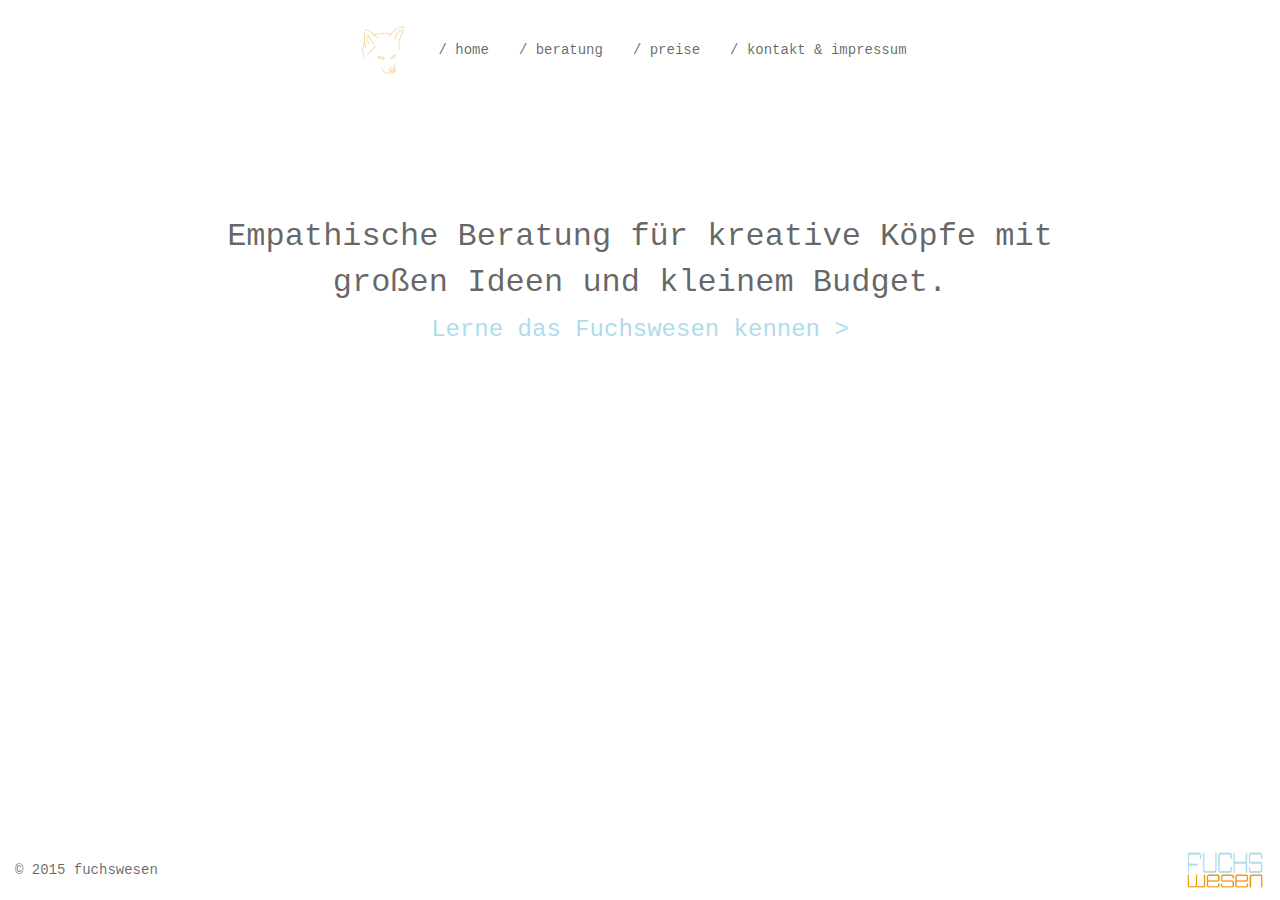
<file: index.html>
<!DOCTYPE html>
<html lang="en"><head><meta http-equiv="Content-Type" content="text/html; charset=UTF-8">
    <meta charset="utf-8">
    <meta http-equiv="X-UA-Compatible" content="IE=edge">
    <meta name="viewport" content="width=device-width, initial-scale=1">
    <meta name="description" content="">
    <meta name="author" content="">

    <title>fuchswesen</title>

    <!-- Bootstrap core CSS -->
    <link href="bootstrap/css/bootstrap.min.css" rel="stylesheet">
    <link href="bootstrap/css/custom.css" rel="stylesheet">

    <!-- Custom styles for this template -->
    <link href="fuchswesen/sticky-footer-navbar.css" rel="stylesheet">

    <!-- HTML5 shim and Respond.js for IE8 support of HTML5 elements and media queries -->
    <!--[if lt IE 9]>
      <script src="https://oss.maxcdn.com/html5shiv/3.7.2/html5shiv.min.js"></script>
      <script src="https://oss.maxcdn.com/respond/1.4.2/respond.min.js"></script>
    <![endif]-->


  </head>

  <body cz-shortcut-listen="true"><!-- Fixed navbar -->
    <figure class="background"></figure>
      <!-- Fixed navbar -->
    <nav class="navbar navbar-default navbar-fixed-top">
    </nav>
<!-- Begin page content -->
<div class="container"><div class="index-content"><p class="index-content-heading">Empathische Beratung für kreative Köpfe mit großen Ideen und kleinem Budget.<br></span><a href="consulting.html" class="index-link">Lerne das Fuchswesen kennen ></a></div></div>
<!-- /container -->
<footer class="footer"></footer>
<!-- Bootstrap core JavaScript
    ================================================== --><!-- Placed at the end of the document so the pages load faster -->
<script type="text/javascript" src="fuchswesen/jquery.min.js"></script>
<script type="text/javascript" src="bootstrap/js/bootstrap.min.js"></script>
<!-- IE10 viewport hack for Surface/desktop Windows 8 bug -->
<script type="text/javascript" src="fuchswesen/ie10-viewport-bug-workaround.js"></script>
<script type="text/javascript">// <![CDATA[
 
		$(function(){ 
  			$("footer").load("footer.html");
            $("nav").load("nav.html");
		});
	
// ]]></script></body></html>
</file>
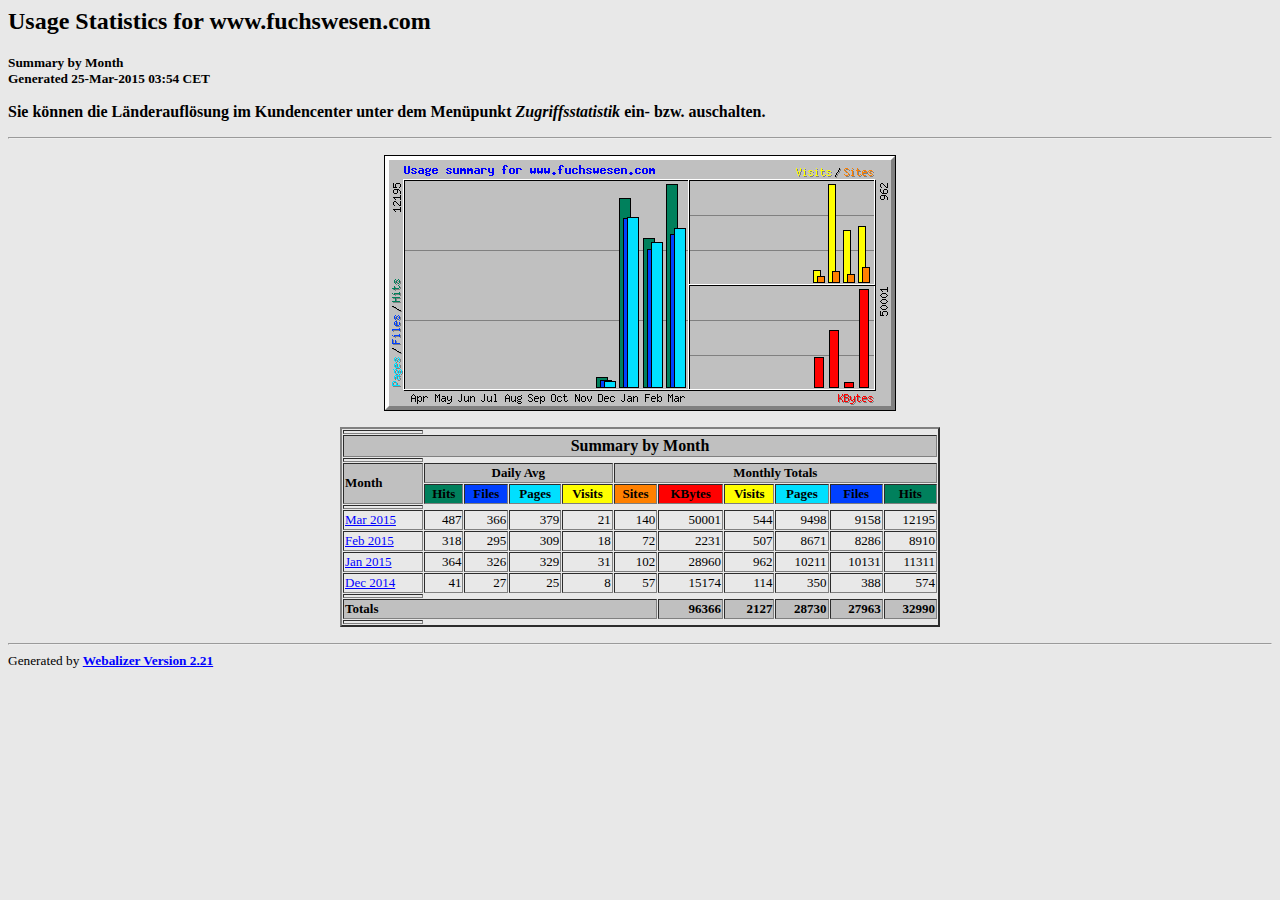
<file: stats/index.html>
<!DOCTYPE HTML PUBLIC "-//W3C//DTD HTML 4.0 Transitional//EN">

<!-- Generated by The Webalizer  Ver. 2.21-02 -->
<!--                                          -->
<!-- Copyright 1997-2009  Bradford L. Barrett -->
<!--                                          -->
<!-- Distributed under the GNU GPL  Version 2 -->
<!--        Full text may be found at:        -->
<!--         http://www.webalizer.org         -->
<!--                                          -->
<!--  Give the power back to the programmers  -->
<!--   Support the Free Software Foundation   -->
<!--           (http://www.fsf.org)           -->
<!--                                          -->
<!-- *** Generated: 25-Mar-2015 03:54 CET *** -->

<HTML lang="en">
<HEAD>
 <TITLE>Usage Statistics for www.fuchswesen.com - Summary by Month</TITLE>
</HEAD>

<BODY BGCOLOR="#E8E8E8" TEXT="#000000" LINK="#0000FF" VLINK="#FF0000">
<H2>Usage Statistics for www.fuchswesen.com</H2>
<SMALL><STRONG>
Summary by Month<BR>
Generated 25-Mar-2015 03:54 CET<BR>
</STRONG></SMALL>
<p><b>Sie k&ouml;nnen die L&auml;nderaufl&ouml;sung
im Kundencenter unter dem Men&uuml;punkt
<i>Zugriffsstatistik</i> ein- bzw. auschalten.</b></p>
<CENTER>
<HR>
<P>
<IMG SRC="usage.png" ALT="Usage summary for www.fuchswesen.com" HEIGHT=256 WIDTH=512><P>
<TABLE WIDTH=600 BORDER=2 CELLSPACING=1 CELLPADDING=1>
<TR><TH HEIGHT=4></TH></TR>
<TR><TH COLSPAN=11 BGCOLOR="#C0C0C0" ALIGN=center>Summary by Month</TH></TR>
<TR><TH HEIGHT=4></TH></TR>
<TR><TH ALIGN=left ROWSPAN=2 BGCOLOR="#C0C0C0"><FONT SIZE="-1">Month</FONT></TH>
<TH ALIGN=center COLSPAN=4 BGCOLOR="#C0C0C0"><FONT SIZE="-1">Daily Avg</FONT></TH>
<TH ALIGN=center COLSPAN=6 BGCOLOR="#C0C0C0"><FONT SIZE="-1">Monthly Totals</FONT></TH></TR>
<TR><TH ALIGN=center BGCOLOR="#00805c"><FONT SIZE="-1">Hits</FONT></TH>
<TH ALIGN=center BGCOLOR="#0040ff"><FONT SIZE="-1">Files</FONT></TH>
<TH ALIGN=center BGCOLOR="#00e0ff"><FONT SIZE="-1">Pages</FONT></TH>
<TH ALIGN=center BGCOLOR="#ffff00"><FONT SIZE="-1">Visits</FONT></TH>
<TH ALIGN=center BGCOLOR="#ff8000"><FONT SIZE="-1">Sites</FONT></TH>
<TH ALIGN=center BGCOLOR="#ff0000"><FONT SIZE="-1">KBytes</FONT></TH>
<TH ALIGN=center BGCOLOR="#ffff00"><FONT SIZE="-1">Visits</FONT></TH>
<TH ALIGN=center BGCOLOR="#00e0ff"><FONT SIZE="-1">Pages</FONT></TH>
<TH ALIGN=center BGCOLOR="#0040ff"><FONT SIZE="-1">Files</FONT></TH>
<TH ALIGN=center BGCOLOR="#00805c"><FONT SIZE="-1">Hits</FONT></TH></TR>
<TR><TH HEIGHT=4></TH></TR>
<TR><TD NOWRAP><A HREF="usage_201503.html"><FONT SIZE="-1">Mar 2015</FONT></A></TD>
<TD ALIGN=right><FONT SIZE="-1">487</FONT></TD>
<TD ALIGN=right><FONT SIZE="-1">366</FONT></TD>
<TD ALIGN=right><FONT SIZE="-1">379</FONT></TD>
<TD ALIGN=right><FONT SIZE="-1">21</FONT></TD>
<TD ALIGN=right><FONT SIZE="-1">140</FONT></TD>
<TD ALIGN=right><FONT SIZE="-1">50001</FONT></TD>
<TD ALIGN=right><FONT SIZE="-1">544</FONT></TD>
<TD ALIGN=right><FONT SIZE="-1">9498</FONT></TD>
<TD ALIGN=right><FONT SIZE="-1">9158</FONT></TD>
<TD ALIGN=right><FONT SIZE="-1">12195</FONT></TD></TR>
<TR><TD NOWRAP><A HREF="usage_201502.html"><FONT SIZE="-1">Feb 2015</FONT></A></TD>
<TD ALIGN=right><FONT SIZE="-1">318</FONT></TD>
<TD ALIGN=right><FONT SIZE="-1">295</FONT></TD>
<TD ALIGN=right><FONT SIZE="-1">309</FONT></TD>
<TD ALIGN=right><FONT SIZE="-1">18</FONT></TD>
<TD ALIGN=right><FONT SIZE="-1">72</FONT></TD>
<TD ALIGN=right><FONT SIZE="-1">2231</FONT></TD>
<TD ALIGN=right><FONT SIZE="-1">507</FONT></TD>
<TD ALIGN=right><FONT SIZE="-1">8671</FONT></TD>
<TD ALIGN=right><FONT SIZE="-1">8286</FONT></TD>
<TD ALIGN=right><FONT SIZE="-1">8910</FONT></TD></TR>
<TR><TD NOWRAP><A HREF="usage_201501.html"><FONT SIZE="-1">Jan 2015</FONT></A></TD>
<TD ALIGN=right><FONT SIZE="-1">364</FONT></TD>
<TD ALIGN=right><FONT SIZE="-1">326</FONT></TD>
<TD ALIGN=right><FONT SIZE="-1">329</FONT></TD>
<TD ALIGN=right><FONT SIZE="-1">31</FONT></TD>
<TD ALIGN=right><FONT SIZE="-1">102</FONT></TD>
<TD ALIGN=right><FONT SIZE="-1">28960</FONT></TD>
<TD ALIGN=right><FONT SIZE="-1">962</FONT></TD>
<TD ALIGN=right><FONT SIZE="-1">10211</FONT></TD>
<TD ALIGN=right><FONT SIZE="-1">10131</FONT></TD>
<TD ALIGN=right><FONT SIZE="-1">11311</FONT></TD></TR>
<TR><TD NOWRAP><A HREF="usage_201412.html"><FONT SIZE="-1">Dec 2014</FONT></A></TD>
<TD ALIGN=right><FONT SIZE="-1">41</FONT></TD>
<TD ALIGN=right><FONT SIZE="-1">27</FONT></TD>
<TD ALIGN=right><FONT SIZE="-1">25</FONT></TD>
<TD ALIGN=right><FONT SIZE="-1">8</FONT></TD>
<TD ALIGN=right><FONT SIZE="-1">57</FONT></TD>
<TD ALIGN=right><FONT SIZE="-1">15174</FONT></TD>
<TD ALIGN=right><FONT SIZE="-1">114</FONT></TD>
<TD ALIGN=right><FONT SIZE="-1">350</FONT></TD>
<TD ALIGN=right><FONT SIZE="-1">388</FONT></TD>
<TD ALIGN=right><FONT SIZE="-1">574</FONT></TD></TR>
<TR><TH HEIGHT=4></TH></TR>
<TR><TH BGCOLOR="#C0C0C0" COLSPAN=6 ALIGN=left><FONT SIZE="-1">Totals</FONT></TH>
<TH BGCOLOR="#C0C0C0" ALIGN=right><FONT SIZE="-1">96366</FONT></TH>
<TH BGCOLOR="#C0C0C0" ALIGN=right><FONT SIZE="-1">2127</FONT></TH>
<TH BGCOLOR="#C0C0C0" ALIGN=right><FONT SIZE="-1">28730</FONT></TH>
<TH BGCOLOR="#C0C0C0" ALIGN=right><FONT SIZE="-1">27963</FONT></TH>
<TH BGCOLOR="#C0C0C0" ALIGN=right><FONT SIZE="-1">32990</FONT></TH></TR>
<TR><TH HEIGHT=4></TH></TR>
</TABLE>
</CENTER>
<P>
<HR>
<TABLE WIDTH="100%" CELLPADDING=0 CELLSPACING=0 BORDER=0>
<TR>
<TD ALIGN=left VALIGN=top>
<SMALL>Generated by
<A HREF="http://www.webalizer.org/"><STRONG>Webalizer Version 2.21</STRONG></A>
</SMALL>
</TD>
</TR>
</TABLE>

<!-- Webalizer Version 2.21-02 (Mod: 13-Jan-2009) -->

</BODY>
</HTML>
</file>
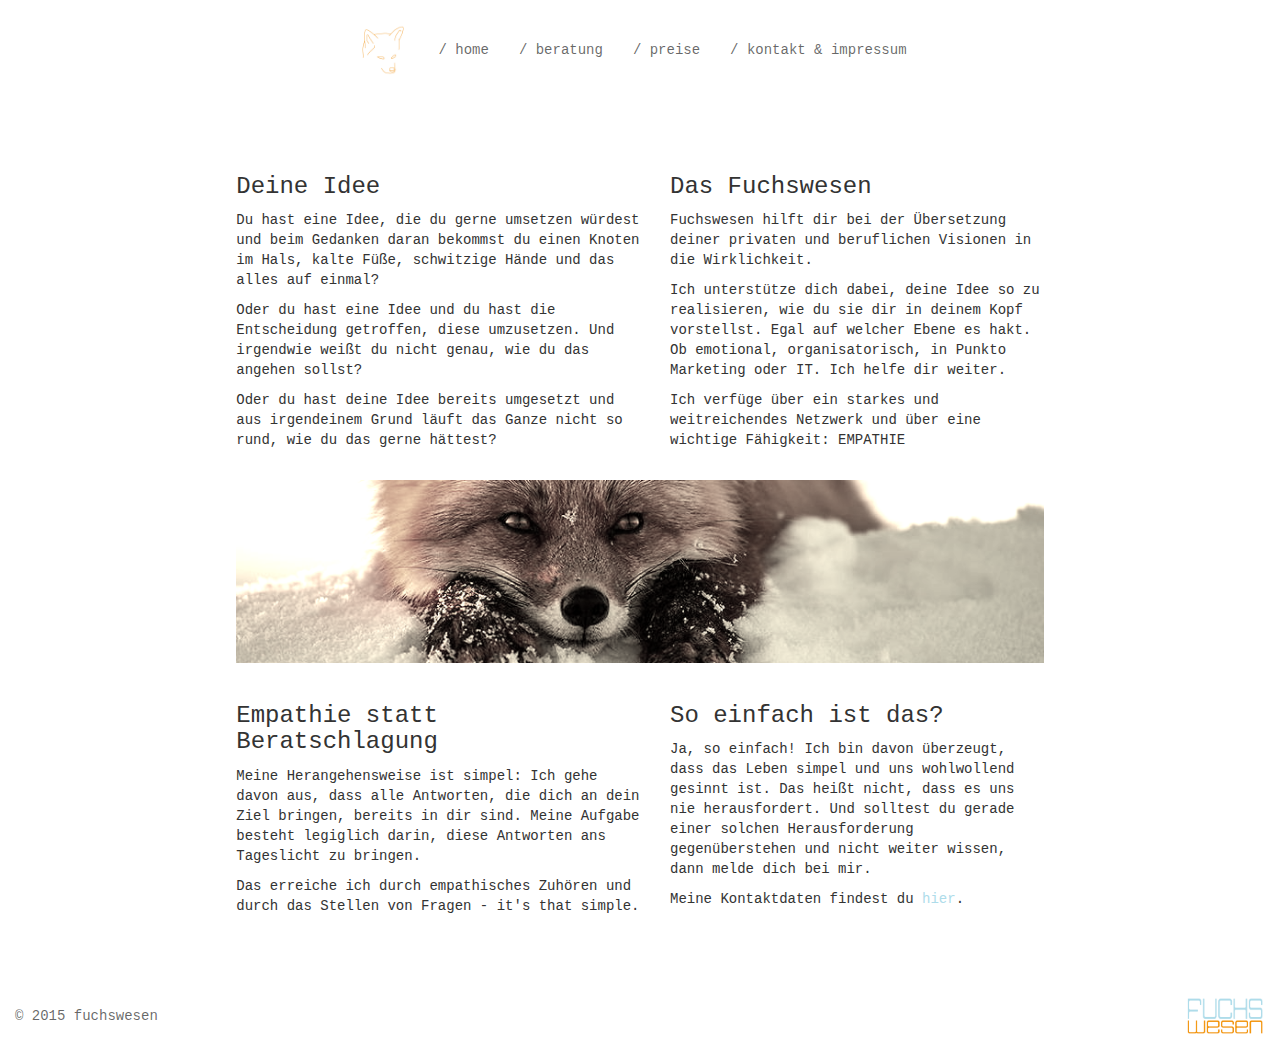
<file: consulting.html>
<!DOCTYPE html>
<html lang="en"><head><meta http-equiv="Content-Type" content="text/html; charset=UTF-8">
    <meta charset="utf-8">
    <meta http-equiv="X-UA-Compatible" content="IE=edge">
    <meta name="viewport" content="width=device-width, initial-scale=1">
    <meta name="description" content="">
    <meta name="author" content="">

    <title>fuchswesen</title>

    <!-- Bootstrap core CSS -->
    <link href="bootstrap/css/bootstrap.min.css" rel="stylesheet">
    <link href="bootstrap/css/custom.css" rel="stylesheet">

    <!-- Custom styles for this template -->
    <link href="fuchswesen/sticky-footer-navbar.css" rel="stylesheet">

 <link rel="stylesheet" href="//maxcdn.bootstrapcdn.com/font-awesome/4.3.0/css/font-awesome.min.css">
    <!-- HTML5 shim and Respond.js for IE8 support of HTML5 elements and media queries -->
    <!--[if lt IE 9]>
      <script src="https://oss.maxcdn.com/html5shiv/3.7.2/html5shiv.min.js"></script>
      <script src="https://oss.maxcdn.com/respond/1.4.2/respond.min.js"></script>
    <![endif]-->
  </head>

  <body cz-shortcut-listen="true"><!-- Fixed navbar -->
    <figure class="background"></figure>
      <!-- Fixed navbar -->
    <nav class="navbar navbar-default navbar-fixed-top">
    </nav>
<!-- Begin page content -->
<div class="container">
 <section class="section">
     <div class="section-content">
     <div class="column-content">
     <div class="column large-5 large-offset-1 medium-6 medium-offset-0 small-12">
         <h3>Deine Idee</h3>
         <p>Du hast eine Idee, die du gerne umsetzen würdest und beim Gedanken daran bekommst du einen Knoten im Hals, kalte Füße, schwitzige Hände und das alles auf einmal?</p>
         <p>Oder du hast eine Idee und du hast die Entscheidung getroffen, diese umzusetzen. Und irgendwie weißt du nicht genau, wie du das angehen sollst?</p>
         <p>Oder du hast deine Idee bereits umgesetzt und aus irgendeinem Grund läuft das Ganze nicht so rund, wie du das gerne hättest?</p>
     </div>
     <div class="column large-5 medium-6 medium-offset-0 small-12">
     <div class="copy-right">
         <h3>Das Fuchswesen</h3>
         <p>Fuchswesen hilft dir bei der Übersetzung deiner privaten und beruflichen Visionen in die Wirklichkeit.</p>
         <p>Ich unterstütze dich dabei, deine Idee so zu realisieren, wie du sie dir in deinem Kopf vorstellst. Egal auf welcher Ebene es hakt. Ob emotional, organisatorisch, in Punkto Marketing oder IT. Ich helfe dir weiter.</p>
         <p>Ich verfüge über ein starkes und weitreichendes Netzwerk und über eine wichtige Fähigkeit: EMPATHIE</p>
     </div>
     </div>
     </div>
     </div>
      </section>
      <section class="section">
      <div class="section-content">
     <div class="column-content">
     


         <img src="fuchswesen/fox_consulting.png" class="img-responsive fox-image-consulting">

     </div>
     </div>
 </section>
 <section class="section">
      <div class="section-content">
     <div class="column-content">
     
      <div class="column large-5 large-offset-1 medium-6 medium-offset-0 small-12">
      <h3>Empathie statt Beratschlagung</h3>
         <p>Meine Herangehensweise ist simpel: Ich gehe davon aus, dass alle Antworten, die dich an dein Ziel bringen, bereits in dir sind. Meine Aufgabe besteht legiglich darin, diese Antworten ans Tageslicht zu bringen.</p>
         <p>Das erreiche ich durch empathisches Zuhören und durch das Stellen von Fragen - it's that simple.</p>
        
     </div>
     <div class="column large-5 medium-6 medium-offset-0 small-12">
     <div class="copy-right">
<h3>So einfach ist das?</h3>
         <p>Ja, so einfach! Ich bin davon überzeugt, dass das Leben simpel und uns wohlwollend gesinnt ist. Das heißt nicht, dass es uns nie herausfordert. Und solltest du gerade einer solchen Herausforderung gegenüberstehen und nicht weiter wissen, dann melde dich bei mir.</p>
         <p>Meine Kontaktdaten findest du <a href="imprint.html">hier</a>.</p>
     </div>
     </div>
     </div>
     </div>
 </section>
</div>
<!-- /container -->
<footer class="footer"></footer>
<!-- Bootstrap core JavaScript
    ================================================== --><!-- Placed at the end of the document so the pages load faster -->
<script type="text/javascript" src="fuchswesen/jquery.min.js"></script>
<script type="text/javascript" src="bootstrap/js/bootstrap.min.js"></script>
<!-- IE10 viewport hack for Surface/desktop Windows 8 bug -->
<script type="text/javascript" src="fuchswesen/ie10-viewport-bug-workaround.js"></script>
<script type="text/javascript">// <![CDATA[
 
		$(function(){ 
  			$("footer").load("footer.html");
            $("nav").load("nav.html");
		});
	
// ]]></script></body></html>
</file>
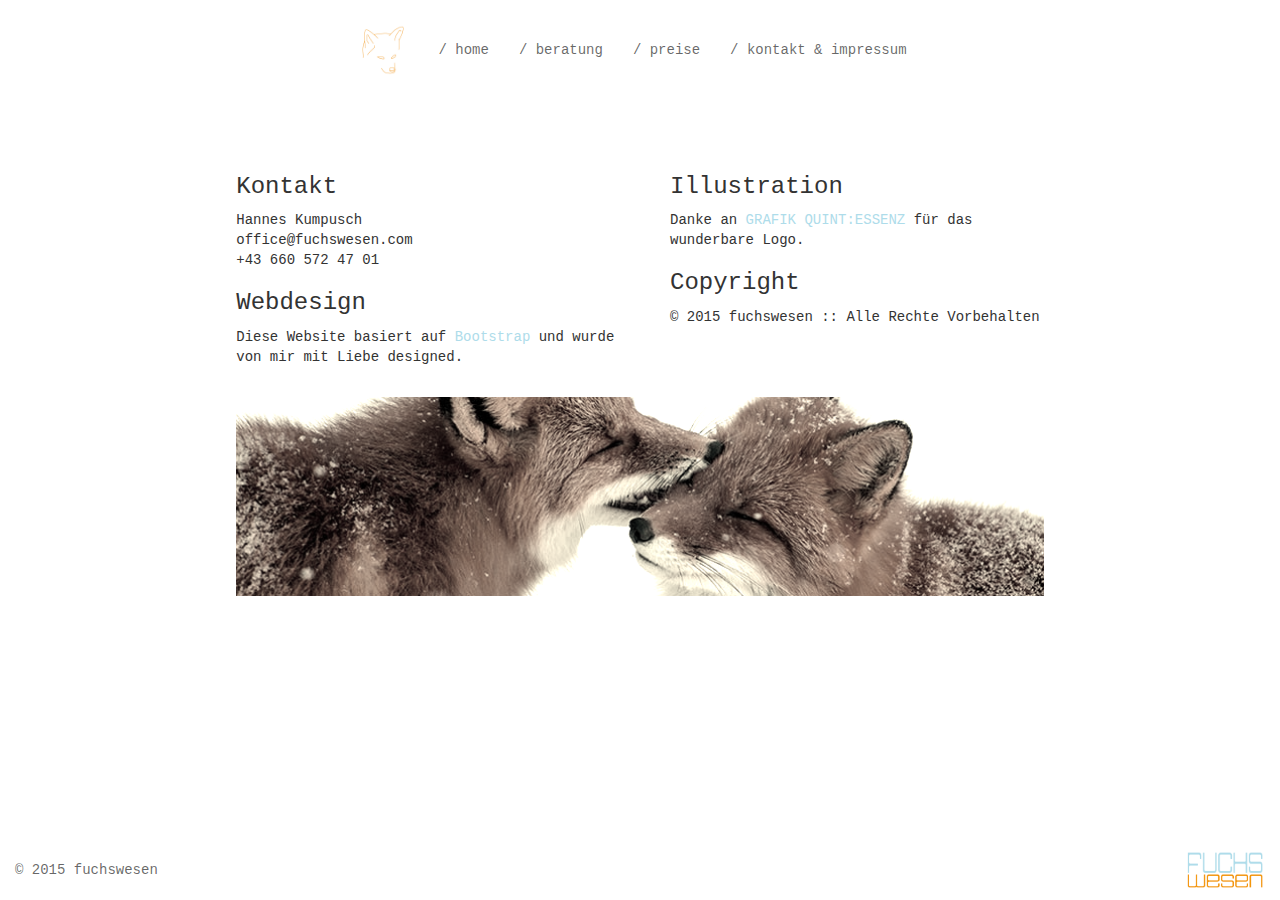
<file: imprint.html>
<!DOCTYPE html>
<html lang="en"><head><meta http-equiv="Content-Type" content="text/html; charset=UTF-8">
    <meta charset="utf-8">
    <meta http-equiv="X-UA-Compatible" content="IE=edge">
    <meta name="viewport" content="width=device-width, initial-scale=1">
    <meta name="description" content="">
    <meta name="author" content="">

    <title>fuchswesen</title>

    <!-- Bootstrap core CSS -->
    <link href="bootstrap/css/bootstrap.min.css" rel="stylesheet">
    <link href="bootstrap/css/custom.css" rel="stylesheet">

    <!-- Custom styles for this template -->
    <link href="fuchswesen/sticky-footer-navbar.css" rel="stylesheet">

    <!-- HTML5 shim and Respond.js for IE8 support of HTML5 elements and media queries -->
    <!--[if lt IE 9]>
      <script src="https://oss.maxcdn.com/html5shiv/3.7.2/html5shiv.min.js"></script>
      <script src="https://oss.maxcdn.com/respond/1.4.2/respond.min.js"></script>
    <![endif]-->
  </head>

  <body cz-shortcut-listen="true"><!-- Fixed navbar -->
    <figure class="background"></figure>
      <!-- Fixed navbar -->
    <nav class="navbar navbar-default navbar-fixed-top">
    </nav>
<!-- Begin page content -->
<div class="container">
 <section class="section">
     <div class="section-content">
     <div class="column-content">
        <div class="column large-5 large-offset-1 medium-6 medium-offset-0 small-12">
         <h3>Kontakt</h3>
        <p>Hannes Kumpusch<br>
        office@fuchswesen.com<br>
        +43 660 572 47 01</p>
        <h3>Webdesign</h3>
        <p>Diese Website basiert auf <a href="http://getbootstrap.com/">Bootstrap</a> und wurde von mir mit Liebe designed.</p>
     </div>
     <div class="column large-5 medium-6 medium-offset-0 small-12">
     <div class="copy-right">
         <h3>Illustration</h3>
        <p>Danke an <a href="http://www.grafik-quintessenz.at/">GRAFIK QUINT:ESSENZ</a> für das wunderbare Logo.</p>
        <h3>Copyright</h3>
        <p>© 2015 fuchswesen :: Alle Rechte Vorbehalten</p>
     </div>
     </div>
     </div>
     </div>
 </section>
 <section class="section">
      <div class="section-content">
     <div class="column-content">
     


         <img src="fuchswesen/fox_imprint.png" class="img-responsive fox-image-imprint">

     </div>
     </div>
 </section>

</div>
<!-- /container -->
<footer class="footer"></footer>
<!-- Bootstrap core JavaScript
    ================================================== --><!-- Placed at the end of the document so the pages load faster -->
<script type="text/javascript" src="fuchswesen/jquery.min.js"></script>
<script type="text/javascript" src="bootstrap/js/bootstrap.min.js"></script>
<!-- IE10 viewport hack for Surface/desktop Windows 8 bug -->
<script type="text/javascript" src="fuchswesen/ie10-viewport-bug-workaround.js"></script>
<script type="text/javascript">// <![CDATA[
 
		$(function(){ 
  			$("footer").load("footer.html");
            $("nav").load("nav.html");
		});
	
// ]]></script></body></html>
</file>
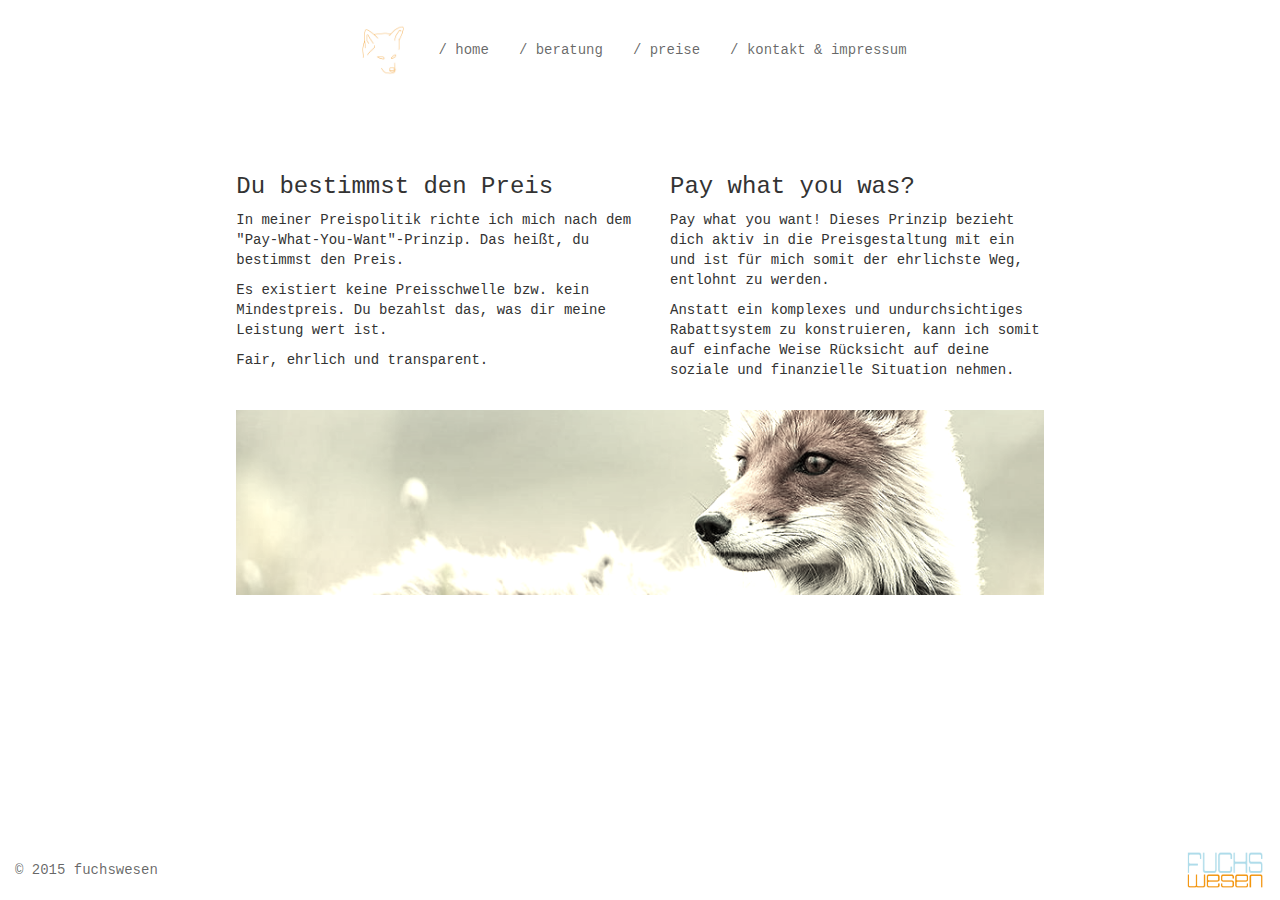
<file: pricelist.html>
<!DOCTYPE html>
<html lang="en"><head><meta http-equiv="Content-Type" content="text/html; charset=UTF-8">
    <meta charset="utf-8">
    <meta http-equiv="X-UA-Compatible" content="IE=edge">
    <meta name="viewport" content="width=device-width, initial-scale=1">
    <meta name="description" content="">
    <meta name="author" content="">

    <title>fuchswesen</title>

    <!-- Bootstrap core CSS -->
    <link href="bootstrap/css/bootstrap.min.css" rel="stylesheet">
    <link href="bootstrap/css/custom.css" rel="stylesheet">

    <!-- Custom styles for this template -->
    <link href="fuchswesen/sticky-footer-navbar.css" rel="stylesheet">

 <link rel="stylesheet" href="//maxcdn.bootstrapcdn.com/font-awesome/4.3.0/css/font-awesome.min.css">
    <!-- HTML5 shim and Respond.js for IE8 support of HTML5 elements and media queries -->
    <!--[if lt IE 9]>
      <script src="https://oss.maxcdn.com/html5shiv/3.7.2/html5shiv.min.js"></script>
      <script src="https://oss.maxcdn.com/respond/1.4.2/respond.min.js"></script>
    <![endif]-->
  </head>

  <body cz-shortcut-listen="true"><!-- Fixed navbar -->
    <figure class="background"></figure>
      <!-- Fixed navbar -->
    <nav class="navbar navbar-default navbar-fixed-top">
    </nav>
<!-- Begin page content -->
<div class="container">
 <section class="section">
     <div class="section-content">
     <div class="column-content">
     <div class="column large-5 large-offset-1 medium-6 medium-offset-0 small-12">
         <h3>Du bestimmst den Preis</h3>
         <p>In meiner Preispolitik richte ich mich nach dem "Pay-What-You-Want"-Prinzip. Das heißt, du bestimmst den Preis.</p>
         <p>Es existiert keine Preisschwelle bzw. kein Mindestpreis. Du bezahlst das, was dir meine Leistung wert ist.</p>
         <p>Fair, ehrlich und transparent.</p>
         
     </div>
     <div class="column large-5 medium-6 medium-offset-0 small-12">
     <div class="copy-right">
     
         <h3>Pay what you was?</h3>
         <p>Pay what you want! Dieses Prinzip bezieht dich aktiv in die Preisgestaltung mit ein und ist für mich somit der ehrlichste Weg, entlohnt zu werden.</p>
         <p>Anstatt ein komplexes und undurchsichtiges Rabattsystem zu konstruieren, kann ich somit auf einfache Weise Rücksicht auf deine soziale und finanzielle Situation nehmen.</p>
     </div>
     </div>
     </div>
     </div>
 </section>
 <section class="section">
      <div class="section-content">
     <div class="column-content">
     


         <img src="fuchswesen/fox_pricelist.png" class="img-responsive fox-image-pricelist">

     </div>
     </div>
 </section>
</div>
<!-- /container -->
<footer class="footer"></footer>
<!-- Bootstrap core JavaScript
    ================================================== --><!-- Placed at the end of the document so the pages load faster -->
<script type="text/javascript" src="fuchswesen/jquery.min.js"></script>
<script type="text/javascript" src="bootstrap/js/bootstrap.min.js"></script>
<!-- IE10 viewport hack for Surface/desktop Windows 8 bug -->
<script type="text/javascript" src="fuchswesen/ie10-viewport-bug-workaround.js"></script>
<script type="text/javascript">// <![CDATA[
 
		$(function(){ 
  			$("footer").load("footer.html");
            $("nav").load("nav.html");
		});
	
// ]]></script></body></html>
</file>
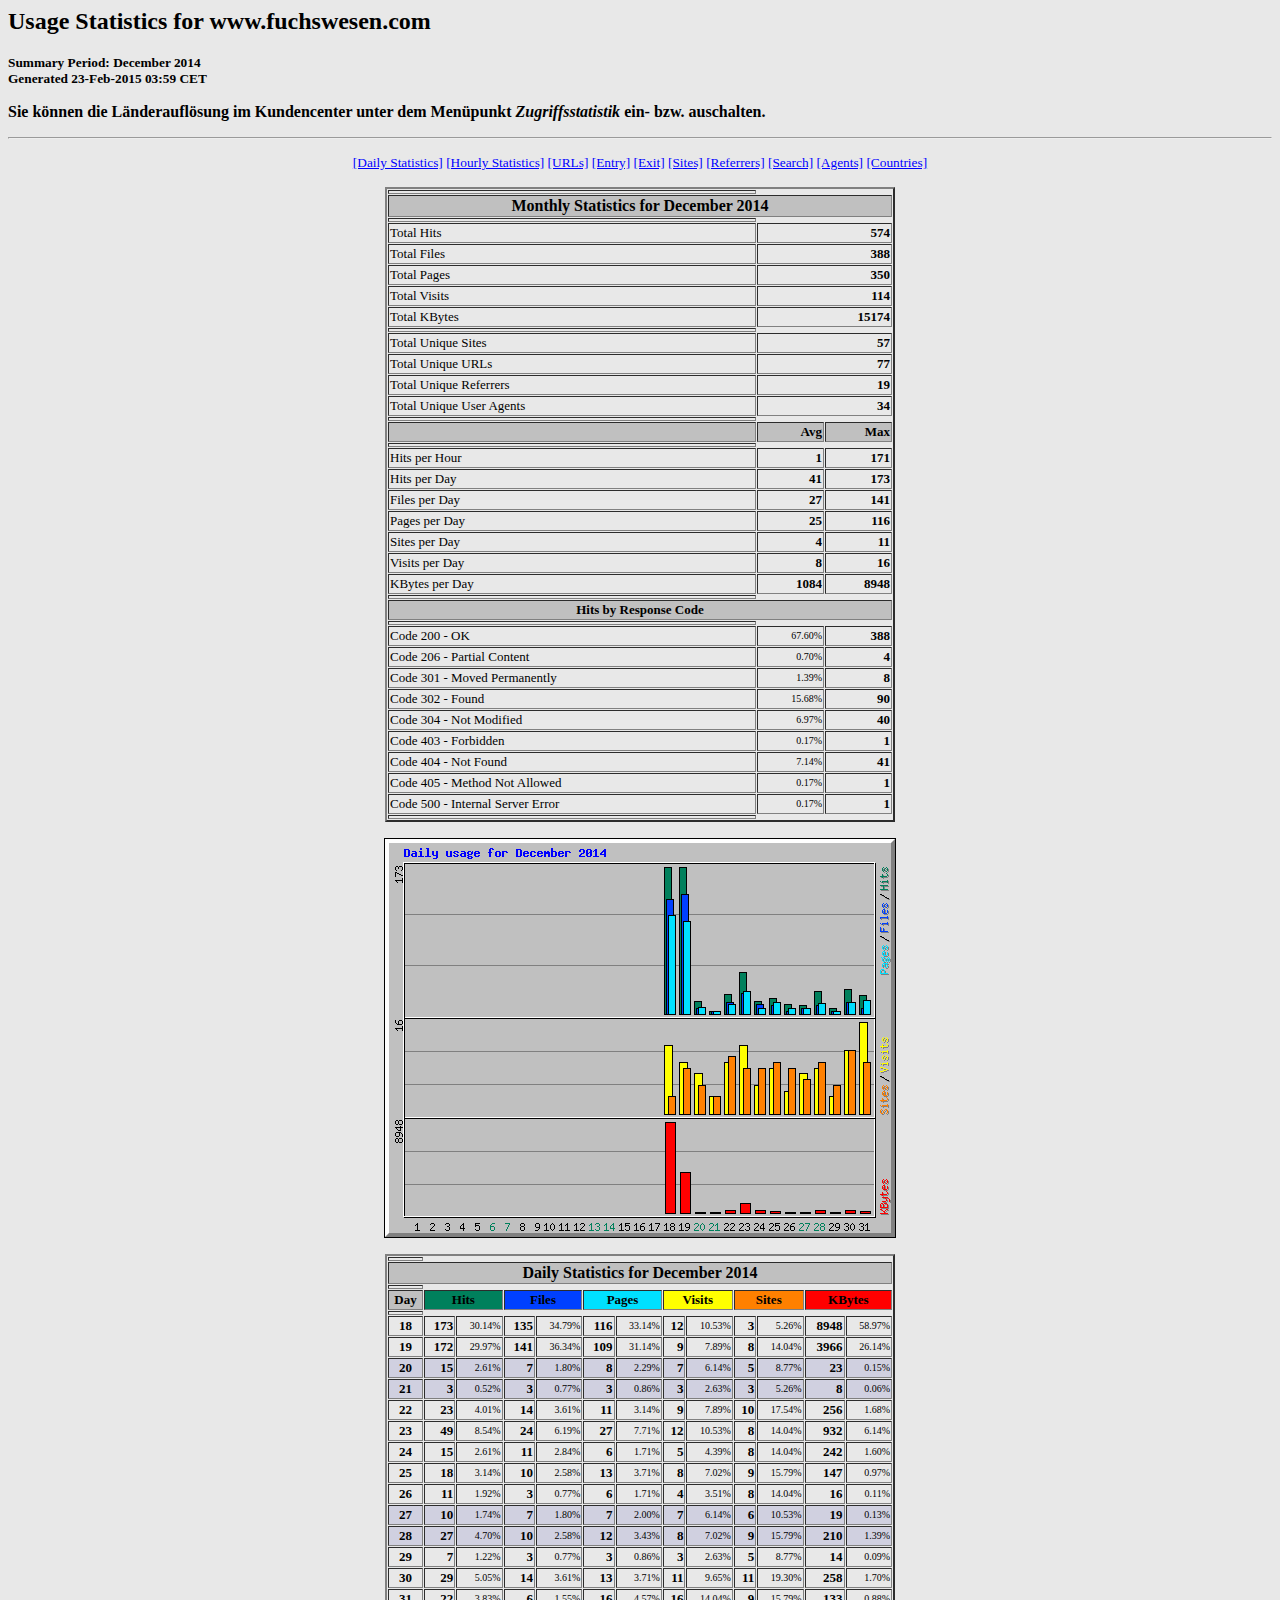
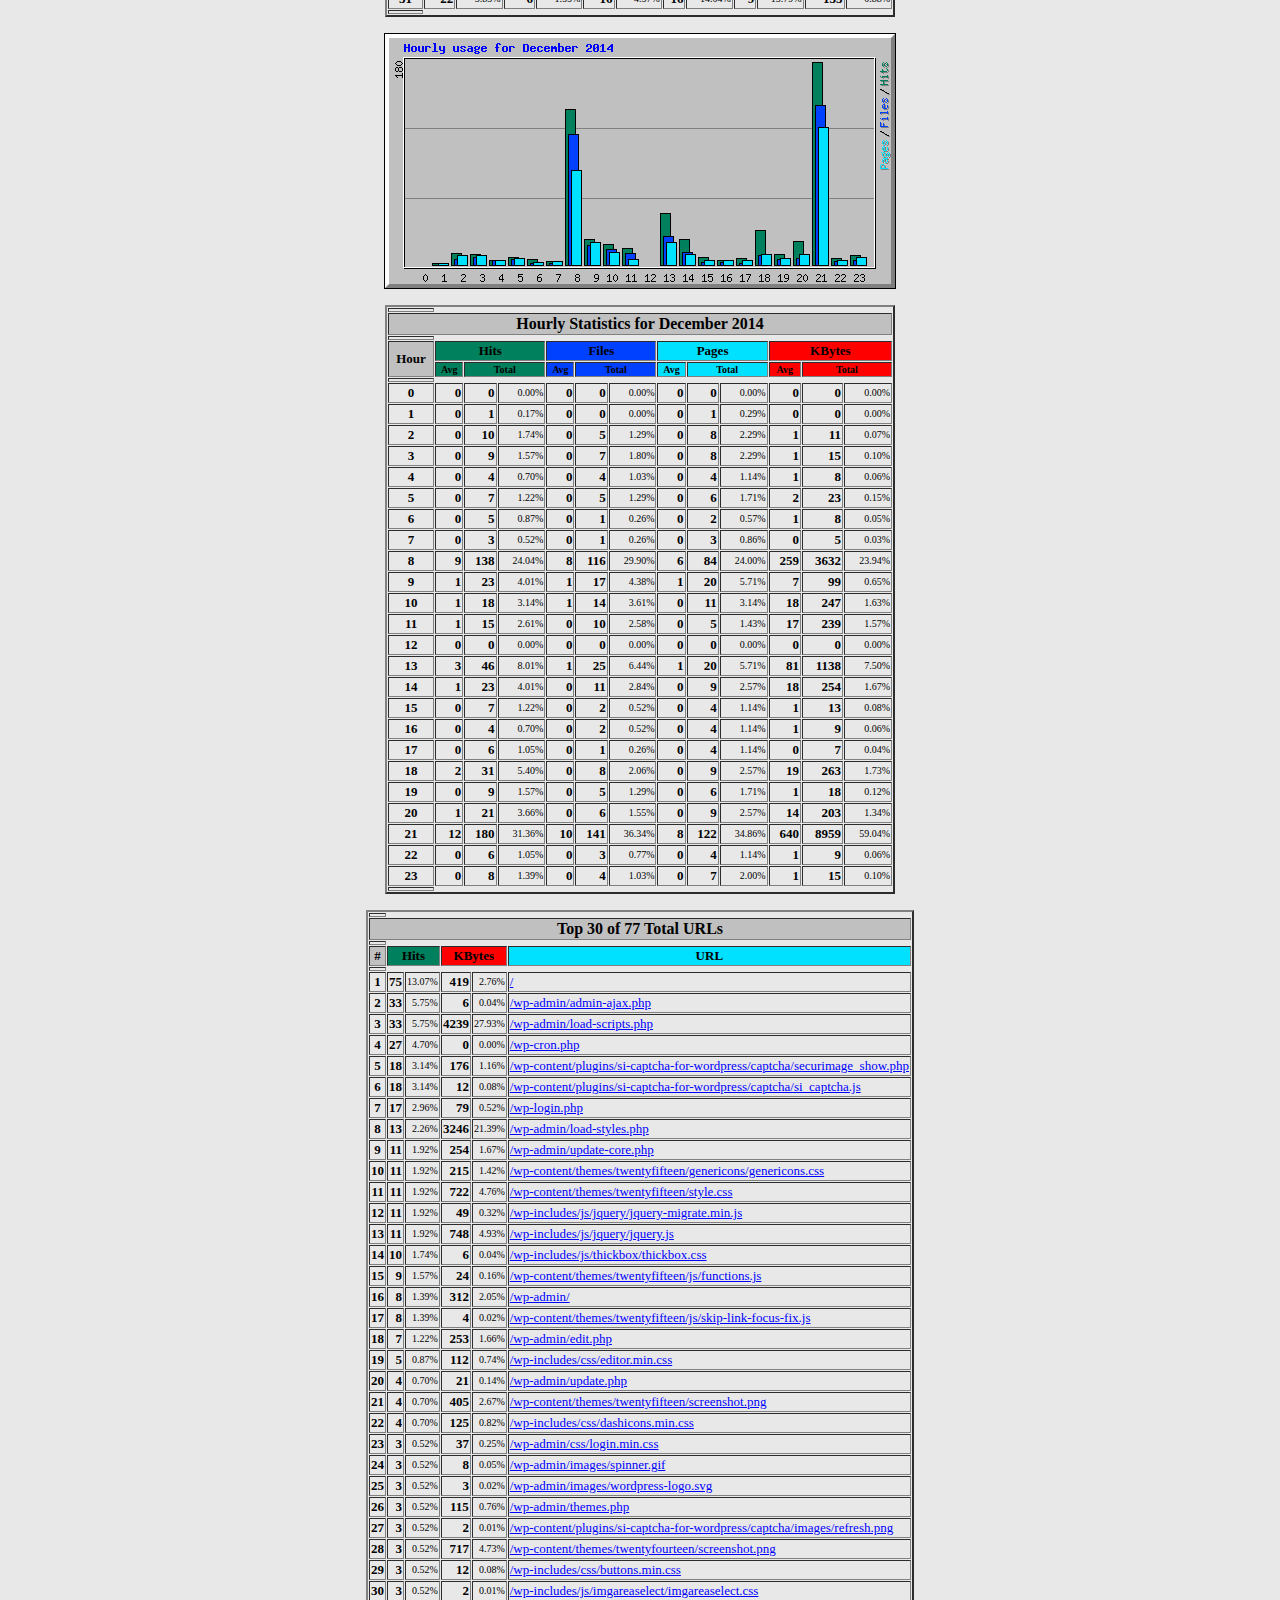
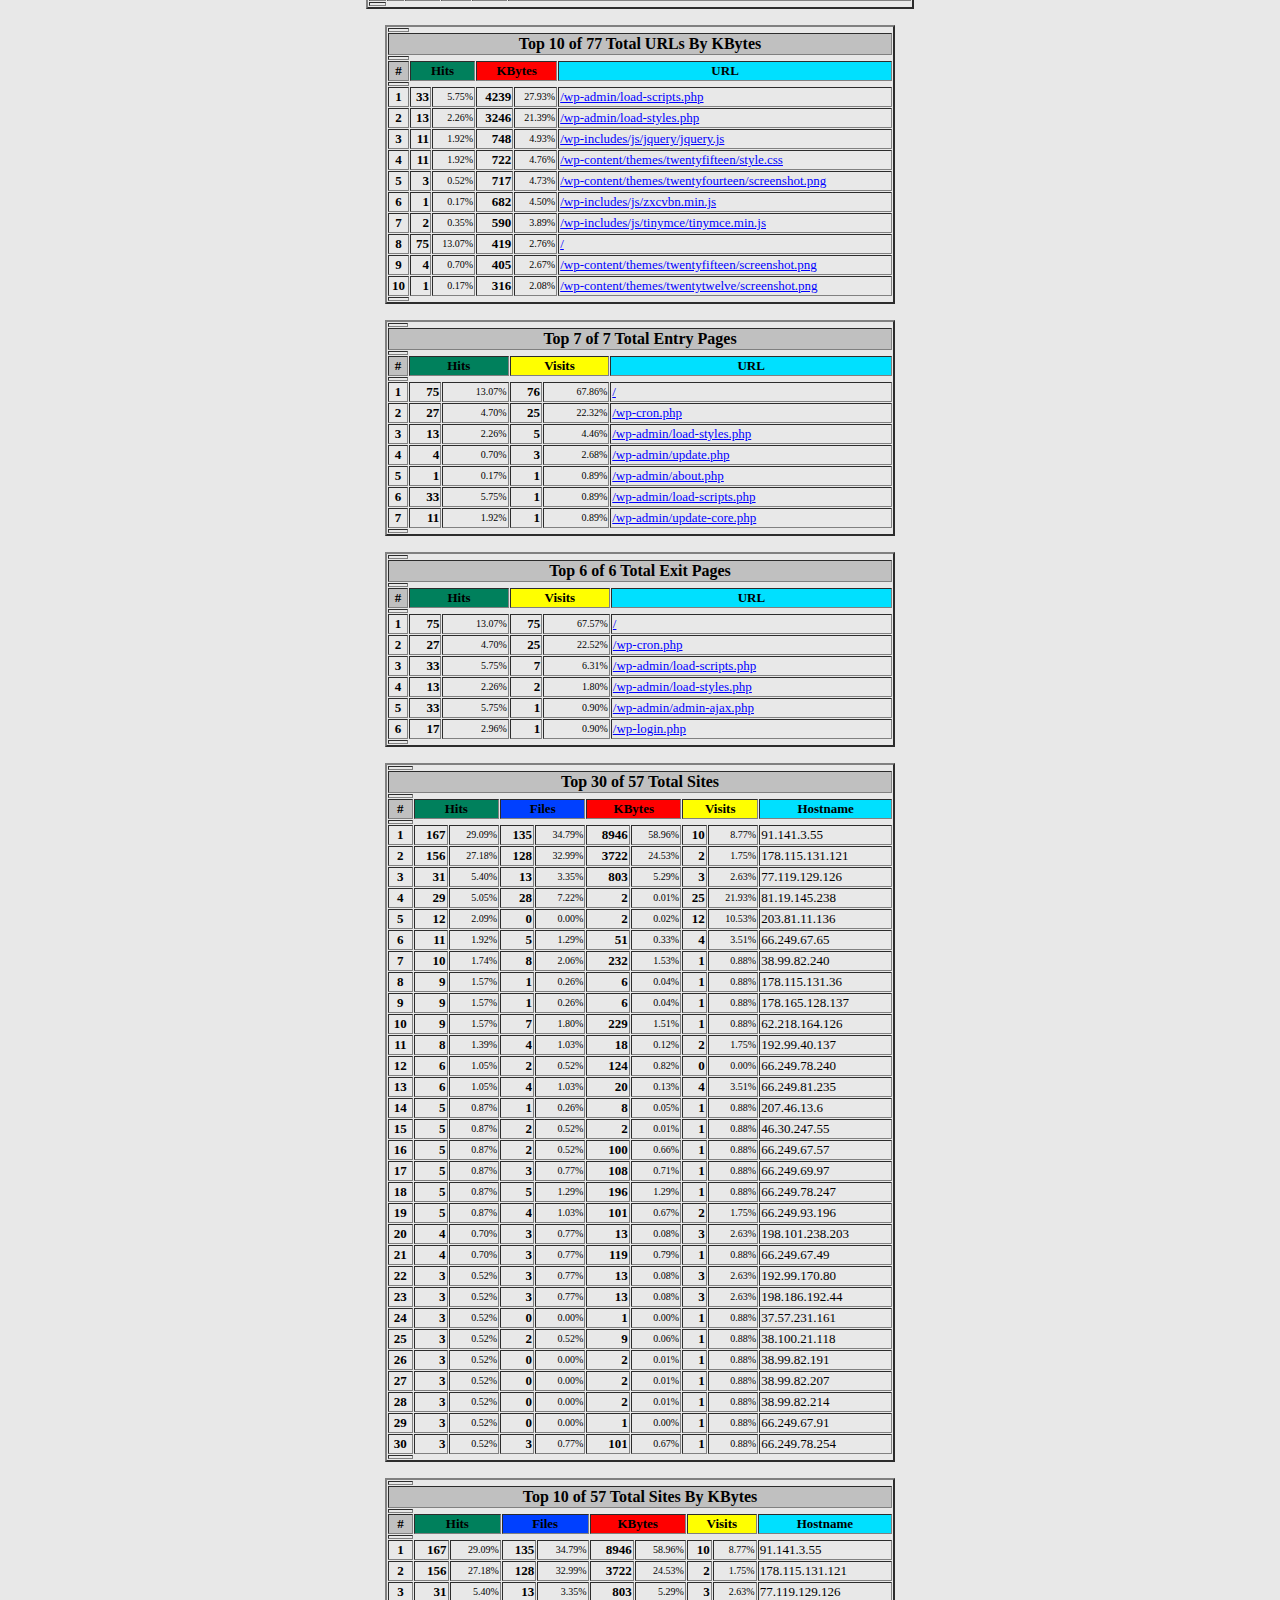
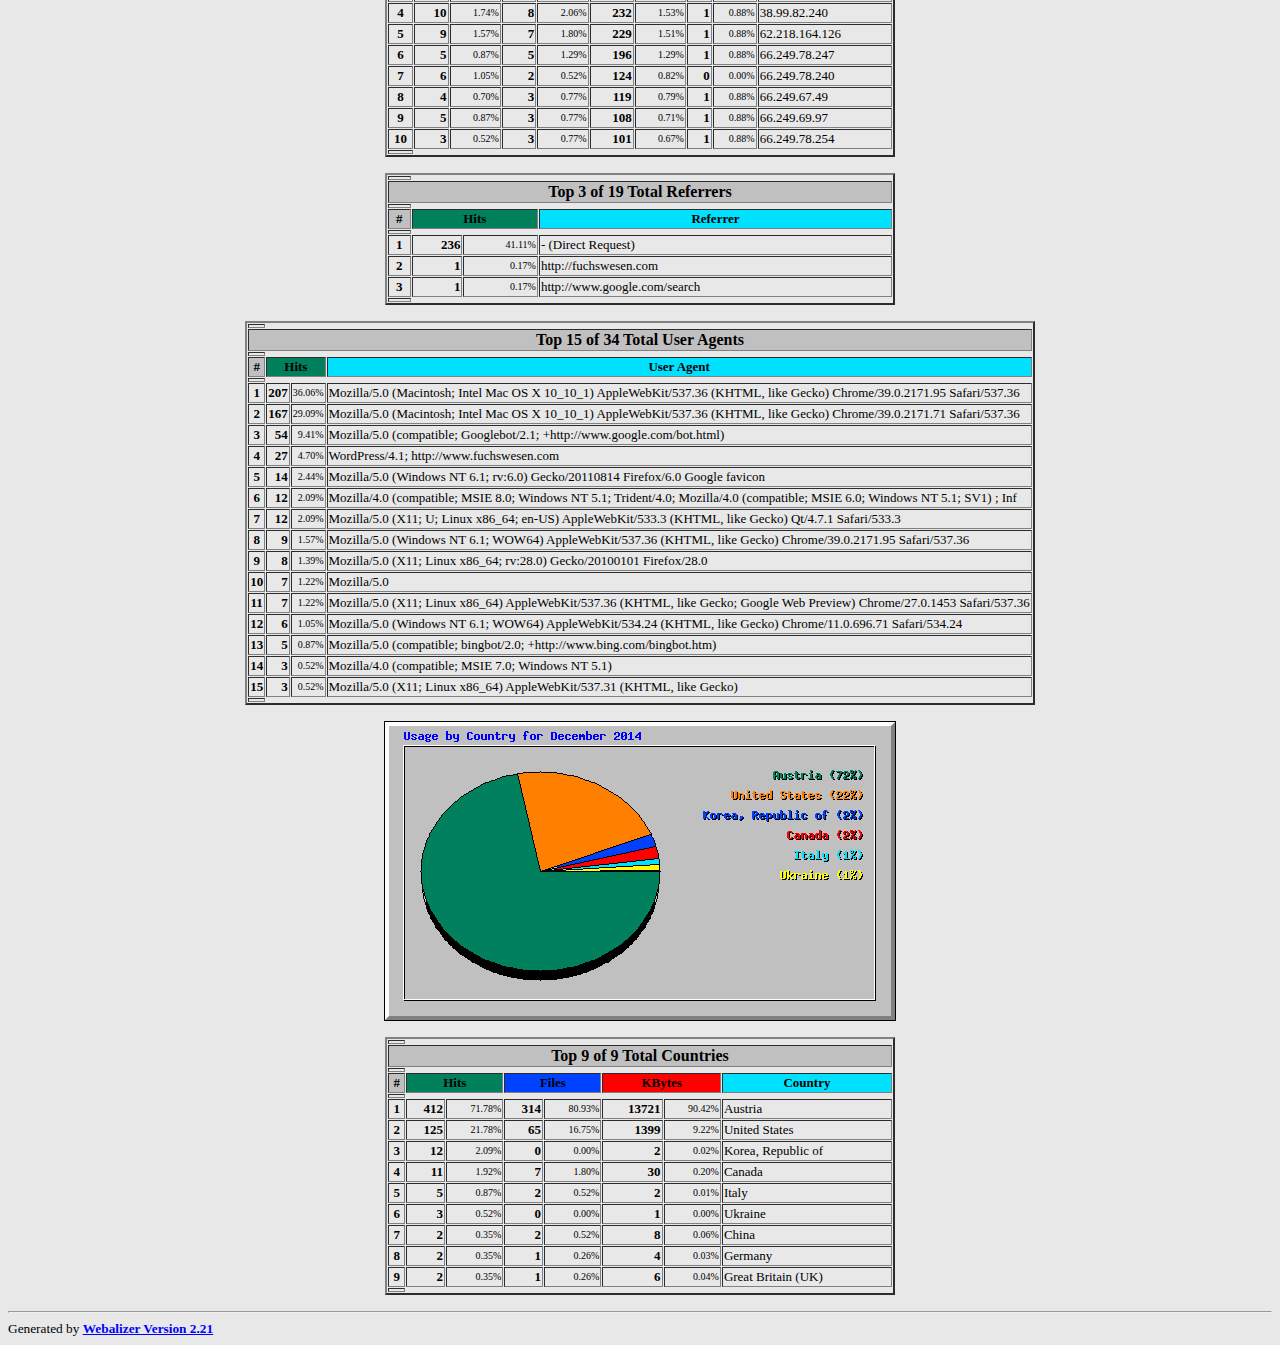
<file: stats/usage_201412.html>
<!DOCTYPE HTML PUBLIC "-//W3C//DTD HTML 4.0 Transitional//EN">

<!-- Generated by The Webalizer  Ver. 2.21-02 -->
<!--                                          -->
<!-- Copyright 1997-2009  Bradford L. Barrett -->
<!--                                          -->
<!-- Distributed under the GNU GPL  Version 2 -->
<!--        Full text may be found at:        -->
<!--         http://www.webalizer.org         -->
<!--                                          -->
<!--  Give the power back to the programmers  -->
<!--   Support the Free Software Foundation   -->
<!--           (http://www.fsf.org)           -->
<!--                                          -->
<!-- *** Generated: 23-Feb-2015 03:59 CET *** -->

<HTML lang="en">
<HEAD>
 <TITLE>Usage Statistics for www.fuchswesen.com - December 2014</TITLE>
</HEAD>

<BODY BGCOLOR="#E8E8E8" TEXT="#000000" LINK="#0000FF" VLINK="#FF0000">
<H2>Usage Statistics for www.fuchswesen.com</H2>
<SMALL><STRONG>
Summary Period: December 2014<BR>
Generated 23-Feb-2015 03:59 CET<BR>
</STRONG></SMALL>
<p><b>Sie k&ouml;nnen die L&auml;nderaufl&ouml;sung
im Kundencenter unter dem Men&uuml;punkt
<i>Zugriffsstatistik</i> ein- bzw. auschalten.</b></p>
<CENTER>
<HR>
<P>
<SMALL>
<A HREF="#DAYSTATS">[Daily Statistics]</A>
<A HREF="#HOURSTATS">[Hourly Statistics]</A>
<A HREF="#TOPURLS">[URLs]</A>
<A HREF="#TOPENTRY">[Entry]</A>
<A HREF="#TOPEXIT">[Exit]</A>
<A HREF="#TOPSITES">[Sites]</A>
<A HREF="#TOPREFS">[Referrers]</A>
<A HREF="#TOPSEARCH">[Search]</A>
<A HREF="#TOPAGENTS">[Agents]</A>
<A HREF="#TOPCTRYS">[Countries]</A>
</SMALL>
<P>
<TABLE WIDTH=510 BORDER=2 CELLSPACING=1 CELLPADDING=1>
<TR><TH HEIGHT=4></TH></TR>
<TR><TH COLSPAN=3 ALIGN=center BGCOLOR="#C0C0C0">Monthly Statistics for December 2014</TH></TR>
<TR><TH HEIGHT=4></TH></TR>
<TR><TD WIDTH=380><FONT SIZE="-1">Total Hits</FONT></TD>
<TD ALIGN=right COLSPAN=2><FONT SIZE="-1"><B>574</B></FONT></TD></TR>
<TR><TD WIDTH=380><FONT SIZE="-1">Total Files</FONT></TD>
<TD ALIGN=right COLSPAN=2><FONT SIZE="-1"><B>388</B></FONT></TD></TR>
<TR><TD WIDTH=380><FONT SIZE="-1">Total Pages</FONT></TD>
<TD ALIGN=right COLSPAN=2><FONT SIZE="-1"><B>350</B></FONT></TD></TR>
<TR><TD WIDTH=380><FONT SIZE="-1">Total Visits</FONT></TD>
<TD ALIGN=right COLSPAN=2><FONT SIZE="-1"><B>114</B></FONT></TD></TR>
<TR><TD WIDTH=380><FONT SIZE="-1">Total KBytes</FONT></TD>
<TD ALIGN=right COLSPAN=2><FONT SIZE="-1"><B>15174</B></FONT></TD></TR>
<TR><TH HEIGHT=4></TH></TR>
<TR><TD WIDTH=380><FONT SIZE="-1">Total Unique Sites</FONT></TD>
<TD ALIGN=right COLSPAN=2><FONT SIZE="-1"><B>57</B></FONT></TD></TR>
<TR><TD WIDTH=380><FONT SIZE="-1">Total Unique URLs</FONT></TD>
<TD ALIGN=right COLSPAN=2><FONT SIZE="-1"><B>77</B></FONT></TD></TR>
<TR><TD WIDTH=380><FONT SIZE="-1">Total Unique Referrers</FONT></TD>
<TD ALIGN=right COLSPAN=2><FONT SIZE="-1"><B>19</B></FONT></TD></TR>
<TR><TD WIDTH=380><FONT SIZE="-1">Total Unique User Agents</FONT></TD>
<TD ALIGN=right COLSPAN=2><FONT SIZE="-1"><B>34</B></FONT></TD></TR>
<TR><TH HEIGHT=4></TH></TR>
<TR><TH WIDTH=380 BGCOLOR="#C0C0C0"><FONT SIZE=-1 COLOR="#C0C0C0">.</FONT></TH>
<TH WIDTH=65 BGCOLOR="#C0C0C0" ALIGN=right><FONT SIZE=-1>Avg </FONT></TH>
<TH WIDTH=65 BGCOLOR="#C0C0C0" ALIGN=right><FONT SIZE=-1>Max </FONT></TH></TR>
<TR><TH HEIGHT=4></TH></TR>
<TR><TD><FONT SIZE="-1">Hits per Hour</FONT></TD>
<TD ALIGN=right WIDTH=65><FONT SIZE="-1"><B>1</B></FONT></TD>
<TD WIDTH=65 ALIGN=right><FONT SIZE=-1><B>171</B></FONT></TD></TR>
<TR><TD><FONT SIZE="-1">Hits per Day</FONT></TD>
<TD ALIGN=right WIDTH=65><FONT SIZE="-1"><B>41</B></FONT></TD>
<TD WIDTH=65 ALIGN=right><FONT SIZE=-1><B>173</B></FONT></TD></TR>
<TR><TD><FONT SIZE="-1">Files per Day</FONT></TD>
<TD ALIGN=right WIDTH=65><FONT SIZE="-1"><B>27</B></FONT></TD>
<TD WIDTH=65 ALIGN=right><FONT SIZE=-1><B>141</B></FONT></TD></TR>
<TR><TD><FONT SIZE="-1">Pages per Day</FONT></TD>
<TD ALIGN=right WIDTH=65><FONT SIZE="-1"><B>25</B></FONT></TD>
<TD WIDTH=65 ALIGN=right><FONT SIZE=-1><B>116</B></FONT></TD></TR>
<TR><TD><FONT SIZE="-1">Sites per Day</FONT></TD>
<TD ALIGN=right WIDTH=65><FONT SIZE="-1"><B>4</B></FONT></TD>
<TD WIDTH=65 ALIGN=right><FONT SIZE=-1><B>11</B></FONT></TD></TR>
<TR><TD><FONT SIZE="-1">Visits per Day</FONT></TD>
<TD ALIGN=right WIDTH=65><FONT SIZE="-1"><B>8</B></FONT></TD>
<TD WIDTH=65 ALIGN=right><FONT SIZE=-1><B>16</B></FONT></TD></TR>
<TR><TD><FONT SIZE="-1">KBytes per Day</FONT></TD>
<TD ALIGN=right WIDTH=65><FONT SIZE="-1"><B>1084</B></FONT></TD>
<TD WIDTH=65 ALIGN=right><FONT SIZE=-1><B>8948</B></FONT></TD></TR>
<TR><TH HEIGHT=4></TH></TR>
<TR><TH COLSPAN=3 ALIGN=center BGCOLOR="#C0C0C0">
<FONT SIZE="-1">Hits by Response Code</FONT></TH></TR>
<TR><TH HEIGHT=4></TH></TR>
<TR><TD><FONT SIZE="-1">Code 200 - OK</FONT></TD>
<TD ALIGN=right><FONT SIZE="-2">67.60%</FONT></TD>
<TD ALIGN=right><FONT SIZE="-1"><B>388</B></FONT></TD></TR>
<TR><TD><FONT SIZE="-1">Code 206 - Partial Content</FONT></TD>
<TD ALIGN=right><FONT SIZE="-2">0.70%</FONT></TD>
<TD ALIGN=right><FONT SIZE="-1"><B>4</B></FONT></TD></TR>
<TR><TD><FONT SIZE="-1">Code 301 - Moved Permanently</FONT></TD>
<TD ALIGN=right><FONT SIZE="-2">1.39%</FONT></TD>
<TD ALIGN=right><FONT SIZE="-1"><B>8</B></FONT></TD></TR>
<TR><TD><FONT SIZE="-1">Code 302 - Found</FONT></TD>
<TD ALIGN=right><FONT SIZE="-2">15.68%</FONT></TD>
<TD ALIGN=right><FONT SIZE="-1"><B>90</B></FONT></TD></TR>
<TR><TD><FONT SIZE="-1">Code 304 - Not Modified</FONT></TD>
<TD ALIGN=right><FONT SIZE="-2">6.97%</FONT></TD>
<TD ALIGN=right><FONT SIZE="-1"><B>40</B></FONT></TD></TR>
<TR><TD><FONT SIZE="-1">Code 403 - Forbidden</FONT></TD>
<TD ALIGN=right><FONT SIZE="-2">0.17%</FONT></TD>
<TD ALIGN=right><FONT SIZE="-1"><B>1</B></FONT></TD></TR>
<TR><TD><FONT SIZE="-1">Code 404 - Not Found</FONT></TD>
<TD ALIGN=right><FONT SIZE="-2">7.14%</FONT></TD>
<TD ALIGN=right><FONT SIZE="-1"><B>41</B></FONT></TD></TR>
<TR><TD><FONT SIZE="-1">Code 405 - Method Not Allowed</FONT></TD>
<TD ALIGN=right><FONT SIZE="-2">0.17%</FONT></TD>
<TD ALIGN=right><FONT SIZE="-1"><B>1</B></FONT></TD></TR>
<TR><TD><FONT SIZE="-1">Code 500 - Internal Server Error</FONT></TD>
<TD ALIGN=right><FONT SIZE="-2">0.17%</FONT></TD>
<TD ALIGN=right><FONT SIZE="-1"><B>1</B></FONT></TD></TR>
<TR><TH HEIGHT=4></TH></TR>
</TABLE>
<P>
<A NAME="DAYSTATS"></A>
<IMG SRC="daily_usage_201412.png" ALT="Daily usage for December 2014" HEIGHT=400 WIDTH=512><P>
<TABLE WIDTH=510 BORDER=2 CELLSPACING=1 CELLPADDING=1>
<TR><TH HEIGHT=4></TH></TR>
<TR><TH BGCOLOR="#C0C0C0" COLSPAN=13 ALIGN=center>Daily Statistics for December 2014</TH></TR>
<TR><TH HEIGHT=4></TH></TR>
<TR><TH ALIGN=center BGCOLOR="#C0C0C0"><FONT SIZE="-1">Day</FONT></TH>
<TH ALIGN=center BGCOLOR="#00805c" COLSPAN=2><FONT SIZE="-1">Hits</FONT></TH>
<TH ALIGN=center BGCOLOR="#0040ff" COLSPAN=2><FONT SIZE="-1">Files</FONT></TH>
<TH ALIGN=center BGCOLOR="#00e0ff" COLSPAN=2><FONT SIZE="-1">Pages</FONT></TH>
<TH ALIGN=center BGCOLOR="#ffff00" COLSPAN=2><FONT SIZE="-1">Visits</FONT></TH>
<TH ALIGN=center BGCOLOR="#ff8000" COLSPAN=2><FONT SIZE="-1">Sites</FONT></TH>
<TH ALIGN=center BGCOLOR="#ff0000" COLSPAN=2><FONT SIZE="-1">KBytes</FONT></TH></TR>
<TR><TH HEIGHT=4></TH></TR>
<TR><TD ALIGN=center><FONT SIZE="-1"><B>18</B></FONT></TD>
<TD ALIGN=right><FONT SIZE="-1"><B>173</B></FONT></TD>
<TD ALIGN=right><FONT SIZE="-2">30.14%</FONT></TD>
<TD ALIGN=right><FONT SIZE="-1"><B>135</B></FONT></TD>
<TD ALIGN=right><FONT SIZE="-2">34.79%</FONT></TD>
<TD ALIGN=right><FONT SIZE="-1"><B>116</B></FONT></TD>
<TD ALIGN=right><FONT SIZE="-2">33.14%</FONT></TD>
<TD ALIGN=right><FONT SIZE="-1"><B>12</B></FONT></TD>
<TD ALIGN=right><FONT SIZE="-2">10.53%</FONT></TD>
<TD ALIGN=right><FONT SIZE="-1"><B>3</B></FONT></TD>
<TD ALIGN=right><FONT SIZE="-2">5.26%</FONT></TD>
<TD ALIGN=right><FONT SIZE="-1"><B>8948</B></FONT></TD>
<TD ALIGN=right><FONT SIZE="-2">58.97%</FONT></TD></TR>
<TR><TD ALIGN=center><FONT SIZE="-1"><B>19</B></FONT></TD>
<TD ALIGN=right><FONT SIZE="-1"><B>172</B></FONT></TD>
<TD ALIGN=right><FONT SIZE="-2">29.97%</FONT></TD>
<TD ALIGN=right><FONT SIZE="-1"><B>141</B></FONT></TD>
<TD ALIGN=right><FONT SIZE="-2">36.34%</FONT></TD>
<TD ALIGN=right><FONT SIZE="-1"><B>109</B></FONT></TD>
<TD ALIGN=right><FONT SIZE="-2">31.14%</FONT></TD>
<TD ALIGN=right><FONT SIZE="-1"><B>9</B></FONT></TD>
<TD ALIGN=right><FONT SIZE="-2">7.89%</FONT></TD>
<TD ALIGN=right><FONT SIZE="-1"><B>8</B></FONT></TD>
<TD ALIGN=right><FONT SIZE="-2">14.04%</FONT></TD>
<TD ALIGN=right><FONT SIZE="-1"><B>3966</B></FONT></TD>
<TD ALIGN=right><FONT SIZE="-2">26.14%</FONT></TD></TR>
<TR BGCOLOR="#D0D0E0"><TD ALIGN=center><FONT SIZE="-1"><B>20</B></FONT></TD>
<TD ALIGN=right><FONT SIZE="-1"><B>15</B></FONT></TD>
<TD ALIGN=right><FONT SIZE="-2">2.61%</FONT></TD>
<TD ALIGN=right><FONT SIZE="-1"><B>7</B></FONT></TD>
<TD ALIGN=right><FONT SIZE="-2">1.80%</FONT></TD>
<TD ALIGN=right><FONT SIZE="-1"><B>8</B></FONT></TD>
<TD ALIGN=right><FONT SIZE="-2">2.29%</FONT></TD>
<TD ALIGN=right><FONT SIZE="-1"><B>7</B></FONT></TD>
<TD ALIGN=right><FONT SIZE="-2">6.14%</FONT></TD>
<TD ALIGN=right><FONT SIZE="-1"><B>5</B></FONT></TD>
<TD ALIGN=right><FONT SIZE="-2">8.77%</FONT></TD>
<TD ALIGN=right><FONT SIZE="-1"><B>23</B></FONT></TD>
<TD ALIGN=right><FONT SIZE="-2">0.15%</FONT></TD></TR>
<TR BGCOLOR="#D0D0E0"><TD ALIGN=center><FONT SIZE="-1"><B>21</B></FONT></TD>
<TD ALIGN=right><FONT SIZE="-1"><B>3</B></FONT></TD>
<TD ALIGN=right><FONT SIZE="-2">0.52%</FONT></TD>
<TD ALIGN=right><FONT SIZE="-1"><B>3</B></FONT></TD>
<TD ALIGN=right><FONT SIZE="-2">0.77%</FONT></TD>
<TD ALIGN=right><FONT SIZE="-1"><B>3</B></FONT></TD>
<TD ALIGN=right><FONT SIZE="-2">0.86%</FONT></TD>
<TD ALIGN=right><FONT SIZE="-1"><B>3</B></FONT></TD>
<TD ALIGN=right><FONT SIZE="-2">2.63%</FONT></TD>
<TD ALIGN=right><FONT SIZE="-1"><B>3</B></FONT></TD>
<TD ALIGN=right><FONT SIZE="-2">5.26%</FONT></TD>
<TD ALIGN=right><FONT SIZE="-1"><B>8</B></FONT></TD>
<TD ALIGN=right><FONT SIZE="-2">0.06%</FONT></TD></TR>
<TR><TD ALIGN=center><FONT SIZE="-1"><B>22</B></FONT></TD>
<TD ALIGN=right><FONT SIZE="-1"><B>23</B></FONT></TD>
<TD ALIGN=right><FONT SIZE="-2">4.01%</FONT></TD>
<TD ALIGN=right><FONT SIZE="-1"><B>14</B></FONT></TD>
<TD ALIGN=right><FONT SIZE="-2">3.61%</FONT></TD>
<TD ALIGN=right><FONT SIZE="-1"><B>11</B></FONT></TD>
<TD ALIGN=right><FONT SIZE="-2">3.14%</FONT></TD>
<TD ALIGN=right><FONT SIZE="-1"><B>9</B></FONT></TD>
<TD ALIGN=right><FONT SIZE="-2">7.89%</FONT></TD>
<TD ALIGN=right><FONT SIZE="-1"><B>10</B></FONT></TD>
<TD ALIGN=right><FONT SIZE="-2">17.54%</FONT></TD>
<TD ALIGN=right><FONT SIZE="-1"><B>256</B></FONT></TD>
<TD ALIGN=right><FONT SIZE="-2">1.68%</FONT></TD></TR>
<TR><TD ALIGN=center><FONT SIZE="-1"><B>23</B></FONT></TD>
<TD ALIGN=right><FONT SIZE="-1"><B>49</B></FONT></TD>
<TD ALIGN=right><FONT SIZE="-2">8.54%</FONT></TD>
<TD ALIGN=right><FONT SIZE="-1"><B>24</B></FONT></TD>
<TD ALIGN=right><FONT SIZE="-2">6.19%</FONT></TD>
<TD ALIGN=right><FONT SIZE="-1"><B>27</B></FONT></TD>
<TD ALIGN=right><FONT SIZE="-2">7.71%</FONT></TD>
<TD ALIGN=right><FONT SIZE="-1"><B>12</B></FONT></TD>
<TD ALIGN=right><FONT SIZE="-2">10.53%</FONT></TD>
<TD ALIGN=right><FONT SIZE="-1"><B>8</B></FONT></TD>
<TD ALIGN=right><FONT SIZE="-2">14.04%</FONT></TD>
<TD ALIGN=right><FONT SIZE="-1"><B>932</B></FONT></TD>
<TD ALIGN=right><FONT SIZE="-2">6.14%</FONT></TD></TR>
<TR><TD ALIGN=center><FONT SIZE="-1"><B>24</B></FONT></TD>
<TD ALIGN=right><FONT SIZE="-1"><B>15</B></FONT></TD>
<TD ALIGN=right><FONT SIZE="-2">2.61%</FONT></TD>
<TD ALIGN=right><FONT SIZE="-1"><B>11</B></FONT></TD>
<TD ALIGN=right><FONT SIZE="-2">2.84%</FONT></TD>
<TD ALIGN=right><FONT SIZE="-1"><B>6</B></FONT></TD>
<TD ALIGN=right><FONT SIZE="-2">1.71%</FONT></TD>
<TD ALIGN=right><FONT SIZE="-1"><B>5</B></FONT></TD>
<TD ALIGN=right><FONT SIZE="-2">4.39%</FONT></TD>
<TD ALIGN=right><FONT SIZE="-1"><B>8</B></FONT></TD>
<TD ALIGN=right><FONT SIZE="-2">14.04%</FONT></TD>
<TD ALIGN=right><FONT SIZE="-1"><B>242</B></FONT></TD>
<TD ALIGN=right><FONT SIZE="-2">1.60%</FONT></TD></TR>
<TR><TD ALIGN=center><FONT SIZE="-1"><B>25</B></FONT></TD>
<TD ALIGN=right><FONT SIZE="-1"><B>18</B></FONT></TD>
<TD ALIGN=right><FONT SIZE="-2">3.14%</FONT></TD>
<TD ALIGN=right><FONT SIZE="-1"><B>10</B></FONT></TD>
<TD ALIGN=right><FONT SIZE="-2">2.58%</FONT></TD>
<TD ALIGN=right><FONT SIZE="-1"><B>13</B></FONT></TD>
<TD ALIGN=right><FONT SIZE="-2">3.71%</FONT></TD>
<TD ALIGN=right><FONT SIZE="-1"><B>8</B></FONT></TD>
<TD ALIGN=right><FONT SIZE="-2">7.02%</FONT></TD>
<TD ALIGN=right><FONT SIZE="-1"><B>9</B></FONT></TD>
<TD ALIGN=right><FONT SIZE="-2">15.79%</FONT></TD>
<TD ALIGN=right><FONT SIZE="-1"><B>147</B></FONT></TD>
<TD ALIGN=right><FONT SIZE="-2">0.97%</FONT></TD></TR>
<TR><TD ALIGN=center><FONT SIZE="-1"><B>26</B></FONT></TD>
<TD ALIGN=right><FONT SIZE="-1"><B>11</B></FONT></TD>
<TD ALIGN=right><FONT SIZE="-2">1.92%</FONT></TD>
<TD ALIGN=right><FONT SIZE="-1"><B>3</B></FONT></TD>
<TD ALIGN=right><FONT SIZE="-2">0.77%</FONT></TD>
<TD ALIGN=right><FONT SIZE="-1"><B>6</B></FONT></TD>
<TD ALIGN=right><FONT SIZE="-2">1.71%</FONT></TD>
<TD ALIGN=right><FONT SIZE="-1"><B>4</B></FONT></TD>
<TD ALIGN=right><FONT SIZE="-2">3.51%</FONT></TD>
<TD ALIGN=right><FONT SIZE="-1"><B>8</B></FONT></TD>
<TD ALIGN=right><FONT SIZE="-2">14.04%</FONT></TD>
<TD ALIGN=right><FONT SIZE="-1"><B>16</B></FONT></TD>
<TD ALIGN=right><FONT SIZE="-2">0.11%</FONT></TD></TR>
<TR BGCOLOR="#D0D0E0"><TD ALIGN=center><FONT SIZE="-1"><B>27</B></FONT></TD>
<TD ALIGN=right><FONT SIZE="-1"><B>10</B></FONT></TD>
<TD ALIGN=right><FONT SIZE="-2">1.74%</FONT></TD>
<TD ALIGN=right><FONT SIZE="-1"><B>7</B></FONT></TD>
<TD ALIGN=right><FONT SIZE="-2">1.80%</FONT></TD>
<TD ALIGN=right><FONT SIZE="-1"><B>7</B></FONT></TD>
<TD ALIGN=right><FONT SIZE="-2">2.00%</FONT></TD>
<TD ALIGN=right><FONT SIZE="-1"><B>7</B></FONT></TD>
<TD ALIGN=right><FONT SIZE="-2">6.14%</FONT></TD>
<TD ALIGN=right><FONT SIZE="-1"><B>6</B></FONT></TD>
<TD ALIGN=right><FONT SIZE="-2">10.53%</FONT></TD>
<TD ALIGN=right><FONT SIZE="-1"><B>19</B></FONT></TD>
<TD ALIGN=right><FONT SIZE="-2">0.13%</FONT></TD></TR>
<TR BGCOLOR="#D0D0E0"><TD ALIGN=center><FONT SIZE="-1"><B>28</B></FONT></TD>
<TD ALIGN=right><FONT SIZE="-1"><B>27</B></FONT></TD>
<TD ALIGN=right><FONT SIZE="-2">4.70%</FONT></TD>
<TD ALIGN=right><FONT SIZE="-1"><B>10</B></FONT></TD>
<TD ALIGN=right><FONT SIZE="-2">2.58%</FONT></TD>
<TD ALIGN=right><FONT SIZE="-1"><B>12</B></FONT></TD>
<TD ALIGN=right><FONT SIZE="-2">3.43%</FONT></TD>
<TD ALIGN=right><FONT SIZE="-1"><B>8</B></FONT></TD>
<TD ALIGN=right><FONT SIZE="-2">7.02%</FONT></TD>
<TD ALIGN=right><FONT SIZE="-1"><B>9</B></FONT></TD>
<TD ALIGN=right><FONT SIZE="-2">15.79%</FONT></TD>
<TD ALIGN=right><FONT SIZE="-1"><B>210</B></FONT></TD>
<TD ALIGN=right><FONT SIZE="-2">1.39%</FONT></TD></TR>
<TR><TD ALIGN=center><FONT SIZE="-1"><B>29</B></FONT></TD>
<TD ALIGN=right><FONT SIZE="-1"><B>7</B></FONT></TD>
<TD ALIGN=right><FONT SIZE="-2">1.22%</FONT></TD>
<TD ALIGN=right><FONT SIZE="-1"><B>3</B></FONT></TD>
<TD ALIGN=right><FONT SIZE="-2">0.77%</FONT></TD>
<TD ALIGN=right><FONT SIZE="-1"><B>3</B></FONT></TD>
<TD ALIGN=right><FONT SIZE="-2">0.86%</FONT></TD>
<TD ALIGN=right><FONT SIZE="-1"><B>3</B></FONT></TD>
<TD ALIGN=right><FONT SIZE="-2">2.63%</FONT></TD>
<TD ALIGN=right><FONT SIZE="-1"><B>5</B></FONT></TD>
<TD ALIGN=right><FONT SIZE="-2">8.77%</FONT></TD>
<TD ALIGN=right><FONT SIZE="-1"><B>14</B></FONT></TD>
<TD ALIGN=right><FONT SIZE="-2">0.09%</FONT></TD></TR>
<TR><TD ALIGN=center><FONT SIZE="-1"><B>30</B></FONT></TD>
<TD ALIGN=right><FONT SIZE="-1"><B>29</B></FONT></TD>
<TD ALIGN=right><FONT SIZE="-2">5.05%</FONT></TD>
<TD ALIGN=right><FONT SIZE="-1"><B>14</B></FONT></TD>
<TD ALIGN=right><FONT SIZE="-2">3.61%</FONT></TD>
<TD ALIGN=right><FONT SIZE="-1"><B>13</B></FONT></TD>
<TD ALIGN=right><FONT SIZE="-2">3.71%</FONT></TD>
<TD ALIGN=right><FONT SIZE="-1"><B>11</B></FONT></TD>
<TD ALIGN=right><FONT SIZE="-2">9.65%</FONT></TD>
<TD ALIGN=right><FONT SIZE="-1"><B>11</B></FONT></TD>
<TD ALIGN=right><FONT SIZE="-2">19.30%</FONT></TD>
<TD ALIGN=right><FONT SIZE="-1"><B>258</B></FONT></TD>
<TD ALIGN=right><FONT SIZE="-2">1.70%</FONT></TD></TR>
<TR><TD ALIGN=center><FONT SIZE="-1"><B>31</B></FONT></TD>
<TD ALIGN=right><FONT SIZE="-1"><B>22</B></FONT></TD>
<TD ALIGN=right><FONT SIZE="-2">3.83%</FONT></TD>
<TD ALIGN=right><FONT SIZE="-1"><B>6</B></FONT></TD>
<TD ALIGN=right><FONT SIZE="-2">1.55%</FONT></TD>
<TD ALIGN=right><FONT SIZE="-1"><B>16</B></FONT></TD>
<TD ALIGN=right><FONT SIZE="-2">4.57%</FONT></TD>
<TD ALIGN=right><FONT SIZE="-1"><B>16</B></FONT></TD>
<TD ALIGN=right><FONT SIZE="-2">14.04%</FONT></TD>
<TD ALIGN=right><FONT SIZE="-1"><B>9</B></FONT></TD>
<TD ALIGN=right><FONT SIZE="-2">15.79%</FONT></TD>
<TD ALIGN=right><FONT SIZE="-1"><B>133</B></FONT></TD>
<TD ALIGN=right><FONT SIZE="-2">0.88%</FONT></TD></TR>
<TR><TH HEIGHT=4></TH></TR>
</TABLE>
<P>
<A NAME="HOURSTATS"></A>
<IMG SRC="hourly_usage_201412.png" ALT="Hourly usage for December 2014" HEIGHT=256 WIDTH=512><P>
<TABLE WIDTH=510 BORDER=2 CELLSPACING=1 CELLPADDING=1>
<TR><TH HEIGHT=4></TH></TR>
<TR><TH BGCOLOR="#C0C0C0" COLSPAN=13 ALIGN=center>Hourly Statistics for December 2014</TH></TR>
<TR><TH HEIGHT=4></TH></TR>
<TR><TH ALIGN=center ROWSPAN=2 BGCOLOR="#C0C0C0"><FONT SIZE="-1">Hour</FONT></TH>
<TH ALIGN=center BGCOLOR="#00805c" COLSPAN=3><FONT SIZE="-1">Hits</FONT></TH>
<TH ALIGN=center BGCOLOR="#0040ff" COLSPAN=3><FONT SIZE="-1">Files</FONT></TH>
<TH ALIGN=center BGCOLOR="#00e0ff" COLSPAN=3><FONT SIZE="-1">Pages</FONT></TH>
<TH ALIGN=center BGCOLOR="#ff0000" COLSPAN=3><FONT SIZE="-1">KBytes</FONT></TH></TR>
<TR><TH ALIGN=center BGCOLOR="#00805c"><FONT SIZE="-2">Avg</FONT></TH>
<TH ALIGN=center BGCOLOR="#00805c" COLSPAN=2><FONT SIZE="-2">Total</FONT></TH>
<TH ALIGN=center BGCOLOR="#0040ff"><FONT SIZE="-2">Avg</FONT></TH>
<TH ALIGN=center BGCOLOR="#0040ff" COLSPAN=2><FONT SIZE="-2">Total</FONT></TH>
<TH ALIGN=center BGCOLOR="#00e0ff"><FONT SIZE="-2">Avg</FONT></TH>
<TH ALIGN=center BGCOLOR="#00e0ff" COLSPAN=2><FONT SIZE="-2">Total</FONT></TH>
<TH ALIGN=center BGCOLOR="#ff0000"><FONT SIZE="-2">Avg</FONT></TH>
<TH ALIGN=center BGCOLOR="#ff0000" COLSPAN=2><FONT SIZE="-2">Total</FONT></TH></TR>
<TR><TH HEIGHT=4></TH></TR>
<TR><TD ALIGN=center><FONT SIZE="-1"><B>0</B></FONT></TD>
<TD ALIGN=right><FONT SIZE="-1"><B>0</B></FONT></TD>
<TD ALIGN=right><FONT SIZE="-1"><B>0</B></FONT></TD>
<TD ALIGN=right><FONT SIZE="-2">0.00%</FONT></TD>
<TD ALIGN=right><FONT SIZE="-1"><B>0</B></FONT></TD>
<TD ALIGN=right><FONT SIZE="-1"><B>0</B></FONT></TD>
<TD ALIGN=right><FONT SIZE="-2">0.00%</FONT></TD>
<TD ALIGN=right><FONT SIZE="-1"><B>0</B></FONT></TD>
<TD ALIGN=right><FONT SIZE="-1"><B>0</B></FONT></TD>
<TD ALIGN=right><FONT SIZE="-2">0.00%</FONT></TD>
<TD ALIGN=right><FONT SIZE="-1"><B>0</B></FONT></TD>
<TD ALIGN=right><FONT SIZE="-1"><B>0</B></FONT></TD>
<TD ALIGN=right><FONT SIZE="-2">0.00%</FONT></TD></TR>
<TR><TD ALIGN=center><FONT SIZE="-1"><B>1</B></FONT></TD>
<TD ALIGN=right><FONT SIZE="-1"><B>0</B></FONT></TD>
<TD ALIGN=right><FONT SIZE="-1"><B>1</B></FONT></TD>
<TD ALIGN=right><FONT SIZE="-2">0.17%</FONT></TD>
<TD ALIGN=right><FONT SIZE="-1"><B>0</B></FONT></TD>
<TD ALIGN=right><FONT SIZE="-1"><B>0</B></FONT></TD>
<TD ALIGN=right><FONT SIZE="-2">0.00%</FONT></TD>
<TD ALIGN=right><FONT SIZE="-1"><B>0</B></FONT></TD>
<TD ALIGN=right><FONT SIZE="-1"><B>1</B></FONT></TD>
<TD ALIGN=right><FONT SIZE="-2">0.29%</FONT></TD>
<TD ALIGN=right><FONT SIZE="-1"><B>0</B></FONT></TD>
<TD ALIGN=right><FONT SIZE="-1"><B>0</B></FONT></TD>
<TD ALIGN=right><FONT SIZE="-2">0.00%</FONT></TD></TR>
<TR><TD ALIGN=center><FONT SIZE="-1"><B>2</B></FONT></TD>
<TD ALIGN=right><FONT SIZE="-1"><B>0</B></FONT></TD>
<TD ALIGN=right><FONT SIZE="-1"><B>10</B></FONT></TD>
<TD ALIGN=right><FONT SIZE="-2">1.74%</FONT></TD>
<TD ALIGN=right><FONT SIZE="-1"><B>0</B></FONT></TD>
<TD ALIGN=right><FONT SIZE="-1"><B>5</B></FONT></TD>
<TD ALIGN=right><FONT SIZE="-2">1.29%</FONT></TD>
<TD ALIGN=right><FONT SIZE="-1"><B>0</B></FONT></TD>
<TD ALIGN=right><FONT SIZE="-1"><B>8</B></FONT></TD>
<TD ALIGN=right><FONT SIZE="-2">2.29%</FONT></TD>
<TD ALIGN=right><FONT SIZE="-1"><B>1</B></FONT></TD>
<TD ALIGN=right><FONT SIZE="-1"><B>11</B></FONT></TD>
<TD ALIGN=right><FONT SIZE="-2">0.07%</FONT></TD></TR>
<TR><TD ALIGN=center><FONT SIZE="-1"><B>3</B></FONT></TD>
<TD ALIGN=right><FONT SIZE="-1"><B>0</B></FONT></TD>
<TD ALIGN=right><FONT SIZE="-1"><B>9</B></FONT></TD>
<TD ALIGN=right><FONT SIZE="-2">1.57%</FONT></TD>
<TD ALIGN=right><FONT SIZE="-1"><B>0</B></FONT></TD>
<TD ALIGN=right><FONT SIZE="-1"><B>7</B></FONT></TD>
<TD ALIGN=right><FONT SIZE="-2">1.80%</FONT></TD>
<TD ALIGN=right><FONT SIZE="-1"><B>0</B></FONT></TD>
<TD ALIGN=right><FONT SIZE="-1"><B>8</B></FONT></TD>
<TD ALIGN=right><FONT SIZE="-2">2.29%</FONT></TD>
<TD ALIGN=right><FONT SIZE="-1"><B>1</B></FONT></TD>
<TD ALIGN=right><FONT SIZE="-1"><B>15</B></FONT></TD>
<TD ALIGN=right><FONT SIZE="-2">0.10%</FONT></TD></TR>
<TR><TD ALIGN=center><FONT SIZE="-1"><B>4</B></FONT></TD>
<TD ALIGN=right><FONT SIZE="-1"><B>0</B></FONT></TD>
<TD ALIGN=right><FONT SIZE="-1"><B>4</B></FONT></TD>
<TD ALIGN=right><FONT SIZE="-2">0.70%</FONT></TD>
<TD ALIGN=right><FONT SIZE="-1"><B>0</B></FONT></TD>
<TD ALIGN=right><FONT SIZE="-1"><B>4</B></FONT></TD>
<TD ALIGN=right><FONT SIZE="-2">1.03%</FONT></TD>
<TD ALIGN=right><FONT SIZE="-1"><B>0</B></FONT></TD>
<TD ALIGN=right><FONT SIZE="-1"><B>4</B></FONT></TD>
<TD ALIGN=right><FONT SIZE="-2">1.14%</FONT></TD>
<TD ALIGN=right><FONT SIZE="-1"><B>1</B></FONT></TD>
<TD ALIGN=right><FONT SIZE="-1"><B>8</B></FONT></TD>
<TD ALIGN=right><FONT SIZE="-2">0.06%</FONT></TD></TR>
<TR><TD ALIGN=center><FONT SIZE="-1"><B>5</B></FONT></TD>
<TD ALIGN=right><FONT SIZE="-1"><B>0</B></FONT></TD>
<TD ALIGN=right><FONT SIZE="-1"><B>7</B></FONT></TD>
<TD ALIGN=right><FONT SIZE="-2">1.22%</FONT></TD>
<TD ALIGN=right><FONT SIZE="-1"><B>0</B></FONT></TD>
<TD ALIGN=right><FONT SIZE="-1"><B>5</B></FONT></TD>
<TD ALIGN=right><FONT SIZE="-2">1.29%</FONT></TD>
<TD ALIGN=right><FONT SIZE="-1"><B>0</B></FONT></TD>
<TD ALIGN=right><FONT SIZE="-1"><B>6</B></FONT></TD>
<TD ALIGN=right><FONT SIZE="-2">1.71%</FONT></TD>
<TD ALIGN=right><FONT SIZE="-1"><B>2</B></FONT></TD>
<TD ALIGN=right><FONT SIZE="-1"><B>23</B></FONT></TD>
<TD ALIGN=right><FONT SIZE="-2">0.15%</FONT></TD></TR>
<TR><TD ALIGN=center><FONT SIZE="-1"><B>6</B></FONT></TD>
<TD ALIGN=right><FONT SIZE="-1"><B>0</B></FONT></TD>
<TD ALIGN=right><FONT SIZE="-1"><B>5</B></FONT></TD>
<TD ALIGN=right><FONT SIZE="-2">0.87%</FONT></TD>
<TD ALIGN=right><FONT SIZE="-1"><B>0</B></FONT></TD>
<TD ALIGN=right><FONT SIZE="-1"><B>1</B></FONT></TD>
<TD ALIGN=right><FONT SIZE="-2">0.26%</FONT></TD>
<TD ALIGN=right><FONT SIZE="-1"><B>0</B></FONT></TD>
<TD ALIGN=right><FONT SIZE="-1"><B>2</B></FONT></TD>
<TD ALIGN=right><FONT SIZE="-2">0.57%</FONT></TD>
<TD ALIGN=right><FONT SIZE="-1"><B>1</B></FONT></TD>
<TD ALIGN=right><FONT SIZE="-1"><B>8</B></FONT></TD>
<TD ALIGN=right><FONT SIZE="-2">0.05%</FONT></TD></TR>
<TR><TD ALIGN=center><FONT SIZE="-1"><B>7</B></FONT></TD>
<TD ALIGN=right><FONT SIZE="-1"><B>0</B></FONT></TD>
<TD ALIGN=right><FONT SIZE="-1"><B>3</B></FONT></TD>
<TD ALIGN=right><FONT SIZE="-2">0.52%</FONT></TD>
<TD ALIGN=right><FONT SIZE="-1"><B>0</B></FONT></TD>
<TD ALIGN=right><FONT SIZE="-1"><B>1</B></FONT></TD>
<TD ALIGN=right><FONT SIZE="-2">0.26%</FONT></TD>
<TD ALIGN=right><FONT SIZE="-1"><B>0</B></FONT></TD>
<TD ALIGN=right><FONT SIZE="-1"><B>3</B></FONT></TD>
<TD ALIGN=right><FONT SIZE="-2">0.86%</FONT></TD>
<TD ALIGN=right><FONT SIZE="-1"><B>0</B></FONT></TD>
<TD ALIGN=right><FONT SIZE="-1"><B>5</B></FONT></TD>
<TD ALIGN=right><FONT SIZE="-2">0.03%</FONT></TD></TR>
<TR><TD ALIGN=center><FONT SIZE="-1"><B>8</B></FONT></TD>
<TD ALIGN=right><FONT SIZE="-1"><B>9</B></FONT></TD>
<TD ALIGN=right><FONT SIZE="-1"><B>138</B></FONT></TD>
<TD ALIGN=right><FONT SIZE="-2">24.04%</FONT></TD>
<TD ALIGN=right><FONT SIZE="-1"><B>8</B></FONT></TD>
<TD ALIGN=right><FONT SIZE="-1"><B>116</B></FONT></TD>
<TD ALIGN=right><FONT SIZE="-2">29.90%</FONT></TD>
<TD ALIGN=right><FONT SIZE="-1"><B>6</B></FONT></TD>
<TD ALIGN=right><FONT SIZE="-1"><B>84</B></FONT></TD>
<TD ALIGN=right><FONT SIZE="-2">24.00%</FONT></TD>
<TD ALIGN=right><FONT SIZE="-1"><B>259</B></FONT></TD>
<TD ALIGN=right><FONT SIZE="-1"><B>3632</B></FONT></TD>
<TD ALIGN=right><FONT SIZE="-2">23.94%</FONT></TD></TR>
<TR><TD ALIGN=center><FONT SIZE="-1"><B>9</B></FONT></TD>
<TD ALIGN=right><FONT SIZE="-1"><B>1</B></FONT></TD>
<TD ALIGN=right><FONT SIZE="-1"><B>23</B></FONT></TD>
<TD ALIGN=right><FONT SIZE="-2">4.01%</FONT></TD>
<TD ALIGN=right><FONT SIZE="-1"><B>1</B></FONT></TD>
<TD ALIGN=right><FONT SIZE="-1"><B>17</B></FONT></TD>
<TD ALIGN=right><FONT SIZE="-2">4.38%</FONT></TD>
<TD ALIGN=right><FONT SIZE="-1"><B>1</B></FONT></TD>
<TD ALIGN=right><FONT SIZE="-1"><B>20</B></FONT></TD>
<TD ALIGN=right><FONT SIZE="-2">5.71%</FONT></TD>
<TD ALIGN=right><FONT SIZE="-1"><B>7</B></FONT></TD>
<TD ALIGN=right><FONT SIZE="-1"><B>99</B></FONT></TD>
<TD ALIGN=right><FONT SIZE="-2">0.65%</FONT></TD></TR>
<TR><TD ALIGN=center><FONT SIZE="-1"><B>10</B></FONT></TD>
<TD ALIGN=right><FONT SIZE="-1"><B>1</B></FONT></TD>
<TD ALIGN=right><FONT SIZE="-1"><B>18</B></FONT></TD>
<TD ALIGN=right><FONT SIZE="-2">3.14%</FONT></TD>
<TD ALIGN=right><FONT SIZE="-1"><B>1</B></FONT></TD>
<TD ALIGN=right><FONT SIZE="-1"><B>14</B></FONT></TD>
<TD ALIGN=right><FONT SIZE="-2">3.61%</FONT></TD>
<TD ALIGN=right><FONT SIZE="-1"><B>0</B></FONT></TD>
<TD ALIGN=right><FONT SIZE="-1"><B>11</B></FONT></TD>
<TD ALIGN=right><FONT SIZE="-2">3.14%</FONT></TD>
<TD ALIGN=right><FONT SIZE="-1"><B>18</B></FONT></TD>
<TD ALIGN=right><FONT SIZE="-1"><B>247</B></FONT></TD>
<TD ALIGN=right><FONT SIZE="-2">1.63%</FONT></TD></TR>
<TR><TD ALIGN=center><FONT SIZE="-1"><B>11</B></FONT></TD>
<TD ALIGN=right><FONT SIZE="-1"><B>1</B></FONT></TD>
<TD ALIGN=right><FONT SIZE="-1"><B>15</B></FONT></TD>
<TD ALIGN=right><FONT SIZE="-2">2.61%</FONT></TD>
<TD ALIGN=right><FONT SIZE="-1"><B>0</B></FONT></TD>
<TD ALIGN=right><FONT SIZE="-1"><B>10</B></FONT></TD>
<TD ALIGN=right><FONT SIZE="-2">2.58%</FONT></TD>
<TD ALIGN=right><FONT SIZE="-1"><B>0</B></FONT></TD>
<TD ALIGN=right><FONT SIZE="-1"><B>5</B></FONT></TD>
<TD ALIGN=right><FONT SIZE="-2">1.43%</FONT></TD>
<TD ALIGN=right><FONT SIZE="-1"><B>17</B></FONT></TD>
<TD ALIGN=right><FONT SIZE="-1"><B>239</B></FONT></TD>
<TD ALIGN=right><FONT SIZE="-2">1.57%</FONT></TD></TR>
<TR><TD ALIGN=center><FONT SIZE="-1"><B>12</B></FONT></TD>
<TD ALIGN=right><FONT SIZE="-1"><B>0</B></FONT></TD>
<TD ALIGN=right><FONT SIZE="-1"><B>0</B></FONT></TD>
<TD ALIGN=right><FONT SIZE="-2">0.00%</FONT></TD>
<TD ALIGN=right><FONT SIZE="-1"><B>0</B></FONT></TD>
<TD ALIGN=right><FONT SIZE="-1"><B>0</B></FONT></TD>
<TD ALIGN=right><FONT SIZE="-2">0.00%</FONT></TD>
<TD ALIGN=right><FONT SIZE="-1"><B>0</B></FONT></TD>
<TD ALIGN=right><FONT SIZE="-1"><B>0</B></FONT></TD>
<TD ALIGN=right><FONT SIZE="-2">0.00%</FONT></TD>
<TD ALIGN=right><FONT SIZE="-1"><B>0</B></FONT></TD>
<TD ALIGN=right><FONT SIZE="-1"><B>0</B></FONT></TD>
<TD ALIGN=right><FONT SIZE="-2">0.00%</FONT></TD></TR>
<TR><TD ALIGN=center><FONT SIZE="-1"><B>13</B></FONT></TD>
<TD ALIGN=right><FONT SIZE="-1"><B>3</B></FONT></TD>
<TD ALIGN=right><FONT SIZE="-1"><B>46</B></FONT></TD>
<TD ALIGN=right><FONT SIZE="-2">8.01%</FONT></TD>
<TD ALIGN=right><FONT SIZE="-1"><B>1</B></FONT></TD>
<TD ALIGN=right><FONT SIZE="-1"><B>25</B></FONT></TD>
<TD ALIGN=right><FONT SIZE="-2">6.44%</FONT></TD>
<TD ALIGN=right><FONT SIZE="-1"><B>1</B></FONT></TD>
<TD ALIGN=right><FONT SIZE="-1"><B>20</B></FONT></TD>
<TD ALIGN=right><FONT SIZE="-2">5.71%</FONT></TD>
<TD ALIGN=right><FONT SIZE="-1"><B>81</B></FONT></TD>
<TD ALIGN=right><FONT SIZE="-1"><B>1138</B></FONT></TD>
<TD ALIGN=right><FONT SIZE="-2">7.50%</FONT></TD></TR>
<TR><TD ALIGN=center><FONT SIZE="-1"><B>14</B></FONT></TD>
<TD ALIGN=right><FONT SIZE="-1"><B>1</B></FONT></TD>
<TD ALIGN=right><FONT SIZE="-1"><B>23</B></FONT></TD>
<TD ALIGN=right><FONT SIZE="-2">4.01%</FONT></TD>
<TD ALIGN=right><FONT SIZE="-1"><B>0</B></FONT></TD>
<TD ALIGN=right><FONT SIZE="-1"><B>11</B></FONT></TD>
<TD ALIGN=right><FONT SIZE="-2">2.84%</FONT></TD>
<TD ALIGN=right><FONT SIZE="-1"><B>0</B></FONT></TD>
<TD ALIGN=right><FONT SIZE="-1"><B>9</B></FONT></TD>
<TD ALIGN=right><FONT SIZE="-2">2.57%</FONT></TD>
<TD ALIGN=right><FONT SIZE="-1"><B>18</B></FONT></TD>
<TD ALIGN=right><FONT SIZE="-1"><B>254</B></FONT></TD>
<TD ALIGN=right><FONT SIZE="-2">1.67%</FONT></TD></TR>
<TR><TD ALIGN=center><FONT SIZE="-1"><B>15</B></FONT></TD>
<TD ALIGN=right><FONT SIZE="-1"><B>0</B></FONT></TD>
<TD ALIGN=right><FONT SIZE="-1"><B>7</B></FONT></TD>
<TD ALIGN=right><FONT SIZE="-2">1.22%</FONT></TD>
<TD ALIGN=right><FONT SIZE="-1"><B>0</B></FONT></TD>
<TD ALIGN=right><FONT SIZE="-1"><B>2</B></FONT></TD>
<TD ALIGN=right><FONT SIZE="-2">0.52%</FONT></TD>
<TD ALIGN=right><FONT SIZE="-1"><B>0</B></FONT></TD>
<TD ALIGN=right><FONT SIZE="-1"><B>4</B></FONT></TD>
<TD ALIGN=right><FONT SIZE="-2">1.14%</FONT></TD>
<TD ALIGN=right><FONT SIZE="-1"><B>1</B></FONT></TD>
<TD ALIGN=right><FONT SIZE="-1"><B>13</B></FONT></TD>
<TD ALIGN=right><FONT SIZE="-2">0.08%</FONT></TD></TR>
<TR><TD ALIGN=center><FONT SIZE="-1"><B>16</B></FONT></TD>
<TD ALIGN=right><FONT SIZE="-1"><B>0</B></FONT></TD>
<TD ALIGN=right><FONT SIZE="-1"><B>4</B></FONT></TD>
<TD ALIGN=right><FONT SIZE="-2">0.70%</FONT></TD>
<TD ALIGN=right><FONT SIZE="-1"><B>0</B></FONT></TD>
<TD ALIGN=right><FONT SIZE="-1"><B>2</B></FONT></TD>
<TD ALIGN=right><FONT SIZE="-2">0.52%</FONT></TD>
<TD ALIGN=right><FONT SIZE="-1"><B>0</B></FONT></TD>
<TD ALIGN=right><FONT SIZE="-1"><B>4</B></FONT></TD>
<TD ALIGN=right><FONT SIZE="-2">1.14%</FONT></TD>
<TD ALIGN=right><FONT SIZE="-1"><B>1</B></FONT></TD>
<TD ALIGN=right><FONT SIZE="-1"><B>9</B></FONT></TD>
<TD ALIGN=right><FONT SIZE="-2">0.06%</FONT></TD></TR>
<TR><TD ALIGN=center><FONT SIZE="-1"><B>17</B></FONT></TD>
<TD ALIGN=right><FONT SIZE="-1"><B>0</B></FONT></TD>
<TD ALIGN=right><FONT SIZE="-1"><B>6</B></FONT></TD>
<TD ALIGN=right><FONT SIZE="-2">1.05%</FONT></TD>
<TD ALIGN=right><FONT SIZE="-1"><B>0</B></FONT></TD>
<TD ALIGN=right><FONT SIZE="-1"><B>1</B></FONT></TD>
<TD ALIGN=right><FONT SIZE="-2">0.26%</FONT></TD>
<TD ALIGN=right><FONT SIZE="-1"><B>0</B></FONT></TD>
<TD ALIGN=right><FONT SIZE="-1"><B>4</B></FONT></TD>
<TD ALIGN=right><FONT SIZE="-2">1.14%</FONT></TD>
<TD ALIGN=right><FONT SIZE="-1"><B>0</B></FONT></TD>
<TD ALIGN=right><FONT SIZE="-1"><B>7</B></FONT></TD>
<TD ALIGN=right><FONT SIZE="-2">0.04%</FONT></TD></TR>
<TR><TD ALIGN=center><FONT SIZE="-1"><B>18</B></FONT></TD>
<TD ALIGN=right><FONT SIZE="-1"><B>2</B></FONT></TD>
<TD ALIGN=right><FONT SIZE="-1"><B>31</B></FONT></TD>
<TD ALIGN=right><FONT SIZE="-2">5.40%</FONT></TD>
<TD ALIGN=right><FONT SIZE="-1"><B>0</B></FONT></TD>
<TD ALIGN=right><FONT SIZE="-1"><B>8</B></FONT></TD>
<TD ALIGN=right><FONT SIZE="-2">2.06%</FONT></TD>
<TD ALIGN=right><FONT SIZE="-1"><B>0</B></FONT></TD>
<TD ALIGN=right><FONT SIZE="-1"><B>9</B></FONT></TD>
<TD ALIGN=right><FONT SIZE="-2">2.57%</FONT></TD>
<TD ALIGN=right><FONT SIZE="-1"><B>19</B></FONT></TD>
<TD ALIGN=right><FONT SIZE="-1"><B>263</B></FONT></TD>
<TD ALIGN=right><FONT SIZE="-2">1.73%</FONT></TD></TR>
<TR><TD ALIGN=center><FONT SIZE="-1"><B>19</B></FONT></TD>
<TD ALIGN=right><FONT SIZE="-1"><B>0</B></FONT></TD>
<TD ALIGN=right><FONT SIZE="-1"><B>9</B></FONT></TD>
<TD ALIGN=right><FONT SIZE="-2">1.57%</FONT></TD>
<TD ALIGN=right><FONT SIZE="-1"><B>0</B></FONT></TD>
<TD ALIGN=right><FONT SIZE="-1"><B>5</B></FONT></TD>
<TD ALIGN=right><FONT SIZE="-2">1.29%</FONT></TD>
<TD ALIGN=right><FONT SIZE="-1"><B>0</B></FONT></TD>
<TD ALIGN=right><FONT SIZE="-1"><B>6</B></FONT></TD>
<TD ALIGN=right><FONT SIZE="-2">1.71%</FONT></TD>
<TD ALIGN=right><FONT SIZE="-1"><B>1</B></FONT></TD>
<TD ALIGN=right><FONT SIZE="-1"><B>18</B></FONT></TD>
<TD ALIGN=right><FONT SIZE="-2">0.12%</FONT></TD></TR>
<TR><TD ALIGN=center><FONT SIZE="-1"><B>20</B></FONT></TD>
<TD ALIGN=right><FONT SIZE="-1"><B>1</B></FONT></TD>
<TD ALIGN=right><FONT SIZE="-1"><B>21</B></FONT></TD>
<TD ALIGN=right><FONT SIZE="-2">3.66%</FONT></TD>
<TD ALIGN=right><FONT SIZE="-1"><B>0</B></FONT></TD>
<TD ALIGN=right><FONT SIZE="-1"><B>6</B></FONT></TD>
<TD ALIGN=right><FONT SIZE="-2">1.55%</FONT></TD>
<TD ALIGN=right><FONT SIZE="-1"><B>0</B></FONT></TD>
<TD ALIGN=right><FONT SIZE="-1"><B>9</B></FONT></TD>
<TD ALIGN=right><FONT SIZE="-2">2.57%</FONT></TD>
<TD ALIGN=right><FONT SIZE="-1"><B>14</B></FONT></TD>
<TD ALIGN=right><FONT SIZE="-1"><B>203</B></FONT></TD>
<TD ALIGN=right><FONT SIZE="-2">1.34%</FONT></TD></TR>
<TR><TD ALIGN=center><FONT SIZE="-1"><B>21</B></FONT></TD>
<TD ALIGN=right><FONT SIZE="-1"><B>12</B></FONT></TD>
<TD ALIGN=right><FONT SIZE="-1"><B>180</B></FONT></TD>
<TD ALIGN=right><FONT SIZE="-2">31.36%</FONT></TD>
<TD ALIGN=right><FONT SIZE="-1"><B>10</B></FONT></TD>
<TD ALIGN=right><FONT SIZE="-1"><B>141</B></FONT></TD>
<TD ALIGN=right><FONT SIZE="-2">36.34%</FONT></TD>
<TD ALIGN=right><FONT SIZE="-1"><B>8</B></FONT></TD>
<TD ALIGN=right><FONT SIZE="-1"><B>122</B></FONT></TD>
<TD ALIGN=right><FONT SIZE="-2">34.86%</FONT></TD>
<TD ALIGN=right><FONT SIZE="-1"><B>640</B></FONT></TD>
<TD ALIGN=right><FONT SIZE="-1"><B>8959</B></FONT></TD>
<TD ALIGN=right><FONT SIZE="-2">59.04%</FONT></TD></TR>
<TR><TD ALIGN=center><FONT SIZE="-1"><B>22</B></FONT></TD>
<TD ALIGN=right><FONT SIZE="-1"><B>0</B></FONT></TD>
<TD ALIGN=right><FONT SIZE="-1"><B>6</B></FONT></TD>
<TD ALIGN=right><FONT SIZE="-2">1.05%</FONT></TD>
<TD ALIGN=right><FONT SIZE="-1"><B>0</B></FONT></TD>
<TD ALIGN=right><FONT SIZE="-1"><B>3</B></FONT></TD>
<TD ALIGN=right><FONT SIZE="-2">0.77%</FONT></TD>
<TD ALIGN=right><FONT SIZE="-1"><B>0</B></FONT></TD>
<TD ALIGN=right><FONT SIZE="-1"><B>4</B></FONT></TD>
<TD ALIGN=right><FONT SIZE="-2">1.14%</FONT></TD>
<TD ALIGN=right><FONT SIZE="-1"><B>1</B></FONT></TD>
<TD ALIGN=right><FONT SIZE="-1"><B>9</B></FONT></TD>
<TD ALIGN=right><FONT SIZE="-2">0.06%</FONT></TD></TR>
<TR><TD ALIGN=center><FONT SIZE="-1"><B>23</B></FONT></TD>
<TD ALIGN=right><FONT SIZE="-1"><B>0</B></FONT></TD>
<TD ALIGN=right><FONT SIZE="-1"><B>8</B></FONT></TD>
<TD ALIGN=right><FONT SIZE="-2">1.39%</FONT></TD>
<TD ALIGN=right><FONT SIZE="-1"><B>0</B></FONT></TD>
<TD ALIGN=right><FONT SIZE="-1"><B>4</B></FONT></TD>
<TD ALIGN=right><FONT SIZE="-2">1.03%</FONT></TD>
<TD ALIGN=right><FONT SIZE="-1"><B>0</B></FONT></TD>
<TD ALIGN=right><FONT SIZE="-1"><B>7</B></FONT></TD>
<TD ALIGN=right><FONT SIZE="-2">2.00%</FONT></TD>
<TD ALIGN=right><FONT SIZE="-1"><B>1</B></FONT></TD>
<TD ALIGN=right><FONT SIZE="-1"><B>15</B></FONT></TD>
<TD ALIGN=right><FONT SIZE="-2">0.10%</FONT></TD></TR>
<TR><TH HEIGHT=4></TH></TR>
</TABLE>
<P>
<A NAME="TOPURLS"></A>
<TABLE WIDTH=510 BORDER=2 CELLSPACING=1 CELLPADDING=1>
<TR><TH HEIGHT=4></TH></TR>
<TR><TH BGCOLOR="#C0C0C0" ALIGN=CENTER COLSPAN=6>Top 30 of 77 Total URLs</TH></TR>
<TR><TH HEIGHT=4></TH></TR>
<TR><TH BGCOLOR="#C0C0C0" ALIGN=center><FONT SIZE="-1">#</FONT></TH>
<TH BGCOLOR="#00805c" ALIGN=center COLSPAN=2><FONT SIZE="-1">Hits</FONT></TH>
<TH BGCOLOR="#ff0000" ALIGN=center COLSPAN=2><FONT SIZE="-1">KBytes</FONT></TH>
<TH BGCOLOR="#00e0ff" ALIGN=center><FONT SIZE="-1">URL</FONT></TH></TR>
<TR><TH HEIGHT=4></TH></TR>
<TR>
<TD ALIGN=center><FONT SIZE="-1"><B>1</B></FONT></TD>
<TD ALIGN=right><FONT SIZE="-1"><B>75</B></FONT></TD>
<TD ALIGN=right><FONT SIZE="-2">13.07%</FONT></TD>
<TD ALIGN=right><FONT SIZE="-1"><B>419</B></FONT></TD>
<TD ALIGN=right><FONT SIZE="-2">2.76%</FONT></TD>
<TD ALIGN=left NOWRAP><FONT SIZE="-1"><A HREF="http://www.fuchswesen.com/">/</A></FONT></TD></TR>
<TR>
<TD ALIGN=center><FONT SIZE="-1"><B>2</B></FONT></TD>
<TD ALIGN=right><FONT SIZE="-1"><B>33</B></FONT></TD>
<TD ALIGN=right><FONT SIZE="-2">5.75%</FONT></TD>
<TD ALIGN=right><FONT SIZE="-1"><B>6</B></FONT></TD>
<TD ALIGN=right><FONT SIZE="-2">0.04%</FONT></TD>
<TD ALIGN=left NOWRAP><FONT SIZE="-1"><A HREF="http://www.fuchswesen.com/wp-admin/admin-ajax.php">/wp-admin/admin-ajax.php</A></FONT></TD></TR>
<TR>
<TD ALIGN=center><FONT SIZE="-1"><B>3</B></FONT></TD>
<TD ALIGN=right><FONT SIZE="-1"><B>33</B></FONT></TD>
<TD ALIGN=right><FONT SIZE="-2">5.75%</FONT></TD>
<TD ALIGN=right><FONT SIZE="-1"><B>4239</B></FONT></TD>
<TD ALIGN=right><FONT SIZE="-2">27.93%</FONT></TD>
<TD ALIGN=left NOWRAP><FONT SIZE="-1"><A HREF="http://www.fuchswesen.com/wp-admin/load-scripts.php">/wp-admin/load-scripts.php</A></FONT></TD></TR>
<TR>
<TD ALIGN=center><FONT SIZE="-1"><B>4</B></FONT></TD>
<TD ALIGN=right><FONT SIZE="-1"><B>27</B></FONT></TD>
<TD ALIGN=right><FONT SIZE="-2">4.70%</FONT></TD>
<TD ALIGN=right><FONT SIZE="-1"><B>0</B></FONT></TD>
<TD ALIGN=right><FONT SIZE="-2">0.00%</FONT></TD>
<TD ALIGN=left NOWRAP><FONT SIZE="-1"><A HREF="http://www.fuchswesen.com/wp-cron.php">/wp-cron.php</A></FONT></TD></TR>
<TR>
<TD ALIGN=center><FONT SIZE="-1"><B>5</B></FONT></TD>
<TD ALIGN=right><FONT SIZE="-1"><B>18</B></FONT></TD>
<TD ALIGN=right><FONT SIZE="-2">3.14%</FONT></TD>
<TD ALIGN=right><FONT SIZE="-1"><B>176</B></FONT></TD>
<TD ALIGN=right><FONT SIZE="-2">1.16%</FONT></TD>
<TD ALIGN=left NOWRAP><FONT SIZE="-1"><A HREF="http://www.fuchswesen.com/wp-content/plugins/si-captcha-for-wordpress/captcha/securimage_show.php">/wp-content/plugins/si-captcha-for-wordpress/captcha/securimage_show.php</A></FONT></TD></TR>
<TR>
<TD ALIGN=center><FONT SIZE="-1"><B>6</B></FONT></TD>
<TD ALIGN=right><FONT SIZE="-1"><B>18</B></FONT></TD>
<TD ALIGN=right><FONT SIZE="-2">3.14%</FONT></TD>
<TD ALIGN=right><FONT SIZE="-1"><B>12</B></FONT></TD>
<TD ALIGN=right><FONT SIZE="-2">0.08%</FONT></TD>
<TD ALIGN=left NOWRAP><FONT SIZE="-1"><A HREF="http://www.fuchswesen.com/wp-content/plugins/si-captcha-for-wordpress/captcha/si_captcha.js">/wp-content/plugins/si-captcha-for-wordpress/captcha/si_captcha.js</A></FONT></TD></TR>
<TR>
<TD ALIGN=center><FONT SIZE="-1"><B>7</B></FONT></TD>
<TD ALIGN=right><FONT SIZE="-1"><B>17</B></FONT></TD>
<TD ALIGN=right><FONT SIZE="-2">2.96%</FONT></TD>
<TD ALIGN=right><FONT SIZE="-1"><B>79</B></FONT></TD>
<TD ALIGN=right><FONT SIZE="-2">0.52%</FONT></TD>
<TD ALIGN=left NOWRAP><FONT SIZE="-1"><A HREF="http://www.fuchswesen.com/wp-login.php">/wp-login.php</A></FONT></TD></TR>
<TR>
<TD ALIGN=center><FONT SIZE="-1"><B>8</B></FONT></TD>
<TD ALIGN=right><FONT SIZE="-1"><B>13</B></FONT></TD>
<TD ALIGN=right><FONT SIZE="-2">2.26%</FONT></TD>
<TD ALIGN=right><FONT SIZE="-1"><B>3246</B></FONT></TD>
<TD ALIGN=right><FONT SIZE="-2">21.39%</FONT></TD>
<TD ALIGN=left NOWRAP><FONT SIZE="-1"><A HREF="http://www.fuchswesen.com/wp-admin/load-styles.php">/wp-admin/load-styles.php</A></FONT></TD></TR>
<TR>
<TD ALIGN=center><FONT SIZE="-1"><B>9</B></FONT></TD>
<TD ALIGN=right><FONT SIZE="-1"><B>11</B></FONT></TD>
<TD ALIGN=right><FONT SIZE="-2">1.92%</FONT></TD>
<TD ALIGN=right><FONT SIZE="-1"><B>254</B></FONT></TD>
<TD ALIGN=right><FONT SIZE="-2">1.67%</FONT></TD>
<TD ALIGN=left NOWRAP><FONT SIZE="-1"><A HREF="http://www.fuchswesen.com/wp-admin/update-core.php">/wp-admin/update-core.php</A></FONT></TD></TR>
<TR>
<TD ALIGN=center><FONT SIZE="-1"><B>10</B></FONT></TD>
<TD ALIGN=right><FONT SIZE="-1"><B>11</B></FONT></TD>
<TD ALIGN=right><FONT SIZE="-2">1.92%</FONT></TD>
<TD ALIGN=right><FONT SIZE="-1"><B>215</B></FONT></TD>
<TD ALIGN=right><FONT SIZE="-2">1.42%</FONT></TD>
<TD ALIGN=left NOWRAP><FONT SIZE="-1"><A HREF="http://www.fuchswesen.com/wp-content/themes/twentyfifteen/genericons/genericons.css">/wp-content/themes/twentyfifteen/genericons/genericons.css</A></FONT></TD></TR>
<TR>
<TD ALIGN=center><FONT SIZE="-1"><B>11</B></FONT></TD>
<TD ALIGN=right><FONT SIZE="-1"><B>11</B></FONT></TD>
<TD ALIGN=right><FONT SIZE="-2">1.92%</FONT></TD>
<TD ALIGN=right><FONT SIZE="-1"><B>722</B></FONT></TD>
<TD ALIGN=right><FONT SIZE="-2">4.76%</FONT></TD>
<TD ALIGN=left NOWRAP><FONT SIZE="-1"><A HREF="http://www.fuchswesen.com/wp-content/themes/twentyfifteen/style.css">/wp-content/themes/twentyfifteen/style.css</A></FONT></TD></TR>
<TR>
<TD ALIGN=center><FONT SIZE="-1"><B>12</B></FONT></TD>
<TD ALIGN=right><FONT SIZE="-1"><B>11</B></FONT></TD>
<TD ALIGN=right><FONT SIZE="-2">1.92%</FONT></TD>
<TD ALIGN=right><FONT SIZE="-1"><B>49</B></FONT></TD>
<TD ALIGN=right><FONT SIZE="-2">0.32%</FONT></TD>
<TD ALIGN=left NOWRAP><FONT SIZE="-1"><A HREF="http://www.fuchswesen.com/wp-includes/js/jquery/jquery-migrate.min.js">/wp-includes/js/jquery/jquery-migrate.min.js</A></FONT></TD></TR>
<TR>
<TD ALIGN=center><FONT SIZE="-1"><B>13</B></FONT></TD>
<TD ALIGN=right><FONT SIZE="-1"><B>11</B></FONT></TD>
<TD ALIGN=right><FONT SIZE="-2">1.92%</FONT></TD>
<TD ALIGN=right><FONT SIZE="-1"><B>748</B></FONT></TD>
<TD ALIGN=right><FONT SIZE="-2">4.93%</FONT></TD>
<TD ALIGN=left NOWRAP><FONT SIZE="-1"><A HREF="http://www.fuchswesen.com/wp-includes/js/jquery/jquery.js">/wp-includes/js/jquery/jquery.js</A></FONT></TD></TR>
<TR>
<TD ALIGN=center><FONT SIZE="-1"><B>14</B></FONT></TD>
<TD ALIGN=right><FONT SIZE="-1"><B>10</B></FONT></TD>
<TD ALIGN=right><FONT SIZE="-2">1.74%</FONT></TD>
<TD ALIGN=right><FONT SIZE="-1"><B>6</B></FONT></TD>
<TD ALIGN=right><FONT SIZE="-2">0.04%</FONT></TD>
<TD ALIGN=left NOWRAP><FONT SIZE="-1"><A HREF="http://www.fuchswesen.com/wp-includes/js/thickbox/thickbox.css">/wp-includes/js/thickbox/thickbox.css</A></FONT></TD></TR>
<TR>
<TD ALIGN=center><FONT SIZE="-1"><B>15</B></FONT></TD>
<TD ALIGN=right><FONT SIZE="-1"><B>9</B></FONT></TD>
<TD ALIGN=right><FONT SIZE="-2">1.57%</FONT></TD>
<TD ALIGN=right><FONT SIZE="-1"><B>24</B></FONT></TD>
<TD ALIGN=right><FONT SIZE="-2">0.16%</FONT></TD>
<TD ALIGN=left NOWRAP><FONT SIZE="-1"><A HREF="http://www.fuchswesen.com/wp-content/themes/twentyfifteen/js/functions.js">/wp-content/themes/twentyfifteen/js/functions.js</A></FONT></TD></TR>
<TR>
<TD ALIGN=center><FONT SIZE="-1"><B>16</B></FONT></TD>
<TD ALIGN=right><FONT SIZE="-1"><B>8</B></FONT></TD>
<TD ALIGN=right><FONT SIZE="-2">1.39%</FONT></TD>
<TD ALIGN=right><FONT SIZE="-1"><B>312</B></FONT></TD>
<TD ALIGN=right><FONT SIZE="-2">2.05%</FONT></TD>
<TD ALIGN=left NOWRAP><FONT SIZE="-1"><A HREF="http://www.fuchswesen.com/wp-admin/">/wp-admin/</A></FONT></TD></TR>
<TR>
<TD ALIGN=center><FONT SIZE="-1"><B>17</B></FONT></TD>
<TD ALIGN=right><FONT SIZE="-1"><B>8</B></FONT></TD>
<TD ALIGN=right><FONT SIZE="-2">1.39%</FONT></TD>
<TD ALIGN=right><FONT SIZE="-1"><B>4</B></FONT></TD>
<TD ALIGN=right><FONT SIZE="-2">0.02%</FONT></TD>
<TD ALIGN=left NOWRAP><FONT SIZE="-1"><A HREF="http://www.fuchswesen.com/wp-content/themes/twentyfifteen/js/skip-link-focus-fix.js">/wp-content/themes/twentyfifteen/js/skip-link-focus-fix.js</A></FONT></TD></TR>
<TR>
<TD ALIGN=center><FONT SIZE="-1"><B>18</B></FONT></TD>
<TD ALIGN=right><FONT SIZE="-1"><B>7</B></FONT></TD>
<TD ALIGN=right><FONT SIZE="-2">1.22%</FONT></TD>
<TD ALIGN=right><FONT SIZE="-1"><B>253</B></FONT></TD>
<TD ALIGN=right><FONT SIZE="-2">1.66%</FONT></TD>
<TD ALIGN=left NOWRAP><FONT SIZE="-1"><A HREF="http://www.fuchswesen.com/wp-admin/edit.php">/wp-admin/edit.php</A></FONT></TD></TR>
<TR>
<TD ALIGN=center><FONT SIZE="-1"><B>19</B></FONT></TD>
<TD ALIGN=right><FONT SIZE="-1"><B>5</B></FONT></TD>
<TD ALIGN=right><FONT SIZE="-2">0.87%</FONT></TD>
<TD ALIGN=right><FONT SIZE="-1"><B>112</B></FONT></TD>
<TD ALIGN=right><FONT SIZE="-2">0.74%</FONT></TD>
<TD ALIGN=left NOWRAP><FONT SIZE="-1"><A HREF="http://www.fuchswesen.com/wp-includes/css/editor.min.css">/wp-includes/css/editor.min.css</A></FONT></TD></TR>
<TR>
<TD ALIGN=center><FONT SIZE="-1"><B>20</B></FONT></TD>
<TD ALIGN=right><FONT SIZE="-1"><B>4</B></FONT></TD>
<TD ALIGN=right><FONT SIZE="-2">0.70%</FONT></TD>
<TD ALIGN=right><FONT SIZE="-1"><B>21</B></FONT></TD>
<TD ALIGN=right><FONT SIZE="-2">0.14%</FONT></TD>
<TD ALIGN=left NOWRAP><FONT SIZE="-1"><A HREF="http://www.fuchswesen.com/wp-admin/update.php">/wp-admin/update.php</A></FONT></TD></TR>
<TR>
<TD ALIGN=center><FONT SIZE="-1"><B>21</B></FONT></TD>
<TD ALIGN=right><FONT SIZE="-1"><B>4</B></FONT></TD>
<TD ALIGN=right><FONT SIZE="-2">0.70%</FONT></TD>
<TD ALIGN=right><FONT SIZE="-1"><B>405</B></FONT></TD>
<TD ALIGN=right><FONT SIZE="-2">2.67%</FONT></TD>
<TD ALIGN=left NOWRAP><FONT SIZE="-1"><A HREF="http://www.fuchswesen.com/wp-content/themes/twentyfifteen/screenshot.png">/wp-content/themes/twentyfifteen/screenshot.png</A></FONT></TD></TR>
<TR>
<TD ALIGN=center><FONT SIZE="-1"><B>22</B></FONT></TD>
<TD ALIGN=right><FONT SIZE="-1"><B>4</B></FONT></TD>
<TD ALIGN=right><FONT SIZE="-2">0.70%</FONT></TD>
<TD ALIGN=right><FONT SIZE="-1"><B>125</B></FONT></TD>
<TD ALIGN=right><FONT SIZE="-2">0.82%</FONT></TD>
<TD ALIGN=left NOWRAP><FONT SIZE="-1"><A HREF="http://www.fuchswesen.com/wp-includes/css/dashicons.min.css">/wp-includes/css/dashicons.min.css</A></FONT></TD></TR>
<TR>
<TD ALIGN=center><FONT SIZE="-1"><B>23</B></FONT></TD>
<TD ALIGN=right><FONT SIZE="-1"><B>3</B></FONT></TD>
<TD ALIGN=right><FONT SIZE="-2">0.52%</FONT></TD>
<TD ALIGN=right><FONT SIZE="-1"><B>37</B></FONT></TD>
<TD ALIGN=right><FONT SIZE="-2">0.25%</FONT></TD>
<TD ALIGN=left NOWRAP><FONT SIZE="-1"><A HREF="http://www.fuchswesen.com/wp-admin/css/login.min.css">/wp-admin/css/login.min.css</A></FONT></TD></TR>
<TR>
<TD ALIGN=center><FONT SIZE="-1"><B>24</B></FONT></TD>
<TD ALIGN=right><FONT SIZE="-1"><B>3</B></FONT></TD>
<TD ALIGN=right><FONT SIZE="-2">0.52%</FONT></TD>
<TD ALIGN=right><FONT SIZE="-1"><B>8</B></FONT></TD>
<TD ALIGN=right><FONT SIZE="-2">0.05%</FONT></TD>
<TD ALIGN=left NOWRAP><FONT SIZE="-1"><A HREF="http://www.fuchswesen.com/wp-admin/images/spinner.gif">/wp-admin/images/spinner.gif</A></FONT></TD></TR>
<TR>
<TD ALIGN=center><FONT SIZE="-1"><B>25</B></FONT></TD>
<TD ALIGN=right><FONT SIZE="-1"><B>3</B></FONT></TD>
<TD ALIGN=right><FONT SIZE="-2">0.52%</FONT></TD>
<TD ALIGN=right><FONT SIZE="-1"><B>3</B></FONT></TD>
<TD ALIGN=right><FONT SIZE="-2">0.02%</FONT></TD>
<TD ALIGN=left NOWRAP><FONT SIZE="-1"><A HREF="http://www.fuchswesen.com/wp-admin/images/wordpress-logo.svg">/wp-admin/images/wordpress-logo.svg</A></FONT></TD></TR>
<TR>
<TD ALIGN=center><FONT SIZE="-1"><B>26</B></FONT></TD>
<TD ALIGN=right><FONT SIZE="-1"><B>3</B></FONT></TD>
<TD ALIGN=right><FONT SIZE="-2">0.52%</FONT></TD>
<TD ALIGN=right><FONT SIZE="-1"><B>115</B></FONT></TD>
<TD ALIGN=right><FONT SIZE="-2">0.76%</FONT></TD>
<TD ALIGN=left NOWRAP><FONT SIZE="-1"><A HREF="http://www.fuchswesen.com/wp-admin/themes.php">/wp-admin/themes.php</A></FONT></TD></TR>
<TR>
<TD ALIGN=center><FONT SIZE="-1"><B>27</B></FONT></TD>
<TD ALIGN=right><FONT SIZE="-1"><B>3</B></FONT></TD>
<TD ALIGN=right><FONT SIZE="-2">0.52%</FONT></TD>
<TD ALIGN=right><FONT SIZE="-1"><B>2</B></FONT></TD>
<TD ALIGN=right><FONT SIZE="-2">0.01%</FONT></TD>
<TD ALIGN=left NOWRAP><FONT SIZE="-1"><A HREF="http://www.fuchswesen.com/wp-content/plugins/si-captcha-for-wordpress/captcha/images/refresh.png">/wp-content/plugins/si-captcha-for-wordpress/captcha/images/refresh.png</A></FONT></TD></TR>
<TR>
<TD ALIGN=center><FONT SIZE="-1"><B>28</B></FONT></TD>
<TD ALIGN=right><FONT SIZE="-1"><B>3</B></FONT></TD>
<TD ALIGN=right><FONT SIZE="-2">0.52%</FONT></TD>
<TD ALIGN=right><FONT SIZE="-1"><B>717</B></FONT></TD>
<TD ALIGN=right><FONT SIZE="-2">4.73%</FONT></TD>
<TD ALIGN=left NOWRAP><FONT SIZE="-1"><A HREF="http://www.fuchswesen.com/wp-content/themes/twentyfourteen/screenshot.png">/wp-content/themes/twentyfourteen/screenshot.png</A></FONT></TD></TR>
<TR>
<TD ALIGN=center><FONT SIZE="-1"><B>29</B></FONT></TD>
<TD ALIGN=right><FONT SIZE="-1"><B>3</B></FONT></TD>
<TD ALIGN=right><FONT SIZE="-2">0.52%</FONT></TD>
<TD ALIGN=right><FONT SIZE="-1"><B>12</B></FONT></TD>
<TD ALIGN=right><FONT SIZE="-2">0.08%</FONT></TD>
<TD ALIGN=left NOWRAP><FONT SIZE="-1"><A HREF="http://www.fuchswesen.com/wp-includes/css/buttons.min.css">/wp-includes/css/buttons.min.css</A></FONT></TD></TR>
<TR>
<TD ALIGN=center><FONT SIZE="-1"><B>30</B></FONT></TD>
<TD ALIGN=right><FONT SIZE="-1"><B>3</B></FONT></TD>
<TD ALIGN=right><FONT SIZE="-2">0.52%</FONT></TD>
<TD ALIGN=right><FONT SIZE="-1"><B>2</B></FONT></TD>
<TD ALIGN=right><FONT SIZE="-2">0.01%</FONT></TD>
<TD ALIGN=left NOWRAP><FONT SIZE="-1"><A HREF="http://www.fuchswesen.com/wp-includes/js/imgareaselect/imgareaselect.css">/wp-includes/js/imgareaselect/imgareaselect.css</A></FONT></TD></TR>
<TR><TH HEIGHT=4></TH></TR>
</TABLE>
<P>
<TABLE WIDTH=510 BORDER=2 CELLSPACING=1 CELLPADDING=1>
<TR><TH HEIGHT=4></TH></TR>
<TR><TH BGCOLOR="#C0C0C0" ALIGN=CENTER COLSPAN=6>Top 10 of 77 Total URLs By KBytes</TH></TR>
<TR><TH HEIGHT=4></TH></TR>
<TR><TH BGCOLOR="#C0C0C0" ALIGN=center><FONT SIZE="-1">#</FONT></TH>
<TH BGCOLOR="#00805c" ALIGN=center COLSPAN=2><FONT SIZE="-1">Hits</FONT></TH>
<TH BGCOLOR="#ff0000" ALIGN=center COLSPAN=2><FONT SIZE="-1">KBytes</FONT></TH>
<TH BGCOLOR="#00e0ff" ALIGN=center><FONT SIZE="-1">URL</FONT></TH></TR>
<TR><TH HEIGHT=4></TH></TR>
<TR>
<TD ALIGN=center><FONT SIZE="-1"><B>1</B></FONT></TD>
<TD ALIGN=right><FONT SIZE="-1"><B>33</B></FONT></TD>
<TD ALIGN=right><FONT SIZE="-2">5.75%</FONT></TD>
<TD ALIGN=right><FONT SIZE="-1"><B>4239</B></FONT></TD>
<TD ALIGN=right><FONT SIZE="-2">27.93%</FONT></TD>
<TD ALIGN=left NOWRAP><FONT SIZE="-1"><A HREF="http://www.fuchswesen.com/wp-admin/load-scripts.php">/wp-admin/load-scripts.php</A></FONT></TD></TR>
<TR>
<TD ALIGN=center><FONT SIZE="-1"><B>2</B></FONT></TD>
<TD ALIGN=right><FONT SIZE="-1"><B>13</B></FONT></TD>
<TD ALIGN=right><FONT SIZE="-2">2.26%</FONT></TD>
<TD ALIGN=right><FONT SIZE="-1"><B>3246</B></FONT></TD>
<TD ALIGN=right><FONT SIZE="-2">21.39%</FONT></TD>
<TD ALIGN=left NOWRAP><FONT SIZE="-1"><A HREF="http://www.fuchswesen.com/wp-admin/load-styles.php">/wp-admin/load-styles.php</A></FONT></TD></TR>
<TR>
<TD ALIGN=center><FONT SIZE="-1"><B>3</B></FONT></TD>
<TD ALIGN=right><FONT SIZE="-1"><B>11</B></FONT></TD>
<TD ALIGN=right><FONT SIZE="-2">1.92%</FONT></TD>
<TD ALIGN=right><FONT SIZE="-1"><B>748</B></FONT></TD>
<TD ALIGN=right><FONT SIZE="-2">4.93%</FONT></TD>
<TD ALIGN=left NOWRAP><FONT SIZE="-1"><A HREF="http://www.fuchswesen.com/wp-includes/js/jquery/jquery.js">/wp-includes/js/jquery/jquery.js</A></FONT></TD></TR>
<TR>
<TD ALIGN=center><FONT SIZE="-1"><B>4</B></FONT></TD>
<TD ALIGN=right><FONT SIZE="-1"><B>11</B></FONT></TD>
<TD ALIGN=right><FONT SIZE="-2">1.92%</FONT></TD>
<TD ALIGN=right><FONT SIZE="-1"><B>722</B></FONT></TD>
<TD ALIGN=right><FONT SIZE="-2">4.76%</FONT></TD>
<TD ALIGN=left NOWRAP><FONT SIZE="-1"><A HREF="http://www.fuchswesen.com/wp-content/themes/twentyfifteen/style.css">/wp-content/themes/twentyfifteen/style.css</A></FONT></TD></TR>
<TR>
<TD ALIGN=center><FONT SIZE="-1"><B>5</B></FONT></TD>
<TD ALIGN=right><FONT SIZE="-1"><B>3</B></FONT></TD>
<TD ALIGN=right><FONT SIZE="-2">0.52%</FONT></TD>
<TD ALIGN=right><FONT SIZE="-1"><B>717</B></FONT></TD>
<TD ALIGN=right><FONT SIZE="-2">4.73%</FONT></TD>
<TD ALIGN=left NOWRAP><FONT SIZE="-1"><A HREF="http://www.fuchswesen.com/wp-content/themes/twentyfourteen/screenshot.png">/wp-content/themes/twentyfourteen/screenshot.png</A></FONT></TD></TR>
<TR>
<TD ALIGN=center><FONT SIZE="-1"><B>6</B></FONT></TD>
<TD ALIGN=right><FONT SIZE="-1"><B>1</B></FONT></TD>
<TD ALIGN=right><FONT SIZE="-2">0.17%</FONT></TD>
<TD ALIGN=right><FONT SIZE="-1"><B>682</B></FONT></TD>
<TD ALIGN=right><FONT SIZE="-2">4.50%</FONT></TD>
<TD ALIGN=left NOWRAP><FONT SIZE="-1"><A HREF="http://www.fuchswesen.com/wp-includes/js/zxcvbn.min.js">/wp-includes/js/zxcvbn.min.js</A></FONT></TD></TR>
<TR>
<TD ALIGN=center><FONT SIZE="-1"><B>7</B></FONT></TD>
<TD ALIGN=right><FONT SIZE="-1"><B>2</B></FONT></TD>
<TD ALIGN=right><FONT SIZE="-2">0.35%</FONT></TD>
<TD ALIGN=right><FONT SIZE="-1"><B>590</B></FONT></TD>
<TD ALIGN=right><FONT SIZE="-2">3.89%</FONT></TD>
<TD ALIGN=left NOWRAP><FONT SIZE="-1"><A HREF="http://www.fuchswesen.com/wp-includes/js/tinymce/tinymce.min.js">/wp-includes/js/tinymce/tinymce.min.js</A></FONT></TD></TR>
<TR>
<TD ALIGN=center><FONT SIZE="-1"><B>8</B></FONT></TD>
<TD ALIGN=right><FONT SIZE="-1"><B>75</B></FONT></TD>
<TD ALIGN=right><FONT SIZE="-2">13.07%</FONT></TD>
<TD ALIGN=right><FONT SIZE="-1"><B>419</B></FONT></TD>
<TD ALIGN=right><FONT SIZE="-2">2.76%</FONT></TD>
<TD ALIGN=left NOWRAP><FONT SIZE="-1"><A HREF="http://www.fuchswesen.com/">/</A></FONT></TD></TR>
<TR>
<TD ALIGN=center><FONT SIZE="-1"><B>9</B></FONT></TD>
<TD ALIGN=right><FONT SIZE="-1"><B>4</B></FONT></TD>
<TD ALIGN=right><FONT SIZE="-2">0.70%</FONT></TD>
<TD ALIGN=right><FONT SIZE="-1"><B>405</B></FONT></TD>
<TD ALIGN=right><FONT SIZE="-2">2.67%</FONT></TD>
<TD ALIGN=left NOWRAP><FONT SIZE="-1"><A HREF="http://www.fuchswesen.com/wp-content/themes/twentyfifteen/screenshot.png">/wp-content/themes/twentyfifteen/screenshot.png</A></FONT></TD></TR>
<TR>
<TD ALIGN=center><FONT SIZE="-1"><B>10</B></FONT></TD>
<TD ALIGN=right><FONT SIZE="-1"><B>1</B></FONT></TD>
<TD ALIGN=right><FONT SIZE="-2">0.17%</FONT></TD>
<TD ALIGN=right><FONT SIZE="-1"><B>316</B></FONT></TD>
<TD ALIGN=right><FONT SIZE="-2">2.08%</FONT></TD>
<TD ALIGN=left NOWRAP><FONT SIZE="-1"><A HREF="http://www.fuchswesen.com/wp-content/themes/twentytwelve/screenshot.png">/wp-content/themes/twentytwelve/screenshot.png</A></FONT></TD></TR>
<TR><TH HEIGHT=4></TH></TR>
</TABLE>
<P>
<A NAME="TOPENTRY"></A>
<TABLE WIDTH=510 BORDER=2 CELLSPACING=1 CELLPADDING=1>
<TR><TH HEIGHT=4></TH></TR>
<TR><TH BGCOLOR="#C0C0C0" ALIGN=CENTER COLSPAN=6>Top 7 of 7 Total Entry Pages</TH></TR>
<TR><TH HEIGHT=4></TH></TR>
<TR><TH BGCOLOR="#C0C0C0" ALIGN=center><FONT SIZE="-1">#</FONT></TH>
<TH BGCOLOR="#00805c" ALIGN=center COLSPAN=2><FONT SIZE="-1">Hits</FONT></TH>
<TH BGCOLOR="#ffff00" ALIGN=center COLSPAN=2><FONT SIZE="-1">Visits</FONT></TH>
<TH BGCOLOR="#00e0ff" ALIGN=center><FONT SIZE="-1">URL</FONT></TH></TR>
<TR><TH HEIGHT=4></TH></TR>
<TR>
<TD ALIGN=center><FONT SIZE="-1"><B>1</B></FONT></TD>
<TD ALIGN=right><FONT SIZE="-1"><B>75</B></FONT></TD>
<TD ALIGN=right><FONT SIZE="-2">13.07%</FONT></TD>
<TD ALIGN=right><FONT SIZE="-1"><B>76</B></FONT></TD>
<TD ALIGN=right><FONT SIZE="-2">67.86%</FONT></TD>
<TD ALIGN=left NOWRAP><FONT SIZE="-1"><A HREF="http://www.fuchswesen.com/">/</A></FONT></TD></TR>
<TR>
<TD ALIGN=center><FONT SIZE="-1"><B>2</B></FONT></TD>
<TD ALIGN=right><FONT SIZE="-1"><B>27</B></FONT></TD>
<TD ALIGN=right><FONT SIZE="-2">4.70%</FONT></TD>
<TD ALIGN=right><FONT SIZE="-1"><B>25</B></FONT></TD>
<TD ALIGN=right><FONT SIZE="-2">22.32%</FONT></TD>
<TD ALIGN=left NOWRAP><FONT SIZE="-1"><A HREF="http://www.fuchswesen.com/wp-cron.php">/wp-cron.php</A></FONT></TD></TR>
<TR>
<TD ALIGN=center><FONT SIZE="-1"><B>3</B></FONT></TD>
<TD ALIGN=right><FONT SIZE="-1"><B>13</B></FONT></TD>
<TD ALIGN=right><FONT SIZE="-2">2.26%</FONT></TD>
<TD ALIGN=right><FONT SIZE="-1"><B>5</B></FONT></TD>
<TD ALIGN=right><FONT SIZE="-2">4.46%</FONT></TD>
<TD ALIGN=left NOWRAP><FONT SIZE="-1"><A HREF="http://www.fuchswesen.com/wp-admin/load-styles.php">/wp-admin/load-styles.php</A></FONT></TD></TR>
<TR>
<TD ALIGN=center><FONT SIZE="-1"><B>4</B></FONT></TD>
<TD ALIGN=right><FONT SIZE="-1"><B>4</B></FONT></TD>
<TD ALIGN=right><FONT SIZE="-2">0.70%</FONT></TD>
<TD ALIGN=right><FONT SIZE="-1"><B>3</B></FONT></TD>
<TD ALIGN=right><FONT SIZE="-2">2.68%</FONT></TD>
<TD ALIGN=left NOWRAP><FONT SIZE="-1"><A HREF="http://www.fuchswesen.com/wp-admin/update.php">/wp-admin/update.php</A></FONT></TD></TR>
<TR>
<TD ALIGN=center><FONT SIZE="-1"><B>5</B></FONT></TD>
<TD ALIGN=right><FONT SIZE="-1"><B>1</B></FONT></TD>
<TD ALIGN=right><FONT SIZE="-2">0.17%</FONT></TD>
<TD ALIGN=right><FONT SIZE="-1"><B>1</B></FONT></TD>
<TD ALIGN=right><FONT SIZE="-2">0.89%</FONT></TD>
<TD ALIGN=left NOWRAP><FONT SIZE="-1"><A HREF="http://www.fuchswesen.com/wp-admin/about.php">/wp-admin/about.php</A></FONT></TD></TR>
<TR>
<TD ALIGN=center><FONT SIZE="-1"><B>6</B></FONT></TD>
<TD ALIGN=right><FONT SIZE="-1"><B>33</B></FONT></TD>
<TD ALIGN=right><FONT SIZE="-2">5.75%</FONT></TD>
<TD ALIGN=right><FONT SIZE="-1"><B>1</B></FONT></TD>
<TD ALIGN=right><FONT SIZE="-2">0.89%</FONT></TD>
<TD ALIGN=left NOWRAP><FONT SIZE="-1"><A HREF="http://www.fuchswesen.com/wp-admin/load-scripts.php">/wp-admin/load-scripts.php</A></FONT></TD></TR>
<TR>
<TD ALIGN=center><FONT SIZE="-1"><B>7</B></FONT></TD>
<TD ALIGN=right><FONT SIZE="-1"><B>11</B></FONT></TD>
<TD ALIGN=right><FONT SIZE="-2">1.92%</FONT></TD>
<TD ALIGN=right><FONT SIZE="-1"><B>1</B></FONT></TD>
<TD ALIGN=right><FONT SIZE="-2">0.89%</FONT></TD>
<TD ALIGN=left NOWRAP><FONT SIZE="-1"><A HREF="http://www.fuchswesen.com/wp-admin/update-core.php">/wp-admin/update-core.php</A></FONT></TD></TR>
<TR><TH HEIGHT=4></TH></TR>
</TABLE>
<P>
<A NAME="TOPEXIT"></A>
<TABLE WIDTH=510 BORDER=2 CELLSPACING=1 CELLPADDING=1>
<TR><TH HEIGHT=4></TH></TR>
<TR><TH BGCOLOR="#C0C0C0" ALIGN=CENTER COLSPAN=6>Top 6 of 6 Total Exit Pages</TH></TR>
<TR><TH HEIGHT=4></TH></TR>
<TR><TH BGCOLOR="#C0C0C0" ALIGN=center><FONT SIZE="-1">#</FONT></TH>
<TH BGCOLOR="#00805c" ALIGN=center COLSPAN=2><FONT SIZE="-1">Hits</FONT></TH>
<TH BGCOLOR="#ffff00" ALIGN=center COLSPAN=2><FONT SIZE="-1">Visits</FONT></TH>
<TH BGCOLOR="#00e0ff" ALIGN=center><FONT SIZE="-1">URL</FONT></TH></TR>
<TR><TH HEIGHT=4></TH></TR>
<TR>
<TD ALIGN=center><FONT SIZE="-1"><B>1</B></FONT></TD>
<TD ALIGN=right><FONT SIZE="-1"><B>75</B></FONT></TD>
<TD ALIGN=right><FONT SIZE="-2">13.07%</FONT></TD>
<TD ALIGN=right><FONT SIZE="-1"><B>75</B></FONT></TD>
<TD ALIGN=right><FONT SIZE="-2">67.57%</FONT></TD>
<TD ALIGN=left NOWRAP><FONT SIZE="-1"><A HREF="http://www.fuchswesen.com/">/</A></FONT></TD></TR>
<TR>
<TD ALIGN=center><FONT SIZE="-1"><B>2</B></FONT></TD>
<TD ALIGN=right><FONT SIZE="-1"><B>27</B></FONT></TD>
<TD ALIGN=right><FONT SIZE="-2">4.70%</FONT></TD>
<TD ALIGN=right><FONT SIZE="-1"><B>25</B></FONT></TD>
<TD ALIGN=right><FONT SIZE="-2">22.52%</FONT></TD>
<TD ALIGN=left NOWRAP><FONT SIZE="-1"><A HREF="http://www.fuchswesen.com/wp-cron.php">/wp-cron.php</A></FONT></TD></TR>
<TR>
<TD ALIGN=center><FONT SIZE="-1"><B>3</B></FONT></TD>
<TD ALIGN=right><FONT SIZE="-1"><B>33</B></FONT></TD>
<TD ALIGN=right><FONT SIZE="-2">5.75%</FONT></TD>
<TD ALIGN=right><FONT SIZE="-1"><B>7</B></FONT></TD>
<TD ALIGN=right><FONT SIZE="-2">6.31%</FONT></TD>
<TD ALIGN=left NOWRAP><FONT SIZE="-1"><A HREF="http://www.fuchswesen.com/wp-admin/load-scripts.php">/wp-admin/load-scripts.php</A></FONT></TD></TR>
<TR>
<TD ALIGN=center><FONT SIZE="-1"><B>4</B></FONT></TD>
<TD ALIGN=right><FONT SIZE="-1"><B>13</B></FONT></TD>
<TD ALIGN=right><FONT SIZE="-2">2.26%</FONT></TD>
<TD ALIGN=right><FONT SIZE="-1"><B>2</B></FONT></TD>
<TD ALIGN=right><FONT SIZE="-2">1.80%</FONT></TD>
<TD ALIGN=left NOWRAP><FONT SIZE="-1"><A HREF="http://www.fuchswesen.com/wp-admin/load-styles.php">/wp-admin/load-styles.php</A></FONT></TD></TR>
<TR>
<TD ALIGN=center><FONT SIZE="-1"><B>5</B></FONT></TD>
<TD ALIGN=right><FONT SIZE="-1"><B>33</B></FONT></TD>
<TD ALIGN=right><FONT SIZE="-2">5.75%</FONT></TD>
<TD ALIGN=right><FONT SIZE="-1"><B>1</B></FONT></TD>
<TD ALIGN=right><FONT SIZE="-2">0.90%</FONT></TD>
<TD ALIGN=left NOWRAP><FONT SIZE="-1"><A HREF="http://www.fuchswesen.com/wp-admin/admin-ajax.php">/wp-admin/admin-ajax.php</A></FONT></TD></TR>
<TR>
<TD ALIGN=center><FONT SIZE="-1"><B>6</B></FONT></TD>
<TD ALIGN=right><FONT SIZE="-1"><B>17</B></FONT></TD>
<TD ALIGN=right><FONT SIZE="-2">2.96%</FONT></TD>
<TD ALIGN=right><FONT SIZE="-1"><B>1</B></FONT></TD>
<TD ALIGN=right><FONT SIZE="-2">0.90%</FONT></TD>
<TD ALIGN=left NOWRAP><FONT SIZE="-1"><A HREF="http://www.fuchswesen.com/wp-login.php">/wp-login.php</A></FONT></TD></TR>
<TR><TH HEIGHT=4></TH></TR>
</TABLE>
<P>
<A NAME="TOPSITES"></A>
<TABLE WIDTH=510 BORDER=2 CELLSPACING=1 CELLPADDING=1>
<TR><TH HEIGHT=4></TH></TR>
<TR><TH BGCOLOR="#C0C0C0" ALIGN=CENTER COLSPAN=10>Top 30 of 57 Total Sites</TH></TR>
<TR><TH HEIGHT=4></TH></TR>
<TR><TH BGCOLOR="#C0C0C0" ALIGN=center><FONT SIZE="-1">#</FONT></TH>
<TH BGCOLOR="#00805c" ALIGN=center COLSPAN=2><FONT SIZE="-1">Hits</FONT></TH>
<TH BGCOLOR="#0040ff" ALIGN=center COLSPAN=2><FONT SIZE="-1">Files</FONT></TH>
<TH BGCOLOR="#ff0000" ALIGN=center COLSPAN=2><FONT SIZE="-1">KBytes</FONT></TH>
<TH BGCOLOR="#ffff00" ALIGN=center COLSPAN=2><FONT SIZE="-1">Visits</FONT></TH>
<TH BGCOLOR="#00e0ff" ALIGN=center><FONT SIZE="-1">Hostname</FONT></TH></TR>
<TR><TH HEIGHT=4></TH></TR>
<TR>
<TD ALIGN=center><FONT SIZE="-1"><B>1</B></FONT></TD>
<TD ALIGN=right><FONT SIZE="-1"><B>167</B></FONT></TD>
<TD ALIGN=right><FONT SIZE="-2">29.09%</FONT></TD>
<TD ALIGN=right><FONT SIZE="-1"><B>135</B></FONT></TD>
<TD ALIGN=right><FONT SIZE="-2">34.79%</FONT></TD>
<TD ALIGN=right><FONT SIZE="-1"><B>8946</B></FONT></TD>
<TD ALIGN=right><FONT SIZE="-2">58.96%</FONT></TD>
<TD ALIGN=right><FONT SIZE="-1"><B>10</B></FONT></TD>
<TD ALIGN=right><FONT SIZE="-2">8.77%</FONT></TD>
<TD ALIGN=left NOWRAP><FONT SIZE="-1">91.141.3.55</FONT></TD></TR>
<TR>
<TD ALIGN=center><FONT SIZE="-1"><B>2</B></FONT></TD>
<TD ALIGN=right><FONT SIZE="-1"><B>156</B></FONT></TD>
<TD ALIGN=right><FONT SIZE="-2">27.18%</FONT></TD>
<TD ALIGN=right><FONT SIZE="-1"><B>128</B></FONT></TD>
<TD ALIGN=right><FONT SIZE="-2">32.99%</FONT></TD>
<TD ALIGN=right><FONT SIZE="-1"><B>3722</B></FONT></TD>
<TD ALIGN=right><FONT SIZE="-2">24.53%</FONT></TD>
<TD ALIGN=right><FONT SIZE="-1"><B>2</B></FONT></TD>
<TD ALIGN=right><FONT SIZE="-2">1.75%</FONT></TD>
<TD ALIGN=left NOWRAP><FONT SIZE="-1">178.115.131.121</FONT></TD></TR>
<TR>
<TD ALIGN=center><FONT SIZE="-1"><B>3</B></FONT></TD>
<TD ALIGN=right><FONT SIZE="-1"><B>31</B></FONT></TD>
<TD ALIGN=right><FONT SIZE="-2">5.40%</FONT></TD>
<TD ALIGN=right><FONT SIZE="-1"><B>13</B></FONT></TD>
<TD ALIGN=right><FONT SIZE="-2">3.35%</FONT></TD>
<TD ALIGN=right><FONT SIZE="-1"><B>803</B></FONT></TD>
<TD ALIGN=right><FONT SIZE="-2">5.29%</FONT></TD>
<TD ALIGN=right><FONT SIZE="-1"><B>3</B></FONT></TD>
<TD ALIGN=right><FONT SIZE="-2">2.63%</FONT></TD>
<TD ALIGN=left NOWRAP><FONT SIZE="-1">77.119.129.126</FONT></TD></TR>
<TR>
<TD ALIGN=center><FONT SIZE="-1"><B>4</B></FONT></TD>
<TD ALIGN=right><FONT SIZE="-1"><B>29</B></FONT></TD>
<TD ALIGN=right><FONT SIZE="-2">5.05%</FONT></TD>
<TD ALIGN=right><FONT SIZE="-1"><B>28</B></FONT></TD>
<TD ALIGN=right><FONT SIZE="-2">7.22%</FONT></TD>
<TD ALIGN=right><FONT SIZE="-1"><B>2</B></FONT></TD>
<TD ALIGN=right><FONT SIZE="-2">0.01%</FONT></TD>
<TD ALIGN=right><FONT SIZE="-1"><B>25</B></FONT></TD>
<TD ALIGN=right><FONT SIZE="-2">21.93%</FONT></TD>
<TD ALIGN=left NOWRAP><FONT SIZE="-1">81.19.145.238</FONT></TD></TR>
<TR>
<TD ALIGN=center><FONT SIZE="-1"><B>5</B></FONT></TD>
<TD ALIGN=right><FONT SIZE="-1"><B>12</B></FONT></TD>
<TD ALIGN=right><FONT SIZE="-2">2.09%</FONT></TD>
<TD ALIGN=right><FONT SIZE="-1"><B>0</B></FONT></TD>
<TD ALIGN=right><FONT SIZE="-2">0.00%</FONT></TD>
<TD ALIGN=right><FONT SIZE="-1"><B>2</B></FONT></TD>
<TD ALIGN=right><FONT SIZE="-2">0.02%</FONT></TD>
<TD ALIGN=right><FONT SIZE="-1"><B>12</B></FONT></TD>
<TD ALIGN=right><FONT SIZE="-2">10.53%</FONT></TD>
<TD ALIGN=left NOWRAP><FONT SIZE="-1">203.81.11.136</FONT></TD></TR>
<TR>
<TD ALIGN=center><FONT SIZE="-1"><B>6</B></FONT></TD>
<TD ALIGN=right><FONT SIZE="-1"><B>11</B></FONT></TD>
<TD ALIGN=right><FONT SIZE="-2">1.92%</FONT></TD>
<TD ALIGN=right><FONT SIZE="-1"><B>5</B></FONT></TD>
<TD ALIGN=right><FONT SIZE="-2">1.29%</FONT></TD>
<TD ALIGN=right><FONT SIZE="-1"><B>51</B></FONT></TD>
<TD ALIGN=right><FONT SIZE="-2">0.33%</FONT></TD>
<TD ALIGN=right><FONT SIZE="-1"><B>4</B></FONT></TD>
<TD ALIGN=right><FONT SIZE="-2">3.51%</FONT></TD>
<TD ALIGN=left NOWRAP><FONT SIZE="-1">66.249.67.65</FONT></TD></TR>
<TR>
<TD ALIGN=center><FONT SIZE="-1"><B>7</B></FONT></TD>
<TD ALIGN=right><FONT SIZE="-1"><B>10</B></FONT></TD>
<TD ALIGN=right><FONT SIZE="-2">1.74%</FONT></TD>
<TD ALIGN=right><FONT SIZE="-1"><B>8</B></FONT></TD>
<TD ALIGN=right><FONT SIZE="-2">2.06%</FONT></TD>
<TD ALIGN=right><FONT SIZE="-1"><B>232</B></FONT></TD>
<TD ALIGN=right><FONT SIZE="-2">1.53%</FONT></TD>
<TD ALIGN=right><FONT SIZE="-1"><B>1</B></FONT></TD>
<TD ALIGN=right><FONT SIZE="-2">0.88%</FONT></TD>
<TD ALIGN=left NOWRAP><FONT SIZE="-1">38.99.82.240</FONT></TD></TR>
<TR>
<TD ALIGN=center><FONT SIZE="-1"><B>8</B></FONT></TD>
<TD ALIGN=right><FONT SIZE="-1"><B>9</B></FONT></TD>
<TD ALIGN=right><FONT SIZE="-2">1.57%</FONT></TD>
<TD ALIGN=right><FONT SIZE="-1"><B>1</B></FONT></TD>
<TD ALIGN=right><FONT SIZE="-2">0.26%</FONT></TD>
<TD ALIGN=right><FONT SIZE="-1"><B>6</B></FONT></TD>
<TD ALIGN=right><FONT SIZE="-2">0.04%</FONT></TD>
<TD ALIGN=right><FONT SIZE="-1"><B>1</B></FONT></TD>
<TD ALIGN=right><FONT SIZE="-2">0.88%</FONT></TD>
<TD ALIGN=left NOWRAP><FONT SIZE="-1">178.115.131.36</FONT></TD></TR>
<TR>
<TD ALIGN=center><FONT SIZE="-1"><B>9</B></FONT></TD>
<TD ALIGN=right><FONT SIZE="-1"><B>9</B></FONT></TD>
<TD ALIGN=right><FONT SIZE="-2">1.57%</FONT></TD>
<TD ALIGN=right><FONT SIZE="-1"><B>1</B></FONT></TD>
<TD ALIGN=right><FONT SIZE="-2">0.26%</FONT></TD>
<TD ALIGN=right><FONT SIZE="-1"><B>6</B></FONT></TD>
<TD ALIGN=right><FONT SIZE="-2">0.04%</FONT></TD>
<TD ALIGN=right><FONT SIZE="-1"><B>1</B></FONT></TD>
<TD ALIGN=right><FONT SIZE="-2">0.88%</FONT></TD>
<TD ALIGN=left NOWRAP><FONT SIZE="-1">178.165.128.137</FONT></TD></TR>
<TR>
<TD ALIGN=center><FONT SIZE="-1"><B>10</B></FONT></TD>
<TD ALIGN=right><FONT SIZE="-1"><B>9</B></FONT></TD>
<TD ALIGN=right><FONT SIZE="-2">1.57%</FONT></TD>
<TD ALIGN=right><FONT SIZE="-1"><B>7</B></FONT></TD>
<TD ALIGN=right><FONT SIZE="-2">1.80%</FONT></TD>
<TD ALIGN=right><FONT SIZE="-1"><B>229</B></FONT></TD>
<TD ALIGN=right><FONT SIZE="-2">1.51%</FONT></TD>
<TD ALIGN=right><FONT SIZE="-1"><B>1</B></FONT></TD>
<TD ALIGN=right><FONT SIZE="-2">0.88%</FONT></TD>
<TD ALIGN=left NOWRAP><FONT SIZE="-1">62.218.164.126</FONT></TD></TR>
<TR>
<TD ALIGN=center><FONT SIZE="-1"><B>11</B></FONT></TD>
<TD ALIGN=right><FONT SIZE="-1"><B>8</B></FONT></TD>
<TD ALIGN=right><FONT SIZE="-2">1.39%</FONT></TD>
<TD ALIGN=right><FONT SIZE="-1"><B>4</B></FONT></TD>
<TD ALIGN=right><FONT SIZE="-2">1.03%</FONT></TD>
<TD ALIGN=right><FONT SIZE="-1"><B>18</B></FONT></TD>
<TD ALIGN=right><FONT SIZE="-2">0.12%</FONT></TD>
<TD ALIGN=right><FONT SIZE="-1"><B>2</B></FONT></TD>
<TD ALIGN=right><FONT SIZE="-2">1.75%</FONT></TD>
<TD ALIGN=left NOWRAP><FONT SIZE="-1">192.99.40.137</FONT></TD></TR>
<TR>
<TD ALIGN=center><FONT SIZE="-1"><B>12</B></FONT></TD>
<TD ALIGN=right><FONT SIZE="-1"><B>6</B></FONT></TD>
<TD ALIGN=right><FONT SIZE="-2">1.05%</FONT></TD>
<TD ALIGN=right><FONT SIZE="-1"><B>2</B></FONT></TD>
<TD ALIGN=right><FONT SIZE="-2">0.52%</FONT></TD>
<TD ALIGN=right><FONT SIZE="-1"><B>124</B></FONT></TD>
<TD ALIGN=right><FONT SIZE="-2">0.82%</FONT></TD>
<TD ALIGN=right><FONT SIZE="-1"><B>0</B></FONT></TD>
<TD ALIGN=right><FONT SIZE="-2">0.00%</FONT></TD>
<TD ALIGN=left NOWRAP><FONT SIZE="-1">66.249.78.240</FONT></TD></TR>
<TR>
<TD ALIGN=center><FONT SIZE="-1"><B>13</B></FONT></TD>
<TD ALIGN=right><FONT SIZE="-1"><B>6</B></FONT></TD>
<TD ALIGN=right><FONT SIZE="-2">1.05%</FONT></TD>
<TD ALIGN=right><FONT SIZE="-1"><B>4</B></FONT></TD>
<TD ALIGN=right><FONT SIZE="-2">1.03%</FONT></TD>
<TD ALIGN=right><FONT SIZE="-1"><B>20</B></FONT></TD>
<TD ALIGN=right><FONT SIZE="-2">0.13%</FONT></TD>
<TD ALIGN=right><FONT SIZE="-1"><B>4</B></FONT></TD>
<TD ALIGN=right><FONT SIZE="-2">3.51%</FONT></TD>
<TD ALIGN=left NOWRAP><FONT SIZE="-1">66.249.81.235</FONT></TD></TR>
<TR>
<TD ALIGN=center><FONT SIZE="-1"><B>14</B></FONT></TD>
<TD ALIGN=right><FONT SIZE="-1"><B>5</B></FONT></TD>
<TD ALIGN=right><FONT SIZE="-2">0.87%</FONT></TD>
<TD ALIGN=right><FONT SIZE="-1"><B>1</B></FONT></TD>
<TD ALIGN=right><FONT SIZE="-2">0.26%</FONT></TD>
<TD ALIGN=right><FONT SIZE="-1"><B>8</B></FONT></TD>
<TD ALIGN=right><FONT SIZE="-2">0.05%</FONT></TD>
<TD ALIGN=right><FONT SIZE="-1"><B>1</B></FONT></TD>
<TD ALIGN=right><FONT SIZE="-2">0.88%</FONT></TD>
<TD ALIGN=left NOWRAP><FONT SIZE="-1">207.46.13.6</FONT></TD></TR>
<TR>
<TD ALIGN=center><FONT SIZE="-1"><B>15</B></FONT></TD>
<TD ALIGN=right><FONT SIZE="-1"><B>5</B></FONT></TD>
<TD ALIGN=right><FONT SIZE="-2">0.87%</FONT></TD>
<TD ALIGN=right><FONT SIZE="-1"><B>2</B></FONT></TD>
<TD ALIGN=right><FONT SIZE="-2">0.52%</FONT></TD>
<TD ALIGN=right><FONT SIZE="-1"><B>2</B></FONT></TD>
<TD ALIGN=right><FONT SIZE="-2">0.01%</FONT></TD>
<TD ALIGN=right><FONT SIZE="-1"><B>1</B></FONT></TD>
<TD ALIGN=right><FONT SIZE="-2">0.88%</FONT></TD>
<TD ALIGN=left NOWRAP><FONT SIZE="-1">46.30.247.55</FONT></TD></TR>
<TR>
<TD ALIGN=center><FONT SIZE="-1"><B>16</B></FONT></TD>
<TD ALIGN=right><FONT SIZE="-1"><B>5</B></FONT></TD>
<TD ALIGN=right><FONT SIZE="-2">0.87%</FONT></TD>
<TD ALIGN=right><FONT SIZE="-1"><B>2</B></FONT></TD>
<TD ALIGN=right><FONT SIZE="-2">0.52%</FONT></TD>
<TD ALIGN=right><FONT SIZE="-1"><B>100</B></FONT></TD>
<TD ALIGN=right><FONT SIZE="-2">0.66%</FONT></TD>
<TD ALIGN=right><FONT SIZE="-1"><B>1</B></FONT></TD>
<TD ALIGN=right><FONT SIZE="-2">0.88%</FONT></TD>
<TD ALIGN=left NOWRAP><FONT SIZE="-1">66.249.67.57</FONT></TD></TR>
<TR>
<TD ALIGN=center><FONT SIZE="-1"><B>17</B></FONT></TD>
<TD ALIGN=right><FONT SIZE="-1"><B>5</B></FONT></TD>
<TD ALIGN=right><FONT SIZE="-2">0.87%</FONT></TD>
<TD ALIGN=right><FONT SIZE="-1"><B>3</B></FONT></TD>
<TD ALIGN=right><FONT SIZE="-2">0.77%</FONT></TD>
<TD ALIGN=right><FONT SIZE="-1"><B>108</B></FONT></TD>
<TD ALIGN=right><FONT SIZE="-2">0.71%</FONT></TD>
<TD ALIGN=right><FONT SIZE="-1"><B>1</B></FONT></TD>
<TD ALIGN=right><FONT SIZE="-2">0.88%</FONT></TD>
<TD ALIGN=left NOWRAP><FONT SIZE="-1">66.249.69.97</FONT></TD></TR>
<TR>
<TD ALIGN=center><FONT SIZE="-1"><B>18</B></FONT></TD>
<TD ALIGN=right><FONT SIZE="-1"><B>5</B></FONT></TD>
<TD ALIGN=right><FONT SIZE="-2">0.87%</FONT></TD>
<TD ALIGN=right><FONT SIZE="-1"><B>5</B></FONT></TD>
<TD ALIGN=right><FONT SIZE="-2">1.29%</FONT></TD>
<TD ALIGN=right><FONT SIZE="-1"><B>196</B></FONT></TD>
<TD ALIGN=right><FONT SIZE="-2">1.29%</FONT></TD>
<TD ALIGN=right><FONT SIZE="-1"><B>1</B></FONT></TD>
<TD ALIGN=right><FONT SIZE="-2">0.88%</FONT></TD>
<TD ALIGN=left NOWRAP><FONT SIZE="-1">66.249.78.247</FONT></TD></TR>
<TR>
<TD ALIGN=center><FONT SIZE="-1"><B>19</B></FONT></TD>
<TD ALIGN=right><FONT SIZE="-1"><B>5</B></FONT></TD>
<TD ALIGN=right><FONT SIZE="-2">0.87%</FONT></TD>
<TD ALIGN=right><FONT SIZE="-1"><B>4</B></FONT></TD>
<TD ALIGN=right><FONT SIZE="-2">1.03%</FONT></TD>
<TD ALIGN=right><FONT SIZE="-1"><B>101</B></FONT></TD>
<TD ALIGN=right><FONT SIZE="-2">0.67%</FONT></TD>
<TD ALIGN=right><FONT SIZE="-1"><B>2</B></FONT></TD>
<TD ALIGN=right><FONT SIZE="-2">1.75%</FONT></TD>
<TD ALIGN=left NOWRAP><FONT SIZE="-1">66.249.93.196</FONT></TD></TR>
<TR>
<TD ALIGN=center><FONT SIZE="-1"><B>20</B></FONT></TD>
<TD ALIGN=right><FONT SIZE="-1"><B>4</B></FONT></TD>
<TD ALIGN=right><FONT SIZE="-2">0.70%</FONT></TD>
<TD ALIGN=right><FONT SIZE="-1"><B>3</B></FONT></TD>
<TD ALIGN=right><FONT SIZE="-2">0.77%</FONT></TD>
<TD ALIGN=right><FONT SIZE="-1"><B>13</B></FONT></TD>
<TD ALIGN=right><FONT SIZE="-2">0.08%</FONT></TD>
<TD ALIGN=right><FONT SIZE="-1"><B>3</B></FONT></TD>
<TD ALIGN=right><FONT SIZE="-2">2.63%</FONT></TD>
<TD ALIGN=left NOWRAP><FONT SIZE="-1">198.101.238.203</FONT></TD></TR>
<TR>
<TD ALIGN=center><FONT SIZE="-1"><B>21</B></FONT></TD>
<TD ALIGN=right><FONT SIZE="-1"><B>4</B></FONT></TD>
<TD ALIGN=right><FONT SIZE="-2">0.70%</FONT></TD>
<TD ALIGN=right><FONT SIZE="-1"><B>3</B></FONT></TD>
<TD ALIGN=right><FONT SIZE="-2">0.77%</FONT></TD>
<TD ALIGN=right><FONT SIZE="-1"><B>119</B></FONT></TD>
<TD ALIGN=right><FONT SIZE="-2">0.79%</FONT></TD>
<TD ALIGN=right><FONT SIZE="-1"><B>1</B></FONT></TD>
<TD ALIGN=right><FONT SIZE="-2">0.88%</FONT></TD>
<TD ALIGN=left NOWRAP><FONT SIZE="-1">66.249.67.49</FONT></TD></TR>
<TR>
<TD ALIGN=center><FONT SIZE="-1"><B>22</B></FONT></TD>
<TD ALIGN=right><FONT SIZE="-1"><B>3</B></FONT></TD>
<TD ALIGN=right><FONT SIZE="-2">0.52%</FONT></TD>
<TD ALIGN=right><FONT SIZE="-1"><B>3</B></FONT></TD>
<TD ALIGN=right><FONT SIZE="-2">0.77%</FONT></TD>
<TD ALIGN=right><FONT SIZE="-1"><B>13</B></FONT></TD>
<TD ALIGN=right><FONT SIZE="-2">0.08%</FONT></TD>
<TD ALIGN=right><FONT SIZE="-1"><B>3</B></FONT></TD>
<TD ALIGN=right><FONT SIZE="-2">2.63%</FONT></TD>
<TD ALIGN=left NOWRAP><FONT SIZE="-1">192.99.170.80</FONT></TD></TR>
<TR>
<TD ALIGN=center><FONT SIZE="-1"><B>23</B></FONT></TD>
<TD ALIGN=right><FONT SIZE="-1"><B>3</B></FONT></TD>
<TD ALIGN=right><FONT SIZE="-2">0.52%</FONT></TD>
<TD ALIGN=right><FONT SIZE="-1"><B>3</B></FONT></TD>
<TD ALIGN=right><FONT SIZE="-2">0.77%</FONT></TD>
<TD ALIGN=right><FONT SIZE="-1"><B>13</B></FONT></TD>
<TD ALIGN=right><FONT SIZE="-2">0.08%</FONT></TD>
<TD ALIGN=right><FONT SIZE="-1"><B>3</B></FONT></TD>
<TD ALIGN=right><FONT SIZE="-2">2.63%</FONT></TD>
<TD ALIGN=left NOWRAP><FONT SIZE="-1">198.186.192.44</FONT></TD></TR>
<TR>
<TD ALIGN=center><FONT SIZE="-1"><B>24</B></FONT></TD>
<TD ALIGN=right><FONT SIZE="-1"><B>3</B></FONT></TD>
<TD ALIGN=right><FONT SIZE="-2">0.52%</FONT></TD>
<TD ALIGN=right><FONT SIZE="-1"><B>0</B></FONT></TD>
<TD ALIGN=right><FONT SIZE="-2">0.00%</FONT></TD>
<TD ALIGN=right><FONT SIZE="-1"><B>1</B></FONT></TD>
<TD ALIGN=right><FONT SIZE="-2">0.00%</FONT></TD>
<TD ALIGN=right><FONT SIZE="-1"><B>1</B></FONT></TD>
<TD ALIGN=right><FONT SIZE="-2">0.88%</FONT></TD>
<TD ALIGN=left NOWRAP><FONT SIZE="-1">37.57.231.161</FONT></TD></TR>
<TR>
<TD ALIGN=center><FONT SIZE="-1"><B>25</B></FONT></TD>
<TD ALIGN=right><FONT SIZE="-1"><B>3</B></FONT></TD>
<TD ALIGN=right><FONT SIZE="-2">0.52%</FONT></TD>
<TD ALIGN=right><FONT SIZE="-1"><B>2</B></FONT></TD>
<TD ALIGN=right><FONT SIZE="-2">0.52%</FONT></TD>
<TD ALIGN=right><FONT SIZE="-1"><B>9</B></FONT></TD>
<TD ALIGN=right><FONT SIZE="-2">0.06%</FONT></TD>
<TD ALIGN=right><FONT SIZE="-1"><B>1</B></FONT></TD>
<TD ALIGN=right><FONT SIZE="-2">0.88%</FONT></TD>
<TD ALIGN=left NOWRAP><FONT SIZE="-1">38.100.21.118</FONT></TD></TR>
<TR>
<TD ALIGN=center><FONT SIZE="-1"><B>26</B></FONT></TD>
<TD ALIGN=right><FONT SIZE="-1"><B>3</B></FONT></TD>
<TD ALIGN=right><FONT SIZE="-2">0.52%</FONT></TD>
<TD ALIGN=right><FONT SIZE="-1"><B>0</B></FONT></TD>
<TD ALIGN=right><FONT SIZE="-2">0.00%</FONT></TD>
<TD ALIGN=right><FONT SIZE="-1"><B>2</B></FONT></TD>
<TD ALIGN=right><FONT SIZE="-2">0.01%</FONT></TD>
<TD ALIGN=right><FONT SIZE="-1"><B>1</B></FONT></TD>
<TD ALIGN=right><FONT SIZE="-2">0.88%</FONT></TD>
<TD ALIGN=left NOWRAP><FONT SIZE="-1">38.99.82.191</FONT></TD></TR>
<TR>
<TD ALIGN=center><FONT SIZE="-1"><B>27</B></FONT></TD>
<TD ALIGN=right><FONT SIZE="-1"><B>3</B></FONT></TD>
<TD ALIGN=right><FONT SIZE="-2">0.52%</FONT></TD>
<TD ALIGN=right><FONT SIZE="-1"><B>0</B></FONT></TD>
<TD ALIGN=right><FONT SIZE="-2">0.00%</FONT></TD>
<TD ALIGN=right><FONT SIZE="-1"><B>2</B></FONT></TD>
<TD ALIGN=right><FONT SIZE="-2">0.01%</FONT></TD>
<TD ALIGN=right><FONT SIZE="-1"><B>1</B></FONT></TD>
<TD ALIGN=right><FONT SIZE="-2">0.88%</FONT></TD>
<TD ALIGN=left NOWRAP><FONT SIZE="-1">38.99.82.207</FONT></TD></TR>
<TR>
<TD ALIGN=center><FONT SIZE="-1"><B>28</B></FONT></TD>
<TD ALIGN=right><FONT SIZE="-1"><B>3</B></FONT></TD>
<TD ALIGN=right><FONT SIZE="-2">0.52%</FONT></TD>
<TD ALIGN=right><FONT SIZE="-1"><B>0</B></FONT></TD>
<TD ALIGN=right><FONT SIZE="-2">0.00%</FONT></TD>
<TD ALIGN=right><FONT SIZE="-1"><B>2</B></FONT></TD>
<TD ALIGN=right><FONT SIZE="-2">0.01%</FONT></TD>
<TD ALIGN=right><FONT SIZE="-1"><B>1</B></FONT></TD>
<TD ALIGN=right><FONT SIZE="-2">0.88%</FONT></TD>
<TD ALIGN=left NOWRAP><FONT SIZE="-1">38.99.82.214</FONT></TD></TR>
<TR>
<TD ALIGN=center><FONT SIZE="-1"><B>29</B></FONT></TD>
<TD ALIGN=right><FONT SIZE="-1"><B>3</B></FONT></TD>
<TD ALIGN=right><FONT SIZE="-2">0.52%</FONT></TD>
<TD ALIGN=right><FONT SIZE="-1"><B>0</B></FONT></TD>
<TD ALIGN=right><FONT SIZE="-2">0.00%</FONT></TD>
<TD ALIGN=right><FONT SIZE="-1"><B>1</B></FONT></TD>
<TD ALIGN=right><FONT SIZE="-2">0.00%</FONT></TD>
<TD ALIGN=right><FONT SIZE="-1"><B>1</B></FONT></TD>
<TD ALIGN=right><FONT SIZE="-2">0.88%</FONT></TD>
<TD ALIGN=left NOWRAP><FONT SIZE="-1">66.249.67.91</FONT></TD></TR>
<TR>
<TD ALIGN=center><FONT SIZE="-1"><B>30</B></FONT></TD>
<TD ALIGN=right><FONT SIZE="-1"><B>3</B></FONT></TD>
<TD ALIGN=right><FONT SIZE="-2">0.52%</FONT></TD>
<TD ALIGN=right><FONT SIZE="-1"><B>3</B></FONT></TD>
<TD ALIGN=right><FONT SIZE="-2">0.77%</FONT></TD>
<TD ALIGN=right><FONT SIZE="-1"><B>101</B></FONT></TD>
<TD ALIGN=right><FONT SIZE="-2">0.67%</FONT></TD>
<TD ALIGN=right><FONT SIZE="-1"><B>1</B></FONT></TD>
<TD ALIGN=right><FONT SIZE="-2">0.88%</FONT></TD>
<TD ALIGN=left NOWRAP><FONT SIZE="-1">66.249.78.254</FONT></TD></TR>
<TR><TH HEIGHT=4></TH></TR>
</TABLE>
<P>
<TABLE WIDTH=510 BORDER=2 CELLSPACING=1 CELLPADDING=1>
<TR><TH HEIGHT=4></TH></TR>
<TR><TH BGCOLOR="#C0C0C0" ALIGN=CENTER COLSPAN=10>Top 10 of 57 Total Sites By KBytes</TH></TR>
<TR><TH HEIGHT=4></TH></TR>
<TR><TH BGCOLOR="#C0C0C0" ALIGN=center><FONT SIZE="-1">#</FONT></TH>
<TH BGCOLOR="#00805c" ALIGN=center COLSPAN=2><FONT SIZE="-1">Hits</FONT></TH>
<TH BGCOLOR="#0040ff" ALIGN=center COLSPAN=2><FONT SIZE="-1">Files</FONT></TH>
<TH BGCOLOR="#ff0000" ALIGN=center COLSPAN=2><FONT SIZE="-1">KBytes</FONT></TH>
<TH BGCOLOR="#ffff00" ALIGN=center COLSPAN=2><FONT SIZE="-1">Visits</FONT></TH>
<TH BGCOLOR="#00e0ff" ALIGN=center><FONT SIZE="-1">Hostname</FONT></TH></TR>
<TR><TH HEIGHT=4></TH></TR>
<TR>
<TD ALIGN=center><FONT SIZE="-1"><B>1</B></FONT></TD>
<TD ALIGN=right><FONT SIZE="-1"><B>167</B></FONT></TD>
<TD ALIGN=right><FONT SIZE="-2">29.09%</FONT></TD>
<TD ALIGN=right><FONT SIZE="-1"><B>135</B></FONT></TD>
<TD ALIGN=right><FONT SIZE="-2">34.79%</FONT></TD>
<TD ALIGN=right><FONT SIZE="-1"><B>8946</B></FONT></TD>
<TD ALIGN=right><FONT SIZE="-2">58.96%</FONT></TD>
<TD ALIGN=right><FONT SIZE="-1"><B>10</B></FONT></TD>
<TD ALIGN=right><FONT SIZE="-2">8.77%</FONT></TD>
<TD ALIGN=left NOWRAP><FONT SIZE="-1">91.141.3.55</FONT></TD></TR>
<TR>
<TD ALIGN=center><FONT SIZE="-1"><B>2</B></FONT></TD>
<TD ALIGN=right><FONT SIZE="-1"><B>156</B></FONT></TD>
<TD ALIGN=right><FONT SIZE="-2">27.18%</FONT></TD>
<TD ALIGN=right><FONT SIZE="-1"><B>128</B></FONT></TD>
<TD ALIGN=right><FONT SIZE="-2">32.99%</FONT></TD>
<TD ALIGN=right><FONT SIZE="-1"><B>3722</B></FONT></TD>
<TD ALIGN=right><FONT SIZE="-2">24.53%</FONT></TD>
<TD ALIGN=right><FONT SIZE="-1"><B>2</B></FONT></TD>
<TD ALIGN=right><FONT SIZE="-2">1.75%</FONT></TD>
<TD ALIGN=left NOWRAP><FONT SIZE="-1">178.115.131.121</FONT></TD></TR>
<TR>
<TD ALIGN=center><FONT SIZE="-1"><B>3</B></FONT></TD>
<TD ALIGN=right><FONT SIZE="-1"><B>31</B></FONT></TD>
<TD ALIGN=right><FONT SIZE="-2">5.40%</FONT></TD>
<TD ALIGN=right><FONT SIZE="-1"><B>13</B></FONT></TD>
<TD ALIGN=right><FONT SIZE="-2">3.35%</FONT></TD>
<TD ALIGN=right><FONT SIZE="-1"><B>803</B></FONT></TD>
<TD ALIGN=right><FONT SIZE="-2">5.29%</FONT></TD>
<TD ALIGN=right><FONT SIZE="-1"><B>3</B></FONT></TD>
<TD ALIGN=right><FONT SIZE="-2">2.63%</FONT></TD>
<TD ALIGN=left NOWRAP><FONT SIZE="-1">77.119.129.126</FONT></TD></TR>
<TR>
<TD ALIGN=center><FONT SIZE="-1"><B>4</B></FONT></TD>
<TD ALIGN=right><FONT SIZE="-1"><B>10</B></FONT></TD>
<TD ALIGN=right><FONT SIZE="-2">1.74%</FONT></TD>
<TD ALIGN=right><FONT SIZE="-1"><B>8</B></FONT></TD>
<TD ALIGN=right><FONT SIZE="-2">2.06%</FONT></TD>
<TD ALIGN=right><FONT SIZE="-1"><B>232</B></FONT></TD>
<TD ALIGN=right><FONT SIZE="-2">1.53%</FONT></TD>
<TD ALIGN=right><FONT SIZE="-1"><B>1</B></FONT></TD>
<TD ALIGN=right><FONT SIZE="-2">0.88%</FONT></TD>
<TD ALIGN=left NOWRAP><FONT SIZE="-1">38.99.82.240</FONT></TD></TR>
<TR>
<TD ALIGN=center><FONT SIZE="-1"><B>5</B></FONT></TD>
<TD ALIGN=right><FONT SIZE="-1"><B>9</B></FONT></TD>
<TD ALIGN=right><FONT SIZE="-2">1.57%</FONT></TD>
<TD ALIGN=right><FONT SIZE="-1"><B>7</B></FONT></TD>
<TD ALIGN=right><FONT SIZE="-2">1.80%</FONT></TD>
<TD ALIGN=right><FONT SIZE="-1"><B>229</B></FONT></TD>
<TD ALIGN=right><FONT SIZE="-2">1.51%</FONT></TD>
<TD ALIGN=right><FONT SIZE="-1"><B>1</B></FONT></TD>
<TD ALIGN=right><FONT SIZE="-2">0.88%</FONT></TD>
<TD ALIGN=left NOWRAP><FONT SIZE="-1">62.218.164.126</FONT></TD></TR>
<TR>
<TD ALIGN=center><FONT SIZE="-1"><B>6</B></FONT></TD>
<TD ALIGN=right><FONT SIZE="-1"><B>5</B></FONT></TD>
<TD ALIGN=right><FONT SIZE="-2">0.87%</FONT></TD>
<TD ALIGN=right><FONT SIZE="-1"><B>5</B></FONT></TD>
<TD ALIGN=right><FONT SIZE="-2">1.29%</FONT></TD>
<TD ALIGN=right><FONT SIZE="-1"><B>196</B></FONT></TD>
<TD ALIGN=right><FONT SIZE="-2">1.29%</FONT></TD>
<TD ALIGN=right><FONT SIZE="-1"><B>1</B></FONT></TD>
<TD ALIGN=right><FONT SIZE="-2">0.88%</FONT></TD>
<TD ALIGN=left NOWRAP><FONT SIZE="-1">66.249.78.247</FONT></TD></TR>
<TR>
<TD ALIGN=center><FONT SIZE="-1"><B>7</B></FONT></TD>
<TD ALIGN=right><FONT SIZE="-1"><B>6</B></FONT></TD>
<TD ALIGN=right><FONT SIZE="-2">1.05%</FONT></TD>
<TD ALIGN=right><FONT SIZE="-1"><B>2</B></FONT></TD>
<TD ALIGN=right><FONT SIZE="-2">0.52%</FONT></TD>
<TD ALIGN=right><FONT SIZE="-1"><B>124</B></FONT></TD>
<TD ALIGN=right><FONT SIZE="-2">0.82%</FONT></TD>
<TD ALIGN=right><FONT SIZE="-1"><B>0</B></FONT></TD>
<TD ALIGN=right><FONT SIZE="-2">0.00%</FONT></TD>
<TD ALIGN=left NOWRAP><FONT SIZE="-1">66.249.78.240</FONT></TD></TR>
<TR>
<TD ALIGN=center><FONT SIZE="-1"><B>8</B></FONT></TD>
<TD ALIGN=right><FONT SIZE="-1"><B>4</B></FONT></TD>
<TD ALIGN=right><FONT SIZE="-2">0.70%</FONT></TD>
<TD ALIGN=right><FONT SIZE="-1"><B>3</B></FONT></TD>
<TD ALIGN=right><FONT SIZE="-2">0.77%</FONT></TD>
<TD ALIGN=right><FONT SIZE="-1"><B>119</B></FONT></TD>
<TD ALIGN=right><FONT SIZE="-2">0.79%</FONT></TD>
<TD ALIGN=right><FONT SIZE="-1"><B>1</B></FONT></TD>
<TD ALIGN=right><FONT SIZE="-2">0.88%</FONT></TD>
<TD ALIGN=left NOWRAP><FONT SIZE="-1">66.249.67.49</FONT></TD></TR>
<TR>
<TD ALIGN=center><FONT SIZE="-1"><B>9</B></FONT></TD>
<TD ALIGN=right><FONT SIZE="-1"><B>5</B></FONT></TD>
<TD ALIGN=right><FONT SIZE="-2">0.87%</FONT></TD>
<TD ALIGN=right><FONT SIZE="-1"><B>3</B></FONT></TD>
<TD ALIGN=right><FONT SIZE="-2">0.77%</FONT></TD>
<TD ALIGN=right><FONT SIZE="-1"><B>108</B></FONT></TD>
<TD ALIGN=right><FONT SIZE="-2">0.71%</FONT></TD>
<TD ALIGN=right><FONT SIZE="-1"><B>1</B></FONT></TD>
<TD ALIGN=right><FONT SIZE="-2">0.88%</FONT></TD>
<TD ALIGN=left NOWRAP><FONT SIZE="-1">66.249.69.97</FONT></TD></TR>
<TR>
<TD ALIGN=center><FONT SIZE="-1"><B>10</B></FONT></TD>
<TD ALIGN=right><FONT SIZE="-1"><B>3</B></FONT></TD>
<TD ALIGN=right><FONT SIZE="-2">0.52%</FONT></TD>
<TD ALIGN=right><FONT SIZE="-1"><B>3</B></FONT></TD>
<TD ALIGN=right><FONT SIZE="-2">0.77%</FONT></TD>
<TD ALIGN=right><FONT SIZE="-1"><B>101</B></FONT></TD>
<TD ALIGN=right><FONT SIZE="-2">0.67%</FONT></TD>
<TD ALIGN=right><FONT SIZE="-1"><B>1</B></FONT></TD>
<TD ALIGN=right><FONT SIZE="-2">0.88%</FONT></TD>
<TD ALIGN=left NOWRAP><FONT SIZE="-1">66.249.78.254</FONT></TD></TR>
<TR><TH HEIGHT=4></TH></TR>
</TABLE>
<P>
<A NAME="TOPREFS"></A>
<TABLE WIDTH=510 BORDER=2 CELLSPACING=1 CELLPADDING=1>
<TR><TH HEIGHT=4></TH></TR>
<TR><TH BGCOLOR="#C0C0C0" ALIGN=CENTER COLSPAN=4>Top 3 of 19 Total Referrers</TH></TR>
<TR><TH HEIGHT=4></TH></TR>
<TR><TH BGCOLOR="#C0C0C0" ALIGN=center><FONT SIZE="-1">#</FONT></TH>
<TH BGCOLOR="#00805c" ALIGN=center COLSPAN=2><FONT SIZE="-1">Hits</FONT></TH>
<TH BGCOLOR="#00e0ff" ALIGN=center><FONT SIZE="-1">Referrer</FONT></TH></TR>
<TR><TH HEIGHT=4></TH></TR>
<TR>
<TD ALIGN=center><FONT SIZE="-1"><B>1</B></FONT></TD>
<TD ALIGN=right><FONT SIZE="-1"><B>236</B></FONT></TD>
<TD ALIGN=right><FONT SIZE="-2">41.11%</FONT></TD>
<TD ALIGN=left NOWRAP><FONT SIZE="-1">- (Direct Request)</FONT></TD></TR>
<TR>
<TD ALIGN=center><FONT SIZE="-1"><B>2</B></FONT></TD>
<TD ALIGN=right><FONT SIZE="-1"><B>1</B></FONT></TD>
<TD ALIGN=right><FONT SIZE="-2">0.17%</FONT></TD>
<TD ALIGN=left NOWRAP><FONT SIZE="-1">http://fuchswesen.com</FONT></TD></TR>
<TR>
<TD ALIGN=center><FONT SIZE="-1"><B>3</B></FONT></TD>
<TD ALIGN=right><FONT SIZE="-1"><B>1</B></FONT></TD>
<TD ALIGN=right><FONT SIZE="-2">0.17%</FONT></TD>
<TD ALIGN=left NOWRAP><FONT SIZE="-1">http://www.google.com/search</FONT></TD></TR>
<TR><TH HEIGHT=4></TH></TR>
</TABLE>
<P>
<A NAME="TOPAGENTS"></A>
<TABLE WIDTH=510 BORDER=2 CELLSPACING=1 CELLPADDING=1>
<TR><TH HEIGHT=4></TH></TR>
<TR><TH BGCOLOR="#C0C0C0" ALIGN=CENTER COLSPAN=4>Top 15 of 34 Total User Agents</TH></TR>
<TR><TH HEIGHT=4></TH></TR>
<TR><TH BGCOLOR="#C0C0C0" ALIGN=center><FONT SIZE="-1">#</FONT></TH>
<TH BGCOLOR="#00805c" ALIGN=center COLSPAN=2><FONT SIZE="-1">Hits</FONT></TH>
<TH BGCOLOR="#00e0ff" ALIGN=center><FONT SIZE="-1">User Agent</FONT></TH></TR>
<TR><TH HEIGHT=4></TH></TR>
<TR>
<TD ALIGN=center><FONT SIZE="-1"><B>1</B></FONT></TD>
<TD ALIGN=right><FONT SIZE="-1"><B>207</B></FONT></TD>
<TD ALIGN=right><FONT SIZE="-2">36.06%</FONT></TD>
<TD ALIGN=left NOWRAP><FONT SIZE="-1">Mozilla/5.0 (Macintosh; Intel Mac OS X 10_10_1) AppleWebKit/537.36 (KHTML, like Gecko) Chrome/39.0.2171.95 Safari/537.36</FONT></TD></TR>
<TR>
<TD ALIGN=center><FONT SIZE="-1"><B>2</B></FONT></TD>
<TD ALIGN=right><FONT SIZE="-1"><B>167</B></FONT></TD>
<TD ALIGN=right><FONT SIZE="-2">29.09%</FONT></TD>
<TD ALIGN=left NOWRAP><FONT SIZE="-1">Mozilla/5.0 (Macintosh; Intel Mac OS X 10_10_1) AppleWebKit/537.36 (KHTML, like Gecko) Chrome/39.0.2171.71 Safari/537.36</FONT></TD></TR>
<TR>
<TD ALIGN=center><FONT SIZE="-1"><B>3</B></FONT></TD>
<TD ALIGN=right><FONT SIZE="-1"><B>54</B></FONT></TD>
<TD ALIGN=right><FONT SIZE="-2">9.41%</FONT></TD>
<TD ALIGN=left NOWRAP><FONT SIZE="-1">Mozilla/5.0 (compatible; Googlebot/2.1; +http://www.google.com/bot.html)</FONT></TD></TR>
<TR>
<TD ALIGN=center><FONT SIZE="-1"><B>4</B></FONT></TD>
<TD ALIGN=right><FONT SIZE="-1"><B>27</B></FONT></TD>
<TD ALIGN=right><FONT SIZE="-2">4.70%</FONT></TD>
<TD ALIGN=left NOWRAP><FONT SIZE="-1">WordPress/4.1; http://www.fuchswesen.com</FONT></TD></TR>
<TR>
<TD ALIGN=center><FONT SIZE="-1"><B>5</B></FONT></TD>
<TD ALIGN=right><FONT SIZE="-1"><B>14</B></FONT></TD>
<TD ALIGN=right><FONT SIZE="-2">2.44%</FONT></TD>
<TD ALIGN=left NOWRAP><FONT SIZE="-1">Mozilla/5.0 (Windows NT 6.1; rv:6.0) Gecko/20110814 Firefox/6.0 Google favicon</FONT></TD></TR>
<TR>
<TD ALIGN=center><FONT SIZE="-1"><B>6</B></FONT></TD>
<TD ALIGN=right><FONT SIZE="-1"><B>12</B></FONT></TD>
<TD ALIGN=right><FONT SIZE="-2">2.09%</FONT></TD>
<TD ALIGN=left NOWRAP><FONT SIZE="-1">Mozilla/4.0 (compatible; MSIE 8.0; Windows NT 5.1; Trident/4.0; Mozilla/4.0 (compatible; MSIE 6.0; Windows NT 5.1; SV1) ; Inf</FONT></TD></TR>
<TR>
<TD ALIGN=center><FONT SIZE="-1"><B>7</B></FONT></TD>
<TD ALIGN=right><FONT SIZE="-1"><B>12</B></FONT></TD>
<TD ALIGN=right><FONT SIZE="-2">2.09%</FONT></TD>
<TD ALIGN=left NOWRAP><FONT SIZE="-1">Mozilla/5.0 (X11; U; Linux x86_64; en-US) AppleWebKit/533.3 (KHTML, like Gecko) Qt/4.7.1 Safari/533.3</FONT></TD></TR>
<TR>
<TD ALIGN=center><FONT SIZE="-1"><B>8</B></FONT></TD>
<TD ALIGN=right><FONT SIZE="-1"><B>9</B></FONT></TD>
<TD ALIGN=right><FONT SIZE="-2">1.57%</FONT></TD>
<TD ALIGN=left NOWRAP><FONT SIZE="-1">Mozilla/5.0 (Windows NT 6.1; WOW64) AppleWebKit/537.36 (KHTML, like Gecko) Chrome/39.0.2171.95 Safari/537.36</FONT></TD></TR>
<TR>
<TD ALIGN=center><FONT SIZE="-1"><B>9</B></FONT></TD>
<TD ALIGN=right><FONT SIZE="-1"><B>8</B></FONT></TD>
<TD ALIGN=right><FONT SIZE="-2">1.39%</FONT></TD>
<TD ALIGN=left NOWRAP><FONT SIZE="-1">Mozilla/5.0 (X11; Linux x86_64; rv:28.0) Gecko/20100101 Firefox/28.0</FONT></TD></TR>
<TR>
<TD ALIGN=center><FONT SIZE="-1"><B>10</B></FONT></TD>
<TD ALIGN=right><FONT SIZE="-1"><B>7</B></FONT></TD>
<TD ALIGN=right><FONT SIZE="-2">1.22%</FONT></TD>
<TD ALIGN=left NOWRAP><FONT SIZE="-1">Mozilla/5.0</FONT></TD></TR>
<TR>
<TD ALIGN=center><FONT SIZE="-1"><B>11</B></FONT></TD>
<TD ALIGN=right><FONT SIZE="-1"><B>7</B></FONT></TD>
<TD ALIGN=right><FONT SIZE="-2">1.22%</FONT></TD>
<TD ALIGN=left NOWRAP><FONT SIZE="-1">Mozilla/5.0 (X11; Linux x86_64) AppleWebKit/537.36 (KHTML, like Gecko; Google Web Preview) Chrome/27.0.1453 Safari/537.36</FONT></TD></TR>
<TR>
<TD ALIGN=center><FONT SIZE="-1"><B>12</B></FONT></TD>
<TD ALIGN=right><FONT SIZE="-1"><B>6</B></FONT></TD>
<TD ALIGN=right><FONT SIZE="-2">1.05%</FONT></TD>
<TD ALIGN=left NOWRAP><FONT SIZE="-1">Mozilla/5.0 (Windows NT 6.1; WOW64) AppleWebKit/534.24 (KHTML, like Gecko) Chrome/11.0.696.71 Safari/534.24</FONT></TD></TR>
<TR>
<TD ALIGN=center><FONT SIZE="-1"><B>13</B></FONT></TD>
<TD ALIGN=right><FONT SIZE="-1"><B>5</B></FONT></TD>
<TD ALIGN=right><FONT SIZE="-2">0.87%</FONT></TD>
<TD ALIGN=left NOWRAP><FONT SIZE="-1">Mozilla/5.0 (compatible; bingbot/2.0; +http://www.bing.com/bingbot.htm)</FONT></TD></TR>
<TR>
<TD ALIGN=center><FONT SIZE="-1"><B>14</B></FONT></TD>
<TD ALIGN=right><FONT SIZE="-1"><B>3</B></FONT></TD>
<TD ALIGN=right><FONT SIZE="-2">0.52%</FONT></TD>
<TD ALIGN=left NOWRAP><FONT SIZE="-1">Mozilla/4.0 (compatible; MSIE 7.0; Windows NT 5.1)</FONT></TD></TR>
<TR>
<TD ALIGN=center><FONT SIZE="-1"><B>15</B></FONT></TD>
<TD ALIGN=right><FONT SIZE="-1"><B>3</B></FONT></TD>
<TD ALIGN=right><FONT SIZE="-2">0.52%</FONT></TD>
<TD ALIGN=left NOWRAP><FONT SIZE="-1">Mozilla/5.0 (X11; Linux x86_64) AppleWebKit/537.31 (KHTML, like Gecko)</FONT></TD></TR>
<TR><TH HEIGHT=4></TH></TR>
</TABLE>
<P>
<A NAME="TOPCTRYS"></A>
<IMG SRC="ctry_usage_201412.png" ALT="Usage by Country for December 2014" HEIGHT=300 WIDTH=512><P>
<TABLE WIDTH=510 BORDER=2 CELLSPACING=1 CELLPADDING=1>
<TR><TH HEIGHT=4></TH></TR>
<TR><TH BGCOLOR="#C0C0C0" ALIGN=CENTER COLSPAN=8>Top 9 of 9 Total Countries</TH></TR>
<TR><TH HEIGHT=4></TH></TR>
<TR><TH BGCOLOR="#C0C0C0" ALIGN=center><FONT SIZE="-1">#</FONT></TH>
<TH BGCOLOR="#00805c" ALIGN=center COLSPAN=2><FONT SIZE="-1">Hits</FONT></TH>
<TH BGCOLOR="#0040ff" ALIGN=center COLSPAN=2><FONT SIZE="-1">Files</FONT></TH>
<TH BGCOLOR="#ff0000" ALIGN=center COLSPAN=2><FONT SIZE="-1">KBytes</FONT></TH>
<TH BGCOLOR="#00e0ff" ALIGN=center><FONT SIZE="-1">Country</FONT></TH></TR>
<TR><TH HEIGHT=4></TH></TR>
<TR><TD ALIGN=center><FONT SIZE="-1"><B>1</B></FONT></TD>
<TD ALIGN=right><FONT SIZE="-1"><B>412</B></FONT></TD>
<TD ALIGN=right><FONT SIZE="-2">71.78%</FONT></TD>
<TD ALIGN=right><FONT SIZE="-1"><B>314</B></FONT></TD>
<TD ALIGN=right><FONT SIZE="-2">80.93%</FONT></TD>
<TD ALIGN=right><FONT SIZE="-1"><B>13721</B></FONT></TD>
<TD ALIGN=right><FONT SIZE="-2">90.42%</FONT></TD>
<TD ALIGN=left NOWRAP><FONT SIZE="-1">Austria</FONT></TD></TR>
<TR><TD ALIGN=center><FONT SIZE="-1"><B>2</B></FONT></TD>
<TD ALIGN=right><FONT SIZE="-1"><B>125</B></FONT></TD>
<TD ALIGN=right><FONT SIZE="-2">21.78%</FONT></TD>
<TD ALIGN=right><FONT SIZE="-1"><B>65</B></FONT></TD>
<TD ALIGN=right><FONT SIZE="-2">16.75%</FONT></TD>
<TD ALIGN=right><FONT SIZE="-1"><B>1399</B></FONT></TD>
<TD ALIGN=right><FONT SIZE="-2">9.22%</FONT></TD>
<TD ALIGN=left NOWRAP><FONT SIZE="-1">United States</FONT></TD></TR>
<TR><TD ALIGN=center><FONT SIZE="-1"><B>3</B></FONT></TD>
<TD ALIGN=right><FONT SIZE="-1"><B>12</B></FONT></TD>
<TD ALIGN=right><FONT SIZE="-2">2.09%</FONT></TD>
<TD ALIGN=right><FONT SIZE="-1"><B>0</B></FONT></TD>
<TD ALIGN=right><FONT SIZE="-2">0.00%</FONT></TD>
<TD ALIGN=right><FONT SIZE="-1"><B>2</B></FONT></TD>
<TD ALIGN=right><FONT SIZE="-2">0.02%</FONT></TD>
<TD ALIGN=left NOWRAP><FONT SIZE="-1">Korea, Republic of</FONT></TD></TR>
<TR><TD ALIGN=center><FONT SIZE="-1"><B>4</B></FONT></TD>
<TD ALIGN=right><FONT SIZE="-1"><B>11</B></FONT></TD>
<TD ALIGN=right><FONT SIZE="-2">1.92%</FONT></TD>
<TD ALIGN=right><FONT SIZE="-1"><B>7</B></FONT></TD>
<TD ALIGN=right><FONT SIZE="-2">1.80%</FONT></TD>
<TD ALIGN=right><FONT SIZE="-1"><B>30</B></FONT></TD>
<TD ALIGN=right><FONT SIZE="-2">0.20%</FONT></TD>
<TD ALIGN=left NOWRAP><FONT SIZE="-1">Canada</FONT></TD></TR>
<TR><TD ALIGN=center><FONT SIZE="-1"><B>5</B></FONT></TD>
<TD ALIGN=right><FONT SIZE="-1"><B>5</B></FONT></TD>
<TD ALIGN=right><FONT SIZE="-2">0.87%</FONT></TD>
<TD ALIGN=right><FONT SIZE="-1"><B>2</B></FONT></TD>
<TD ALIGN=right><FONT SIZE="-2">0.52%</FONT></TD>
<TD ALIGN=right><FONT SIZE="-1"><B>2</B></FONT></TD>
<TD ALIGN=right><FONT SIZE="-2">0.01%</FONT></TD>
<TD ALIGN=left NOWRAP><FONT SIZE="-1">Italy</FONT></TD></TR>
<TR><TD ALIGN=center><FONT SIZE="-1"><B>6</B></FONT></TD>
<TD ALIGN=right><FONT SIZE="-1"><B>3</B></FONT></TD>
<TD ALIGN=right><FONT SIZE="-2">0.52%</FONT></TD>
<TD ALIGN=right><FONT SIZE="-1"><B>0</B></FONT></TD>
<TD ALIGN=right><FONT SIZE="-2">0.00%</FONT></TD>
<TD ALIGN=right><FONT SIZE="-1"><B>1</B></FONT></TD>
<TD ALIGN=right><FONT SIZE="-2">0.00%</FONT></TD>
<TD ALIGN=left NOWRAP><FONT SIZE="-1">Ukraine</FONT></TD></TR>
<TR><TD ALIGN=center><FONT SIZE="-1"><B>7</B></FONT></TD>
<TD ALIGN=right><FONT SIZE="-1"><B>2</B></FONT></TD>
<TD ALIGN=right><FONT SIZE="-2">0.35%</FONT></TD>
<TD ALIGN=right><FONT SIZE="-1"><B>2</B></FONT></TD>
<TD ALIGN=right><FONT SIZE="-2">0.52%</FONT></TD>
<TD ALIGN=right><FONT SIZE="-1"><B>8</B></FONT></TD>
<TD ALIGN=right><FONT SIZE="-2">0.06%</FONT></TD>
<TD ALIGN=left NOWRAP><FONT SIZE="-1">China</FONT></TD></TR>
<TR><TD ALIGN=center><FONT SIZE="-1"><B>8</B></FONT></TD>
<TD ALIGN=right><FONT SIZE="-1"><B>2</B></FONT></TD>
<TD ALIGN=right><FONT SIZE="-2">0.35%</FONT></TD>
<TD ALIGN=right><FONT SIZE="-1"><B>1</B></FONT></TD>
<TD ALIGN=right><FONT SIZE="-2">0.26%</FONT></TD>
<TD ALIGN=right><FONT SIZE="-1"><B>4</B></FONT></TD>
<TD ALIGN=right><FONT SIZE="-2">0.03%</FONT></TD>
<TD ALIGN=left NOWRAP><FONT SIZE="-1">Germany</FONT></TD></TR>
<TR><TD ALIGN=center><FONT SIZE="-1"><B>9</B></FONT></TD>
<TD ALIGN=right><FONT SIZE="-1"><B>2</B></FONT></TD>
<TD ALIGN=right><FONT SIZE="-2">0.35%</FONT></TD>
<TD ALIGN=right><FONT SIZE="-1"><B>1</B></FONT></TD>
<TD ALIGN=right><FONT SIZE="-2">0.26%</FONT></TD>
<TD ALIGN=right><FONT SIZE="-1"><B>6</B></FONT></TD>
<TD ALIGN=right><FONT SIZE="-2">0.04%</FONT></TD>
<TD ALIGN=left NOWRAP><FONT SIZE="-1">Great Britain (UK)</FONT></TD></TR>
<TR><TH HEIGHT=4></TH></TR>
</TABLE>
<P>
</CENTER>
<P>
<HR>
<TABLE WIDTH="100%" CELLPADDING=0 CELLSPACING=0 BORDER=0>
<TR>
<TD ALIGN=left VALIGN=top>
<SMALL>Generated by
<A HREF="http://www.webalizer.org/"><STRONG>Webalizer Version 2.21</STRONG></A>
</SMALL>
</TD>
</TR>
</TABLE>

<!-- Webalizer Version 2.21-02 (Mod: 13-Jan-2009) -->

</BODY>
</HTML>
</file>
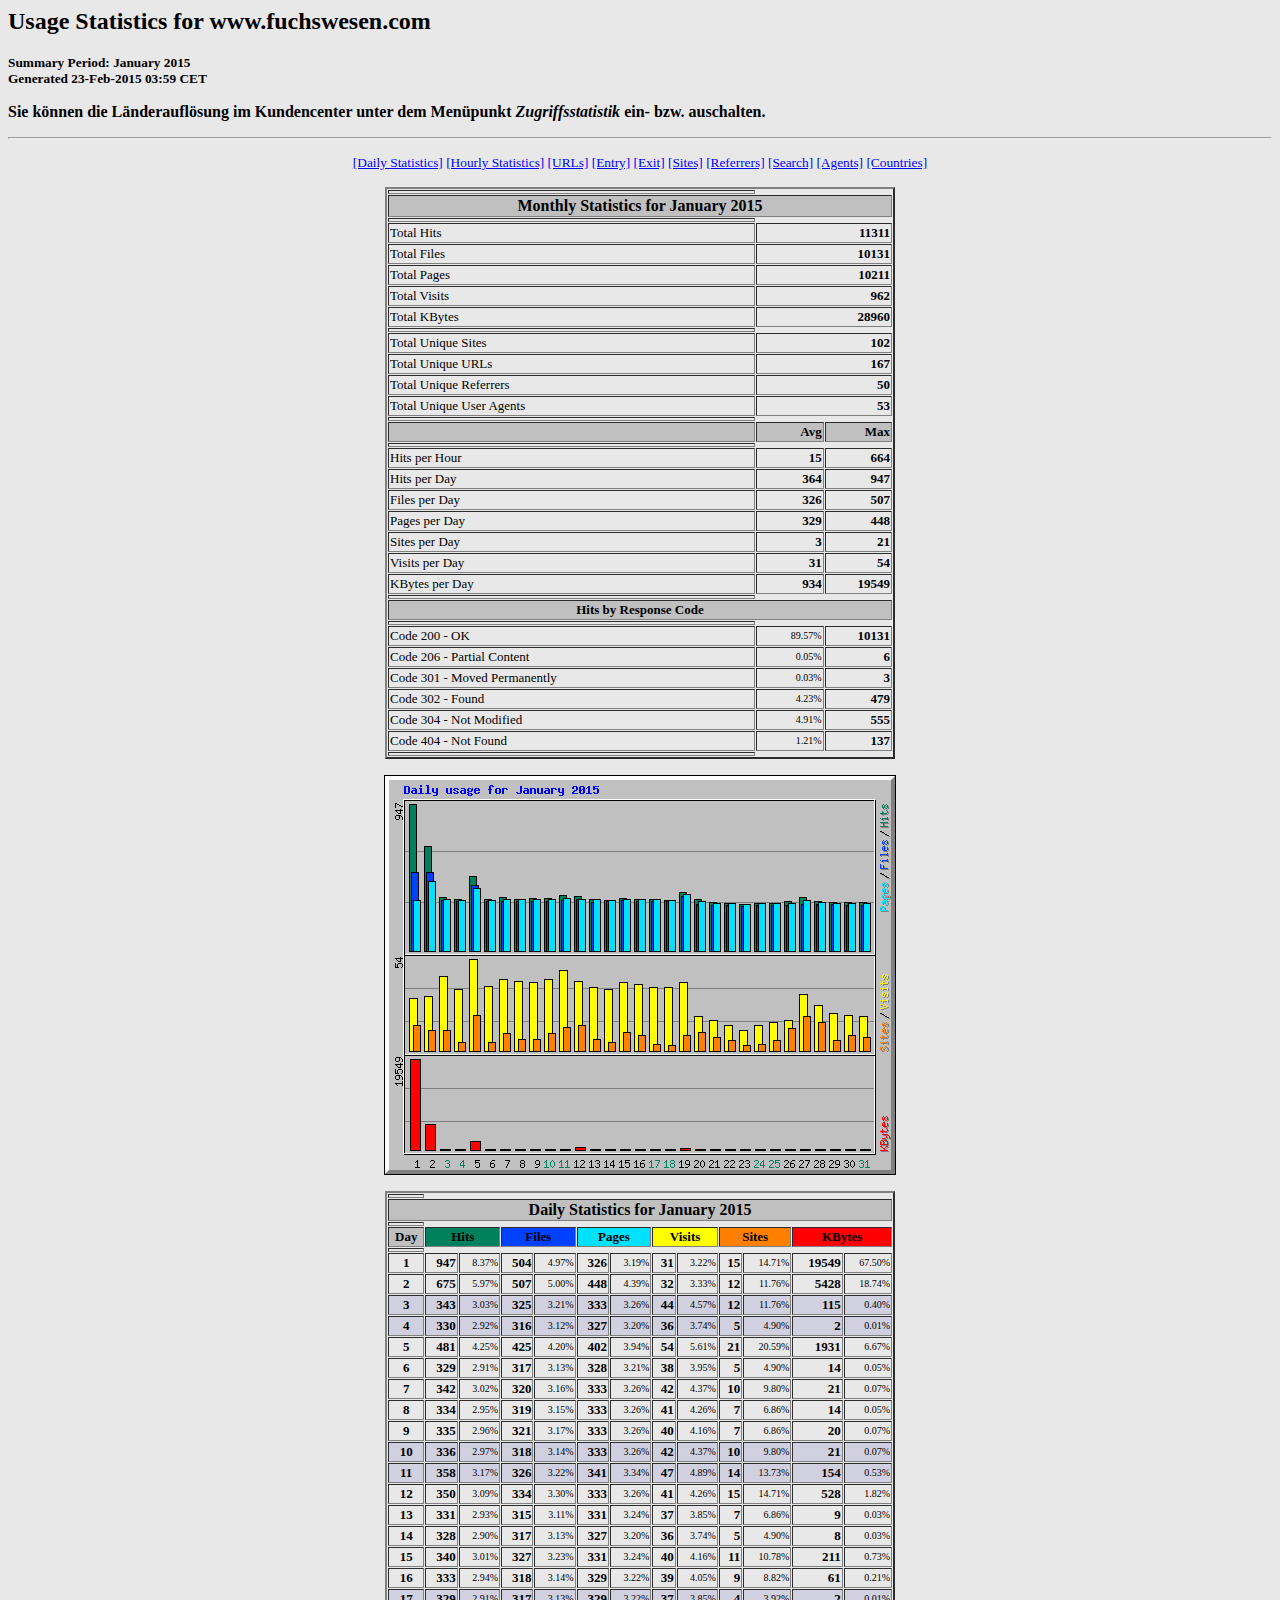
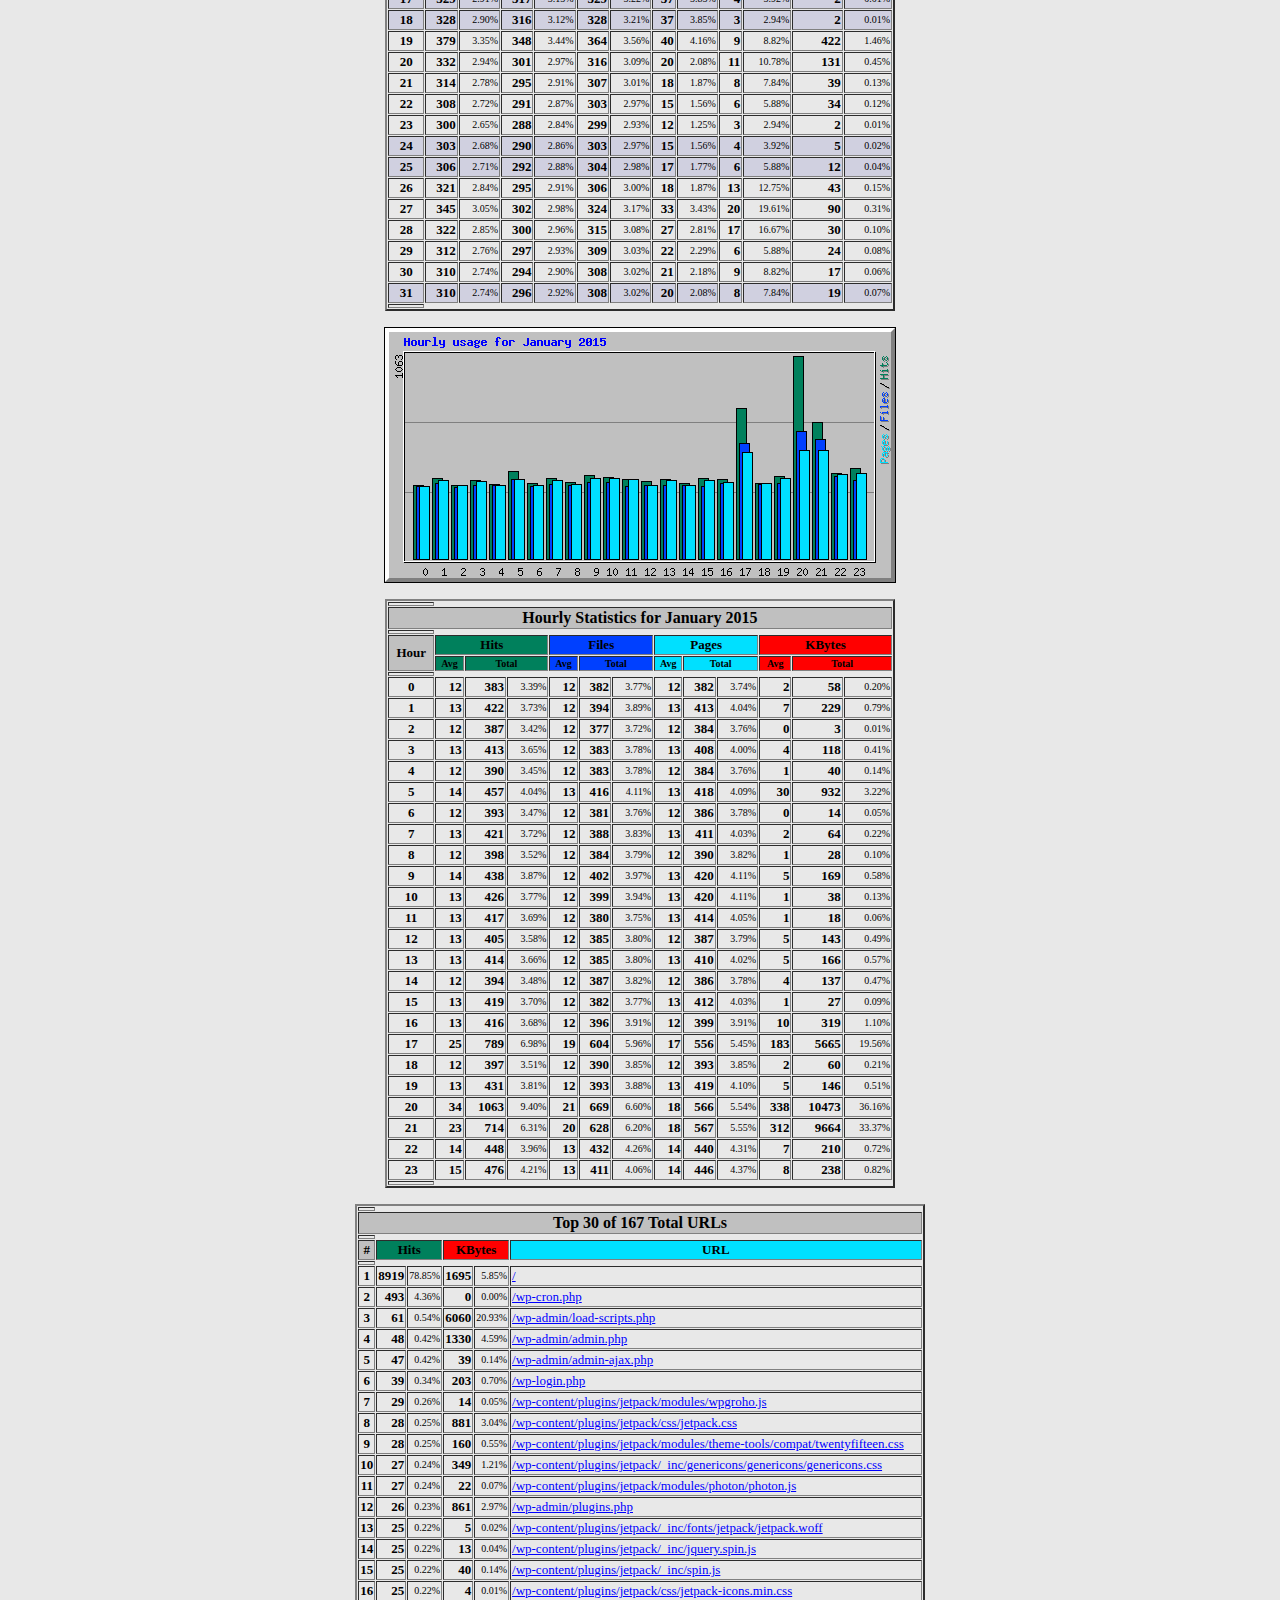
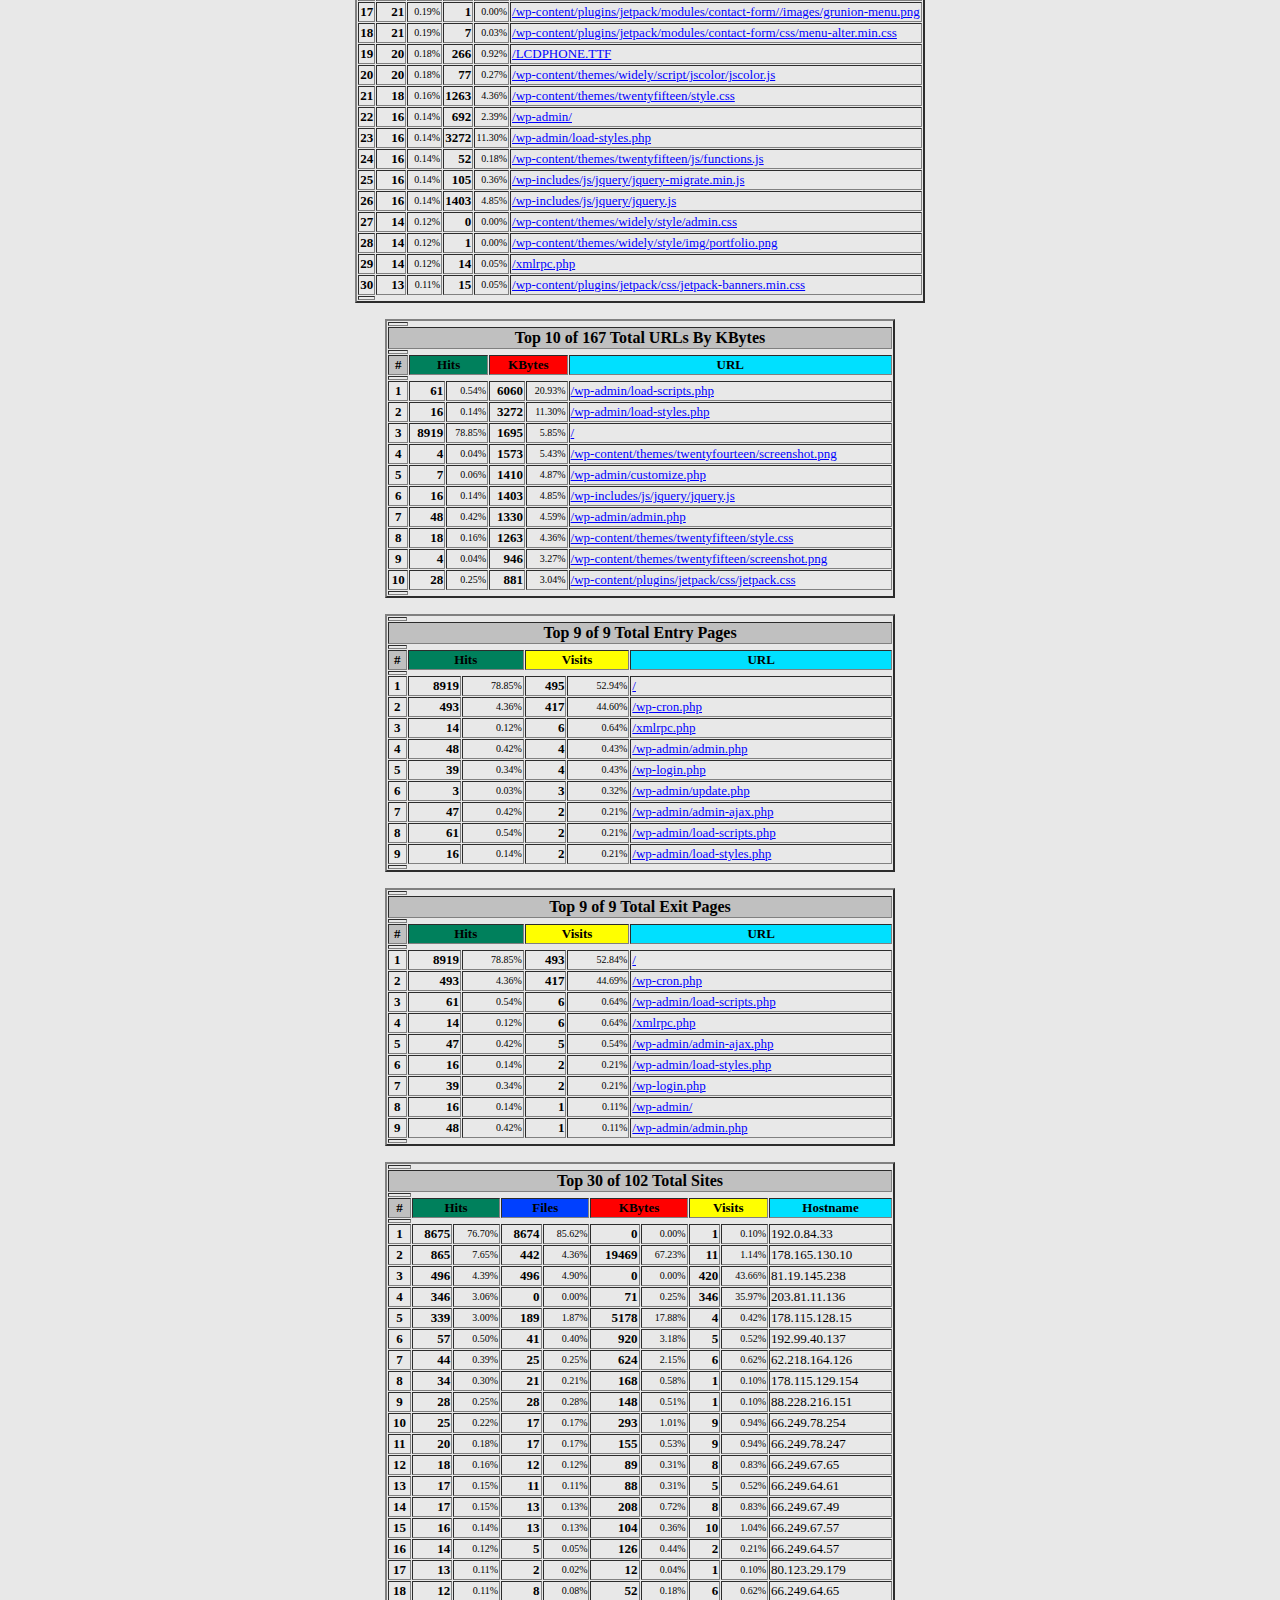
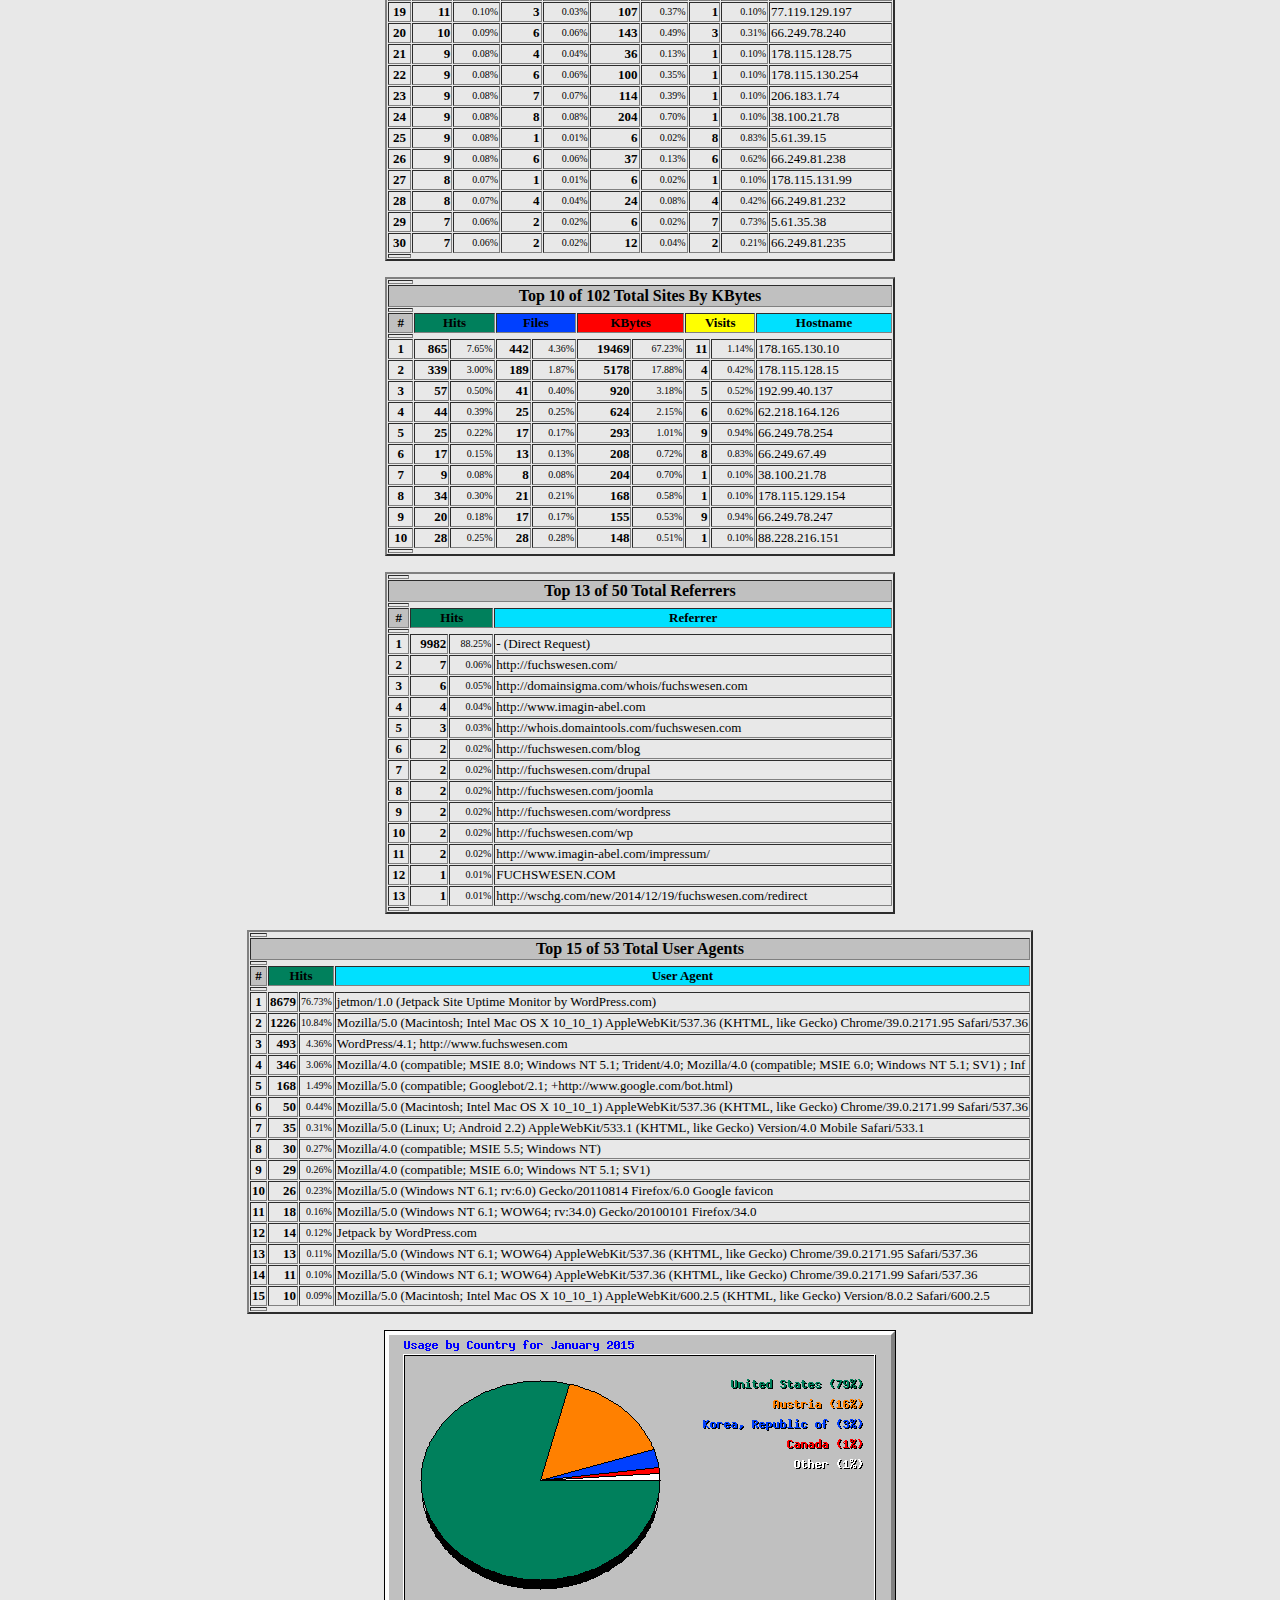
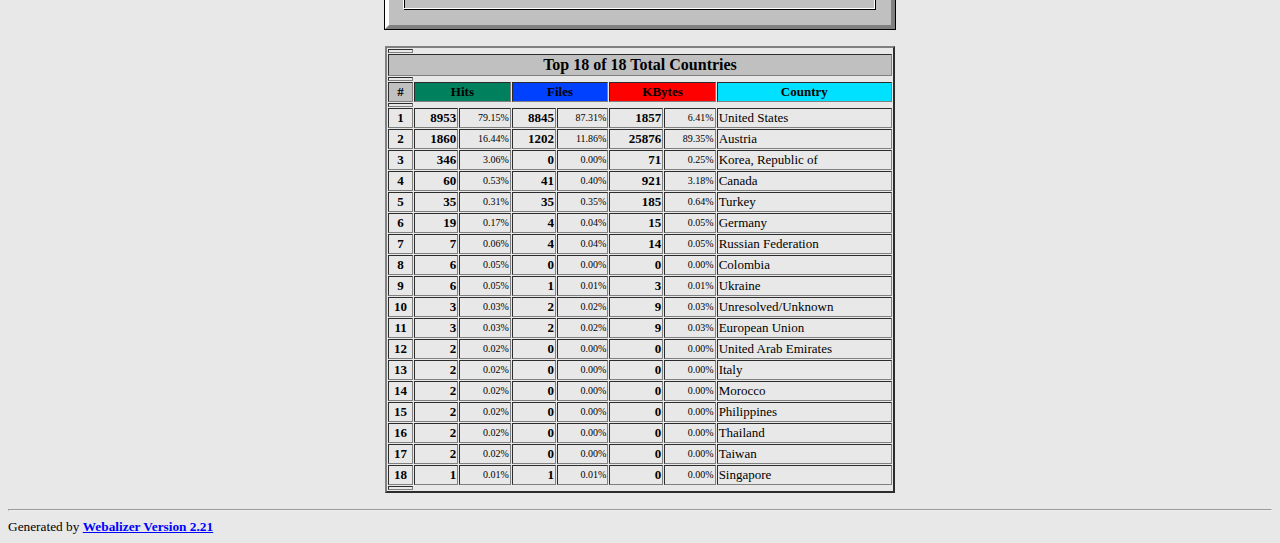
<file: stats/usage_201501.html>
<!DOCTYPE HTML PUBLIC "-//W3C//DTD HTML 4.0 Transitional//EN">

<!-- Generated by The Webalizer  Ver. 2.21-02 -->
<!--                                          -->
<!-- Copyright 1997-2009  Bradford L. Barrett -->
<!--                                          -->
<!-- Distributed under the GNU GPL  Version 2 -->
<!--        Full text may be found at:        -->
<!--         http://www.webalizer.org         -->
<!--                                          -->
<!--  Give the power back to the programmers  -->
<!--   Support the Free Software Foundation   -->
<!--           (http://www.fsf.org)           -->
<!--                                          -->
<!-- *** Generated: 23-Feb-2015 03:59 CET *** -->

<HTML lang="en">
<HEAD>
 <TITLE>Usage Statistics for www.fuchswesen.com - January 2015</TITLE>
</HEAD>

<BODY BGCOLOR="#E8E8E8" TEXT="#000000" LINK="#0000FF" VLINK="#FF0000">
<H2>Usage Statistics for www.fuchswesen.com</H2>
<SMALL><STRONG>
Summary Period: January 2015<BR>
Generated 23-Feb-2015 03:59 CET<BR>
</STRONG></SMALL>
<p><b>Sie k&ouml;nnen die L&auml;nderaufl&ouml;sung
im Kundencenter unter dem Men&uuml;punkt
<i>Zugriffsstatistik</i> ein- bzw. auschalten.</b></p>
<CENTER>
<HR>
<P>
<SMALL>
<A HREF="#DAYSTATS">[Daily Statistics]</A>
<A HREF="#HOURSTATS">[Hourly Statistics]</A>
<A HREF="#TOPURLS">[URLs]</A>
<A HREF="#TOPENTRY">[Entry]</A>
<A HREF="#TOPEXIT">[Exit]</A>
<A HREF="#TOPSITES">[Sites]</A>
<A HREF="#TOPREFS">[Referrers]</A>
<A HREF="#TOPSEARCH">[Search]</A>
<A HREF="#TOPAGENTS">[Agents]</A>
<A HREF="#TOPCTRYS">[Countries]</A>
</SMALL>
<P>
<TABLE WIDTH=510 BORDER=2 CELLSPACING=1 CELLPADDING=1>
<TR><TH HEIGHT=4></TH></TR>
<TR><TH COLSPAN=3 ALIGN=center BGCOLOR="#C0C0C0">Monthly Statistics for January 2015</TH></TR>
<TR><TH HEIGHT=4></TH></TR>
<TR><TD WIDTH=380><FONT SIZE="-1">Total Hits</FONT></TD>
<TD ALIGN=right COLSPAN=2><FONT SIZE="-1"><B>11311</B></FONT></TD></TR>
<TR><TD WIDTH=380><FONT SIZE="-1">Total Files</FONT></TD>
<TD ALIGN=right COLSPAN=2><FONT SIZE="-1"><B>10131</B></FONT></TD></TR>
<TR><TD WIDTH=380><FONT SIZE="-1">Total Pages</FONT></TD>
<TD ALIGN=right COLSPAN=2><FONT SIZE="-1"><B>10211</B></FONT></TD></TR>
<TR><TD WIDTH=380><FONT SIZE="-1">Total Visits</FONT></TD>
<TD ALIGN=right COLSPAN=2><FONT SIZE="-1"><B>962</B></FONT></TD></TR>
<TR><TD WIDTH=380><FONT SIZE="-1">Total KBytes</FONT></TD>
<TD ALIGN=right COLSPAN=2><FONT SIZE="-1"><B>28960</B></FONT></TD></TR>
<TR><TH HEIGHT=4></TH></TR>
<TR><TD WIDTH=380><FONT SIZE="-1">Total Unique Sites</FONT></TD>
<TD ALIGN=right COLSPAN=2><FONT SIZE="-1"><B>102</B></FONT></TD></TR>
<TR><TD WIDTH=380><FONT SIZE="-1">Total Unique URLs</FONT></TD>
<TD ALIGN=right COLSPAN=2><FONT SIZE="-1"><B>167</B></FONT></TD></TR>
<TR><TD WIDTH=380><FONT SIZE="-1">Total Unique Referrers</FONT></TD>
<TD ALIGN=right COLSPAN=2><FONT SIZE="-1"><B>50</B></FONT></TD></TR>
<TR><TD WIDTH=380><FONT SIZE="-1">Total Unique User Agents</FONT></TD>
<TD ALIGN=right COLSPAN=2><FONT SIZE="-1"><B>53</B></FONT></TD></TR>
<TR><TH HEIGHT=4></TH></TR>
<TR><TH WIDTH=380 BGCOLOR="#C0C0C0"><FONT SIZE=-1 COLOR="#C0C0C0">.</FONT></TH>
<TH WIDTH=65 BGCOLOR="#C0C0C0" ALIGN=right><FONT SIZE=-1>Avg </FONT></TH>
<TH WIDTH=65 BGCOLOR="#C0C0C0" ALIGN=right><FONT SIZE=-1>Max </FONT></TH></TR>
<TR><TH HEIGHT=4></TH></TR>
<TR><TD><FONT SIZE="-1">Hits per Hour</FONT></TD>
<TD ALIGN=right WIDTH=65><FONT SIZE="-1"><B>15</B></FONT></TD>
<TD WIDTH=65 ALIGN=right><FONT SIZE=-1><B>664</B></FONT></TD></TR>
<TR><TD><FONT SIZE="-1">Hits per Day</FONT></TD>
<TD ALIGN=right WIDTH=65><FONT SIZE="-1"><B>364</B></FONT></TD>
<TD WIDTH=65 ALIGN=right><FONT SIZE=-1><B>947</B></FONT></TD></TR>
<TR><TD><FONT SIZE="-1">Files per Day</FONT></TD>
<TD ALIGN=right WIDTH=65><FONT SIZE="-1"><B>326</B></FONT></TD>
<TD WIDTH=65 ALIGN=right><FONT SIZE=-1><B>507</B></FONT></TD></TR>
<TR><TD><FONT SIZE="-1">Pages per Day</FONT></TD>
<TD ALIGN=right WIDTH=65><FONT SIZE="-1"><B>329</B></FONT></TD>
<TD WIDTH=65 ALIGN=right><FONT SIZE=-1><B>448</B></FONT></TD></TR>
<TR><TD><FONT SIZE="-1">Sites per Day</FONT></TD>
<TD ALIGN=right WIDTH=65><FONT SIZE="-1"><B>3</B></FONT></TD>
<TD WIDTH=65 ALIGN=right><FONT SIZE=-1><B>21</B></FONT></TD></TR>
<TR><TD><FONT SIZE="-1">Visits per Day</FONT></TD>
<TD ALIGN=right WIDTH=65><FONT SIZE="-1"><B>31</B></FONT></TD>
<TD WIDTH=65 ALIGN=right><FONT SIZE=-1><B>54</B></FONT></TD></TR>
<TR><TD><FONT SIZE="-1">KBytes per Day</FONT></TD>
<TD ALIGN=right WIDTH=65><FONT SIZE="-1"><B>934</B></FONT></TD>
<TD WIDTH=65 ALIGN=right><FONT SIZE=-1><B>19549</B></FONT></TD></TR>
<TR><TH HEIGHT=4></TH></TR>
<TR><TH COLSPAN=3 ALIGN=center BGCOLOR="#C0C0C0">
<FONT SIZE="-1">Hits by Response Code</FONT></TH></TR>
<TR><TH HEIGHT=4></TH></TR>
<TR><TD><FONT SIZE="-1">Code 200 - OK</FONT></TD>
<TD ALIGN=right><FONT SIZE="-2">89.57%</FONT></TD>
<TD ALIGN=right><FONT SIZE="-1"><B>10131</B></FONT></TD></TR>
<TR><TD><FONT SIZE="-1">Code 206 - Partial Content</FONT></TD>
<TD ALIGN=right><FONT SIZE="-2">0.05%</FONT></TD>
<TD ALIGN=right><FONT SIZE="-1"><B>6</B></FONT></TD></TR>
<TR><TD><FONT SIZE="-1">Code 301 - Moved Permanently</FONT></TD>
<TD ALIGN=right><FONT SIZE="-2">0.03%</FONT></TD>
<TD ALIGN=right><FONT SIZE="-1"><B>3</B></FONT></TD></TR>
<TR><TD><FONT SIZE="-1">Code 302 - Found</FONT></TD>
<TD ALIGN=right><FONT SIZE="-2">4.23%</FONT></TD>
<TD ALIGN=right><FONT SIZE="-1"><B>479</B></FONT></TD></TR>
<TR><TD><FONT SIZE="-1">Code 304 - Not Modified</FONT></TD>
<TD ALIGN=right><FONT SIZE="-2">4.91%</FONT></TD>
<TD ALIGN=right><FONT SIZE="-1"><B>555</B></FONT></TD></TR>
<TR><TD><FONT SIZE="-1">Code 404 - Not Found</FONT></TD>
<TD ALIGN=right><FONT SIZE="-2">1.21%</FONT></TD>
<TD ALIGN=right><FONT SIZE="-1"><B>137</B></FONT></TD></TR>
<TR><TH HEIGHT=4></TH></TR>
</TABLE>
<P>
<A NAME="DAYSTATS"></A>
<IMG SRC="daily_usage_201501.png" ALT="Daily usage for January 2015" HEIGHT=400 WIDTH=512><P>
<TABLE WIDTH=510 BORDER=2 CELLSPACING=1 CELLPADDING=1>
<TR><TH HEIGHT=4></TH></TR>
<TR><TH BGCOLOR="#C0C0C0" COLSPAN=13 ALIGN=center>Daily Statistics for January 2015</TH></TR>
<TR><TH HEIGHT=4></TH></TR>
<TR><TH ALIGN=center BGCOLOR="#C0C0C0"><FONT SIZE="-1">Day</FONT></TH>
<TH ALIGN=center BGCOLOR="#00805c" COLSPAN=2><FONT SIZE="-1">Hits</FONT></TH>
<TH ALIGN=center BGCOLOR="#0040ff" COLSPAN=2><FONT SIZE="-1">Files</FONT></TH>
<TH ALIGN=center BGCOLOR="#00e0ff" COLSPAN=2><FONT SIZE="-1">Pages</FONT></TH>
<TH ALIGN=center BGCOLOR="#ffff00" COLSPAN=2><FONT SIZE="-1">Visits</FONT></TH>
<TH ALIGN=center BGCOLOR="#ff8000" COLSPAN=2><FONT SIZE="-1">Sites</FONT></TH>
<TH ALIGN=center BGCOLOR="#ff0000" COLSPAN=2><FONT SIZE="-1">KBytes</FONT></TH></TR>
<TR><TH HEIGHT=4></TH></TR>
<TR><TD ALIGN=center><FONT SIZE="-1"><B>1</B></FONT></TD>
<TD ALIGN=right><FONT SIZE="-1"><B>947</B></FONT></TD>
<TD ALIGN=right><FONT SIZE="-2">8.37%</FONT></TD>
<TD ALIGN=right><FONT SIZE="-1"><B>504</B></FONT></TD>
<TD ALIGN=right><FONT SIZE="-2">4.97%</FONT></TD>
<TD ALIGN=right><FONT SIZE="-1"><B>326</B></FONT></TD>
<TD ALIGN=right><FONT SIZE="-2">3.19%</FONT></TD>
<TD ALIGN=right><FONT SIZE="-1"><B>31</B></FONT></TD>
<TD ALIGN=right><FONT SIZE="-2">3.22%</FONT></TD>
<TD ALIGN=right><FONT SIZE="-1"><B>15</B></FONT></TD>
<TD ALIGN=right><FONT SIZE="-2">14.71%</FONT></TD>
<TD ALIGN=right><FONT SIZE="-1"><B>19549</B></FONT></TD>
<TD ALIGN=right><FONT SIZE="-2">67.50%</FONT></TD></TR>
<TR><TD ALIGN=center><FONT SIZE="-1"><B>2</B></FONT></TD>
<TD ALIGN=right><FONT SIZE="-1"><B>675</B></FONT></TD>
<TD ALIGN=right><FONT SIZE="-2">5.97%</FONT></TD>
<TD ALIGN=right><FONT SIZE="-1"><B>507</B></FONT></TD>
<TD ALIGN=right><FONT SIZE="-2">5.00%</FONT></TD>
<TD ALIGN=right><FONT SIZE="-1"><B>448</B></FONT></TD>
<TD ALIGN=right><FONT SIZE="-2">4.39%</FONT></TD>
<TD ALIGN=right><FONT SIZE="-1"><B>32</B></FONT></TD>
<TD ALIGN=right><FONT SIZE="-2">3.33%</FONT></TD>
<TD ALIGN=right><FONT SIZE="-1"><B>12</B></FONT></TD>
<TD ALIGN=right><FONT SIZE="-2">11.76%</FONT></TD>
<TD ALIGN=right><FONT SIZE="-1"><B>5428</B></FONT></TD>
<TD ALIGN=right><FONT SIZE="-2">18.74%</FONT></TD></TR>
<TR BGCOLOR="#D0D0E0"><TD ALIGN=center><FONT SIZE="-1"><B>3</B></FONT></TD>
<TD ALIGN=right><FONT SIZE="-1"><B>343</B></FONT></TD>
<TD ALIGN=right><FONT SIZE="-2">3.03%</FONT></TD>
<TD ALIGN=right><FONT SIZE="-1"><B>325</B></FONT></TD>
<TD ALIGN=right><FONT SIZE="-2">3.21%</FONT></TD>
<TD ALIGN=right><FONT SIZE="-1"><B>333</B></FONT></TD>
<TD ALIGN=right><FONT SIZE="-2">3.26%</FONT></TD>
<TD ALIGN=right><FONT SIZE="-1"><B>44</B></FONT></TD>
<TD ALIGN=right><FONT SIZE="-2">4.57%</FONT></TD>
<TD ALIGN=right><FONT SIZE="-1"><B>12</B></FONT></TD>
<TD ALIGN=right><FONT SIZE="-2">11.76%</FONT></TD>
<TD ALIGN=right><FONT SIZE="-1"><B>115</B></FONT></TD>
<TD ALIGN=right><FONT SIZE="-2">0.40%</FONT></TD></TR>
<TR BGCOLOR="#D0D0E0"><TD ALIGN=center><FONT SIZE="-1"><B>4</B></FONT></TD>
<TD ALIGN=right><FONT SIZE="-1"><B>330</B></FONT></TD>
<TD ALIGN=right><FONT SIZE="-2">2.92%</FONT></TD>
<TD ALIGN=right><FONT SIZE="-1"><B>316</B></FONT></TD>
<TD ALIGN=right><FONT SIZE="-2">3.12%</FONT></TD>
<TD ALIGN=right><FONT SIZE="-1"><B>327</B></FONT></TD>
<TD ALIGN=right><FONT SIZE="-2">3.20%</FONT></TD>
<TD ALIGN=right><FONT SIZE="-1"><B>36</B></FONT></TD>
<TD ALIGN=right><FONT SIZE="-2">3.74%</FONT></TD>
<TD ALIGN=right><FONT SIZE="-1"><B>5</B></FONT></TD>
<TD ALIGN=right><FONT SIZE="-2">4.90%</FONT></TD>
<TD ALIGN=right><FONT SIZE="-1"><B>2</B></FONT></TD>
<TD ALIGN=right><FONT SIZE="-2">0.01%</FONT></TD></TR>
<TR><TD ALIGN=center><FONT SIZE="-1"><B>5</B></FONT></TD>
<TD ALIGN=right><FONT SIZE="-1"><B>481</B></FONT></TD>
<TD ALIGN=right><FONT SIZE="-2">4.25%</FONT></TD>
<TD ALIGN=right><FONT SIZE="-1"><B>425</B></FONT></TD>
<TD ALIGN=right><FONT SIZE="-2">4.20%</FONT></TD>
<TD ALIGN=right><FONT SIZE="-1"><B>402</B></FONT></TD>
<TD ALIGN=right><FONT SIZE="-2">3.94%</FONT></TD>
<TD ALIGN=right><FONT SIZE="-1"><B>54</B></FONT></TD>
<TD ALIGN=right><FONT SIZE="-2">5.61%</FONT></TD>
<TD ALIGN=right><FONT SIZE="-1"><B>21</B></FONT></TD>
<TD ALIGN=right><FONT SIZE="-2">20.59%</FONT></TD>
<TD ALIGN=right><FONT SIZE="-1"><B>1931</B></FONT></TD>
<TD ALIGN=right><FONT SIZE="-2">6.67%</FONT></TD></TR>
<TR><TD ALIGN=center><FONT SIZE="-1"><B>6</B></FONT></TD>
<TD ALIGN=right><FONT SIZE="-1"><B>329</B></FONT></TD>
<TD ALIGN=right><FONT SIZE="-2">2.91%</FONT></TD>
<TD ALIGN=right><FONT SIZE="-1"><B>317</B></FONT></TD>
<TD ALIGN=right><FONT SIZE="-2">3.13%</FONT></TD>
<TD ALIGN=right><FONT SIZE="-1"><B>328</B></FONT></TD>
<TD ALIGN=right><FONT SIZE="-2">3.21%</FONT></TD>
<TD ALIGN=right><FONT SIZE="-1"><B>38</B></FONT></TD>
<TD ALIGN=right><FONT SIZE="-2">3.95%</FONT></TD>
<TD ALIGN=right><FONT SIZE="-1"><B>5</B></FONT></TD>
<TD ALIGN=right><FONT SIZE="-2">4.90%</FONT></TD>
<TD ALIGN=right><FONT SIZE="-1"><B>14</B></FONT></TD>
<TD ALIGN=right><FONT SIZE="-2">0.05%</FONT></TD></TR>
<TR><TD ALIGN=center><FONT SIZE="-1"><B>7</B></FONT></TD>
<TD ALIGN=right><FONT SIZE="-1"><B>342</B></FONT></TD>
<TD ALIGN=right><FONT SIZE="-2">3.02%</FONT></TD>
<TD ALIGN=right><FONT SIZE="-1"><B>320</B></FONT></TD>
<TD ALIGN=right><FONT SIZE="-2">3.16%</FONT></TD>
<TD ALIGN=right><FONT SIZE="-1"><B>333</B></FONT></TD>
<TD ALIGN=right><FONT SIZE="-2">3.26%</FONT></TD>
<TD ALIGN=right><FONT SIZE="-1"><B>42</B></FONT></TD>
<TD ALIGN=right><FONT SIZE="-2">4.37%</FONT></TD>
<TD ALIGN=right><FONT SIZE="-1"><B>10</B></FONT></TD>
<TD ALIGN=right><FONT SIZE="-2">9.80%</FONT></TD>
<TD ALIGN=right><FONT SIZE="-1"><B>21</B></FONT></TD>
<TD ALIGN=right><FONT SIZE="-2">0.07%</FONT></TD></TR>
<TR><TD ALIGN=center><FONT SIZE="-1"><B>8</B></FONT></TD>
<TD ALIGN=right><FONT SIZE="-1"><B>334</B></FONT></TD>
<TD ALIGN=right><FONT SIZE="-2">2.95%</FONT></TD>
<TD ALIGN=right><FONT SIZE="-1"><B>319</B></FONT></TD>
<TD ALIGN=right><FONT SIZE="-2">3.15%</FONT></TD>
<TD ALIGN=right><FONT SIZE="-1"><B>333</B></FONT></TD>
<TD ALIGN=right><FONT SIZE="-2">3.26%</FONT></TD>
<TD ALIGN=right><FONT SIZE="-1"><B>41</B></FONT></TD>
<TD ALIGN=right><FONT SIZE="-2">4.26%</FONT></TD>
<TD ALIGN=right><FONT SIZE="-1"><B>7</B></FONT></TD>
<TD ALIGN=right><FONT SIZE="-2">6.86%</FONT></TD>
<TD ALIGN=right><FONT SIZE="-1"><B>14</B></FONT></TD>
<TD ALIGN=right><FONT SIZE="-2">0.05%</FONT></TD></TR>
<TR><TD ALIGN=center><FONT SIZE="-1"><B>9</B></FONT></TD>
<TD ALIGN=right><FONT SIZE="-1"><B>335</B></FONT></TD>
<TD ALIGN=right><FONT SIZE="-2">2.96%</FONT></TD>
<TD ALIGN=right><FONT SIZE="-1"><B>321</B></FONT></TD>
<TD ALIGN=right><FONT SIZE="-2">3.17%</FONT></TD>
<TD ALIGN=right><FONT SIZE="-1"><B>333</B></FONT></TD>
<TD ALIGN=right><FONT SIZE="-2">3.26%</FONT></TD>
<TD ALIGN=right><FONT SIZE="-1"><B>40</B></FONT></TD>
<TD ALIGN=right><FONT SIZE="-2">4.16%</FONT></TD>
<TD ALIGN=right><FONT SIZE="-1"><B>7</B></FONT></TD>
<TD ALIGN=right><FONT SIZE="-2">6.86%</FONT></TD>
<TD ALIGN=right><FONT SIZE="-1"><B>20</B></FONT></TD>
<TD ALIGN=right><FONT SIZE="-2">0.07%</FONT></TD></TR>
<TR BGCOLOR="#D0D0E0"><TD ALIGN=center><FONT SIZE="-1"><B>10</B></FONT></TD>
<TD ALIGN=right><FONT SIZE="-1"><B>336</B></FONT></TD>
<TD ALIGN=right><FONT SIZE="-2">2.97%</FONT></TD>
<TD ALIGN=right><FONT SIZE="-1"><B>318</B></FONT></TD>
<TD ALIGN=right><FONT SIZE="-2">3.14%</FONT></TD>
<TD ALIGN=right><FONT SIZE="-1"><B>333</B></FONT></TD>
<TD ALIGN=right><FONT SIZE="-2">3.26%</FONT></TD>
<TD ALIGN=right><FONT SIZE="-1"><B>42</B></FONT></TD>
<TD ALIGN=right><FONT SIZE="-2">4.37%</FONT></TD>
<TD ALIGN=right><FONT SIZE="-1"><B>10</B></FONT></TD>
<TD ALIGN=right><FONT SIZE="-2">9.80%</FONT></TD>
<TD ALIGN=right><FONT SIZE="-1"><B>21</B></FONT></TD>
<TD ALIGN=right><FONT SIZE="-2">0.07%</FONT></TD></TR>
<TR BGCOLOR="#D0D0E0"><TD ALIGN=center><FONT SIZE="-1"><B>11</B></FONT></TD>
<TD ALIGN=right><FONT SIZE="-1"><B>358</B></FONT></TD>
<TD ALIGN=right><FONT SIZE="-2">3.17%</FONT></TD>
<TD ALIGN=right><FONT SIZE="-1"><B>326</B></FONT></TD>
<TD ALIGN=right><FONT SIZE="-2">3.22%</FONT></TD>
<TD ALIGN=right><FONT SIZE="-1"><B>341</B></FONT></TD>
<TD ALIGN=right><FONT SIZE="-2">3.34%</FONT></TD>
<TD ALIGN=right><FONT SIZE="-1"><B>47</B></FONT></TD>
<TD ALIGN=right><FONT SIZE="-2">4.89%</FONT></TD>
<TD ALIGN=right><FONT SIZE="-1"><B>14</B></FONT></TD>
<TD ALIGN=right><FONT SIZE="-2">13.73%</FONT></TD>
<TD ALIGN=right><FONT SIZE="-1"><B>154</B></FONT></TD>
<TD ALIGN=right><FONT SIZE="-2">0.53%</FONT></TD></TR>
<TR><TD ALIGN=center><FONT SIZE="-1"><B>12</B></FONT></TD>
<TD ALIGN=right><FONT SIZE="-1"><B>350</B></FONT></TD>
<TD ALIGN=right><FONT SIZE="-2">3.09%</FONT></TD>
<TD ALIGN=right><FONT SIZE="-1"><B>334</B></FONT></TD>
<TD ALIGN=right><FONT SIZE="-2">3.30%</FONT></TD>
<TD ALIGN=right><FONT SIZE="-1"><B>333</B></FONT></TD>
<TD ALIGN=right><FONT SIZE="-2">3.26%</FONT></TD>
<TD ALIGN=right><FONT SIZE="-1"><B>41</B></FONT></TD>
<TD ALIGN=right><FONT SIZE="-2">4.26%</FONT></TD>
<TD ALIGN=right><FONT SIZE="-1"><B>15</B></FONT></TD>
<TD ALIGN=right><FONT SIZE="-2">14.71%</FONT></TD>
<TD ALIGN=right><FONT SIZE="-1"><B>528</B></FONT></TD>
<TD ALIGN=right><FONT SIZE="-2">1.82%</FONT></TD></TR>
<TR><TD ALIGN=center><FONT SIZE="-1"><B>13</B></FONT></TD>
<TD ALIGN=right><FONT SIZE="-1"><B>331</B></FONT></TD>
<TD ALIGN=right><FONT SIZE="-2">2.93%</FONT></TD>
<TD ALIGN=right><FONT SIZE="-1"><B>315</B></FONT></TD>
<TD ALIGN=right><FONT SIZE="-2">3.11%</FONT></TD>
<TD ALIGN=right><FONT SIZE="-1"><B>331</B></FONT></TD>
<TD ALIGN=right><FONT SIZE="-2">3.24%</FONT></TD>
<TD ALIGN=right><FONT SIZE="-1"><B>37</B></FONT></TD>
<TD ALIGN=right><FONT SIZE="-2">3.85%</FONT></TD>
<TD ALIGN=right><FONT SIZE="-1"><B>7</B></FONT></TD>
<TD ALIGN=right><FONT SIZE="-2">6.86%</FONT></TD>
<TD ALIGN=right><FONT SIZE="-1"><B>9</B></FONT></TD>
<TD ALIGN=right><FONT SIZE="-2">0.03%</FONT></TD></TR>
<TR><TD ALIGN=center><FONT SIZE="-1"><B>14</B></FONT></TD>
<TD ALIGN=right><FONT SIZE="-1"><B>328</B></FONT></TD>
<TD ALIGN=right><FONT SIZE="-2">2.90%</FONT></TD>
<TD ALIGN=right><FONT SIZE="-1"><B>317</B></FONT></TD>
<TD ALIGN=right><FONT SIZE="-2">3.13%</FONT></TD>
<TD ALIGN=right><FONT SIZE="-1"><B>327</B></FONT></TD>
<TD ALIGN=right><FONT SIZE="-2">3.20%</FONT></TD>
<TD ALIGN=right><FONT SIZE="-1"><B>36</B></FONT></TD>
<TD ALIGN=right><FONT SIZE="-2">3.74%</FONT></TD>
<TD ALIGN=right><FONT SIZE="-1"><B>5</B></FONT></TD>
<TD ALIGN=right><FONT SIZE="-2">4.90%</FONT></TD>
<TD ALIGN=right><FONT SIZE="-1"><B>8</B></FONT></TD>
<TD ALIGN=right><FONT SIZE="-2">0.03%</FONT></TD></TR>
<TR><TD ALIGN=center><FONT SIZE="-1"><B>15</B></FONT></TD>
<TD ALIGN=right><FONT SIZE="-1"><B>340</B></FONT></TD>
<TD ALIGN=right><FONT SIZE="-2">3.01%</FONT></TD>
<TD ALIGN=right><FONT SIZE="-1"><B>327</B></FONT></TD>
<TD ALIGN=right><FONT SIZE="-2">3.23%</FONT></TD>
<TD ALIGN=right><FONT SIZE="-1"><B>331</B></FONT></TD>
<TD ALIGN=right><FONT SIZE="-2">3.24%</FONT></TD>
<TD ALIGN=right><FONT SIZE="-1"><B>40</B></FONT></TD>
<TD ALIGN=right><FONT SIZE="-2">4.16%</FONT></TD>
<TD ALIGN=right><FONT SIZE="-1"><B>11</B></FONT></TD>
<TD ALIGN=right><FONT SIZE="-2">10.78%</FONT></TD>
<TD ALIGN=right><FONT SIZE="-1"><B>211</B></FONT></TD>
<TD ALIGN=right><FONT SIZE="-2">0.73%</FONT></TD></TR>
<TR><TD ALIGN=center><FONT SIZE="-1"><B>16</B></FONT></TD>
<TD ALIGN=right><FONT SIZE="-1"><B>333</B></FONT></TD>
<TD ALIGN=right><FONT SIZE="-2">2.94%</FONT></TD>
<TD ALIGN=right><FONT SIZE="-1"><B>318</B></FONT></TD>
<TD ALIGN=right><FONT SIZE="-2">3.14%</FONT></TD>
<TD ALIGN=right><FONT SIZE="-1"><B>329</B></FONT></TD>
<TD ALIGN=right><FONT SIZE="-2">3.22%</FONT></TD>
<TD ALIGN=right><FONT SIZE="-1"><B>39</B></FONT></TD>
<TD ALIGN=right><FONT SIZE="-2">4.05%</FONT></TD>
<TD ALIGN=right><FONT SIZE="-1"><B>9</B></FONT></TD>
<TD ALIGN=right><FONT SIZE="-2">8.82%</FONT></TD>
<TD ALIGN=right><FONT SIZE="-1"><B>61</B></FONT></TD>
<TD ALIGN=right><FONT SIZE="-2">0.21%</FONT></TD></TR>
<TR BGCOLOR="#D0D0E0"><TD ALIGN=center><FONT SIZE="-1"><B>17</B></FONT></TD>
<TD ALIGN=right><FONT SIZE="-1"><B>329</B></FONT></TD>
<TD ALIGN=right><FONT SIZE="-2">2.91%</FONT></TD>
<TD ALIGN=right><FONT SIZE="-1"><B>317</B></FONT></TD>
<TD ALIGN=right><FONT SIZE="-2">3.13%</FONT></TD>
<TD ALIGN=right><FONT SIZE="-1"><B>329</B></FONT></TD>
<TD ALIGN=right><FONT SIZE="-2">3.22%</FONT></TD>
<TD ALIGN=right><FONT SIZE="-1"><B>37</B></FONT></TD>
<TD ALIGN=right><FONT SIZE="-2">3.85%</FONT></TD>
<TD ALIGN=right><FONT SIZE="-1"><B>4</B></FONT></TD>
<TD ALIGN=right><FONT SIZE="-2">3.92%</FONT></TD>
<TD ALIGN=right><FONT SIZE="-1"><B>2</B></FONT></TD>
<TD ALIGN=right><FONT SIZE="-2">0.01%</FONT></TD></TR>
<TR BGCOLOR="#D0D0E0"><TD ALIGN=center><FONT SIZE="-1"><B>18</B></FONT></TD>
<TD ALIGN=right><FONT SIZE="-1"><B>328</B></FONT></TD>
<TD ALIGN=right><FONT SIZE="-2">2.90%</FONT></TD>
<TD ALIGN=right><FONT SIZE="-1"><B>316</B></FONT></TD>
<TD ALIGN=right><FONT SIZE="-2">3.12%</FONT></TD>
<TD ALIGN=right><FONT SIZE="-1"><B>328</B></FONT></TD>
<TD ALIGN=right><FONT SIZE="-2">3.21%</FONT></TD>
<TD ALIGN=right><FONT SIZE="-1"><B>37</B></FONT></TD>
<TD ALIGN=right><FONT SIZE="-2">3.85%</FONT></TD>
<TD ALIGN=right><FONT SIZE="-1"><B>3</B></FONT></TD>
<TD ALIGN=right><FONT SIZE="-2">2.94%</FONT></TD>
<TD ALIGN=right><FONT SIZE="-1"><B>2</B></FONT></TD>
<TD ALIGN=right><FONT SIZE="-2">0.01%</FONT></TD></TR>
<TR><TD ALIGN=center><FONT SIZE="-1"><B>19</B></FONT></TD>
<TD ALIGN=right><FONT SIZE="-1"><B>379</B></FONT></TD>
<TD ALIGN=right><FONT SIZE="-2">3.35%</FONT></TD>
<TD ALIGN=right><FONT SIZE="-1"><B>348</B></FONT></TD>
<TD ALIGN=right><FONT SIZE="-2">3.44%</FONT></TD>
<TD ALIGN=right><FONT SIZE="-1"><B>364</B></FONT></TD>
<TD ALIGN=right><FONT SIZE="-2">3.56%</FONT></TD>
<TD ALIGN=right><FONT SIZE="-1"><B>40</B></FONT></TD>
<TD ALIGN=right><FONT SIZE="-2">4.16%</FONT></TD>
<TD ALIGN=right><FONT SIZE="-1"><B>9</B></FONT></TD>
<TD ALIGN=right><FONT SIZE="-2">8.82%</FONT></TD>
<TD ALIGN=right><FONT SIZE="-1"><B>422</B></FONT></TD>
<TD ALIGN=right><FONT SIZE="-2">1.46%</FONT></TD></TR>
<TR><TD ALIGN=center><FONT SIZE="-1"><B>20</B></FONT></TD>
<TD ALIGN=right><FONT SIZE="-1"><B>332</B></FONT></TD>
<TD ALIGN=right><FONT SIZE="-2">2.94%</FONT></TD>
<TD ALIGN=right><FONT SIZE="-1"><B>301</B></FONT></TD>
<TD ALIGN=right><FONT SIZE="-2">2.97%</FONT></TD>
<TD ALIGN=right><FONT SIZE="-1"><B>316</B></FONT></TD>
<TD ALIGN=right><FONT SIZE="-2">3.09%</FONT></TD>
<TD ALIGN=right><FONT SIZE="-1"><B>20</B></FONT></TD>
<TD ALIGN=right><FONT SIZE="-2">2.08%</FONT></TD>
<TD ALIGN=right><FONT SIZE="-1"><B>11</B></FONT></TD>
<TD ALIGN=right><FONT SIZE="-2">10.78%</FONT></TD>
<TD ALIGN=right><FONT SIZE="-1"><B>131</B></FONT></TD>
<TD ALIGN=right><FONT SIZE="-2">0.45%</FONT></TD></TR>
<TR><TD ALIGN=center><FONT SIZE="-1"><B>21</B></FONT></TD>
<TD ALIGN=right><FONT SIZE="-1"><B>314</B></FONT></TD>
<TD ALIGN=right><FONT SIZE="-2">2.78%</FONT></TD>
<TD ALIGN=right><FONT SIZE="-1"><B>295</B></FONT></TD>
<TD ALIGN=right><FONT SIZE="-2">2.91%</FONT></TD>
<TD ALIGN=right><FONT SIZE="-1"><B>307</B></FONT></TD>
<TD ALIGN=right><FONT SIZE="-2">3.01%</FONT></TD>
<TD ALIGN=right><FONT SIZE="-1"><B>18</B></FONT></TD>
<TD ALIGN=right><FONT SIZE="-2">1.87%</FONT></TD>
<TD ALIGN=right><FONT SIZE="-1"><B>8</B></FONT></TD>
<TD ALIGN=right><FONT SIZE="-2">7.84%</FONT></TD>
<TD ALIGN=right><FONT SIZE="-1"><B>39</B></FONT></TD>
<TD ALIGN=right><FONT SIZE="-2">0.13%</FONT></TD></TR>
<TR><TD ALIGN=center><FONT SIZE="-1"><B>22</B></FONT></TD>
<TD ALIGN=right><FONT SIZE="-1"><B>308</B></FONT></TD>
<TD ALIGN=right><FONT SIZE="-2">2.72%</FONT></TD>
<TD ALIGN=right><FONT SIZE="-1"><B>291</B></FONT></TD>
<TD ALIGN=right><FONT SIZE="-2">2.87%</FONT></TD>
<TD ALIGN=right><FONT SIZE="-1"><B>303</B></FONT></TD>
<TD ALIGN=right><FONT SIZE="-2">2.97%</FONT></TD>
<TD ALIGN=right><FONT SIZE="-1"><B>15</B></FONT></TD>
<TD ALIGN=right><FONT SIZE="-2">1.56%</FONT></TD>
<TD ALIGN=right><FONT SIZE="-1"><B>6</B></FONT></TD>
<TD ALIGN=right><FONT SIZE="-2">5.88%</FONT></TD>
<TD ALIGN=right><FONT SIZE="-1"><B>34</B></FONT></TD>
<TD ALIGN=right><FONT SIZE="-2">0.12%</FONT></TD></TR>
<TR><TD ALIGN=center><FONT SIZE="-1"><B>23</B></FONT></TD>
<TD ALIGN=right><FONT SIZE="-1"><B>300</B></FONT></TD>
<TD ALIGN=right><FONT SIZE="-2">2.65%</FONT></TD>
<TD ALIGN=right><FONT SIZE="-1"><B>288</B></FONT></TD>
<TD ALIGN=right><FONT SIZE="-2">2.84%</FONT></TD>
<TD ALIGN=right><FONT SIZE="-1"><B>299</B></FONT></TD>
<TD ALIGN=right><FONT SIZE="-2">2.93%</FONT></TD>
<TD ALIGN=right><FONT SIZE="-1"><B>12</B></FONT></TD>
<TD ALIGN=right><FONT SIZE="-2">1.25%</FONT></TD>
<TD ALIGN=right><FONT SIZE="-1"><B>3</B></FONT></TD>
<TD ALIGN=right><FONT SIZE="-2">2.94%</FONT></TD>
<TD ALIGN=right><FONT SIZE="-1"><B>2</B></FONT></TD>
<TD ALIGN=right><FONT SIZE="-2">0.01%</FONT></TD></TR>
<TR BGCOLOR="#D0D0E0"><TD ALIGN=center><FONT SIZE="-1"><B>24</B></FONT></TD>
<TD ALIGN=right><FONT SIZE="-1"><B>303</B></FONT></TD>
<TD ALIGN=right><FONT SIZE="-2">2.68%</FONT></TD>
<TD ALIGN=right><FONT SIZE="-1"><B>290</B></FONT></TD>
<TD ALIGN=right><FONT SIZE="-2">2.86%</FONT></TD>
<TD ALIGN=right><FONT SIZE="-1"><B>303</B></FONT></TD>
<TD ALIGN=right><FONT SIZE="-2">2.97%</FONT></TD>
<TD ALIGN=right><FONT SIZE="-1"><B>15</B></FONT></TD>
<TD ALIGN=right><FONT SIZE="-2">1.56%</FONT></TD>
<TD ALIGN=right><FONT SIZE="-1"><B>4</B></FONT></TD>
<TD ALIGN=right><FONT SIZE="-2">3.92%</FONT></TD>
<TD ALIGN=right><FONT SIZE="-1"><B>5</B></FONT></TD>
<TD ALIGN=right><FONT SIZE="-2">0.02%</FONT></TD></TR>
<TR BGCOLOR="#D0D0E0"><TD ALIGN=center><FONT SIZE="-1"><B>25</B></FONT></TD>
<TD ALIGN=right><FONT SIZE="-1"><B>306</B></FONT></TD>
<TD ALIGN=right><FONT SIZE="-2">2.71%</FONT></TD>
<TD ALIGN=right><FONT SIZE="-1"><B>292</B></FONT></TD>
<TD ALIGN=right><FONT SIZE="-2">2.88%</FONT></TD>
<TD ALIGN=right><FONT SIZE="-1"><B>304</B></FONT></TD>
<TD ALIGN=right><FONT SIZE="-2">2.98%</FONT></TD>
<TD ALIGN=right><FONT SIZE="-1"><B>17</B></FONT></TD>
<TD ALIGN=right><FONT SIZE="-2">1.77%</FONT></TD>
<TD ALIGN=right><FONT SIZE="-1"><B>6</B></FONT></TD>
<TD ALIGN=right><FONT SIZE="-2">5.88%</FONT></TD>
<TD ALIGN=right><FONT SIZE="-1"><B>12</B></FONT></TD>
<TD ALIGN=right><FONT SIZE="-2">0.04%</FONT></TD></TR>
<TR><TD ALIGN=center><FONT SIZE="-1"><B>26</B></FONT></TD>
<TD ALIGN=right><FONT SIZE="-1"><B>321</B></FONT></TD>
<TD ALIGN=right><FONT SIZE="-2">2.84%</FONT></TD>
<TD ALIGN=right><FONT SIZE="-1"><B>295</B></FONT></TD>
<TD ALIGN=right><FONT SIZE="-2">2.91%</FONT></TD>
<TD ALIGN=right><FONT SIZE="-1"><B>306</B></FONT></TD>
<TD ALIGN=right><FONT SIZE="-2">3.00%</FONT></TD>
<TD ALIGN=right><FONT SIZE="-1"><B>18</B></FONT></TD>
<TD ALIGN=right><FONT SIZE="-2">1.87%</FONT></TD>
<TD ALIGN=right><FONT SIZE="-1"><B>13</B></FONT></TD>
<TD ALIGN=right><FONT SIZE="-2">12.75%</FONT></TD>
<TD ALIGN=right><FONT SIZE="-1"><B>43</B></FONT></TD>
<TD ALIGN=right><FONT SIZE="-2">0.15%</FONT></TD></TR>
<TR><TD ALIGN=center><FONT SIZE="-1"><B>27</B></FONT></TD>
<TD ALIGN=right><FONT SIZE="-1"><B>345</B></FONT></TD>
<TD ALIGN=right><FONT SIZE="-2">3.05%</FONT></TD>
<TD ALIGN=right><FONT SIZE="-1"><B>302</B></FONT></TD>
<TD ALIGN=right><FONT SIZE="-2">2.98%</FONT></TD>
<TD ALIGN=right><FONT SIZE="-1"><B>324</B></FONT></TD>
<TD ALIGN=right><FONT SIZE="-2">3.17%</FONT></TD>
<TD ALIGN=right><FONT SIZE="-1"><B>33</B></FONT></TD>
<TD ALIGN=right><FONT SIZE="-2">3.43%</FONT></TD>
<TD ALIGN=right><FONT SIZE="-1"><B>20</B></FONT></TD>
<TD ALIGN=right><FONT SIZE="-2">19.61%</FONT></TD>
<TD ALIGN=right><FONT SIZE="-1"><B>90</B></FONT></TD>
<TD ALIGN=right><FONT SIZE="-2">0.31%</FONT></TD></TR>
<TR><TD ALIGN=center><FONT SIZE="-1"><B>28</B></FONT></TD>
<TD ALIGN=right><FONT SIZE="-1"><B>322</B></FONT></TD>
<TD ALIGN=right><FONT SIZE="-2">2.85%</FONT></TD>
<TD ALIGN=right><FONT SIZE="-1"><B>300</B></FONT></TD>
<TD ALIGN=right><FONT SIZE="-2">2.96%</FONT></TD>
<TD ALIGN=right><FONT SIZE="-1"><B>315</B></FONT></TD>
<TD ALIGN=right><FONT SIZE="-2">3.08%</FONT></TD>
<TD ALIGN=right><FONT SIZE="-1"><B>27</B></FONT></TD>
<TD ALIGN=right><FONT SIZE="-2">2.81%</FONT></TD>
<TD ALIGN=right><FONT SIZE="-1"><B>17</B></FONT></TD>
<TD ALIGN=right><FONT SIZE="-2">16.67%</FONT></TD>
<TD ALIGN=right><FONT SIZE="-1"><B>30</B></FONT></TD>
<TD ALIGN=right><FONT SIZE="-2">0.10%</FONT></TD></TR>
<TR><TD ALIGN=center><FONT SIZE="-1"><B>29</B></FONT></TD>
<TD ALIGN=right><FONT SIZE="-1"><B>312</B></FONT></TD>
<TD ALIGN=right><FONT SIZE="-2">2.76%</FONT></TD>
<TD ALIGN=right><FONT SIZE="-1"><B>297</B></FONT></TD>
<TD ALIGN=right><FONT SIZE="-2">2.93%</FONT></TD>
<TD ALIGN=right><FONT SIZE="-1"><B>309</B></FONT></TD>
<TD ALIGN=right><FONT SIZE="-2">3.03%</FONT></TD>
<TD ALIGN=right><FONT SIZE="-1"><B>22</B></FONT></TD>
<TD ALIGN=right><FONT SIZE="-2">2.29%</FONT></TD>
<TD ALIGN=right><FONT SIZE="-1"><B>6</B></FONT></TD>
<TD ALIGN=right><FONT SIZE="-2">5.88%</FONT></TD>
<TD ALIGN=right><FONT SIZE="-1"><B>24</B></FONT></TD>
<TD ALIGN=right><FONT SIZE="-2">0.08%</FONT></TD></TR>
<TR><TD ALIGN=center><FONT SIZE="-1"><B>30</B></FONT></TD>
<TD ALIGN=right><FONT SIZE="-1"><B>310</B></FONT></TD>
<TD ALIGN=right><FONT SIZE="-2">2.74%</FONT></TD>
<TD ALIGN=right><FONT SIZE="-1"><B>294</B></FONT></TD>
<TD ALIGN=right><FONT SIZE="-2">2.90%</FONT></TD>
<TD ALIGN=right><FONT SIZE="-1"><B>308</B></FONT></TD>
<TD ALIGN=right><FONT SIZE="-2">3.02%</FONT></TD>
<TD ALIGN=right><FONT SIZE="-1"><B>21</B></FONT></TD>
<TD ALIGN=right><FONT SIZE="-2">2.18%</FONT></TD>
<TD ALIGN=right><FONT SIZE="-1"><B>9</B></FONT></TD>
<TD ALIGN=right><FONT SIZE="-2">8.82%</FONT></TD>
<TD ALIGN=right><FONT SIZE="-1"><B>17</B></FONT></TD>
<TD ALIGN=right><FONT SIZE="-2">0.06%</FONT></TD></TR>
<TR BGCOLOR="#D0D0E0"><TD ALIGN=center><FONT SIZE="-1"><B>31</B></FONT></TD>
<TD ALIGN=right><FONT SIZE="-1"><B>310</B></FONT></TD>
<TD ALIGN=right><FONT SIZE="-2">2.74%</FONT></TD>
<TD ALIGN=right><FONT SIZE="-1"><B>296</B></FONT></TD>
<TD ALIGN=right><FONT SIZE="-2">2.92%</FONT></TD>
<TD ALIGN=right><FONT SIZE="-1"><B>308</B></FONT></TD>
<TD ALIGN=right><FONT SIZE="-2">3.02%</FONT></TD>
<TD ALIGN=right><FONT SIZE="-1"><B>20</B></FONT></TD>
<TD ALIGN=right><FONT SIZE="-2">2.08%</FONT></TD>
<TD ALIGN=right><FONT SIZE="-1"><B>8</B></FONT></TD>
<TD ALIGN=right><FONT SIZE="-2">7.84%</FONT></TD>
<TD ALIGN=right><FONT SIZE="-1"><B>19</B></FONT></TD>
<TD ALIGN=right><FONT SIZE="-2">0.07%</FONT></TD></TR>
<TR><TH HEIGHT=4></TH></TR>
</TABLE>
<P>
<A NAME="HOURSTATS"></A>
<IMG SRC="hourly_usage_201501.png" ALT="Hourly usage for January 2015" HEIGHT=256 WIDTH=512><P>
<TABLE WIDTH=510 BORDER=2 CELLSPACING=1 CELLPADDING=1>
<TR><TH HEIGHT=4></TH></TR>
<TR><TH BGCOLOR="#C0C0C0" COLSPAN=13 ALIGN=center>Hourly Statistics for January 2015</TH></TR>
<TR><TH HEIGHT=4></TH></TR>
<TR><TH ALIGN=center ROWSPAN=2 BGCOLOR="#C0C0C0"><FONT SIZE="-1">Hour</FONT></TH>
<TH ALIGN=center BGCOLOR="#00805c" COLSPAN=3><FONT SIZE="-1">Hits</FONT></TH>
<TH ALIGN=center BGCOLOR="#0040ff" COLSPAN=3><FONT SIZE="-1">Files</FONT></TH>
<TH ALIGN=center BGCOLOR="#00e0ff" COLSPAN=3><FONT SIZE="-1">Pages</FONT></TH>
<TH ALIGN=center BGCOLOR="#ff0000" COLSPAN=3><FONT SIZE="-1">KBytes</FONT></TH></TR>
<TR><TH ALIGN=center BGCOLOR="#00805c"><FONT SIZE="-2">Avg</FONT></TH>
<TH ALIGN=center BGCOLOR="#00805c" COLSPAN=2><FONT SIZE="-2">Total</FONT></TH>
<TH ALIGN=center BGCOLOR="#0040ff"><FONT SIZE="-2">Avg</FONT></TH>
<TH ALIGN=center BGCOLOR="#0040ff" COLSPAN=2><FONT SIZE="-2">Total</FONT></TH>
<TH ALIGN=center BGCOLOR="#00e0ff"><FONT SIZE="-2">Avg</FONT></TH>
<TH ALIGN=center BGCOLOR="#00e0ff" COLSPAN=2><FONT SIZE="-2">Total</FONT></TH>
<TH ALIGN=center BGCOLOR="#ff0000"><FONT SIZE="-2">Avg</FONT></TH>
<TH ALIGN=center BGCOLOR="#ff0000" COLSPAN=2><FONT SIZE="-2">Total</FONT></TH></TR>
<TR><TH HEIGHT=4></TH></TR>
<TR><TD ALIGN=center><FONT SIZE="-1"><B>0</B></FONT></TD>
<TD ALIGN=right><FONT SIZE="-1"><B>12</B></FONT></TD>
<TD ALIGN=right><FONT SIZE="-1"><B>383</B></FONT></TD>
<TD ALIGN=right><FONT SIZE="-2">3.39%</FONT></TD>
<TD ALIGN=right><FONT SIZE="-1"><B>12</B></FONT></TD>
<TD ALIGN=right><FONT SIZE="-1"><B>382</B></FONT></TD>
<TD ALIGN=right><FONT SIZE="-2">3.77%</FONT></TD>
<TD ALIGN=right><FONT SIZE="-1"><B>12</B></FONT></TD>
<TD ALIGN=right><FONT SIZE="-1"><B>382</B></FONT></TD>
<TD ALIGN=right><FONT SIZE="-2">3.74%</FONT></TD>
<TD ALIGN=right><FONT SIZE="-1"><B>2</B></FONT></TD>
<TD ALIGN=right><FONT SIZE="-1"><B>58</B></FONT></TD>
<TD ALIGN=right><FONT SIZE="-2">0.20%</FONT></TD></TR>
<TR><TD ALIGN=center><FONT SIZE="-1"><B>1</B></FONT></TD>
<TD ALIGN=right><FONT SIZE="-1"><B>13</B></FONT></TD>
<TD ALIGN=right><FONT SIZE="-1"><B>422</B></FONT></TD>
<TD ALIGN=right><FONT SIZE="-2">3.73%</FONT></TD>
<TD ALIGN=right><FONT SIZE="-1"><B>12</B></FONT></TD>
<TD ALIGN=right><FONT SIZE="-1"><B>394</B></FONT></TD>
<TD ALIGN=right><FONT SIZE="-2">3.89%</FONT></TD>
<TD ALIGN=right><FONT SIZE="-1"><B>13</B></FONT></TD>
<TD ALIGN=right><FONT SIZE="-1"><B>413</B></FONT></TD>
<TD ALIGN=right><FONT SIZE="-2">4.04%</FONT></TD>
<TD ALIGN=right><FONT SIZE="-1"><B>7</B></FONT></TD>
<TD ALIGN=right><FONT SIZE="-1"><B>229</B></FONT></TD>
<TD ALIGN=right><FONT SIZE="-2">0.79%</FONT></TD></TR>
<TR><TD ALIGN=center><FONT SIZE="-1"><B>2</B></FONT></TD>
<TD ALIGN=right><FONT SIZE="-1"><B>12</B></FONT></TD>
<TD ALIGN=right><FONT SIZE="-1"><B>387</B></FONT></TD>
<TD ALIGN=right><FONT SIZE="-2">3.42%</FONT></TD>
<TD ALIGN=right><FONT SIZE="-1"><B>12</B></FONT></TD>
<TD ALIGN=right><FONT SIZE="-1"><B>377</B></FONT></TD>
<TD ALIGN=right><FONT SIZE="-2">3.72%</FONT></TD>
<TD ALIGN=right><FONT SIZE="-1"><B>12</B></FONT></TD>
<TD ALIGN=right><FONT SIZE="-1"><B>384</B></FONT></TD>
<TD ALIGN=right><FONT SIZE="-2">3.76%</FONT></TD>
<TD ALIGN=right><FONT SIZE="-1"><B>0</B></FONT></TD>
<TD ALIGN=right><FONT SIZE="-1"><B>3</B></FONT></TD>
<TD ALIGN=right><FONT SIZE="-2">0.01%</FONT></TD></TR>
<TR><TD ALIGN=center><FONT SIZE="-1"><B>3</B></FONT></TD>
<TD ALIGN=right><FONT SIZE="-1"><B>13</B></FONT></TD>
<TD ALIGN=right><FONT SIZE="-1"><B>413</B></FONT></TD>
<TD ALIGN=right><FONT SIZE="-2">3.65%</FONT></TD>
<TD ALIGN=right><FONT SIZE="-1"><B>12</B></FONT></TD>
<TD ALIGN=right><FONT SIZE="-1"><B>383</B></FONT></TD>
<TD ALIGN=right><FONT SIZE="-2">3.78%</FONT></TD>
<TD ALIGN=right><FONT SIZE="-1"><B>13</B></FONT></TD>
<TD ALIGN=right><FONT SIZE="-1"><B>408</B></FONT></TD>
<TD ALIGN=right><FONT SIZE="-2">4.00%</FONT></TD>
<TD ALIGN=right><FONT SIZE="-1"><B>4</B></FONT></TD>
<TD ALIGN=right><FONT SIZE="-1"><B>118</B></FONT></TD>
<TD ALIGN=right><FONT SIZE="-2">0.41%</FONT></TD></TR>
<TR><TD ALIGN=center><FONT SIZE="-1"><B>4</B></FONT></TD>
<TD ALIGN=right><FONT SIZE="-1"><B>12</B></FONT></TD>
<TD ALIGN=right><FONT SIZE="-1"><B>390</B></FONT></TD>
<TD ALIGN=right><FONT SIZE="-2">3.45%</FONT></TD>
<TD ALIGN=right><FONT SIZE="-1"><B>12</B></FONT></TD>
<TD ALIGN=right><FONT SIZE="-1"><B>383</B></FONT></TD>
<TD ALIGN=right><FONT SIZE="-2">3.78%</FONT></TD>
<TD ALIGN=right><FONT SIZE="-1"><B>12</B></FONT></TD>
<TD ALIGN=right><FONT SIZE="-1"><B>384</B></FONT></TD>
<TD ALIGN=right><FONT SIZE="-2">3.76%</FONT></TD>
<TD ALIGN=right><FONT SIZE="-1"><B>1</B></FONT></TD>
<TD ALIGN=right><FONT SIZE="-1"><B>40</B></FONT></TD>
<TD ALIGN=right><FONT SIZE="-2">0.14%</FONT></TD></TR>
<TR><TD ALIGN=center><FONT SIZE="-1"><B>5</B></FONT></TD>
<TD ALIGN=right><FONT SIZE="-1"><B>14</B></FONT></TD>
<TD ALIGN=right><FONT SIZE="-1"><B>457</B></FONT></TD>
<TD ALIGN=right><FONT SIZE="-2">4.04%</FONT></TD>
<TD ALIGN=right><FONT SIZE="-1"><B>13</B></FONT></TD>
<TD ALIGN=right><FONT SIZE="-1"><B>416</B></FONT></TD>
<TD ALIGN=right><FONT SIZE="-2">4.11%</FONT></TD>
<TD ALIGN=right><FONT SIZE="-1"><B>13</B></FONT></TD>
<TD ALIGN=right><FONT SIZE="-1"><B>418</B></FONT></TD>
<TD ALIGN=right><FONT SIZE="-2">4.09%</FONT></TD>
<TD ALIGN=right><FONT SIZE="-1"><B>30</B></FONT></TD>
<TD ALIGN=right><FONT SIZE="-1"><B>932</B></FONT></TD>
<TD ALIGN=right><FONT SIZE="-2">3.22%</FONT></TD></TR>
<TR><TD ALIGN=center><FONT SIZE="-1"><B>6</B></FONT></TD>
<TD ALIGN=right><FONT SIZE="-1"><B>12</B></FONT></TD>
<TD ALIGN=right><FONT SIZE="-1"><B>393</B></FONT></TD>
<TD ALIGN=right><FONT SIZE="-2">3.47%</FONT></TD>
<TD ALIGN=right><FONT SIZE="-1"><B>12</B></FONT></TD>
<TD ALIGN=right><FONT SIZE="-1"><B>381</B></FONT></TD>
<TD ALIGN=right><FONT SIZE="-2">3.76%</FONT></TD>
<TD ALIGN=right><FONT SIZE="-1"><B>12</B></FONT></TD>
<TD ALIGN=right><FONT SIZE="-1"><B>386</B></FONT></TD>
<TD ALIGN=right><FONT SIZE="-2">3.78%</FONT></TD>
<TD ALIGN=right><FONT SIZE="-1"><B>0</B></FONT></TD>
<TD ALIGN=right><FONT SIZE="-1"><B>14</B></FONT></TD>
<TD ALIGN=right><FONT SIZE="-2">0.05%</FONT></TD></TR>
<TR><TD ALIGN=center><FONT SIZE="-1"><B>7</B></FONT></TD>
<TD ALIGN=right><FONT SIZE="-1"><B>13</B></FONT></TD>
<TD ALIGN=right><FONT SIZE="-1"><B>421</B></FONT></TD>
<TD ALIGN=right><FONT SIZE="-2">3.72%</FONT></TD>
<TD ALIGN=right><FONT SIZE="-1"><B>12</B></FONT></TD>
<TD ALIGN=right><FONT SIZE="-1"><B>388</B></FONT></TD>
<TD ALIGN=right><FONT SIZE="-2">3.83%</FONT></TD>
<TD ALIGN=right><FONT SIZE="-1"><B>13</B></FONT></TD>
<TD ALIGN=right><FONT SIZE="-1"><B>411</B></FONT></TD>
<TD ALIGN=right><FONT SIZE="-2">4.03%</FONT></TD>
<TD ALIGN=right><FONT SIZE="-1"><B>2</B></FONT></TD>
<TD ALIGN=right><FONT SIZE="-1"><B>64</B></FONT></TD>
<TD ALIGN=right><FONT SIZE="-2">0.22%</FONT></TD></TR>
<TR><TD ALIGN=center><FONT SIZE="-1"><B>8</B></FONT></TD>
<TD ALIGN=right><FONT SIZE="-1"><B>12</B></FONT></TD>
<TD ALIGN=right><FONT SIZE="-1"><B>398</B></FONT></TD>
<TD ALIGN=right><FONT SIZE="-2">3.52%</FONT></TD>
<TD ALIGN=right><FONT SIZE="-1"><B>12</B></FONT></TD>
<TD ALIGN=right><FONT SIZE="-1"><B>384</B></FONT></TD>
<TD ALIGN=right><FONT SIZE="-2">3.79%</FONT></TD>
<TD ALIGN=right><FONT SIZE="-1"><B>12</B></FONT></TD>
<TD ALIGN=right><FONT SIZE="-1"><B>390</B></FONT></TD>
<TD ALIGN=right><FONT SIZE="-2">3.82%</FONT></TD>
<TD ALIGN=right><FONT SIZE="-1"><B>1</B></FONT></TD>
<TD ALIGN=right><FONT SIZE="-1"><B>28</B></FONT></TD>
<TD ALIGN=right><FONT SIZE="-2">0.10%</FONT></TD></TR>
<TR><TD ALIGN=center><FONT SIZE="-1"><B>9</B></FONT></TD>
<TD ALIGN=right><FONT SIZE="-1"><B>14</B></FONT></TD>
<TD ALIGN=right><FONT SIZE="-1"><B>438</B></FONT></TD>
<TD ALIGN=right><FONT SIZE="-2">3.87%</FONT></TD>
<TD ALIGN=right><FONT SIZE="-1"><B>12</B></FONT></TD>
<TD ALIGN=right><FONT SIZE="-1"><B>402</B></FONT></TD>
<TD ALIGN=right><FONT SIZE="-2">3.97%</FONT></TD>
<TD ALIGN=right><FONT SIZE="-1"><B>13</B></FONT></TD>
<TD ALIGN=right><FONT SIZE="-1"><B>420</B></FONT></TD>
<TD ALIGN=right><FONT SIZE="-2">4.11%</FONT></TD>
<TD ALIGN=right><FONT SIZE="-1"><B>5</B></FONT></TD>
<TD ALIGN=right><FONT SIZE="-1"><B>169</B></FONT></TD>
<TD ALIGN=right><FONT SIZE="-2">0.58%</FONT></TD></TR>
<TR><TD ALIGN=center><FONT SIZE="-1"><B>10</B></FONT></TD>
<TD ALIGN=right><FONT SIZE="-1"><B>13</B></FONT></TD>
<TD ALIGN=right><FONT SIZE="-1"><B>426</B></FONT></TD>
<TD ALIGN=right><FONT SIZE="-2">3.77%</FONT></TD>
<TD ALIGN=right><FONT SIZE="-1"><B>12</B></FONT></TD>
<TD ALIGN=right><FONT SIZE="-1"><B>399</B></FONT></TD>
<TD ALIGN=right><FONT SIZE="-2">3.94%</FONT></TD>
<TD ALIGN=right><FONT SIZE="-1"><B>13</B></FONT></TD>
<TD ALIGN=right><FONT SIZE="-1"><B>420</B></FONT></TD>
<TD ALIGN=right><FONT SIZE="-2">4.11%</FONT></TD>
<TD ALIGN=right><FONT SIZE="-1"><B>1</B></FONT></TD>
<TD ALIGN=right><FONT SIZE="-1"><B>38</B></FONT></TD>
<TD ALIGN=right><FONT SIZE="-2">0.13%</FONT></TD></TR>
<TR><TD ALIGN=center><FONT SIZE="-1"><B>11</B></FONT></TD>
<TD ALIGN=right><FONT SIZE="-1"><B>13</B></FONT></TD>
<TD ALIGN=right><FONT SIZE="-1"><B>417</B></FONT></TD>
<TD ALIGN=right><FONT SIZE="-2">3.69%</FONT></TD>
<TD ALIGN=right><FONT SIZE="-1"><B>12</B></FONT></TD>
<TD ALIGN=right><FONT SIZE="-1"><B>380</B></FONT></TD>
<TD ALIGN=right><FONT SIZE="-2">3.75%</FONT></TD>
<TD ALIGN=right><FONT SIZE="-1"><B>13</B></FONT></TD>
<TD ALIGN=right><FONT SIZE="-1"><B>414</B></FONT></TD>
<TD ALIGN=right><FONT SIZE="-2">4.05%</FONT></TD>
<TD ALIGN=right><FONT SIZE="-1"><B>1</B></FONT></TD>
<TD ALIGN=right><FONT SIZE="-1"><B>18</B></FONT></TD>
<TD ALIGN=right><FONT SIZE="-2">0.06%</FONT></TD></TR>
<TR><TD ALIGN=center><FONT SIZE="-1"><B>12</B></FONT></TD>
<TD ALIGN=right><FONT SIZE="-1"><B>13</B></FONT></TD>
<TD ALIGN=right><FONT SIZE="-1"><B>405</B></FONT></TD>
<TD ALIGN=right><FONT SIZE="-2">3.58%</FONT></TD>
<TD ALIGN=right><FONT SIZE="-1"><B>12</B></FONT></TD>
<TD ALIGN=right><FONT SIZE="-1"><B>385</B></FONT></TD>
<TD ALIGN=right><FONT SIZE="-2">3.80%</FONT></TD>
<TD ALIGN=right><FONT SIZE="-1"><B>12</B></FONT></TD>
<TD ALIGN=right><FONT SIZE="-1"><B>387</B></FONT></TD>
<TD ALIGN=right><FONT SIZE="-2">3.79%</FONT></TD>
<TD ALIGN=right><FONT SIZE="-1"><B>5</B></FONT></TD>
<TD ALIGN=right><FONT SIZE="-1"><B>143</B></FONT></TD>
<TD ALIGN=right><FONT SIZE="-2">0.49%</FONT></TD></TR>
<TR><TD ALIGN=center><FONT SIZE="-1"><B>13</B></FONT></TD>
<TD ALIGN=right><FONT SIZE="-1"><B>13</B></FONT></TD>
<TD ALIGN=right><FONT SIZE="-1"><B>414</B></FONT></TD>
<TD ALIGN=right><FONT SIZE="-2">3.66%</FONT></TD>
<TD ALIGN=right><FONT SIZE="-1"><B>12</B></FONT></TD>
<TD ALIGN=right><FONT SIZE="-1"><B>385</B></FONT></TD>
<TD ALIGN=right><FONT SIZE="-2">3.80%</FONT></TD>
<TD ALIGN=right><FONT SIZE="-1"><B>13</B></FONT></TD>
<TD ALIGN=right><FONT SIZE="-1"><B>410</B></FONT></TD>
<TD ALIGN=right><FONT SIZE="-2">4.02%</FONT></TD>
<TD ALIGN=right><FONT SIZE="-1"><B>5</B></FONT></TD>
<TD ALIGN=right><FONT SIZE="-1"><B>166</B></FONT></TD>
<TD ALIGN=right><FONT SIZE="-2">0.57%</FONT></TD></TR>
<TR><TD ALIGN=center><FONT SIZE="-1"><B>14</B></FONT></TD>
<TD ALIGN=right><FONT SIZE="-1"><B>12</B></FONT></TD>
<TD ALIGN=right><FONT SIZE="-1"><B>394</B></FONT></TD>
<TD ALIGN=right><FONT SIZE="-2">3.48%</FONT></TD>
<TD ALIGN=right><FONT SIZE="-1"><B>12</B></FONT></TD>
<TD ALIGN=right><FONT SIZE="-1"><B>387</B></FONT></TD>
<TD ALIGN=right><FONT SIZE="-2">3.82%</FONT></TD>
<TD ALIGN=right><FONT SIZE="-1"><B>12</B></FONT></TD>
<TD ALIGN=right><FONT SIZE="-1"><B>386</B></FONT></TD>
<TD ALIGN=right><FONT SIZE="-2">3.78%</FONT></TD>
<TD ALIGN=right><FONT SIZE="-1"><B>4</B></FONT></TD>
<TD ALIGN=right><FONT SIZE="-1"><B>137</B></FONT></TD>
<TD ALIGN=right><FONT SIZE="-2">0.47%</FONT></TD></TR>
<TR><TD ALIGN=center><FONT SIZE="-1"><B>15</B></FONT></TD>
<TD ALIGN=right><FONT SIZE="-1"><B>13</B></FONT></TD>
<TD ALIGN=right><FONT SIZE="-1"><B>419</B></FONT></TD>
<TD ALIGN=right><FONT SIZE="-2">3.70%</FONT></TD>
<TD ALIGN=right><FONT SIZE="-1"><B>12</B></FONT></TD>
<TD ALIGN=right><FONT SIZE="-1"><B>382</B></FONT></TD>
<TD ALIGN=right><FONT SIZE="-2">3.77%</FONT></TD>
<TD ALIGN=right><FONT SIZE="-1"><B>13</B></FONT></TD>
<TD ALIGN=right><FONT SIZE="-1"><B>412</B></FONT></TD>
<TD ALIGN=right><FONT SIZE="-2">4.03%</FONT></TD>
<TD ALIGN=right><FONT SIZE="-1"><B>1</B></FONT></TD>
<TD ALIGN=right><FONT SIZE="-1"><B>27</B></FONT></TD>
<TD ALIGN=right><FONT SIZE="-2">0.09%</FONT></TD></TR>
<TR><TD ALIGN=center><FONT SIZE="-1"><B>16</B></FONT></TD>
<TD ALIGN=right><FONT SIZE="-1"><B>13</B></FONT></TD>
<TD ALIGN=right><FONT SIZE="-1"><B>416</B></FONT></TD>
<TD ALIGN=right><FONT SIZE="-2">3.68%</FONT></TD>
<TD ALIGN=right><FONT SIZE="-1"><B>12</B></FONT></TD>
<TD ALIGN=right><FONT SIZE="-1"><B>396</B></FONT></TD>
<TD ALIGN=right><FONT SIZE="-2">3.91%</FONT></TD>
<TD ALIGN=right><FONT SIZE="-1"><B>12</B></FONT></TD>
<TD ALIGN=right><FONT SIZE="-1"><B>399</B></FONT></TD>
<TD ALIGN=right><FONT SIZE="-2">3.91%</FONT></TD>
<TD ALIGN=right><FONT SIZE="-1"><B>10</B></FONT></TD>
<TD ALIGN=right><FONT SIZE="-1"><B>319</B></FONT></TD>
<TD ALIGN=right><FONT SIZE="-2">1.10%</FONT></TD></TR>
<TR><TD ALIGN=center><FONT SIZE="-1"><B>17</B></FONT></TD>
<TD ALIGN=right><FONT SIZE="-1"><B>25</B></FONT></TD>
<TD ALIGN=right><FONT SIZE="-1"><B>789</B></FONT></TD>
<TD ALIGN=right><FONT SIZE="-2">6.98%</FONT></TD>
<TD ALIGN=right><FONT SIZE="-1"><B>19</B></FONT></TD>
<TD ALIGN=right><FONT SIZE="-1"><B>604</B></FONT></TD>
<TD ALIGN=right><FONT SIZE="-2">5.96%</FONT></TD>
<TD ALIGN=right><FONT SIZE="-1"><B>17</B></FONT></TD>
<TD ALIGN=right><FONT SIZE="-1"><B>556</B></FONT></TD>
<TD ALIGN=right><FONT SIZE="-2">5.45%</FONT></TD>
<TD ALIGN=right><FONT SIZE="-1"><B>183</B></FONT></TD>
<TD ALIGN=right><FONT SIZE="-1"><B>5665</B></FONT></TD>
<TD ALIGN=right><FONT SIZE="-2">19.56%</FONT></TD></TR>
<TR><TD ALIGN=center><FONT SIZE="-1"><B>18</B></FONT></TD>
<TD ALIGN=right><FONT SIZE="-1"><B>12</B></FONT></TD>
<TD ALIGN=right><FONT SIZE="-1"><B>397</B></FONT></TD>
<TD ALIGN=right><FONT SIZE="-2">3.51%</FONT></TD>
<TD ALIGN=right><FONT SIZE="-1"><B>12</B></FONT></TD>
<TD ALIGN=right><FONT SIZE="-1"><B>390</B></FONT></TD>
<TD ALIGN=right><FONT SIZE="-2">3.85%</FONT></TD>
<TD ALIGN=right><FONT SIZE="-1"><B>12</B></FONT></TD>
<TD ALIGN=right><FONT SIZE="-1"><B>393</B></FONT></TD>
<TD ALIGN=right><FONT SIZE="-2">3.85%</FONT></TD>
<TD ALIGN=right><FONT SIZE="-1"><B>2</B></FONT></TD>
<TD ALIGN=right><FONT SIZE="-1"><B>60</B></FONT></TD>
<TD ALIGN=right><FONT SIZE="-2">0.21%</FONT></TD></TR>
<TR><TD ALIGN=center><FONT SIZE="-1"><B>19</B></FONT></TD>
<TD ALIGN=right><FONT SIZE="-1"><B>13</B></FONT></TD>
<TD ALIGN=right><FONT SIZE="-1"><B>431</B></FONT></TD>
<TD ALIGN=right><FONT SIZE="-2">3.81%</FONT></TD>
<TD ALIGN=right><FONT SIZE="-1"><B>12</B></FONT></TD>
<TD ALIGN=right><FONT SIZE="-1"><B>393</B></FONT></TD>
<TD ALIGN=right><FONT SIZE="-2">3.88%</FONT></TD>
<TD ALIGN=right><FONT SIZE="-1"><B>13</B></FONT></TD>
<TD ALIGN=right><FONT SIZE="-1"><B>419</B></FONT></TD>
<TD ALIGN=right><FONT SIZE="-2">4.10%</FONT></TD>
<TD ALIGN=right><FONT SIZE="-1"><B>5</B></FONT></TD>
<TD ALIGN=right><FONT SIZE="-1"><B>146</B></FONT></TD>
<TD ALIGN=right><FONT SIZE="-2">0.51%</FONT></TD></TR>
<TR><TD ALIGN=center><FONT SIZE="-1"><B>20</B></FONT></TD>
<TD ALIGN=right><FONT SIZE="-1"><B>34</B></FONT></TD>
<TD ALIGN=right><FONT SIZE="-1"><B>1063</B></FONT></TD>
<TD ALIGN=right><FONT SIZE="-2">9.40%</FONT></TD>
<TD ALIGN=right><FONT SIZE="-1"><B>21</B></FONT></TD>
<TD ALIGN=right><FONT SIZE="-1"><B>669</B></FONT></TD>
<TD ALIGN=right><FONT SIZE="-2">6.60%</FONT></TD>
<TD ALIGN=right><FONT SIZE="-1"><B>18</B></FONT></TD>
<TD ALIGN=right><FONT SIZE="-1"><B>566</B></FONT></TD>
<TD ALIGN=right><FONT SIZE="-2">5.54%</FONT></TD>
<TD ALIGN=right><FONT SIZE="-1"><B>338</B></FONT></TD>
<TD ALIGN=right><FONT SIZE="-1"><B>10473</B></FONT></TD>
<TD ALIGN=right><FONT SIZE="-2">36.16%</FONT></TD></TR>
<TR><TD ALIGN=center><FONT SIZE="-1"><B>21</B></FONT></TD>
<TD ALIGN=right><FONT SIZE="-1"><B>23</B></FONT></TD>
<TD ALIGN=right><FONT SIZE="-1"><B>714</B></FONT></TD>
<TD ALIGN=right><FONT SIZE="-2">6.31%</FONT></TD>
<TD ALIGN=right><FONT SIZE="-1"><B>20</B></FONT></TD>
<TD ALIGN=right><FONT SIZE="-1"><B>628</B></FONT></TD>
<TD ALIGN=right><FONT SIZE="-2">6.20%</FONT></TD>
<TD ALIGN=right><FONT SIZE="-1"><B>18</B></FONT></TD>
<TD ALIGN=right><FONT SIZE="-1"><B>567</B></FONT></TD>
<TD ALIGN=right><FONT SIZE="-2">5.55%</FONT></TD>
<TD ALIGN=right><FONT SIZE="-1"><B>312</B></FONT></TD>
<TD ALIGN=right><FONT SIZE="-1"><B>9664</B></FONT></TD>
<TD ALIGN=right><FONT SIZE="-2">33.37%</FONT></TD></TR>
<TR><TD ALIGN=center><FONT SIZE="-1"><B>22</B></FONT></TD>
<TD ALIGN=right><FONT SIZE="-1"><B>14</B></FONT></TD>
<TD ALIGN=right><FONT SIZE="-1"><B>448</B></FONT></TD>
<TD ALIGN=right><FONT SIZE="-2">3.96%</FONT></TD>
<TD ALIGN=right><FONT SIZE="-1"><B>13</B></FONT></TD>
<TD ALIGN=right><FONT SIZE="-1"><B>432</B></FONT></TD>
<TD ALIGN=right><FONT SIZE="-2">4.26%</FONT></TD>
<TD ALIGN=right><FONT SIZE="-1"><B>14</B></FONT></TD>
<TD ALIGN=right><FONT SIZE="-1"><B>440</B></FONT></TD>
<TD ALIGN=right><FONT SIZE="-2">4.31%</FONT></TD>
<TD ALIGN=right><FONT SIZE="-1"><B>7</B></FONT></TD>
<TD ALIGN=right><FONT SIZE="-1"><B>210</B></FONT></TD>
<TD ALIGN=right><FONT SIZE="-2">0.72%</FONT></TD></TR>
<TR><TD ALIGN=center><FONT SIZE="-1"><B>23</B></FONT></TD>
<TD ALIGN=right><FONT SIZE="-1"><B>15</B></FONT></TD>
<TD ALIGN=right><FONT SIZE="-1"><B>476</B></FONT></TD>
<TD ALIGN=right><FONT SIZE="-2">4.21%</FONT></TD>
<TD ALIGN=right><FONT SIZE="-1"><B>13</B></FONT></TD>
<TD ALIGN=right><FONT SIZE="-1"><B>411</B></FONT></TD>
<TD ALIGN=right><FONT SIZE="-2">4.06%</FONT></TD>
<TD ALIGN=right><FONT SIZE="-1"><B>14</B></FONT></TD>
<TD ALIGN=right><FONT SIZE="-1"><B>446</B></FONT></TD>
<TD ALIGN=right><FONT SIZE="-2">4.37%</FONT></TD>
<TD ALIGN=right><FONT SIZE="-1"><B>8</B></FONT></TD>
<TD ALIGN=right><FONT SIZE="-1"><B>238</B></FONT></TD>
<TD ALIGN=right><FONT SIZE="-2">0.82%</FONT></TD></TR>
<TR><TH HEIGHT=4></TH></TR>
</TABLE>
<P>
<A NAME="TOPURLS"></A>
<TABLE WIDTH=510 BORDER=2 CELLSPACING=1 CELLPADDING=1>
<TR><TH HEIGHT=4></TH></TR>
<TR><TH BGCOLOR="#C0C0C0" ALIGN=CENTER COLSPAN=6>Top 30 of 167 Total URLs</TH></TR>
<TR><TH HEIGHT=4></TH></TR>
<TR><TH BGCOLOR="#C0C0C0" ALIGN=center><FONT SIZE="-1">#</FONT></TH>
<TH BGCOLOR="#00805c" ALIGN=center COLSPAN=2><FONT SIZE="-1">Hits</FONT></TH>
<TH BGCOLOR="#ff0000" ALIGN=center COLSPAN=2><FONT SIZE="-1">KBytes</FONT></TH>
<TH BGCOLOR="#00e0ff" ALIGN=center><FONT SIZE="-1">URL</FONT></TH></TR>
<TR><TH HEIGHT=4></TH></TR>
<TR>
<TD ALIGN=center><FONT SIZE="-1"><B>1</B></FONT></TD>
<TD ALIGN=right><FONT SIZE="-1"><B>8919</B></FONT></TD>
<TD ALIGN=right><FONT SIZE="-2">78.85%</FONT></TD>
<TD ALIGN=right><FONT SIZE="-1"><B>1695</B></FONT></TD>
<TD ALIGN=right><FONT SIZE="-2">5.85%</FONT></TD>
<TD ALIGN=left NOWRAP><FONT SIZE="-1"><A HREF="http://www.fuchswesen.com/">/</A></FONT></TD></TR>
<TR>
<TD ALIGN=center><FONT SIZE="-1"><B>2</B></FONT></TD>
<TD ALIGN=right><FONT SIZE="-1"><B>493</B></FONT></TD>
<TD ALIGN=right><FONT SIZE="-2">4.36%</FONT></TD>
<TD ALIGN=right><FONT SIZE="-1"><B>0</B></FONT></TD>
<TD ALIGN=right><FONT SIZE="-2">0.00%</FONT></TD>
<TD ALIGN=left NOWRAP><FONT SIZE="-1"><A HREF="http://www.fuchswesen.com/wp-cron.php">/wp-cron.php</A></FONT></TD></TR>
<TR>
<TD ALIGN=center><FONT SIZE="-1"><B>3</B></FONT></TD>
<TD ALIGN=right><FONT SIZE="-1"><B>61</B></FONT></TD>
<TD ALIGN=right><FONT SIZE="-2">0.54%</FONT></TD>
<TD ALIGN=right><FONT SIZE="-1"><B>6060</B></FONT></TD>
<TD ALIGN=right><FONT SIZE="-2">20.93%</FONT></TD>
<TD ALIGN=left NOWRAP><FONT SIZE="-1"><A HREF="http://www.fuchswesen.com/wp-admin/load-scripts.php">/wp-admin/load-scripts.php</A></FONT></TD></TR>
<TR>
<TD ALIGN=center><FONT SIZE="-1"><B>4</B></FONT></TD>
<TD ALIGN=right><FONT SIZE="-1"><B>48</B></FONT></TD>
<TD ALIGN=right><FONT SIZE="-2">0.42%</FONT></TD>
<TD ALIGN=right><FONT SIZE="-1"><B>1330</B></FONT></TD>
<TD ALIGN=right><FONT SIZE="-2">4.59%</FONT></TD>
<TD ALIGN=left NOWRAP><FONT SIZE="-1"><A HREF="http://www.fuchswesen.com/wp-admin/admin.php">/wp-admin/admin.php</A></FONT></TD></TR>
<TR>
<TD ALIGN=center><FONT SIZE="-1"><B>5</B></FONT></TD>
<TD ALIGN=right><FONT SIZE="-1"><B>47</B></FONT></TD>
<TD ALIGN=right><FONT SIZE="-2">0.42%</FONT></TD>
<TD ALIGN=right><FONT SIZE="-1"><B>39</B></FONT></TD>
<TD ALIGN=right><FONT SIZE="-2">0.14%</FONT></TD>
<TD ALIGN=left NOWRAP><FONT SIZE="-1"><A HREF="http://www.fuchswesen.com/wp-admin/admin-ajax.php">/wp-admin/admin-ajax.php</A></FONT></TD></TR>
<TR>
<TD ALIGN=center><FONT SIZE="-1"><B>6</B></FONT></TD>
<TD ALIGN=right><FONT SIZE="-1"><B>39</B></FONT></TD>
<TD ALIGN=right><FONT SIZE="-2">0.34%</FONT></TD>
<TD ALIGN=right><FONT SIZE="-1"><B>203</B></FONT></TD>
<TD ALIGN=right><FONT SIZE="-2">0.70%</FONT></TD>
<TD ALIGN=left NOWRAP><FONT SIZE="-1"><A HREF="http://www.fuchswesen.com/wp-login.php">/wp-login.php</A></FONT></TD></TR>
<TR>
<TD ALIGN=center><FONT SIZE="-1"><B>7</B></FONT></TD>
<TD ALIGN=right><FONT SIZE="-1"><B>29</B></FONT></TD>
<TD ALIGN=right><FONT SIZE="-2">0.26%</FONT></TD>
<TD ALIGN=right><FONT SIZE="-1"><B>14</B></FONT></TD>
<TD ALIGN=right><FONT SIZE="-2">0.05%</FONT></TD>
<TD ALIGN=left NOWRAP><FONT SIZE="-1"><A HREF="http://www.fuchswesen.com/wp-content/plugins/jetpack/modules/wpgroho.js">/wp-content/plugins/jetpack/modules/wpgroho.js</A></FONT></TD></TR>
<TR>
<TD ALIGN=center><FONT SIZE="-1"><B>8</B></FONT></TD>
<TD ALIGN=right><FONT SIZE="-1"><B>28</B></FONT></TD>
<TD ALIGN=right><FONT SIZE="-2">0.25%</FONT></TD>
<TD ALIGN=right><FONT SIZE="-1"><B>881</B></FONT></TD>
<TD ALIGN=right><FONT SIZE="-2">3.04%</FONT></TD>
<TD ALIGN=left NOWRAP><FONT SIZE="-1"><A HREF="http://www.fuchswesen.com/wp-content/plugins/jetpack/css/jetpack.css">/wp-content/plugins/jetpack/css/jetpack.css</A></FONT></TD></TR>
<TR>
<TD ALIGN=center><FONT SIZE="-1"><B>9</B></FONT></TD>
<TD ALIGN=right><FONT SIZE="-1"><B>28</B></FONT></TD>
<TD ALIGN=right><FONT SIZE="-2">0.25%</FONT></TD>
<TD ALIGN=right><FONT SIZE="-1"><B>160</B></FONT></TD>
<TD ALIGN=right><FONT SIZE="-2">0.55%</FONT></TD>
<TD ALIGN=left NOWRAP><FONT SIZE="-1"><A HREF="http://www.fuchswesen.com/wp-content/plugins/jetpack/modules/theme-tools/compat/twentyfifteen.css">/wp-content/plugins/jetpack/modules/theme-tools/compat/twentyfifteen.css</A></FONT></TD></TR>
<TR>
<TD ALIGN=center><FONT SIZE="-1"><B>10</B></FONT></TD>
<TD ALIGN=right><FONT SIZE="-1"><B>27</B></FONT></TD>
<TD ALIGN=right><FONT SIZE="-2">0.24%</FONT></TD>
<TD ALIGN=right><FONT SIZE="-1"><B>349</B></FONT></TD>
<TD ALIGN=right><FONT SIZE="-2">1.21%</FONT></TD>
<TD ALIGN=left NOWRAP><FONT SIZE="-1"><A HREF="http://www.fuchswesen.com/wp-content/plugins/jetpack/_inc/genericons/genericons/genericons.css">/wp-content/plugins/jetpack/_inc/genericons/genericons/genericons.css</A></FONT></TD></TR>
<TR>
<TD ALIGN=center><FONT SIZE="-1"><B>11</B></FONT></TD>
<TD ALIGN=right><FONT SIZE="-1"><B>27</B></FONT></TD>
<TD ALIGN=right><FONT SIZE="-2">0.24%</FONT></TD>
<TD ALIGN=right><FONT SIZE="-1"><B>22</B></FONT></TD>
<TD ALIGN=right><FONT SIZE="-2">0.07%</FONT></TD>
<TD ALIGN=left NOWRAP><FONT SIZE="-1"><A HREF="http://www.fuchswesen.com/wp-content/plugins/jetpack/modules/photon/photon.js">/wp-content/plugins/jetpack/modules/photon/photon.js</A></FONT></TD></TR>
<TR>
<TD ALIGN=center><FONT SIZE="-1"><B>12</B></FONT></TD>
<TD ALIGN=right><FONT SIZE="-1"><B>26</B></FONT></TD>
<TD ALIGN=right><FONT SIZE="-2">0.23%</FONT></TD>
<TD ALIGN=right><FONT SIZE="-1"><B>861</B></FONT></TD>
<TD ALIGN=right><FONT SIZE="-2">2.97%</FONT></TD>
<TD ALIGN=left NOWRAP><FONT SIZE="-1"><A HREF="http://www.fuchswesen.com/wp-admin/plugins.php">/wp-admin/plugins.php</A></FONT></TD></TR>
<TR>
<TD ALIGN=center><FONT SIZE="-1"><B>13</B></FONT></TD>
<TD ALIGN=right><FONT SIZE="-1"><B>25</B></FONT></TD>
<TD ALIGN=right><FONT SIZE="-2">0.22%</FONT></TD>
<TD ALIGN=right><FONT SIZE="-1"><B>5</B></FONT></TD>
<TD ALIGN=right><FONT SIZE="-2">0.02%</FONT></TD>
<TD ALIGN=left NOWRAP><FONT SIZE="-1"><A HREF="http://www.fuchswesen.com/wp-content/plugins/jetpack/_inc/fonts/jetpack/jetpack.woff">/wp-content/plugins/jetpack/_inc/fonts/jetpack/jetpack.woff</A></FONT></TD></TR>
<TR>
<TD ALIGN=center><FONT SIZE="-1"><B>14</B></FONT></TD>
<TD ALIGN=right><FONT SIZE="-1"><B>25</B></FONT></TD>
<TD ALIGN=right><FONT SIZE="-2">0.22%</FONT></TD>
<TD ALIGN=right><FONT SIZE="-1"><B>13</B></FONT></TD>
<TD ALIGN=right><FONT SIZE="-2">0.04%</FONT></TD>
<TD ALIGN=left NOWRAP><FONT SIZE="-1"><A HREF="http://www.fuchswesen.com/wp-content/plugins/jetpack/_inc/jquery.spin.js">/wp-content/plugins/jetpack/_inc/jquery.spin.js</A></FONT></TD></TR>
<TR>
<TD ALIGN=center><FONT SIZE="-1"><B>15</B></FONT></TD>
<TD ALIGN=right><FONT SIZE="-1"><B>25</B></FONT></TD>
<TD ALIGN=right><FONT SIZE="-2">0.22%</FONT></TD>
<TD ALIGN=right><FONT SIZE="-1"><B>40</B></FONT></TD>
<TD ALIGN=right><FONT SIZE="-2">0.14%</FONT></TD>
<TD ALIGN=left NOWRAP><FONT SIZE="-1"><A HREF="http://www.fuchswesen.com/wp-content/plugins/jetpack/_inc/spin.js">/wp-content/plugins/jetpack/_inc/spin.js</A></FONT></TD></TR>
<TR>
<TD ALIGN=center><FONT SIZE="-1"><B>16</B></FONT></TD>
<TD ALIGN=right><FONT SIZE="-1"><B>25</B></FONT></TD>
<TD ALIGN=right><FONT SIZE="-2">0.22%</FONT></TD>
<TD ALIGN=right><FONT SIZE="-1"><B>4</B></FONT></TD>
<TD ALIGN=right><FONT SIZE="-2">0.01%</FONT></TD>
<TD ALIGN=left NOWRAP><FONT SIZE="-1"><A HREF="http://www.fuchswesen.com/wp-content/plugins/jetpack/css/jetpack-icons.min.css">/wp-content/plugins/jetpack/css/jetpack-icons.min.css</A></FONT></TD></TR>
<TR>
<TD ALIGN=center><FONT SIZE="-1"><B>17</B></FONT></TD>
<TD ALIGN=right><FONT SIZE="-1"><B>21</B></FONT></TD>
<TD ALIGN=right><FONT SIZE="-2">0.19%</FONT></TD>
<TD ALIGN=right><FONT SIZE="-1"><B>1</B></FONT></TD>
<TD ALIGN=right><FONT SIZE="-2">0.00%</FONT></TD>
<TD ALIGN=left NOWRAP><FONT SIZE="-1"><A HREF="http://www.fuchswesen.com/wp-content/plugins/jetpack/modules/contact-form//images/grunion-menu.png">/wp-content/plugins/jetpack/modules/contact-form//images/grunion-menu.png</A></FONT></TD></TR>
<TR>
<TD ALIGN=center><FONT SIZE="-1"><B>18</B></FONT></TD>
<TD ALIGN=right><FONT SIZE="-1"><B>21</B></FONT></TD>
<TD ALIGN=right><FONT SIZE="-2">0.19%</FONT></TD>
<TD ALIGN=right><FONT SIZE="-1"><B>7</B></FONT></TD>
<TD ALIGN=right><FONT SIZE="-2">0.03%</FONT></TD>
<TD ALIGN=left NOWRAP><FONT SIZE="-1"><A HREF="http://www.fuchswesen.com/wp-content/plugins/jetpack/modules/contact-form/css/menu-alter.min.css">/wp-content/plugins/jetpack/modules/contact-form/css/menu-alter.min.css</A></FONT></TD></TR>
<TR>
<TD ALIGN=center><FONT SIZE="-1"><B>19</B></FONT></TD>
<TD ALIGN=right><FONT SIZE="-1"><B>20</B></FONT></TD>
<TD ALIGN=right><FONT SIZE="-2">0.18%</FONT></TD>
<TD ALIGN=right><FONT SIZE="-1"><B>266</B></FONT></TD>
<TD ALIGN=right><FONT SIZE="-2">0.92%</FONT></TD>
<TD ALIGN=left NOWRAP><FONT SIZE="-1"><A HREF="http://www.fuchswesen.com/LCDPHONE.TTF">/LCDPHONE.TTF</A></FONT></TD></TR>
<TR>
<TD ALIGN=center><FONT SIZE="-1"><B>20</B></FONT></TD>
<TD ALIGN=right><FONT SIZE="-1"><B>20</B></FONT></TD>
<TD ALIGN=right><FONT SIZE="-2">0.18%</FONT></TD>
<TD ALIGN=right><FONT SIZE="-1"><B>77</B></FONT></TD>
<TD ALIGN=right><FONT SIZE="-2">0.27%</FONT></TD>
<TD ALIGN=left NOWRAP><FONT SIZE="-1"><A HREF="http://www.fuchswesen.com/wp-content/themes/widely/script/jscolor/jscolor.js">/wp-content/themes/widely/script/jscolor/jscolor.js</A></FONT></TD></TR>
<TR>
<TD ALIGN=center><FONT SIZE="-1"><B>21</B></FONT></TD>
<TD ALIGN=right><FONT SIZE="-1"><B>18</B></FONT></TD>
<TD ALIGN=right><FONT SIZE="-2">0.16%</FONT></TD>
<TD ALIGN=right><FONT SIZE="-1"><B>1263</B></FONT></TD>
<TD ALIGN=right><FONT SIZE="-2">4.36%</FONT></TD>
<TD ALIGN=left NOWRAP><FONT SIZE="-1"><A HREF="http://www.fuchswesen.com/wp-content/themes/twentyfifteen/style.css">/wp-content/themes/twentyfifteen/style.css</A></FONT></TD></TR>
<TR>
<TD ALIGN=center><FONT SIZE="-1"><B>22</B></FONT></TD>
<TD ALIGN=right><FONT SIZE="-1"><B>16</B></FONT></TD>
<TD ALIGN=right><FONT SIZE="-2">0.14%</FONT></TD>
<TD ALIGN=right><FONT SIZE="-1"><B>692</B></FONT></TD>
<TD ALIGN=right><FONT SIZE="-2">2.39%</FONT></TD>
<TD ALIGN=left NOWRAP><FONT SIZE="-1"><A HREF="http://www.fuchswesen.com/wp-admin/">/wp-admin/</A></FONT></TD></TR>
<TR>
<TD ALIGN=center><FONT SIZE="-1"><B>23</B></FONT></TD>
<TD ALIGN=right><FONT SIZE="-1"><B>16</B></FONT></TD>
<TD ALIGN=right><FONT SIZE="-2">0.14%</FONT></TD>
<TD ALIGN=right><FONT SIZE="-1"><B>3272</B></FONT></TD>
<TD ALIGN=right><FONT SIZE="-2">11.30%</FONT></TD>
<TD ALIGN=left NOWRAP><FONT SIZE="-1"><A HREF="http://www.fuchswesen.com/wp-admin/load-styles.php">/wp-admin/load-styles.php</A></FONT></TD></TR>
<TR>
<TD ALIGN=center><FONT SIZE="-1"><B>24</B></FONT></TD>
<TD ALIGN=right><FONT SIZE="-1"><B>16</B></FONT></TD>
<TD ALIGN=right><FONT SIZE="-2">0.14%</FONT></TD>
<TD ALIGN=right><FONT SIZE="-1"><B>52</B></FONT></TD>
<TD ALIGN=right><FONT SIZE="-2">0.18%</FONT></TD>
<TD ALIGN=left NOWRAP><FONT SIZE="-1"><A HREF="http://www.fuchswesen.com/wp-content/themes/twentyfifteen/js/functions.js">/wp-content/themes/twentyfifteen/js/functions.js</A></FONT></TD></TR>
<TR>
<TD ALIGN=center><FONT SIZE="-1"><B>25</B></FONT></TD>
<TD ALIGN=right><FONT SIZE="-1"><B>16</B></FONT></TD>
<TD ALIGN=right><FONT SIZE="-2">0.14%</FONT></TD>
<TD ALIGN=right><FONT SIZE="-1"><B>105</B></FONT></TD>
<TD ALIGN=right><FONT SIZE="-2">0.36%</FONT></TD>
<TD ALIGN=left NOWRAP><FONT SIZE="-1"><A HREF="http://www.fuchswesen.com/wp-includes/js/jquery/jquery-migrate.min.js">/wp-includes/js/jquery/jquery-migrate.min.js</A></FONT></TD></TR>
<TR>
<TD ALIGN=center><FONT SIZE="-1"><B>26</B></FONT></TD>
<TD ALIGN=right><FONT SIZE="-1"><B>16</B></FONT></TD>
<TD ALIGN=right><FONT SIZE="-2">0.14%</FONT></TD>
<TD ALIGN=right><FONT SIZE="-1"><B>1403</B></FONT></TD>
<TD ALIGN=right><FONT SIZE="-2">4.85%</FONT></TD>
<TD ALIGN=left NOWRAP><FONT SIZE="-1"><A HREF="http://www.fuchswesen.com/wp-includes/js/jquery/jquery.js">/wp-includes/js/jquery/jquery.js</A></FONT></TD></TR>
<TR>
<TD ALIGN=center><FONT SIZE="-1"><B>27</B></FONT></TD>
<TD ALIGN=right><FONT SIZE="-1"><B>14</B></FONT></TD>
<TD ALIGN=right><FONT SIZE="-2">0.12%</FONT></TD>
<TD ALIGN=right><FONT SIZE="-1"><B>0</B></FONT></TD>
<TD ALIGN=right><FONT SIZE="-2">0.00%</FONT></TD>
<TD ALIGN=left NOWRAP><FONT SIZE="-1"><A HREF="http://www.fuchswesen.com/wp-content/themes/widely/style/admin.css">/wp-content/themes/widely/style/admin.css</A></FONT></TD></TR>
<TR>
<TD ALIGN=center><FONT SIZE="-1"><B>28</B></FONT></TD>
<TD ALIGN=right><FONT SIZE="-1"><B>14</B></FONT></TD>
<TD ALIGN=right><FONT SIZE="-2">0.12%</FONT></TD>
<TD ALIGN=right><FONT SIZE="-1"><B>1</B></FONT></TD>
<TD ALIGN=right><FONT SIZE="-2">0.00%</FONT></TD>
<TD ALIGN=left NOWRAP><FONT SIZE="-1"><A HREF="http://www.fuchswesen.com/wp-content/themes/widely/style/img/portfolio.png">/wp-content/themes/widely/style/img/portfolio.png</A></FONT></TD></TR>
<TR>
<TD ALIGN=center><FONT SIZE="-1"><B>29</B></FONT></TD>
<TD ALIGN=right><FONT SIZE="-1"><B>14</B></FONT></TD>
<TD ALIGN=right><FONT SIZE="-2">0.12%</FONT></TD>
<TD ALIGN=right><FONT SIZE="-1"><B>14</B></FONT></TD>
<TD ALIGN=right><FONT SIZE="-2">0.05%</FONT></TD>
<TD ALIGN=left NOWRAP><FONT SIZE="-1"><A HREF="http://www.fuchswesen.com/xmlrpc.php">/xmlrpc.php</A></FONT></TD></TR>
<TR>
<TD ALIGN=center><FONT SIZE="-1"><B>30</B></FONT></TD>
<TD ALIGN=right><FONT SIZE="-1"><B>13</B></FONT></TD>
<TD ALIGN=right><FONT SIZE="-2">0.11%</FONT></TD>
<TD ALIGN=right><FONT SIZE="-1"><B>15</B></FONT></TD>
<TD ALIGN=right><FONT SIZE="-2">0.05%</FONT></TD>
<TD ALIGN=left NOWRAP><FONT SIZE="-1"><A HREF="http://www.fuchswesen.com/wp-content/plugins/jetpack/css/jetpack-banners.min.css">/wp-content/plugins/jetpack/css/jetpack-banners.min.css</A></FONT></TD></TR>
<TR><TH HEIGHT=4></TH></TR>
</TABLE>
<P>
<TABLE WIDTH=510 BORDER=2 CELLSPACING=1 CELLPADDING=1>
<TR><TH HEIGHT=4></TH></TR>
<TR><TH BGCOLOR="#C0C0C0" ALIGN=CENTER COLSPAN=6>Top 10 of 167 Total URLs By KBytes</TH></TR>
<TR><TH HEIGHT=4></TH></TR>
<TR><TH BGCOLOR="#C0C0C0" ALIGN=center><FONT SIZE="-1">#</FONT></TH>
<TH BGCOLOR="#00805c" ALIGN=center COLSPAN=2><FONT SIZE="-1">Hits</FONT></TH>
<TH BGCOLOR="#ff0000" ALIGN=center COLSPAN=2><FONT SIZE="-1">KBytes</FONT></TH>
<TH BGCOLOR="#00e0ff" ALIGN=center><FONT SIZE="-1">URL</FONT></TH></TR>
<TR><TH HEIGHT=4></TH></TR>
<TR>
<TD ALIGN=center><FONT SIZE="-1"><B>1</B></FONT></TD>
<TD ALIGN=right><FONT SIZE="-1"><B>61</B></FONT></TD>
<TD ALIGN=right><FONT SIZE="-2">0.54%</FONT></TD>
<TD ALIGN=right><FONT SIZE="-1"><B>6060</B></FONT></TD>
<TD ALIGN=right><FONT SIZE="-2">20.93%</FONT></TD>
<TD ALIGN=left NOWRAP><FONT SIZE="-1"><A HREF="http://www.fuchswesen.com/wp-admin/load-scripts.php">/wp-admin/load-scripts.php</A></FONT></TD></TR>
<TR>
<TD ALIGN=center><FONT SIZE="-1"><B>2</B></FONT></TD>
<TD ALIGN=right><FONT SIZE="-1"><B>16</B></FONT></TD>
<TD ALIGN=right><FONT SIZE="-2">0.14%</FONT></TD>
<TD ALIGN=right><FONT SIZE="-1"><B>3272</B></FONT></TD>
<TD ALIGN=right><FONT SIZE="-2">11.30%</FONT></TD>
<TD ALIGN=left NOWRAP><FONT SIZE="-1"><A HREF="http://www.fuchswesen.com/wp-admin/load-styles.php">/wp-admin/load-styles.php</A></FONT></TD></TR>
<TR>
<TD ALIGN=center><FONT SIZE="-1"><B>3</B></FONT></TD>
<TD ALIGN=right><FONT SIZE="-1"><B>8919</B></FONT></TD>
<TD ALIGN=right><FONT SIZE="-2">78.85%</FONT></TD>
<TD ALIGN=right><FONT SIZE="-1"><B>1695</B></FONT></TD>
<TD ALIGN=right><FONT SIZE="-2">5.85%</FONT></TD>
<TD ALIGN=left NOWRAP><FONT SIZE="-1"><A HREF="http://www.fuchswesen.com/">/</A></FONT></TD></TR>
<TR>
<TD ALIGN=center><FONT SIZE="-1"><B>4</B></FONT></TD>
<TD ALIGN=right><FONT SIZE="-1"><B>4</B></FONT></TD>
<TD ALIGN=right><FONT SIZE="-2">0.04%</FONT></TD>
<TD ALIGN=right><FONT SIZE="-1"><B>1573</B></FONT></TD>
<TD ALIGN=right><FONT SIZE="-2">5.43%</FONT></TD>
<TD ALIGN=left NOWRAP><FONT SIZE="-1"><A HREF="http://www.fuchswesen.com/wp-content/themes/twentyfourteen/screenshot.png">/wp-content/themes/twentyfourteen/screenshot.png</A></FONT></TD></TR>
<TR>
<TD ALIGN=center><FONT SIZE="-1"><B>5</B></FONT></TD>
<TD ALIGN=right><FONT SIZE="-1"><B>7</B></FONT></TD>
<TD ALIGN=right><FONT SIZE="-2">0.06%</FONT></TD>
<TD ALIGN=right><FONT SIZE="-1"><B>1410</B></FONT></TD>
<TD ALIGN=right><FONT SIZE="-2">4.87%</FONT></TD>
<TD ALIGN=left NOWRAP><FONT SIZE="-1"><A HREF="http://www.fuchswesen.com/wp-admin/customize.php">/wp-admin/customize.php</A></FONT></TD></TR>
<TR>
<TD ALIGN=center><FONT SIZE="-1"><B>6</B></FONT></TD>
<TD ALIGN=right><FONT SIZE="-1"><B>16</B></FONT></TD>
<TD ALIGN=right><FONT SIZE="-2">0.14%</FONT></TD>
<TD ALIGN=right><FONT SIZE="-1"><B>1403</B></FONT></TD>
<TD ALIGN=right><FONT SIZE="-2">4.85%</FONT></TD>
<TD ALIGN=left NOWRAP><FONT SIZE="-1"><A HREF="http://www.fuchswesen.com/wp-includes/js/jquery/jquery.js">/wp-includes/js/jquery/jquery.js</A></FONT></TD></TR>
<TR>
<TD ALIGN=center><FONT SIZE="-1"><B>7</B></FONT></TD>
<TD ALIGN=right><FONT SIZE="-1"><B>48</B></FONT></TD>
<TD ALIGN=right><FONT SIZE="-2">0.42%</FONT></TD>
<TD ALIGN=right><FONT SIZE="-1"><B>1330</B></FONT></TD>
<TD ALIGN=right><FONT SIZE="-2">4.59%</FONT></TD>
<TD ALIGN=left NOWRAP><FONT SIZE="-1"><A HREF="http://www.fuchswesen.com/wp-admin/admin.php">/wp-admin/admin.php</A></FONT></TD></TR>
<TR>
<TD ALIGN=center><FONT SIZE="-1"><B>8</B></FONT></TD>
<TD ALIGN=right><FONT SIZE="-1"><B>18</B></FONT></TD>
<TD ALIGN=right><FONT SIZE="-2">0.16%</FONT></TD>
<TD ALIGN=right><FONT SIZE="-1"><B>1263</B></FONT></TD>
<TD ALIGN=right><FONT SIZE="-2">4.36%</FONT></TD>
<TD ALIGN=left NOWRAP><FONT SIZE="-1"><A HREF="http://www.fuchswesen.com/wp-content/themes/twentyfifteen/style.css">/wp-content/themes/twentyfifteen/style.css</A></FONT></TD></TR>
<TR>
<TD ALIGN=center><FONT SIZE="-1"><B>9</B></FONT></TD>
<TD ALIGN=right><FONT SIZE="-1"><B>4</B></FONT></TD>
<TD ALIGN=right><FONT SIZE="-2">0.04%</FONT></TD>
<TD ALIGN=right><FONT SIZE="-1"><B>946</B></FONT></TD>
<TD ALIGN=right><FONT SIZE="-2">3.27%</FONT></TD>
<TD ALIGN=left NOWRAP><FONT SIZE="-1"><A HREF="http://www.fuchswesen.com/wp-content/themes/twentyfifteen/screenshot.png">/wp-content/themes/twentyfifteen/screenshot.png</A></FONT></TD></TR>
<TR>
<TD ALIGN=center><FONT SIZE="-1"><B>10</B></FONT></TD>
<TD ALIGN=right><FONT SIZE="-1"><B>28</B></FONT></TD>
<TD ALIGN=right><FONT SIZE="-2">0.25%</FONT></TD>
<TD ALIGN=right><FONT SIZE="-1"><B>881</B></FONT></TD>
<TD ALIGN=right><FONT SIZE="-2">3.04%</FONT></TD>
<TD ALIGN=left NOWRAP><FONT SIZE="-1"><A HREF="http://www.fuchswesen.com/wp-content/plugins/jetpack/css/jetpack.css">/wp-content/plugins/jetpack/css/jetpack.css</A></FONT></TD></TR>
<TR><TH HEIGHT=4></TH></TR>
</TABLE>
<P>
<A NAME="TOPENTRY"></A>
<TABLE WIDTH=510 BORDER=2 CELLSPACING=1 CELLPADDING=1>
<TR><TH HEIGHT=4></TH></TR>
<TR><TH BGCOLOR="#C0C0C0" ALIGN=CENTER COLSPAN=6>Top 9 of 9 Total Entry Pages</TH></TR>
<TR><TH HEIGHT=4></TH></TR>
<TR><TH BGCOLOR="#C0C0C0" ALIGN=center><FONT SIZE="-1">#</FONT></TH>
<TH BGCOLOR="#00805c" ALIGN=center COLSPAN=2><FONT SIZE="-1">Hits</FONT></TH>
<TH BGCOLOR="#ffff00" ALIGN=center COLSPAN=2><FONT SIZE="-1">Visits</FONT></TH>
<TH BGCOLOR="#00e0ff" ALIGN=center><FONT SIZE="-1">URL</FONT></TH></TR>
<TR><TH HEIGHT=4></TH></TR>
<TR>
<TD ALIGN=center><FONT SIZE="-1"><B>1</B></FONT></TD>
<TD ALIGN=right><FONT SIZE="-1"><B>8919</B></FONT></TD>
<TD ALIGN=right><FONT SIZE="-2">78.85%</FONT></TD>
<TD ALIGN=right><FONT SIZE="-1"><B>495</B></FONT></TD>
<TD ALIGN=right><FONT SIZE="-2">52.94%</FONT></TD>
<TD ALIGN=left NOWRAP><FONT SIZE="-1"><A HREF="http://www.fuchswesen.com/">/</A></FONT></TD></TR>
<TR>
<TD ALIGN=center><FONT SIZE="-1"><B>2</B></FONT></TD>
<TD ALIGN=right><FONT SIZE="-1"><B>493</B></FONT></TD>
<TD ALIGN=right><FONT SIZE="-2">4.36%</FONT></TD>
<TD ALIGN=right><FONT SIZE="-1"><B>417</B></FONT></TD>
<TD ALIGN=right><FONT SIZE="-2">44.60%</FONT></TD>
<TD ALIGN=left NOWRAP><FONT SIZE="-1"><A HREF="http://www.fuchswesen.com/wp-cron.php">/wp-cron.php</A></FONT></TD></TR>
<TR>
<TD ALIGN=center><FONT SIZE="-1"><B>3</B></FONT></TD>
<TD ALIGN=right><FONT SIZE="-1"><B>14</B></FONT></TD>
<TD ALIGN=right><FONT SIZE="-2">0.12%</FONT></TD>
<TD ALIGN=right><FONT SIZE="-1"><B>6</B></FONT></TD>
<TD ALIGN=right><FONT SIZE="-2">0.64%</FONT></TD>
<TD ALIGN=left NOWRAP><FONT SIZE="-1"><A HREF="http://www.fuchswesen.com/xmlrpc.php">/xmlrpc.php</A></FONT></TD></TR>
<TR>
<TD ALIGN=center><FONT SIZE="-1"><B>4</B></FONT></TD>
<TD ALIGN=right><FONT SIZE="-1"><B>48</B></FONT></TD>
<TD ALIGN=right><FONT SIZE="-2">0.42%</FONT></TD>
<TD ALIGN=right><FONT SIZE="-1"><B>4</B></FONT></TD>
<TD ALIGN=right><FONT SIZE="-2">0.43%</FONT></TD>
<TD ALIGN=left NOWRAP><FONT SIZE="-1"><A HREF="http://www.fuchswesen.com/wp-admin/admin.php">/wp-admin/admin.php</A></FONT></TD></TR>
<TR>
<TD ALIGN=center><FONT SIZE="-1"><B>5</B></FONT></TD>
<TD ALIGN=right><FONT SIZE="-1"><B>39</B></FONT></TD>
<TD ALIGN=right><FONT SIZE="-2">0.34%</FONT></TD>
<TD ALIGN=right><FONT SIZE="-1"><B>4</B></FONT></TD>
<TD ALIGN=right><FONT SIZE="-2">0.43%</FONT></TD>
<TD ALIGN=left NOWRAP><FONT SIZE="-1"><A HREF="http://www.fuchswesen.com/wp-login.php">/wp-login.php</A></FONT></TD></TR>
<TR>
<TD ALIGN=center><FONT SIZE="-1"><B>6</B></FONT></TD>
<TD ALIGN=right><FONT SIZE="-1"><B>3</B></FONT></TD>
<TD ALIGN=right><FONT SIZE="-2">0.03%</FONT></TD>
<TD ALIGN=right><FONT SIZE="-1"><B>3</B></FONT></TD>
<TD ALIGN=right><FONT SIZE="-2">0.32%</FONT></TD>
<TD ALIGN=left NOWRAP><FONT SIZE="-1"><A HREF="http://www.fuchswesen.com/wp-admin/update.php">/wp-admin/update.php</A></FONT></TD></TR>
<TR>
<TD ALIGN=center><FONT SIZE="-1"><B>7</B></FONT></TD>
<TD ALIGN=right><FONT SIZE="-1"><B>47</B></FONT></TD>
<TD ALIGN=right><FONT SIZE="-2">0.42%</FONT></TD>
<TD ALIGN=right><FONT SIZE="-1"><B>2</B></FONT></TD>
<TD ALIGN=right><FONT SIZE="-2">0.21%</FONT></TD>
<TD ALIGN=left NOWRAP><FONT SIZE="-1"><A HREF="http://www.fuchswesen.com/wp-admin/admin-ajax.php">/wp-admin/admin-ajax.php</A></FONT></TD></TR>
<TR>
<TD ALIGN=center><FONT SIZE="-1"><B>8</B></FONT></TD>
<TD ALIGN=right><FONT SIZE="-1"><B>61</B></FONT></TD>
<TD ALIGN=right><FONT SIZE="-2">0.54%</FONT></TD>
<TD ALIGN=right><FONT SIZE="-1"><B>2</B></FONT></TD>
<TD ALIGN=right><FONT SIZE="-2">0.21%</FONT></TD>
<TD ALIGN=left NOWRAP><FONT SIZE="-1"><A HREF="http://www.fuchswesen.com/wp-admin/load-scripts.php">/wp-admin/load-scripts.php</A></FONT></TD></TR>
<TR>
<TD ALIGN=center><FONT SIZE="-1"><B>9</B></FONT></TD>
<TD ALIGN=right><FONT SIZE="-1"><B>16</B></FONT></TD>
<TD ALIGN=right><FONT SIZE="-2">0.14%</FONT></TD>
<TD ALIGN=right><FONT SIZE="-1"><B>2</B></FONT></TD>
<TD ALIGN=right><FONT SIZE="-2">0.21%</FONT></TD>
<TD ALIGN=left NOWRAP><FONT SIZE="-1"><A HREF="http://www.fuchswesen.com/wp-admin/load-styles.php">/wp-admin/load-styles.php</A></FONT></TD></TR>
<TR><TH HEIGHT=4></TH></TR>
</TABLE>
<P>
<A NAME="TOPEXIT"></A>
<TABLE WIDTH=510 BORDER=2 CELLSPACING=1 CELLPADDING=1>
<TR><TH HEIGHT=4></TH></TR>
<TR><TH BGCOLOR="#C0C0C0" ALIGN=CENTER COLSPAN=6>Top 9 of 9 Total Exit Pages</TH></TR>
<TR><TH HEIGHT=4></TH></TR>
<TR><TH BGCOLOR="#C0C0C0" ALIGN=center><FONT SIZE="-1">#</FONT></TH>
<TH BGCOLOR="#00805c" ALIGN=center COLSPAN=2><FONT SIZE="-1">Hits</FONT></TH>
<TH BGCOLOR="#ffff00" ALIGN=center COLSPAN=2><FONT SIZE="-1">Visits</FONT></TH>
<TH BGCOLOR="#00e0ff" ALIGN=center><FONT SIZE="-1">URL</FONT></TH></TR>
<TR><TH HEIGHT=4></TH></TR>
<TR>
<TD ALIGN=center><FONT SIZE="-1"><B>1</B></FONT></TD>
<TD ALIGN=right><FONT SIZE="-1"><B>8919</B></FONT></TD>
<TD ALIGN=right><FONT SIZE="-2">78.85%</FONT></TD>
<TD ALIGN=right><FONT SIZE="-1"><B>493</B></FONT></TD>
<TD ALIGN=right><FONT SIZE="-2">52.84%</FONT></TD>
<TD ALIGN=left NOWRAP><FONT SIZE="-1"><A HREF="http://www.fuchswesen.com/">/</A></FONT></TD></TR>
<TR>
<TD ALIGN=center><FONT SIZE="-1"><B>2</B></FONT></TD>
<TD ALIGN=right><FONT SIZE="-1"><B>493</B></FONT></TD>
<TD ALIGN=right><FONT SIZE="-2">4.36%</FONT></TD>
<TD ALIGN=right><FONT SIZE="-1"><B>417</B></FONT></TD>
<TD ALIGN=right><FONT SIZE="-2">44.69%</FONT></TD>
<TD ALIGN=left NOWRAP><FONT SIZE="-1"><A HREF="http://www.fuchswesen.com/wp-cron.php">/wp-cron.php</A></FONT></TD></TR>
<TR>
<TD ALIGN=center><FONT SIZE="-1"><B>3</B></FONT></TD>
<TD ALIGN=right><FONT SIZE="-1"><B>61</B></FONT></TD>
<TD ALIGN=right><FONT SIZE="-2">0.54%</FONT></TD>
<TD ALIGN=right><FONT SIZE="-1"><B>6</B></FONT></TD>
<TD ALIGN=right><FONT SIZE="-2">0.64%</FONT></TD>
<TD ALIGN=left NOWRAP><FONT SIZE="-1"><A HREF="http://www.fuchswesen.com/wp-admin/load-scripts.php">/wp-admin/load-scripts.php</A></FONT></TD></TR>
<TR>
<TD ALIGN=center><FONT SIZE="-1"><B>4</B></FONT></TD>
<TD ALIGN=right><FONT SIZE="-1"><B>14</B></FONT></TD>
<TD ALIGN=right><FONT SIZE="-2">0.12%</FONT></TD>
<TD ALIGN=right><FONT SIZE="-1"><B>6</B></FONT></TD>
<TD ALIGN=right><FONT SIZE="-2">0.64%</FONT></TD>
<TD ALIGN=left NOWRAP><FONT SIZE="-1"><A HREF="http://www.fuchswesen.com/xmlrpc.php">/xmlrpc.php</A></FONT></TD></TR>
<TR>
<TD ALIGN=center><FONT SIZE="-1"><B>5</B></FONT></TD>
<TD ALIGN=right><FONT SIZE="-1"><B>47</B></FONT></TD>
<TD ALIGN=right><FONT SIZE="-2">0.42%</FONT></TD>
<TD ALIGN=right><FONT SIZE="-1"><B>5</B></FONT></TD>
<TD ALIGN=right><FONT SIZE="-2">0.54%</FONT></TD>
<TD ALIGN=left NOWRAP><FONT SIZE="-1"><A HREF="http://www.fuchswesen.com/wp-admin/admin-ajax.php">/wp-admin/admin-ajax.php</A></FONT></TD></TR>
<TR>
<TD ALIGN=center><FONT SIZE="-1"><B>6</B></FONT></TD>
<TD ALIGN=right><FONT SIZE="-1"><B>16</B></FONT></TD>
<TD ALIGN=right><FONT SIZE="-2">0.14%</FONT></TD>
<TD ALIGN=right><FONT SIZE="-1"><B>2</B></FONT></TD>
<TD ALIGN=right><FONT SIZE="-2">0.21%</FONT></TD>
<TD ALIGN=left NOWRAP><FONT SIZE="-1"><A HREF="http://www.fuchswesen.com/wp-admin/load-styles.php">/wp-admin/load-styles.php</A></FONT></TD></TR>
<TR>
<TD ALIGN=center><FONT SIZE="-1"><B>7</B></FONT></TD>
<TD ALIGN=right><FONT SIZE="-1"><B>39</B></FONT></TD>
<TD ALIGN=right><FONT SIZE="-2">0.34%</FONT></TD>
<TD ALIGN=right><FONT SIZE="-1"><B>2</B></FONT></TD>
<TD ALIGN=right><FONT SIZE="-2">0.21%</FONT></TD>
<TD ALIGN=left NOWRAP><FONT SIZE="-1"><A HREF="http://www.fuchswesen.com/wp-login.php">/wp-login.php</A></FONT></TD></TR>
<TR>
<TD ALIGN=center><FONT SIZE="-1"><B>8</B></FONT></TD>
<TD ALIGN=right><FONT SIZE="-1"><B>16</B></FONT></TD>
<TD ALIGN=right><FONT SIZE="-2">0.14%</FONT></TD>
<TD ALIGN=right><FONT SIZE="-1"><B>1</B></FONT></TD>
<TD ALIGN=right><FONT SIZE="-2">0.11%</FONT></TD>
<TD ALIGN=left NOWRAP><FONT SIZE="-1"><A HREF="http://www.fuchswesen.com/wp-admin/">/wp-admin/</A></FONT></TD></TR>
<TR>
<TD ALIGN=center><FONT SIZE="-1"><B>9</B></FONT></TD>
<TD ALIGN=right><FONT SIZE="-1"><B>48</B></FONT></TD>
<TD ALIGN=right><FONT SIZE="-2">0.42%</FONT></TD>
<TD ALIGN=right><FONT SIZE="-1"><B>1</B></FONT></TD>
<TD ALIGN=right><FONT SIZE="-2">0.11%</FONT></TD>
<TD ALIGN=left NOWRAP><FONT SIZE="-1"><A HREF="http://www.fuchswesen.com/wp-admin/admin.php">/wp-admin/admin.php</A></FONT></TD></TR>
<TR><TH HEIGHT=4></TH></TR>
</TABLE>
<P>
<A NAME="TOPSITES"></A>
<TABLE WIDTH=510 BORDER=2 CELLSPACING=1 CELLPADDING=1>
<TR><TH HEIGHT=4></TH></TR>
<TR><TH BGCOLOR="#C0C0C0" ALIGN=CENTER COLSPAN=10>Top 30 of 102 Total Sites</TH></TR>
<TR><TH HEIGHT=4></TH></TR>
<TR><TH BGCOLOR="#C0C0C0" ALIGN=center><FONT SIZE="-1">#</FONT></TH>
<TH BGCOLOR="#00805c" ALIGN=center COLSPAN=2><FONT SIZE="-1">Hits</FONT></TH>
<TH BGCOLOR="#0040ff" ALIGN=center COLSPAN=2><FONT SIZE="-1">Files</FONT></TH>
<TH BGCOLOR="#ff0000" ALIGN=center COLSPAN=2><FONT SIZE="-1">KBytes</FONT></TH>
<TH BGCOLOR="#ffff00" ALIGN=center COLSPAN=2><FONT SIZE="-1">Visits</FONT></TH>
<TH BGCOLOR="#00e0ff" ALIGN=center><FONT SIZE="-1">Hostname</FONT></TH></TR>
<TR><TH HEIGHT=4></TH></TR>
<TR>
<TD ALIGN=center><FONT SIZE="-1"><B>1</B></FONT></TD>
<TD ALIGN=right><FONT SIZE="-1"><B>8675</B></FONT></TD>
<TD ALIGN=right><FONT SIZE="-2">76.70%</FONT></TD>
<TD ALIGN=right><FONT SIZE="-1"><B>8674</B></FONT></TD>
<TD ALIGN=right><FONT SIZE="-2">85.62%</FONT></TD>
<TD ALIGN=right><FONT SIZE="-1"><B>0</B></FONT></TD>
<TD ALIGN=right><FONT SIZE="-2">0.00%</FONT></TD>
<TD ALIGN=right><FONT SIZE="-1"><B>1</B></FONT></TD>
<TD ALIGN=right><FONT SIZE="-2">0.10%</FONT></TD>
<TD ALIGN=left NOWRAP><FONT SIZE="-1">192.0.84.33</FONT></TD></TR>
<TR>
<TD ALIGN=center><FONT SIZE="-1"><B>2</B></FONT></TD>
<TD ALIGN=right><FONT SIZE="-1"><B>865</B></FONT></TD>
<TD ALIGN=right><FONT SIZE="-2">7.65%</FONT></TD>
<TD ALIGN=right><FONT SIZE="-1"><B>442</B></FONT></TD>
<TD ALIGN=right><FONT SIZE="-2">4.36%</FONT></TD>
<TD ALIGN=right><FONT SIZE="-1"><B>19469</B></FONT></TD>
<TD ALIGN=right><FONT SIZE="-2">67.23%</FONT></TD>
<TD ALIGN=right><FONT SIZE="-1"><B>11</B></FONT></TD>
<TD ALIGN=right><FONT SIZE="-2">1.14%</FONT></TD>
<TD ALIGN=left NOWRAP><FONT SIZE="-1">178.165.130.10</FONT></TD></TR>
<TR>
<TD ALIGN=center><FONT SIZE="-1"><B>3</B></FONT></TD>
<TD ALIGN=right><FONT SIZE="-1"><B>496</B></FONT></TD>
<TD ALIGN=right><FONT SIZE="-2">4.39%</FONT></TD>
<TD ALIGN=right><FONT SIZE="-1"><B>496</B></FONT></TD>
<TD ALIGN=right><FONT SIZE="-2">4.90%</FONT></TD>
<TD ALIGN=right><FONT SIZE="-1"><B>0</B></FONT></TD>
<TD ALIGN=right><FONT SIZE="-2">0.00%</FONT></TD>
<TD ALIGN=right><FONT SIZE="-1"><B>420</B></FONT></TD>
<TD ALIGN=right><FONT SIZE="-2">43.66%</FONT></TD>
<TD ALIGN=left NOWRAP><FONT SIZE="-1">81.19.145.238</FONT></TD></TR>
<TR>
<TD ALIGN=center><FONT SIZE="-1"><B>4</B></FONT></TD>
<TD ALIGN=right><FONT SIZE="-1"><B>346</B></FONT></TD>
<TD ALIGN=right><FONT SIZE="-2">3.06%</FONT></TD>
<TD ALIGN=right><FONT SIZE="-1"><B>0</B></FONT></TD>
<TD ALIGN=right><FONT SIZE="-2">0.00%</FONT></TD>
<TD ALIGN=right><FONT SIZE="-1"><B>71</B></FONT></TD>
<TD ALIGN=right><FONT SIZE="-2">0.25%</FONT></TD>
<TD ALIGN=right><FONT SIZE="-1"><B>346</B></FONT></TD>
<TD ALIGN=right><FONT SIZE="-2">35.97%</FONT></TD>
<TD ALIGN=left NOWRAP><FONT SIZE="-1">203.81.11.136</FONT></TD></TR>
<TR>
<TD ALIGN=center><FONT SIZE="-1"><B>5</B></FONT></TD>
<TD ALIGN=right><FONT SIZE="-1"><B>339</B></FONT></TD>
<TD ALIGN=right><FONT SIZE="-2">3.00%</FONT></TD>
<TD ALIGN=right><FONT SIZE="-1"><B>189</B></FONT></TD>
<TD ALIGN=right><FONT SIZE="-2">1.87%</FONT></TD>
<TD ALIGN=right><FONT SIZE="-1"><B>5178</B></FONT></TD>
<TD ALIGN=right><FONT SIZE="-2">17.88%</FONT></TD>
<TD ALIGN=right><FONT SIZE="-1"><B>4</B></FONT></TD>
<TD ALIGN=right><FONT SIZE="-2">0.42%</FONT></TD>
<TD ALIGN=left NOWRAP><FONT SIZE="-1">178.115.128.15</FONT></TD></TR>
<TR>
<TD ALIGN=center><FONT SIZE="-1"><B>6</B></FONT></TD>
<TD ALIGN=right><FONT SIZE="-1"><B>57</B></FONT></TD>
<TD ALIGN=right><FONT SIZE="-2">0.50%</FONT></TD>
<TD ALIGN=right><FONT SIZE="-1"><B>41</B></FONT></TD>
<TD ALIGN=right><FONT SIZE="-2">0.40%</FONT></TD>
<TD ALIGN=right><FONT SIZE="-1"><B>920</B></FONT></TD>
<TD ALIGN=right><FONT SIZE="-2">3.18%</FONT></TD>
<TD ALIGN=right><FONT SIZE="-1"><B>5</B></FONT></TD>
<TD ALIGN=right><FONT SIZE="-2">0.52%</FONT></TD>
<TD ALIGN=left NOWRAP><FONT SIZE="-1">192.99.40.137</FONT></TD></TR>
<TR>
<TD ALIGN=center><FONT SIZE="-1"><B>7</B></FONT></TD>
<TD ALIGN=right><FONT SIZE="-1"><B>44</B></FONT></TD>
<TD ALIGN=right><FONT SIZE="-2">0.39%</FONT></TD>
<TD ALIGN=right><FONT SIZE="-1"><B>25</B></FONT></TD>
<TD ALIGN=right><FONT SIZE="-2">0.25%</FONT></TD>
<TD ALIGN=right><FONT SIZE="-1"><B>624</B></FONT></TD>
<TD ALIGN=right><FONT SIZE="-2">2.15%</FONT></TD>
<TD ALIGN=right><FONT SIZE="-1"><B>6</B></FONT></TD>
<TD ALIGN=right><FONT SIZE="-2">0.62%</FONT></TD>
<TD ALIGN=left NOWRAP><FONT SIZE="-1">62.218.164.126</FONT></TD></TR>
<TR>
<TD ALIGN=center><FONT SIZE="-1"><B>8</B></FONT></TD>
<TD ALIGN=right><FONT SIZE="-1"><B>34</B></FONT></TD>
<TD ALIGN=right><FONT SIZE="-2">0.30%</FONT></TD>
<TD ALIGN=right><FONT SIZE="-1"><B>21</B></FONT></TD>
<TD ALIGN=right><FONT SIZE="-2">0.21%</FONT></TD>
<TD ALIGN=right><FONT SIZE="-1"><B>168</B></FONT></TD>
<TD ALIGN=right><FONT SIZE="-2">0.58%</FONT></TD>
<TD ALIGN=right><FONT SIZE="-1"><B>1</B></FONT></TD>
<TD ALIGN=right><FONT SIZE="-2">0.10%</FONT></TD>
<TD ALIGN=left NOWRAP><FONT SIZE="-1">178.115.129.154</FONT></TD></TR>
<TR>
<TD ALIGN=center><FONT SIZE="-1"><B>9</B></FONT></TD>
<TD ALIGN=right><FONT SIZE="-1"><B>28</B></FONT></TD>
<TD ALIGN=right><FONT SIZE="-2">0.25%</FONT></TD>
<TD ALIGN=right><FONT SIZE="-1"><B>28</B></FONT></TD>
<TD ALIGN=right><FONT SIZE="-2">0.28%</FONT></TD>
<TD ALIGN=right><FONT SIZE="-1"><B>148</B></FONT></TD>
<TD ALIGN=right><FONT SIZE="-2">0.51%</FONT></TD>
<TD ALIGN=right><FONT SIZE="-1"><B>1</B></FONT></TD>
<TD ALIGN=right><FONT SIZE="-2">0.10%</FONT></TD>
<TD ALIGN=left NOWRAP><FONT SIZE="-1">88.228.216.151</FONT></TD></TR>
<TR>
<TD ALIGN=center><FONT SIZE="-1"><B>10</B></FONT></TD>
<TD ALIGN=right><FONT SIZE="-1"><B>25</B></FONT></TD>
<TD ALIGN=right><FONT SIZE="-2">0.22%</FONT></TD>
<TD ALIGN=right><FONT SIZE="-1"><B>17</B></FONT></TD>
<TD ALIGN=right><FONT SIZE="-2">0.17%</FONT></TD>
<TD ALIGN=right><FONT SIZE="-1"><B>293</B></FONT></TD>
<TD ALIGN=right><FONT SIZE="-2">1.01%</FONT></TD>
<TD ALIGN=right><FONT SIZE="-1"><B>9</B></FONT></TD>
<TD ALIGN=right><FONT SIZE="-2">0.94%</FONT></TD>
<TD ALIGN=left NOWRAP><FONT SIZE="-1">66.249.78.254</FONT></TD></TR>
<TR>
<TD ALIGN=center><FONT SIZE="-1"><B>11</B></FONT></TD>
<TD ALIGN=right><FONT SIZE="-1"><B>20</B></FONT></TD>
<TD ALIGN=right><FONT SIZE="-2">0.18%</FONT></TD>
<TD ALIGN=right><FONT SIZE="-1"><B>17</B></FONT></TD>
<TD ALIGN=right><FONT SIZE="-2">0.17%</FONT></TD>
<TD ALIGN=right><FONT SIZE="-1"><B>155</B></FONT></TD>
<TD ALIGN=right><FONT SIZE="-2">0.53%</FONT></TD>
<TD ALIGN=right><FONT SIZE="-1"><B>9</B></FONT></TD>
<TD ALIGN=right><FONT SIZE="-2">0.94%</FONT></TD>
<TD ALIGN=left NOWRAP><FONT SIZE="-1">66.249.78.247</FONT></TD></TR>
<TR>
<TD ALIGN=center><FONT SIZE="-1"><B>12</B></FONT></TD>
<TD ALIGN=right><FONT SIZE="-1"><B>18</B></FONT></TD>
<TD ALIGN=right><FONT SIZE="-2">0.16%</FONT></TD>
<TD ALIGN=right><FONT SIZE="-1"><B>12</B></FONT></TD>
<TD ALIGN=right><FONT SIZE="-2">0.12%</FONT></TD>
<TD ALIGN=right><FONT SIZE="-1"><B>89</B></FONT></TD>
<TD ALIGN=right><FONT SIZE="-2">0.31%</FONT></TD>
<TD ALIGN=right><FONT SIZE="-1"><B>8</B></FONT></TD>
<TD ALIGN=right><FONT SIZE="-2">0.83%</FONT></TD>
<TD ALIGN=left NOWRAP><FONT SIZE="-1">66.249.67.65</FONT></TD></TR>
<TR>
<TD ALIGN=center><FONT SIZE="-1"><B>13</B></FONT></TD>
<TD ALIGN=right><FONT SIZE="-1"><B>17</B></FONT></TD>
<TD ALIGN=right><FONT SIZE="-2">0.15%</FONT></TD>
<TD ALIGN=right><FONT SIZE="-1"><B>11</B></FONT></TD>
<TD ALIGN=right><FONT SIZE="-2">0.11%</FONT></TD>
<TD ALIGN=right><FONT SIZE="-1"><B>88</B></FONT></TD>
<TD ALIGN=right><FONT SIZE="-2">0.31%</FONT></TD>
<TD ALIGN=right><FONT SIZE="-1"><B>5</B></FONT></TD>
<TD ALIGN=right><FONT SIZE="-2">0.52%</FONT></TD>
<TD ALIGN=left NOWRAP><FONT SIZE="-1">66.249.64.61</FONT></TD></TR>
<TR>
<TD ALIGN=center><FONT SIZE="-1"><B>14</B></FONT></TD>
<TD ALIGN=right><FONT SIZE="-1"><B>17</B></FONT></TD>
<TD ALIGN=right><FONT SIZE="-2">0.15%</FONT></TD>
<TD ALIGN=right><FONT SIZE="-1"><B>13</B></FONT></TD>
<TD ALIGN=right><FONT SIZE="-2">0.13%</FONT></TD>
<TD ALIGN=right><FONT SIZE="-1"><B>208</B></FONT></TD>
<TD ALIGN=right><FONT SIZE="-2">0.72%</FONT></TD>
<TD ALIGN=right><FONT SIZE="-1"><B>8</B></FONT></TD>
<TD ALIGN=right><FONT SIZE="-2">0.83%</FONT></TD>
<TD ALIGN=left NOWRAP><FONT SIZE="-1">66.249.67.49</FONT></TD></TR>
<TR>
<TD ALIGN=center><FONT SIZE="-1"><B>15</B></FONT></TD>
<TD ALIGN=right><FONT SIZE="-1"><B>16</B></FONT></TD>
<TD ALIGN=right><FONT SIZE="-2">0.14%</FONT></TD>
<TD ALIGN=right><FONT SIZE="-1"><B>13</B></FONT></TD>
<TD ALIGN=right><FONT SIZE="-2">0.13%</FONT></TD>
<TD ALIGN=right><FONT SIZE="-1"><B>104</B></FONT></TD>
<TD ALIGN=right><FONT SIZE="-2">0.36%</FONT></TD>
<TD ALIGN=right><FONT SIZE="-1"><B>10</B></FONT></TD>
<TD ALIGN=right><FONT SIZE="-2">1.04%</FONT></TD>
<TD ALIGN=left NOWRAP><FONT SIZE="-1">66.249.67.57</FONT></TD></TR>
<TR>
<TD ALIGN=center><FONT SIZE="-1"><B>16</B></FONT></TD>
<TD ALIGN=right><FONT SIZE="-1"><B>14</B></FONT></TD>
<TD ALIGN=right><FONT SIZE="-2">0.12%</FONT></TD>
<TD ALIGN=right><FONT SIZE="-1"><B>5</B></FONT></TD>
<TD ALIGN=right><FONT SIZE="-2">0.05%</FONT></TD>
<TD ALIGN=right><FONT SIZE="-1"><B>126</B></FONT></TD>
<TD ALIGN=right><FONT SIZE="-2">0.44%</FONT></TD>
<TD ALIGN=right><FONT SIZE="-1"><B>2</B></FONT></TD>
<TD ALIGN=right><FONT SIZE="-2">0.21%</FONT></TD>
<TD ALIGN=left NOWRAP><FONT SIZE="-1">66.249.64.57</FONT></TD></TR>
<TR>
<TD ALIGN=center><FONT SIZE="-1"><B>17</B></FONT></TD>
<TD ALIGN=right><FONT SIZE="-1"><B>13</B></FONT></TD>
<TD ALIGN=right><FONT SIZE="-2">0.11%</FONT></TD>
<TD ALIGN=right><FONT SIZE="-1"><B>2</B></FONT></TD>
<TD ALIGN=right><FONT SIZE="-2">0.02%</FONT></TD>
<TD ALIGN=right><FONT SIZE="-1"><B>12</B></FONT></TD>
<TD ALIGN=right><FONT SIZE="-2">0.04%</FONT></TD>
<TD ALIGN=right><FONT SIZE="-1"><B>1</B></FONT></TD>
<TD ALIGN=right><FONT SIZE="-2">0.10%</FONT></TD>
<TD ALIGN=left NOWRAP><FONT SIZE="-1">80.123.29.179</FONT></TD></TR>
<TR>
<TD ALIGN=center><FONT SIZE="-1"><B>18</B></FONT></TD>
<TD ALIGN=right><FONT SIZE="-1"><B>12</B></FONT></TD>
<TD ALIGN=right><FONT SIZE="-2">0.11%</FONT></TD>
<TD ALIGN=right><FONT SIZE="-1"><B>8</B></FONT></TD>
<TD ALIGN=right><FONT SIZE="-2">0.08%</FONT></TD>
<TD ALIGN=right><FONT SIZE="-1"><B>52</B></FONT></TD>
<TD ALIGN=right><FONT SIZE="-2">0.18%</FONT></TD>
<TD ALIGN=right><FONT SIZE="-1"><B>6</B></FONT></TD>
<TD ALIGN=right><FONT SIZE="-2">0.62%</FONT></TD>
<TD ALIGN=left NOWRAP><FONT SIZE="-1">66.249.64.65</FONT></TD></TR>
<TR>
<TD ALIGN=center><FONT SIZE="-1"><B>19</B></FONT></TD>
<TD ALIGN=right><FONT SIZE="-1"><B>11</B></FONT></TD>
<TD ALIGN=right><FONT SIZE="-2">0.10%</FONT></TD>
<TD ALIGN=right><FONT SIZE="-1"><B>3</B></FONT></TD>
<TD ALIGN=right><FONT SIZE="-2">0.03%</FONT></TD>
<TD ALIGN=right><FONT SIZE="-1"><B>107</B></FONT></TD>
<TD ALIGN=right><FONT SIZE="-2">0.37%</FONT></TD>
<TD ALIGN=right><FONT SIZE="-1"><B>1</B></FONT></TD>
<TD ALIGN=right><FONT SIZE="-2">0.10%</FONT></TD>
<TD ALIGN=left NOWRAP><FONT SIZE="-1">77.119.129.197</FONT></TD></TR>
<TR>
<TD ALIGN=center><FONT SIZE="-1"><B>20</B></FONT></TD>
<TD ALIGN=right><FONT SIZE="-1"><B>10</B></FONT></TD>
<TD ALIGN=right><FONT SIZE="-2">0.09%</FONT></TD>
<TD ALIGN=right><FONT SIZE="-1"><B>6</B></FONT></TD>
<TD ALIGN=right><FONT SIZE="-2">0.06%</FONT></TD>
<TD ALIGN=right><FONT SIZE="-1"><B>143</B></FONT></TD>
<TD ALIGN=right><FONT SIZE="-2">0.49%</FONT></TD>
<TD ALIGN=right><FONT SIZE="-1"><B>3</B></FONT></TD>
<TD ALIGN=right><FONT SIZE="-2">0.31%</FONT></TD>
<TD ALIGN=left NOWRAP><FONT SIZE="-1">66.249.78.240</FONT></TD></TR>
<TR>
<TD ALIGN=center><FONT SIZE="-1"><B>21</B></FONT></TD>
<TD ALIGN=right><FONT SIZE="-1"><B>9</B></FONT></TD>
<TD ALIGN=right><FONT SIZE="-2">0.08%</FONT></TD>
<TD ALIGN=right><FONT SIZE="-1"><B>4</B></FONT></TD>
<TD ALIGN=right><FONT SIZE="-2">0.04%</FONT></TD>
<TD ALIGN=right><FONT SIZE="-1"><B>36</B></FONT></TD>
<TD ALIGN=right><FONT SIZE="-2">0.13%</FONT></TD>
<TD ALIGN=right><FONT SIZE="-1"><B>1</B></FONT></TD>
<TD ALIGN=right><FONT SIZE="-2">0.10%</FONT></TD>
<TD ALIGN=left NOWRAP><FONT SIZE="-1">178.115.128.75</FONT></TD></TR>
<TR>
<TD ALIGN=center><FONT SIZE="-1"><B>22</B></FONT></TD>
<TD ALIGN=right><FONT SIZE="-1"><B>9</B></FONT></TD>
<TD ALIGN=right><FONT SIZE="-2">0.08%</FONT></TD>
<TD ALIGN=right><FONT SIZE="-1"><B>6</B></FONT></TD>
<TD ALIGN=right><FONT SIZE="-2">0.06%</FONT></TD>
<TD ALIGN=right><FONT SIZE="-1"><B>100</B></FONT></TD>
<TD ALIGN=right><FONT SIZE="-2">0.35%</FONT></TD>
<TD ALIGN=right><FONT SIZE="-1"><B>1</B></FONT></TD>
<TD ALIGN=right><FONT SIZE="-2">0.10%</FONT></TD>
<TD ALIGN=left NOWRAP><FONT SIZE="-1">178.115.130.254</FONT></TD></TR>
<TR>
<TD ALIGN=center><FONT SIZE="-1"><B>23</B></FONT></TD>
<TD ALIGN=right><FONT SIZE="-1"><B>9</B></FONT></TD>
<TD ALIGN=right><FONT SIZE="-2">0.08%</FONT></TD>
<TD ALIGN=right><FONT SIZE="-1"><B>7</B></FONT></TD>
<TD ALIGN=right><FONT SIZE="-2">0.07%</FONT></TD>
<TD ALIGN=right><FONT SIZE="-1"><B>114</B></FONT></TD>
<TD ALIGN=right><FONT SIZE="-2">0.39%</FONT></TD>
<TD ALIGN=right><FONT SIZE="-1"><B>1</B></FONT></TD>
<TD ALIGN=right><FONT SIZE="-2">0.10%</FONT></TD>
<TD ALIGN=left NOWRAP><FONT SIZE="-1">206.183.1.74</FONT></TD></TR>
<TR>
<TD ALIGN=center><FONT SIZE="-1"><B>24</B></FONT></TD>
<TD ALIGN=right><FONT SIZE="-1"><B>9</B></FONT></TD>
<TD ALIGN=right><FONT SIZE="-2">0.08%</FONT></TD>
<TD ALIGN=right><FONT SIZE="-1"><B>8</B></FONT></TD>
<TD ALIGN=right><FONT SIZE="-2">0.08%</FONT></TD>
<TD ALIGN=right><FONT SIZE="-1"><B>204</B></FONT></TD>
<TD ALIGN=right><FONT SIZE="-2">0.70%</FONT></TD>
<TD ALIGN=right><FONT SIZE="-1"><B>1</B></FONT></TD>
<TD ALIGN=right><FONT SIZE="-2">0.10%</FONT></TD>
<TD ALIGN=left NOWRAP><FONT SIZE="-1">38.100.21.78</FONT></TD></TR>
<TR>
<TD ALIGN=center><FONT SIZE="-1"><B>25</B></FONT></TD>
<TD ALIGN=right><FONT SIZE="-1"><B>9</B></FONT></TD>
<TD ALIGN=right><FONT SIZE="-2">0.08%</FONT></TD>
<TD ALIGN=right><FONT SIZE="-1"><B>1</B></FONT></TD>
<TD ALIGN=right><FONT SIZE="-2">0.01%</FONT></TD>
<TD ALIGN=right><FONT SIZE="-1"><B>6</B></FONT></TD>
<TD ALIGN=right><FONT SIZE="-2">0.02%</FONT></TD>
<TD ALIGN=right><FONT SIZE="-1"><B>8</B></FONT></TD>
<TD ALIGN=right><FONT SIZE="-2">0.83%</FONT></TD>
<TD ALIGN=left NOWRAP><FONT SIZE="-1">5.61.39.15</FONT></TD></TR>
<TR>
<TD ALIGN=center><FONT SIZE="-1"><B>26</B></FONT></TD>
<TD ALIGN=right><FONT SIZE="-1"><B>9</B></FONT></TD>
<TD ALIGN=right><FONT SIZE="-2">0.08%</FONT></TD>
<TD ALIGN=right><FONT SIZE="-1"><B>6</B></FONT></TD>
<TD ALIGN=right><FONT SIZE="-2">0.06%</FONT></TD>
<TD ALIGN=right><FONT SIZE="-1"><B>37</B></FONT></TD>
<TD ALIGN=right><FONT SIZE="-2">0.13%</FONT></TD>
<TD ALIGN=right><FONT SIZE="-1"><B>6</B></FONT></TD>
<TD ALIGN=right><FONT SIZE="-2">0.62%</FONT></TD>
<TD ALIGN=left NOWRAP><FONT SIZE="-1">66.249.81.238</FONT></TD></TR>
<TR>
<TD ALIGN=center><FONT SIZE="-1"><B>27</B></FONT></TD>
<TD ALIGN=right><FONT SIZE="-1"><B>8</B></FONT></TD>
<TD ALIGN=right><FONT SIZE="-2">0.07%</FONT></TD>
<TD ALIGN=right><FONT SIZE="-1"><B>1</B></FONT></TD>
<TD ALIGN=right><FONT SIZE="-2">0.01%</FONT></TD>
<TD ALIGN=right><FONT SIZE="-1"><B>6</B></FONT></TD>
<TD ALIGN=right><FONT SIZE="-2">0.02%</FONT></TD>
<TD ALIGN=right><FONT SIZE="-1"><B>1</B></FONT></TD>
<TD ALIGN=right><FONT SIZE="-2">0.10%</FONT></TD>
<TD ALIGN=left NOWRAP><FONT SIZE="-1">178.115.131.99</FONT></TD></TR>
<TR>
<TD ALIGN=center><FONT SIZE="-1"><B>28</B></FONT></TD>
<TD ALIGN=right><FONT SIZE="-1"><B>8</B></FONT></TD>
<TD ALIGN=right><FONT SIZE="-2">0.07%</FONT></TD>
<TD ALIGN=right><FONT SIZE="-1"><B>4</B></FONT></TD>
<TD ALIGN=right><FONT SIZE="-2">0.04%</FONT></TD>
<TD ALIGN=right><FONT SIZE="-1"><B>24</B></FONT></TD>
<TD ALIGN=right><FONT SIZE="-2">0.08%</FONT></TD>
<TD ALIGN=right><FONT SIZE="-1"><B>4</B></FONT></TD>
<TD ALIGN=right><FONT SIZE="-2">0.42%</FONT></TD>
<TD ALIGN=left NOWRAP><FONT SIZE="-1">66.249.81.232</FONT></TD></TR>
<TR>
<TD ALIGN=center><FONT SIZE="-1"><B>29</B></FONT></TD>
<TD ALIGN=right><FONT SIZE="-1"><B>7</B></FONT></TD>
<TD ALIGN=right><FONT SIZE="-2">0.06%</FONT></TD>
<TD ALIGN=right><FONT SIZE="-1"><B>2</B></FONT></TD>
<TD ALIGN=right><FONT SIZE="-2">0.02%</FONT></TD>
<TD ALIGN=right><FONT SIZE="-1"><B>6</B></FONT></TD>
<TD ALIGN=right><FONT SIZE="-2">0.02%</FONT></TD>
<TD ALIGN=right><FONT SIZE="-1"><B>7</B></FONT></TD>
<TD ALIGN=right><FONT SIZE="-2">0.73%</FONT></TD>
<TD ALIGN=left NOWRAP><FONT SIZE="-1">5.61.35.38</FONT></TD></TR>
<TR>
<TD ALIGN=center><FONT SIZE="-1"><B>30</B></FONT></TD>
<TD ALIGN=right><FONT SIZE="-1"><B>7</B></FONT></TD>
<TD ALIGN=right><FONT SIZE="-2">0.06%</FONT></TD>
<TD ALIGN=right><FONT SIZE="-1"><B>2</B></FONT></TD>
<TD ALIGN=right><FONT SIZE="-2">0.02%</FONT></TD>
<TD ALIGN=right><FONT SIZE="-1"><B>12</B></FONT></TD>
<TD ALIGN=right><FONT SIZE="-2">0.04%</FONT></TD>
<TD ALIGN=right><FONT SIZE="-1"><B>2</B></FONT></TD>
<TD ALIGN=right><FONT SIZE="-2">0.21%</FONT></TD>
<TD ALIGN=left NOWRAP><FONT SIZE="-1">66.249.81.235</FONT></TD></TR>
<TR><TH HEIGHT=4></TH></TR>
</TABLE>
<P>
<TABLE WIDTH=510 BORDER=2 CELLSPACING=1 CELLPADDING=1>
<TR><TH HEIGHT=4></TH></TR>
<TR><TH BGCOLOR="#C0C0C0" ALIGN=CENTER COLSPAN=10>Top 10 of 102 Total Sites By KBytes</TH></TR>
<TR><TH HEIGHT=4></TH></TR>
<TR><TH BGCOLOR="#C0C0C0" ALIGN=center><FONT SIZE="-1">#</FONT></TH>
<TH BGCOLOR="#00805c" ALIGN=center COLSPAN=2><FONT SIZE="-1">Hits</FONT></TH>
<TH BGCOLOR="#0040ff" ALIGN=center COLSPAN=2><FONT SIZE="-1">Files</FONT></TH>
<TH BGCOLOR="#ff0000" ALIGN=center COLSPAN=2><FONT SIZE="-1">KBytes</FONT></TH>
<TH BGCOLOR="#ffff00" ALIGN=center COLSPAN=2><FONT SIZE="-1">Visits</FONT></TH>
<TH BGCOLOR="#00e0ff" ALIGN=center><FONT SIZE="-1">Hostname</FONT></TH></TR>
<TR><TH HEIGHT=4></TH></TR>
<TR>
<TD ALIGN=center><FONT SIZE="-1"><B>1</B></FONT></TD>
<TD ALIGN=right><FONT SIZE="-1"><B>865</B></FONT></TD>
<TD ALIGN=right><FONT SIZE="-2">7.65%</FONT></TD>
<TD ALIGN=right><FONT SIZE="-1"><B>442</B></FONT></TD>
<TD ALIGN=right><FONT SIZE="-2">4.36%</FONT></TD>
<TD ALIGN=right><FONT SIZE="-1"><B>19469</B></FONT></TD>
<TD ALIGN=right><FONT SIZE="-2">67.23%</FONT></TD>
<TD ALIGN=right><FONT SIZE="-1"><B>11</B></FONT></TD>
<TD ALIGN=right><FONT SIZE="-2">1.14%</FONT></TD>
<TD ALIGN=left NOWRAP><FONT SIZE="-1">178.165.130.10</FONT></TD></TR>
<TR>
<TD ALIGN=center><FONT SIZE="-1"><B>2</B></FONT></TD>
<TD ALIGN=right><FONT SIZE="-1"><B>339</B></FONT></TD>
<TD ALIGN=right><FONT SIZE="-2">3.00%</FONT></TD>
<TD ALIGN=right><FONT SIZE="-1"><B>189</B></FONT></TD>
<TD ALIGN=right><FONT SIZE="-2">1.87%</FONT></TD>
<TD ALIGN=right><FONT SIZE="-1"><B>5178</B></FONT></TD>
<TD ALIGN=right><FONT SIZE="-2">17.88%</FONT></TD>
<TD ALIGN=right><FONT SIZE="-1"><B>4</B></FONT></TD>
<TD ALIGN=right><FONT SIZE="-2">0.42%</FONT></TD>
<TD ALIGN=left NOWRAP><FONT SIZE="-1">178.115.128.15</FONT></TD></TR>
<TR>
<TD ALIGN=center><FONT SIZE="-1"><B>3</B></FONT></TD>
<TD ALIGN=right><FONT SIZE="-1"><B>57</B></FONT></TD>
<TD ALIGN=right><FONT SIZE="-2">0.50%</FONT></TD>
<TD ALIGN=right><FONT SIZE="-1"><B>41</B></FONT></TD>
<TD ALIGN=right><FONT SIZE="-2">0.40%</FONT></TD>
<TD ALIGN=right><FONT SIZE="-1"><B>920</B></FONT></TD>
<TD ALIGN=right><FONT SIZE="-2">3.18%</FONT></TD>
<TD ALIGN=right><FONT SIZE="-1"><B>5</B></FONT></TD>
<TD ALIGN=right><FONT SIZE="-2">0.52%</FONT></TD>
<TD ALIGN=left NOWRAP><FONT SIZE="-1">192.99.40.137</FONT></TD></TR>
<TR>
<TD ALIGN=center><FONT SIZE="-1"><B>4</B></FONT></TD>
<TD ALIGN=right><FONT SIZE="-1"><B>44</B></FONT></TD>
<TD ALIGN=right><FONT SIZE="-2">0.39%</FONT></TD>
<TD ALIGN=right><FONT SIZE="-1"><B>25</B></FONT></TD>
<TD ALIGN=right><FONT SIZE="-2">0.25%</FONT></TD>
<TD ALIGN=right><FONT SIZE="-1"><B>624</B></FONT></TD>
<TD ALIGN=right><FONT SIZE="-2">2.15%</FONT></TD>
<TD ALIGN=right><FONT SIZE="-1"><B>6</B></FONT></TD>
<TD ALIGN=right><FONT SIZE="-2">0.62%</FONT></TD>
<TD ALIGN=left NOWRAP><FONT SIZE="-1">62.218.164.126</FONT></TD></TR>
<TR>
<TD ALIGN=center><FONT SIZE="-1"><B>5</B></FONT></TD>
<TD ALIGN=right><FONT SIZE="-1"><B>25</B></FONT></TD>
<TD ALIGN=right><FONT SIZE="-2">0.22%</FONT></TD>
<TD ALIGN=right><FONT SIZE="-1"><B>17</B></FONT></TD>
<TD ALIGN=right><FONT SIZE="-2">0.17%</FONT></TD>
<TD ALIGN=right><FONT SIZE="-1"><B>293</B></FONT></TD>
<TD ALIGN=right><FONT SIZE="-2">1.01%</FONT></TD>
<TD ALIGN=right><FONT SIZE="-1"><B>9</B></FONT></TD>
<TD ALIGN=right><FONT SIZE="-2">0.94%</FONT></TD>
<TD ALIGN=left NOWRAP><FONT SIZE="-1">66.249.78.254</FONT></TD></TR>
<TR>
<TD ALIGN=center><FONT SIZE="-1"><B>6</B></FONT></TD>
<TD ALIGN=right><FONT SIZE="-1"><B>17</B></FONT></TD>
<TD ALIGN=right><FONT SIZE="-2">0.15%</FONT></TD>
<TD ALIGN=right><FONT SIZE="-1"><B>13</B></FONT></TD>
<TD ALIGN=right><FONT SIZE="-2">0.13%</FONT></TD>
<TD ALIGN=right><FONT SIZE="-1"><B>208</B></FONT></TD>
<TD ALIGN=right><FONT SIZE="-2">0.72%</FONT></TD>
<TD ALIGN=right><FONT SIZE="-1"><B>8</B></FONT></TD>
<TD ALIGN=right><FONT SIZE="-2">0.83%</FONT></TD>
<TD ALIGN=left NOWRAP><FONT SIZE="-1">66.249.67.49</FONT></TD></TR>
<TR>
<TD ALIGN=center><FONT SIZE="-1"><B>7</B></FONT></TD>
<TD ALIGN=right><FONT SIZE="-1"><B>9</B></FONT></TD>
<TD ALIGN=right><FONT SIZE="-2">0.08%</FONT></TD>
<TD ALIGN=right><FONT SIZE="-1"><B>8</B></FONT></TD>
<TD ALIGN=right><FONT SIZE="-2">0.08%</FONT></TD>
<TD ALIGN=right><FONT SIZE="-1"><B>204</B></FONT></TD>
<TD ALIGN=right><FONT SIZE="-2">0.70%</FONT></TD>
<TD ALIGN=right><FONT SIZE="-1"><B>1</B></FONT></TD>
<TD ALIGN=right><FONT SIZE="-2">0.10%</FONT></TD>
<TD ALIGN=left NOWRAP><FONT SIZE="-1">38.100.21.78</FONT></TD></TR>
<TR>
<TD ALIGN=center><FONT SIZE="-1"><B>8</B></FONT></TD>
<TD ALIGN=right><FONT SIZE="-1"><B>34</B></FONT></TD>
<TD ALIGN=right><FONT SIZE="-2">0.30%</FONT></TD>
<TD ALIGN=right><FONT SIZE="-1"><B>21</B></FONT></TD>
<TD ALIGN=right><FONT SIZE="-2">0.21%</FONT></TD>
<TD ALIGN=right><FONT SIZE="-1"><B>168</B></FONT></TD>
<TD ALIGN=right><FONT SIZE="-2">0.58%</FONT></TD>
<TD ALIGN=right><FONT SIZE="-1"><B>1</B></FONT></TD>
<TD ALIGN=right><FONT SIZE="-2">0.10%</FONT></TD>
<TD ALIGN=left NOWRAP><FONT SIZE="-1">178.115.129.154</FONT></TD></TR>
<TR>
<TD ALIGN=center><FONT SIZE="-1"><B>9</B></FONT></TD>
<TD ALIGN=right><FONT SIZE="-1"><B>20</B></FONT></TD>
<TD ALIGN=right><FONT SIZE="-2">0.18%</FONT></TD>
<TD ALIGN=right><FONT SIZE="-1"><B>17</B></FONT></TD>
<TD ALIGN=right><FONT SIZE="-2">0.17%</FONT></TD>
<TD ALIGN=right><FONT SIZE="-1"><B>155</B></FONT></TD>
<TD ALIGN=right><FONT SIZE="-2">0.53%</FONT></TD>
<TD ALIGN=right><FONT SIZE="-1"><B>9</B></FONT></TD>
<TD ALIGN=right><FONT SIZE="-2">0.94%</FONT></TD>
<TD ALIGN=left NOWRAP><FONT SIZE="-1">66.249.78.247</FONT></TD></TR>
<TR>
<TD ALIGN=center><FONT SIZE="-1"><B>10</B></FONT></TD>
<TD ALIGN=right><FONT SIZE="-1"><B>28</B></FONT></TD>
<TD ALIGN=right><FONT SIZE="-2">0.25%</FONT></TD>
<TD ALIGN=right><FONT SIZE="-1"><B>28</B></FONT></TD>
<TD ALIGN=right><FONT SIZE="-2">0.28%</FONT></TD>
<TD ALIGN=right><FONT SIZE="-1"><B>148</B></FONT></TD>
<TD ALIGN=right><FONT SIZE="-2">0.51%</FONT></TD>
<TD ALIGN=right><FONT SIZE="-1"><B>1</B></FONT></TD>
<TD ALIGN=right><FONT SIZE="-2">0.10%</FONT></TD>
<TD ALIGN=left NOWRAP><FONT SIZE="-1">88.228.216.151</FONT></TD></TR>
<TR><TH HEIGHT=4></TH></TR>
</TABLE>
<P>
<A NAME="TOPREFS"></A>
<TABLE WIDTH=510 BORDER=2 CELLSPACING=1 CELLPADDING=1>
<TR><TH HEIGHT=4></TH></TR>
<TR><TH BGCOLOR="#C0C0C0" ALIGN=CENTER COLSPAN=4>Top 13 of 50 Total Referrers</TH></TR>
<TR><TH HEIGHT=4></TH></TR>
<TR><TH BGCOLOR="#C0C0C0" ALIGN=center><FONT SIZE="-1">#</FONT></TH>
<TH BGCOLOR="#00805c" ALIGN=center COLSPAN=2><FONT SIZE="-1">Hits</FONT></TH>
<TH BGCOLOR="#00e0ff" ALIGN=center><FONT SIZE="-1">Referrer</FONT></TH></TR>
<TR><TH HEIGHT=4></TH></TR>
<TR>
<TD ALIGN=center><FONT SIZE="-1"><B>1</B></FONT></TD>
<TD ALIGN=right><FONT SIZE="-1"><B>9982</B></FONT></TD>
<TD ALIGN=right><FONT SIZE="-2">88.25%</FONT></TD>
<TD ALIGN=left NOWRAP><FONT SIZE="-1">- (Direct Request)</FONT></TD></TR>
<TR>
<TD ALIGN=center><FONT SIZE="-1"><B>2</B></FONT></TD>
<TD ALIGN=right><FONT SIZE="-1"><B>7</B></FONT></TD>
<TD ALIGN=right><FONT SIZE="-2">0.06%</FONT></TD>
<TD ALIGN=left NOWRAP><FONT SIZE="-1">http://fuchswesen.com/</FONT></TD></TR>
<TR>
<TD ALIGN=center><FONT SIZE="-1"><B>3</B></FONT></TD>
<TD ALIGN=right><FONT SIZE="-1"><B>6</B></FONT></TD>
<TD ALIGN=right><FONT SIZE="-2">0.05%</FONT></TD>
<TD ALIGN=left NOWRAP><FONT SIZE="-1">http://domainsigma.com/whois/fuchswesen.com</FONT></TD></TR>
<TR>
<TD ALIGN=center><FONT SIZE="-1"><B>4</B></FONT></TD>
<TD ALIGN=right><FONT SIZE="-1"><B>4</B></FONT></TD>
<TD ALIGN=right><FONT SIZE="-2">0.04%</FONT></TD>
<TD ALIGN=left NOWRAP><FONT SIZE="-1">http://www.imagin-abel.com</FONT></TD></TR>
<TR>
<TD ALIGN=center><FONT SIZE="-1"><B>5</B></FONT></TD>
<TD ALIGN=right><FONT SIZE="-1"><B>3</B></FONT></TD>
<TD ALIGN=right><FONT SIZE="-2">0.03%</FONT></TD>
<TD ALIGN=left NOWRAP><FONT SIZE="-1">http://whois.domaintools.com/fuchswesen.com</FONT></TD></TR>
<TR>
<TD ALIGN=center><FONT SIZE="-1"><B>6</B></FONT></TD>
<TD ALIGN=right><FONT SIZE="-1"><B>2</B></FONT></TD>
<TD ALIGN=right><FONT SIZE="-2">0.02%</FONT></TD>
<TD ALIGN=left NOWRAP><FONT SIZE="-1">http://fuchswesen.com/blog</FONT></TD></TR>
<TR>
<TD ALIGN=center><FONT SIZE="-1"><B>7</B></FONT></TD>
<TD ALIGN=right><FONT SIZE="-1"><B>2</B></FONT></TD>
<TD ALIGN=right><FONT SIZE="-2">0.02%</FONT></TD>
<TD ALIGN=left NOWRAP><FONT SIZE="-1">http://fuchswesen.com/drupal</FONT></TD></TR>
<TR>
<TD ALIGN=center><FONT SIZE="-1"><B>8</B></FONT></TD>
<TD ALIGN=right><FONT SIZE="-1"><B>2</B></FONT></TD>
<TD ALIGN=right><FONT SIZE="-2">0.02%</FONT></TD>
<TD ALIGN=left NOWRAP><FONT SIZE="-1">http://fuchswesen.com/joomla</FONT></TD></TR>
<TR>
<TD ALIGN=center><FONT SIZE="-1"><B>9</B></FONT></TD>
<TD ALIGN=right><FONT SIZE="-1"><B>2</B></FONT></TD>
<TD ALIGN=right><FONT SIZE="-2">0.02%</FONT></TD>
<TD ALIGN=left NOWRAP><FONT SIZE="-1">http://fuchswesen.com/wordpress</FONT></TD></TR>
<TR>
<TD ALIGN=center><FONT SIZE="-1"><B>10</B></FONT></TD>
<TD ALIGN=right><FONT SIZE="-1"><B>2</B></FONT></TD>
<TD ALIGN=right><FONT SIZE="-2">0.02%</FONT></TD>
<TD ALIGN=left NOWRAP><FONT SIZE="-1">http://fuchswesen.com/wp</FONT></TD></TR>
<TR>
<TD ALIGN=center><FONT SIZE="-1"><B>11</B></FONT></TD>
<TD ALIGN=right><FONT SIZE="-1"><B>2</B></FONT></TD>
<TD ALIGN=right><FONT SIZE="-2">0.02%</FONT></TD>
<TD ALIGN=left NOWRAP><FONT SIZE="-1">http://www.imagin-abel.com/impressum/</FONT></TD></TR>
<TR>
<TD ALIGN=center><FONT SIZE="-1"><B>12</B></FONT></TD>
<TD ALIGN=right><FONT SIZE="-1"><B>1</B></FONT></TD>
<TD ALIGN=right><FONT SIZE="-2">0.01%</FONT></TD>
<TD ALIGN=left NOWRAP><FONT SIZE="-1">FUCHSWESEN.COM</FONT></TD></TR>
<TR>
<TD ALIGN=center><FONT SIZE="-1"><B>13</B></FONT></TD>
<TD ALIGN=right><FONT SIZE="-1"><B>1</B></FONT></TD>
<TD ALIGN=right><FONT SIZE="-2">0.01%</FONT></TD>
<TD ALIGN=left NOWRAP><FONT SIZE="-1">http://wschg.com/new/2014/12/19/fuchswesen.com/redirect</FONT></TD></TR>
<TR><TH HEIGHT=4></TH></TR>
</TABLE>
<P>
<A NAME="TOPAGENTS"></A>
<TABLE WIDTH=510 BORDER=2 CELLSPACING=1 CELLPADDING=1>
<TR><TH HEIGHT=4></TH></TR>
<TR><TH BGCOLOR="#C0C0C0" ALIGN=CENTER COLSPAN=4>Top 15 of 53 Total User Agents</TH></TR>
<TR><TH HEIGHT=4></TH></TR>
<TR><TH BGCOLOR="#C0C0C0" ALIGN=center><FONT SIZE="-1">#</FONT></TH>
<TH BGCOLOR="#00805c" ALIGN=center COLSPAN=2><FONT SIZE="-1">Hits</FONT></TH>
<TH BGCOLOR="#00e0ff" ALIGN=center><FONT SIZE="-1">User Agent</FONT></TH></TR>
<TR><TH HEIGHT=4></TH></TR>
<TR>
<TD ALIGN=center><FONT SIZE="-1"><B>1</B></FONT></TD>
<TD ALIGN=right><FONT SIZE="-1"><B>8679</B></FONT></TD>
<TD ALIGN=right><FONT SIZE="-2">76.73%</FONT></TD>
<TD ALIGN=left NOWRAP><FONT SIZE="-1">jetmon/1.0 (Jetpack Site Uptime Monitor by WordPress.com)</FONT></TD></TR>
<TR>
<TD ALIGN=center><FONT SIZE="-1"><B>2</B></FONT></TD>
<TD ALIGN=right><FONT SIZE="-1"><B>1226</B></FONT></TD>
<TD ALIGN=right><FONT SIZE="-2">10.84%</FONT></TD>
<TD ALIGN=left NOWRAP><FONT SIZE="-1">Mozilla/5.0 (Macintosh; Intel Mac OS X 10_10_1) AppleWebKit/537.36 (KHTML, like Gecko) Chrome/39.0.2171.95 Safari/537.36</FONT></TD></TR>
<TR>
<TD ALIGN=center><FONT SIZE="-1"><B>3</B></FONT></TD>
<TD ALIGN=right><FONT SIZE="-1"><B>493</B></FONT></TD>
<TD ALIGN=right><FONT SIZE="-2">4.36%</FONT></TD>
<TD ALIGN=left NOWRAP><FONT SIZE="-1">WordPress/4.1; http://www.fuchswesen.com</FONT></TD></TR>
<TR>
<TD ALIGN=center><FONT SIZE="-1"><B>4</B></FONT></TD>
<TD ALIGN=right><FONT SIZE="-1"><B>346</B></FONT></TD>
<TD ALIGN=right><FONT SIZE="-2">3.06%</FONT></TD>
<TD ALIGN=left NOWRAP><FONT SIZE="-1">Mozilla/4.0 (compatible; MSIE 8.0; Windows NT 5.1; Trident/4.0; Mozilla/4.0 (compatible; MSIE 6.0; Windows NT 5.1; SV1) ; Inf</FONT></TD></TR>
<TR>
<TD ALIGN=center><FONT SIZE="-1"><B>5</B></FONT></TD>
<TD ALIGN=right><FONT SIZE="-1"><B>168</B></FONT></TD>
<TD ALIGN=right><FONT SIZE="-2">1.49%</FONT></TD>
<TD ALIGN=left NOWRAP><FONT SIZE="-1">Mozilla/5.0 (compatible; Googlebot/2.1; +http://www.google.com/bot.html)</FONT></TD></TR>
<TR>
<TD ALIGN=center><FONT SIZE="-1"><B>6</B></FONT></TD>
<TD ALIGN=right><FONT SIZE="-1"><B>50</B></FONT></TD>
<TD ALIGN=right><FONT SIZE="-2">0.44%</FONT></TD>
<TD ALIGN=left NOWRAP><FONT SIZE="-1">Mozilla/5.0 (Macintosh; Intel Mac OS X 10_10_1) AppleWebKit/537.36 (KHTML, like Gecko) Chrome/39.0.2171.99 Safari/537.36</FONT></TD></TR>
<TR>
<TD ALIGN=center><FONT SIZE="-1"><B>7</B></FONT></TD>
<TD ALIGN=right><FONT SIZE="-1"><B>35</B></FONT></TD>
<TD ALIGN=right><FONT SIZE="-2">0.31%</FONT></TD>
<TD ALIGN=left NOWRAP><FONT SIZE="-1">Mozilla/5.0 (Linux; U; Android 2.2) AppleWebKit/533.1 (KHTML, like Gecko) Version/4.0 Mobile Safari/533.1</FONT></TD></TR>
<TR>
<TD ALIGN=center><FONT SIZE="-1"><B>8</B></FONT></TD>
<TD ALIGN=right><FONT SIZE="-1"><B>30</B></FONT></TD>
<TD ALIGN=right><FONT SIZE="-2">0.27%</FONT></TD>
<TD ALIGN=left NOWRAP><FONT SIZE="-1">Mozilla/4.0 (compatible; MSIE 5.5; Windows NT)</FONT></TD></TR>
<TR>
<TD ALIGN=center><FONT SIZE="-1"><B>9</B></FONT></TD>
<TD ALIGN=right><FONT SIZE="-1"><B>29</B></FONT></TD>
<TD ALIGN=right><FONT SIZE="-2">0.26%</FONT></TD>
<TD ALIGN=left NOWRAP><FONT SIZE="-1">Mozilla/4.0 (compatible; MSIE 6.0; Windows NT 5.1; SV1)</FONT></TD></TR>
<TR>
<TD ALIGN=center><FONT SIZE="-1"><B>10</B></FONT></TD>
<TD ALIGN=right><FONT SIZE="-1"><B>26</B></FONT></TD>
<TD ALIGN=right><FONT SIZE="-2">0.23%</FONT></TD>
<TD ALIGN=left NOWRAP><FONT SIZE="-1">Mozilla/5.0 (Windows NT 6.1; rv:6.0) Gecko/20110814 Firefox/6.0 Google favicon</FONT></TD></TR>
<TR>
<TD ALIGN=center><FONT SIZE="-1"><B>11</B></FONT></TD>
<TD ALIGN=right><FONT SIZE="-1"><B>18</B></FONT></TD>
<TD ALIGN=right><FONT SIZE="-2">0.16%</FONT></TD>
<TD ALIGN=left NOWRAP><FONT SIZE="-1">Mozilla/5.0 (Windows NT 6.1; WOW64; rv:34.0) Gecko/20100101 Firefox/34.0</FONT></TD></TR>
<TR>
<TD ALIGN=center><FONT SIZE="-1"><B>12</B></FONT></TD>
<TD ALIGN=right><FONT SIZE="-1"><B>14</B></FONT></TD>
<TD ALIGN=right><FONT SIZE="-2">0.12%</FONT></TD>
<TD ALIGN=left NOWRAP><FONT SIZE="-1">Jetpack by WordPress.com</FONT></TD></TR>
<TR>
<TD ALIGN=center><FONT SIZE="-1"><B>13</B></FONT></TD>
<TD ALIGN=right><FONT SIZE="-1"><B>13</B></FONT></TD>
<TD ALIGN=right><FONT SIZE="-2">0.11%</FONT></TD>
<TD ALIGN=left NOWRAP><FONT SIZE="-1">Mozilla/5.0 (Windows NT 6.1; WOW64) AppleWebKit/537.36 (KHTML, like Gecko) Chrome/39.0.2171.95 Safari/537.36</FONT></TD></TR>
<TR>
<TD ALIGN=center><FONT SIZE="-1"><B>14</B></FONT></TD>
<TD ALIGN=right><FONT SIZE="-1"><B>11</B></FONT></TD>
<TD ALIGN=right><FONT SIZE="-2">0.10%</FONT></TD>
<TD ALIGN=left NOWRAP><FONT SIZE="-1">Mozilla/5.0 (Windows NT 6.1; WOW64) AppleWebKit/537.36 (KHTML, like Gecko) Chrome/39.0.2171.99 Safari/537.36</FONT></TD></TR>
<TR>
<TD ALIGN=center><FONT SIZE="-1"><B>15</B></FONT></TD>
<TD ALIGN=right><FONT SIZE="-1"><B>10</B></FONT></TD>
<TD ALIGN=right><FONT SIZE="-2">0.09%</FONT></TD>
<TD ALIGN=left NOWRAP><FONT SIZE="-1">Mozilla/5.0 (Macintosh; Intel Mac OS X 10_10_1) AppleWebKit/600.2.5 (KHTML, like Gecko) Version/8.0.2 Safari/600.2.5</FONT></TD></TR>
<TR><TH HEIGHT=4></TH></TR>
</TABLE>
<P>
<A NAME="TOPCTRYS"></A>
<IMG SRC="ctry_usage_201501.png" ALT="Usage by Country for January 2015" HEIGHT=300 WIDTH=512><P>
<TABLE WIDTH=510 BORDER=2 CELLSPACING=1 CELLPADDING=1>
<TR><TH HEIGHT=4></TH></TR>
<TR><TH BGCOLOR="#C0C0C0" ALIGN=CENTER COLSPAN=8>Top 18 of 18 Total Countries</TH></TR>
<TR><TH HEIGHT=4></TH></TR>
<TR><TH BGCOLOR="#C0C0C0" ALIGN=center><FONT SIZE="-1">#</FONT></TH>
<TH BGCOLOR="#00805c" ALIGN=center COLSPAN=2><FONT SIZE="-1">Hits</FONT></TH>
<TH BGCOLOR="#0040ff" ALIGN=center COLSPAN=2><FONT SIZE="-1">Files</FONT></TH>
<TH BGCOLOR="#ff0000" ALIGN=center COLSPAN=2><FONT SIZE="-1">KBytes</FONT></TH>
<TH BGCOLOR="#00e0ff" ALIGN=center><FONT SIZE="-1">Country</FONT></TH></TR>
<TR><TH HEIGHT=4></TH></TR>
<TR><TD ALIGN=center><FONT SIZE="-1"><B>1</B></FONT></TD>
<TD ALIGN=right><FONT SIZE="-1"><B>8953</B></FONT></TD>
<TD ALIGN=right><FONT SIZE="-2">79.15%</FONT></TD>
<TD ALIGN=right><FONT SIZE="-1"><B>8845</B></FONT></TD>
<TD ALIGN=right><FONT SIZE="-2">87.31%</FONT></TD>
<TD ALIGN=right><FONT SIZE="-1"><B>1857</B></FONT></TD>
<TD ALIGN=right><FONT SIZE="-2">6.41%</FONT></TD>
<TD ALIGN=left NOWRAP><FONT SIZE="-1">United States</FONT></TD></TR>
<TR><TD ALIGN=center><FONT SIZE="-1"><B>2</B></FONT></TD>
<TD ALIGN=right><FONT SIZE="-1"><B>1860</B></FONT></TD>
<TD ALIGN=right><FONT SIZE="-2">16.44%</FONT></TD>
<TD ALIGN=right><FONT SIZE="-1"><B>1202</B></FONT></TD>
<TD ALIGN=right><FONT SIZE="-2">11.86%</FONT></TD>
<TD ALIGN=right><FONT SIZE="-1"><B>25876</B></FONT></TD>
<TD ALIGN=right><FONT SIZE="-2">89.35%</FONT></TD>
<TD ALIGN=left NOWRAP><FONT SIZE="-1">Austria</FONT></TD></TR>
<TR><TD ALIGN=center><FONT SIZE="-1"><B>3</B></FONT></TD>
<TD ALIGN=right><FONT SIZE="-1"><B>346</B></FONT></TD>
<TD ALIGN=right><FONT SIZE="-2">3.06%</FONT></TD>
<TD ALIGN=right><FONT SIZE="-1"><B>0</B></FONT></TD>
<TD ALIGN=right><FONT SIZE="-2">0.00%</FONT></TD>
<TD ALIGN=right><FONT SIZE="-1"><B>71</B></FONT></TD>
<TD ALIGN=right><FONT SIZE="-2">0.25%</FONT></TD>
<TD ALIGN=left NOWRAP><FONT SIZE="-1">Korea, Republic of</FONT></TD></TR>
<TR><TD ALIGN=center><FONT SIZE="-1"><B>4</B></FONT></TD>
<TD ALIGN=right><FONT SIZE="-1"><B>60</B></FONT></TD>
<TD ALIGN=right><FONT SIZE="-2">0.53%</FONT></TD>
<TD ALIGN=right><FONT SIZE="-1"><B>41</B></FONT></TD>
<TD ALIGN=right><FONT SIZE="-2">0.40%</FONT></TD>
<TD ALIGN=right><FONT SIZE="-1"><B>921</B></FONT></TD>
<TD ALIGN=right><FONT SIZE="-2">3.18%</FONT></TD>
<TD ALIGN=left NOWRAP><FONT SIZE="-1">Canada</FONT></TD></TR>
<TR><TD ALIGN=center><FONT SIZE="-1"><B>5</B></FONT></TD>
<TD ALIGN=right><FONT SIZE="-1"><B>35</B></FONT></TD>
<TD ALIGN=right><FONT SIZE="-2">0.31%</FONT></TD>
<TD ALIGN=right><FONT SIZE="-1"><B>35</B></FONT></TD>
<TD ALIGN=right><FONT SIZE="-2">0.35%</FONT></TD>
<TD ALIGN=right><FONT SIZE="-1"><B>185</B></FONT></TD>
<TD ALIGN=right><FONT SIZE="-2">0.64%</FONT></TD>
<TD ALIGN=left NOWRAP><FONT SIZE="-1">Turkey</FONT></TD></TR>
<TR><TD ALIGN=center><FONT SIZE="-1"><B>6</B></FONT></TD>
<TD ALIGN=right><FONT SIZE="-1"><B>19</B></FONT></TD>
<TD ALIGN=right><FONT SIZE="-2">0.17%</FONT></TD>
<TD ALIGN=right><FONT SIZE="-1"><B>4</B></FONT></TD>
<TD ALIGN=right><FONT SIZE="-2">0.04%</FONT></TD>
<TD ALIGN=right><FONT SIZE="-1"><B>15</B></FONT></TD>
<TD ALIGN=right><FONT SIZE="-2">0.05%</FONT></TD>
<TD ALIGN=left NOWRAP><FONT SIZE="-1">Germany</FONT></TD></TR>
<TR><TD ALIGN=center><FONT SIZE="-1"><B>7</B></FONT></TD>
<TD ALIGN=right><FONT SIZE="-1"><B>7</B></FONT></TD>
<TD ALIGN=right><FONT SIZE="-2">0.06%</FONT></TD>
<TD ALIGN=right><FONT SIZE="-1"><B>4</B></FONT></TD>
<TD ALIGN=right><FONT SIZE="-2">0.04%</FONT></TD>
<TD ALIGN=right><FONT SIZE="-1"><B>14</B></FONT></TD>
<TD ALIGN=right><FONT SIZE="-2">0.05%</FONT></TD>
<TD ALIGN=left NOWRAP><FONT SIZE="-1">Russian Federation</FONT></TD></TR>
<TR><TD ALIGN=center><FONT SIZE="-1"><B>8</B></FONT></TD>
<TD ALIGN=right><FONT SIZE="-1"><B>6</B></FONT></TD>
<TD ALIGN=right><FONT SIZE="-2">0.05%</FONT></TD>
<TD ALIGN=right><FONT SIZE="-1"><B>0</B></FONT></TD>
<TD ALIGN=right><FONT SIZE="-2">0.00%</FONT></TD>
<TD ALIGN=right><FONT SIZE="-1"><B>0</B></FONT></TD>
<TD ALIGN=right><FONT SIZE="-2">0.00%</FONT></TD>
<TD ALIGN=left NOWRAP><FONT SIZE="-1">Colombia</FONT></TD></TR>
<TR><TD ALIGN=center><FONT SIZE="-1"><B>9</B></FONT></TD>
<TD ALIGN=right><FONT SIZE="-1"><B>6</B></FONT></TD>
<TD ALIGN=right><FONT SIZE="-2">0.05%</FONT></TD>
<TD ALIGN=right><FONT SIZE="-1"><B>1</B></FONT></TD>
<TD ALIGN=right><FONT SIZE="-2">0.01%</FONT></TD>
<TD ALIGN=right><FONT SIZE="-1"><B>3</B></FONT></TD>
<TD ALIGN=right><FONT SIZE="-2">0.01%</FONT></TD>
<TD ALIGN=left NOWRAP><FONT SIZE="-1">Ukraine</FONT></TD></TR>
<TR><TD ALIGN=center><FONT SIZE="-1"><B>10</B></FONT></TD>
<TD ALIGN=right><FONT SIZE="-1"><B>3</B></FONT></TD>
<TD ALIGN=right><FONT SIZE="-2">0.03%</FONT></TD>
<TD ALIGN=right><FONT SIZE="-1"><B>2</B></FONT></TD>
<TD ALIGN=right><FONT SIZE="-2">0.02%</FONT></TD>
<TD ALIGN=right><FONT SIZE="-1"><B>9</B></FONT></TD>
<TD ALIGN=right><FONT SIZE="-2">0.03%</FONT></TD>
<TD ALIGN=left NOWRAP><FONT SIZE="-1">Unresolved/Unknown</FONT></TD></TR>
<TR><TD ALIGN=center><FONT SIZE="-1"><B>11</B></FONT></TD>
<TD ALIGN=right><FONT SIZE="-1"><B>3</B></FONT></TD>
<TD ALIGN=right><FONT SIZE="-2">0.03%</FONT></TD>
<TD ALIGN=right><FONT SIZE="-1"><B>2</B></FONT></TD>
<TD ALIGN=right><FONT SIZE="-2">0.02%</FONT></TD>
<TD ALIGN=right><FONT SIZE="-1"><B>9</B></FONT></TD>
<TD ALIGN=right><FONT SIZE="-2">0.03%</FONT></TD>
<TD ALIGN=left NOWRAP><FONT SIZE="-1">European Union</FONT></TD></TR>
<TR><TD ALIGN=center><FONT SIZE="-1"><B>12</B></FONT></TD>
<TD ALIGN=right><FONT SIZE="-1"><B>2</B></FONT></TD>
<TD ALIGN=right><FONT SIZE="-2">0.02%</FONT></TD>
<TD ALIGN=right><FONT SIZE="-1"><B>0</B></FONT></TD>
<TD ALIGN=right><FONT SIZE="-2">0.00%</FONT></TD>
<TD ALIGN=right><FONT SIZE="-1"><B>0</B></FONT></TD>
<TD ALIGN=right><FONT SIZE="-2">0.00%</FONT></TD>
<TD ALIGN=left NOWRAP><FONT SIZE="-1">United Arab Emirates</FONT></TD></TR>
<TR><TD ALIGN=center><FONT SIZE="-1"><B>13</B></FONT></TD>
<TD ALIGN=right><FONT SIZE="-1"><B>2</B></FONT></TD>
<TD ALIGN=right><FONT SIZE="-2">0.02%</FONT></TD>
<TD ALIGN=right><FONT SIZE="-1"><B>0</B></FONT></TD>
<TD ALIGN=right><FONT SIZE="-2">0.00%</FONT></TD>
<TD ALIGN=right><FONT SIZE="-1"><B>0</B></FONT></TD>
<TD ALIGN=right><FONT SIZE="-2">0.00%</FONT></TD>
<TD ALIGN=left NOWRAP><FONT SIZE="-1">Italy</FONT></TD></TR>
<TR><TD ALIGN=center><FONT SIZE="-1"><B>14</B></FONT></TD>
<TD ALIGN=right><FONT SIZE="-1"><B>2</B></FONT></TD>
<TD ALIGN=right><FONT SIZE="-2">0.02%</FONT></TD>
<TD ALIGN=right><FONT SIZE="-1"><B>0</B></FONT></TD>
<TD ALIGN=right><FONT SIZE="-2">0.00%</FONT></TD>
<TD ALIGN=right><FONT SIZE="-1"><B>0</B></FONT></TD>
<TD ALIGN=right><FONT SIZE="-2">0.00%</FONT></TD>
<TD ALIGN=left NOWRAP><FONT SIZE="-1">Morocco</FONT></TD></TR>
<TR><TD ALIGN=center><FONT SIZE="-1"><B>15</B></FONT></TD>
<TD ALIGN=right><FONT SIZE="-1"><B>2</B></FONT></TD>
<TD ALIGN=right><FONT SIZE="-2">0.02%</FONT></TD>
<TD ALIGN=right><FONT SIZE="-1"><B>0</B></FONT></TD>
<TD ALIGN=right><FONT SIZE="-2">0.00%</FONT></TD>
<TD ALIGN=right><FONT SIZE="-1"><B>0</B></FONT></TD>
<TD ALIGN=right><FONT SIZE="-2">0.00%</FONT></TD>
<TD ALIGN=left NOWRAP><FONT SIZE="-1">Philippines</FONT></TD></TR>
<TR><TD ALIGN=center><FONT SIZE="-1"><B>16</B></FONT></TD>
<TD ALIGN=right><FONT SIZE="-1"><B>2</B></FONT></TD>
<TD ALIGN=right><FONT SIZE="-2">0.02%</FONT></TD>
<TD ALIGN=right><FONT SIZE="-1"><B>0</B></FONT></TD>
<TD ALIGN=right><FONT SIZE="-2">0.00%</FONT></TD>
<TD ALIGN=right><FONT SIZE="-1"><B>0</B></FONT></TD>
<TD ALIGN=right><FONT SIZE="-2">0.00%</FONT></TD>
<TD ALIGN=left NOWRAP><FONT SIZE="-1">Thailand</FONT></TD></TR>
<TR><TD ALIGN=center><FONT SIZE="-1"><B>17</B></FONT></TD>
<TD ALIGN=right><FONT SIZE="-1"><B>2</B></FONT></TD>
<TD ALIGN=right><FONT SIZE="-2">0.02%</FONT></TD>
<TD ALIGN=right><FONT SIZE="-1"><B>0</B></FONT></TD>
<TD ALIGN=right><FONT SIZE="-2">0.00%</FONT></TD>
<TD ALIGN=right><FONT SIZE="-1"><B>0</B></FONT></TD>
<TD ALIGN=right><FONT SIZE="-2">0.00%</FONT></TD>
<TD ALIGN=left NOWRAP><FONT SIZE="-1">Taiwan</FONT></TD></TR>
<TR><TD ALIGN=center><FONT SIZE="-1"><B>18</B></FONT></TD>
<TD ALIGN=right><FONT SIZE="-1"><B>1</B></FONT></TD>
<TD ALIGN=right><FONT SIZE="-2">0.01%</FONT></TD>
<TD ALIGN=right><FONT SIZE="-1"><B>1</B></FONT></TD>
<TD ALIGN=right><FONT SIZE="-2">0.01%</FONT></TD>
<TD ALIGN=right><FONT SIZE="-1"><B>0</B></FONT></TD>
<TD ALIGN=right><FONT SIZE="-2">0.00%</FONT></TD>
<TD ALIGN=left NOWRAP><FONT SIZE="-1">Singapore</FONT></TD></TR>
<TR><TH HEIGHT=4></TH></TR>
</TABLE>
<P>
</CENTER>
<P>
<HR>
<TABLE WIDTH="100%" CELLPADDING=0 CELLSPACING=0 BORDER=0>
<TR>
<TD ALIGN=left VALIGN=top>
<SMALL>Generated by
<A HREF="http://www.webalizer.org/"><STRONG>Webalizer Version 2.21</STRONG></A>
</SMALL>
</TD>
</TR>
</TABLE>

<!-- Webalizer Version 2.21-02 (Mod: 13-Jan-2009) -->

</BODY>
</HTML>
</file>
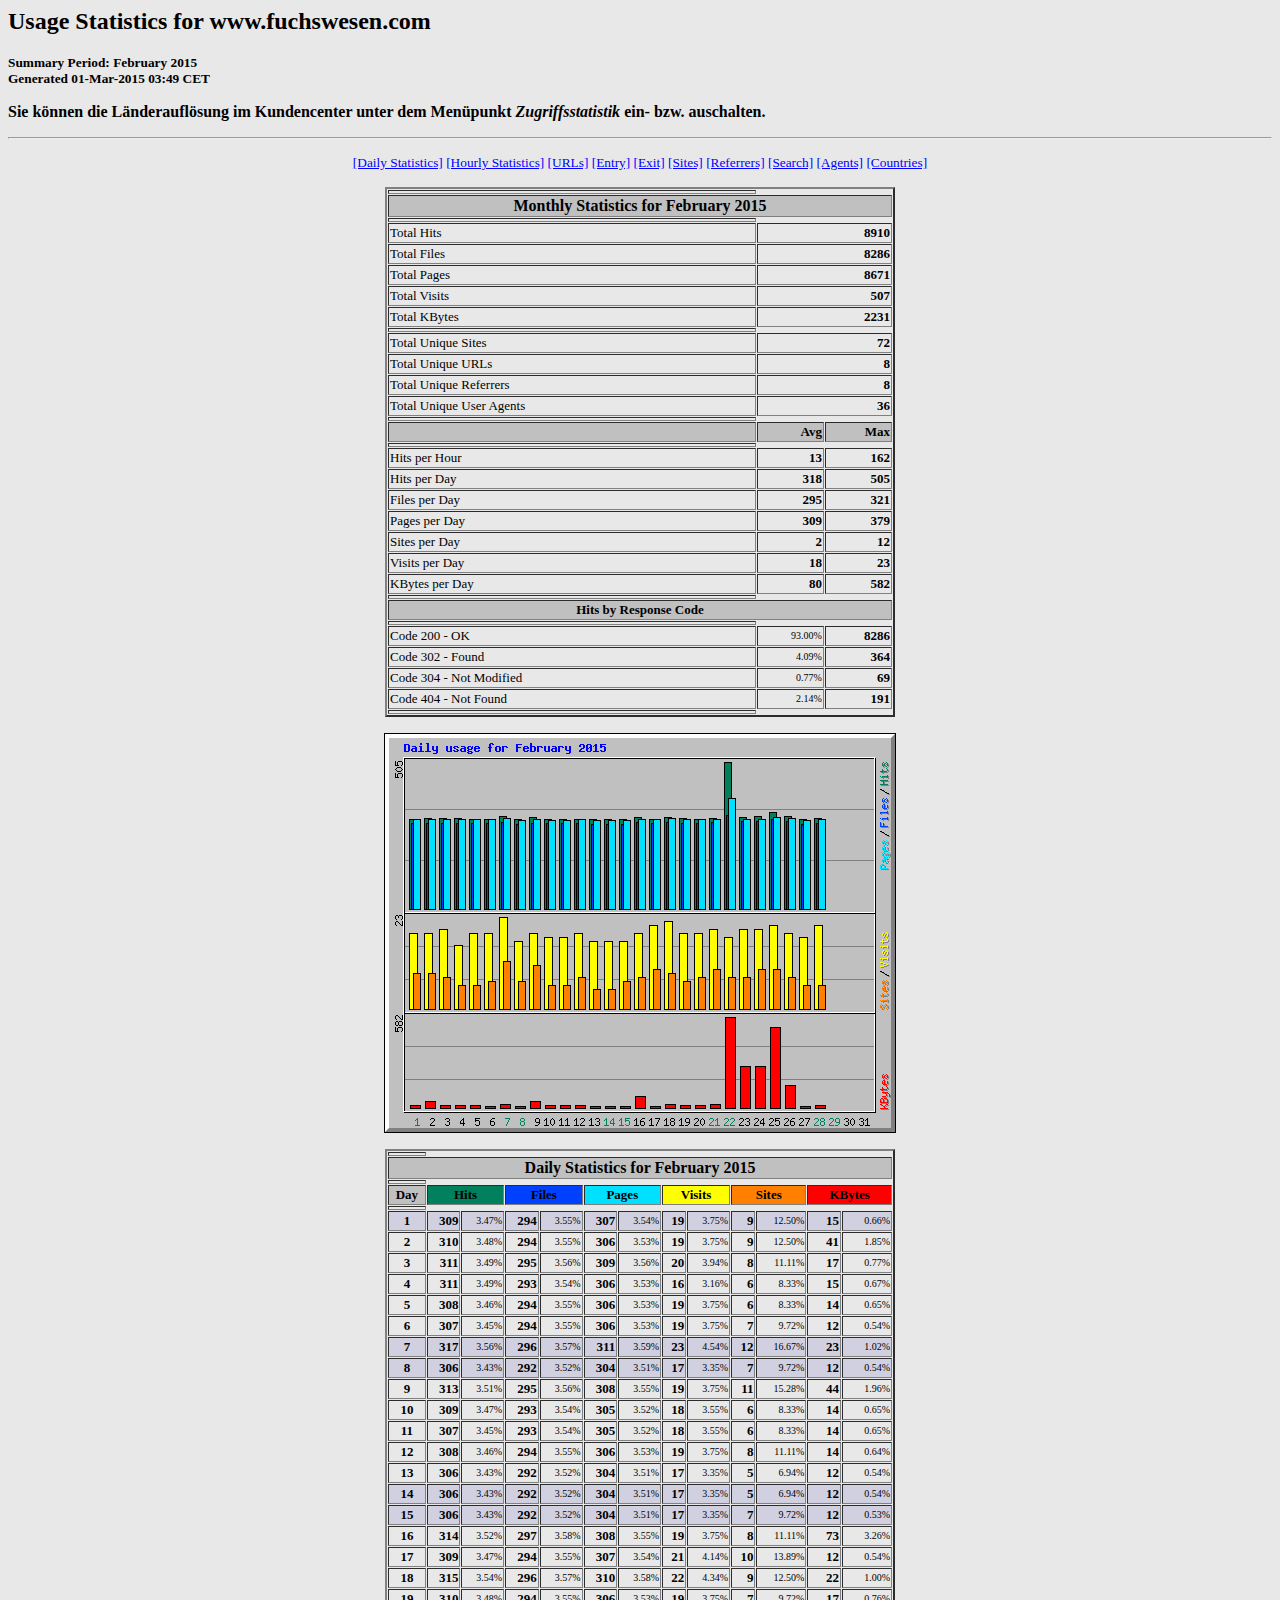
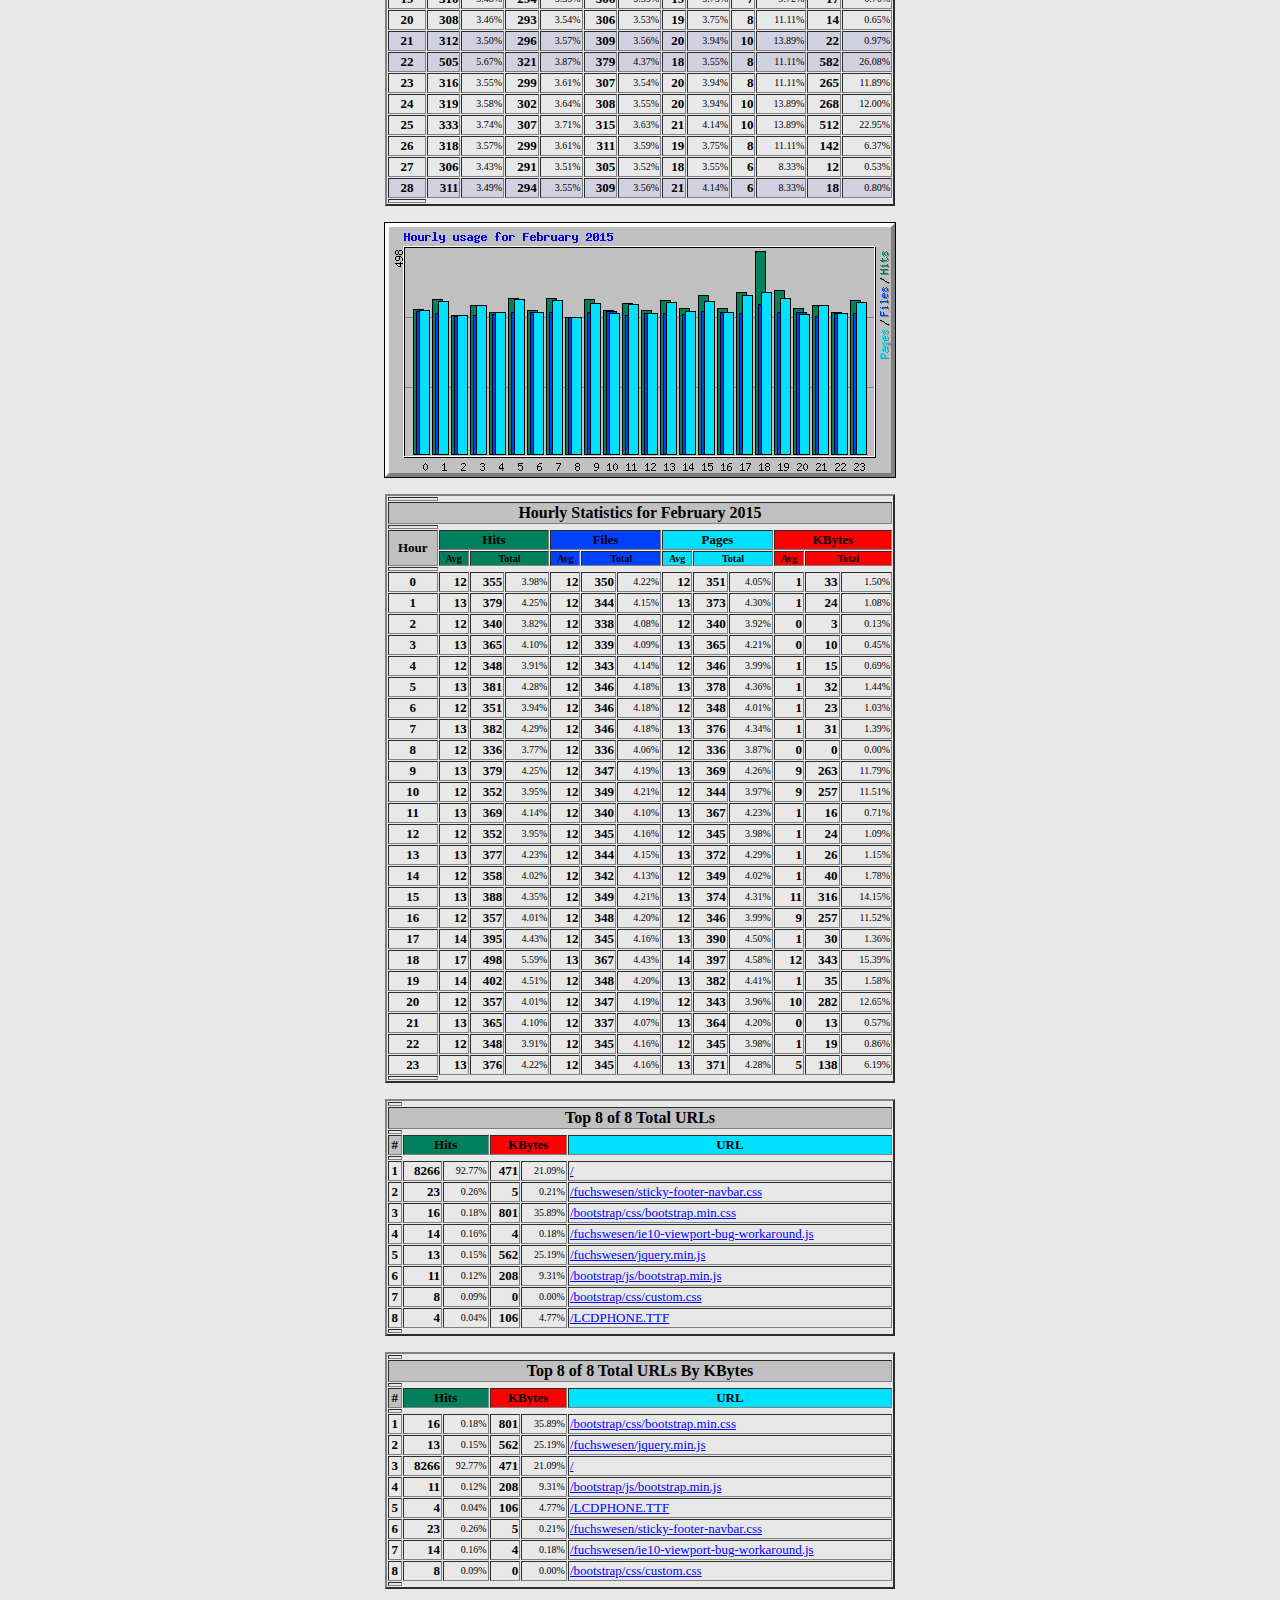
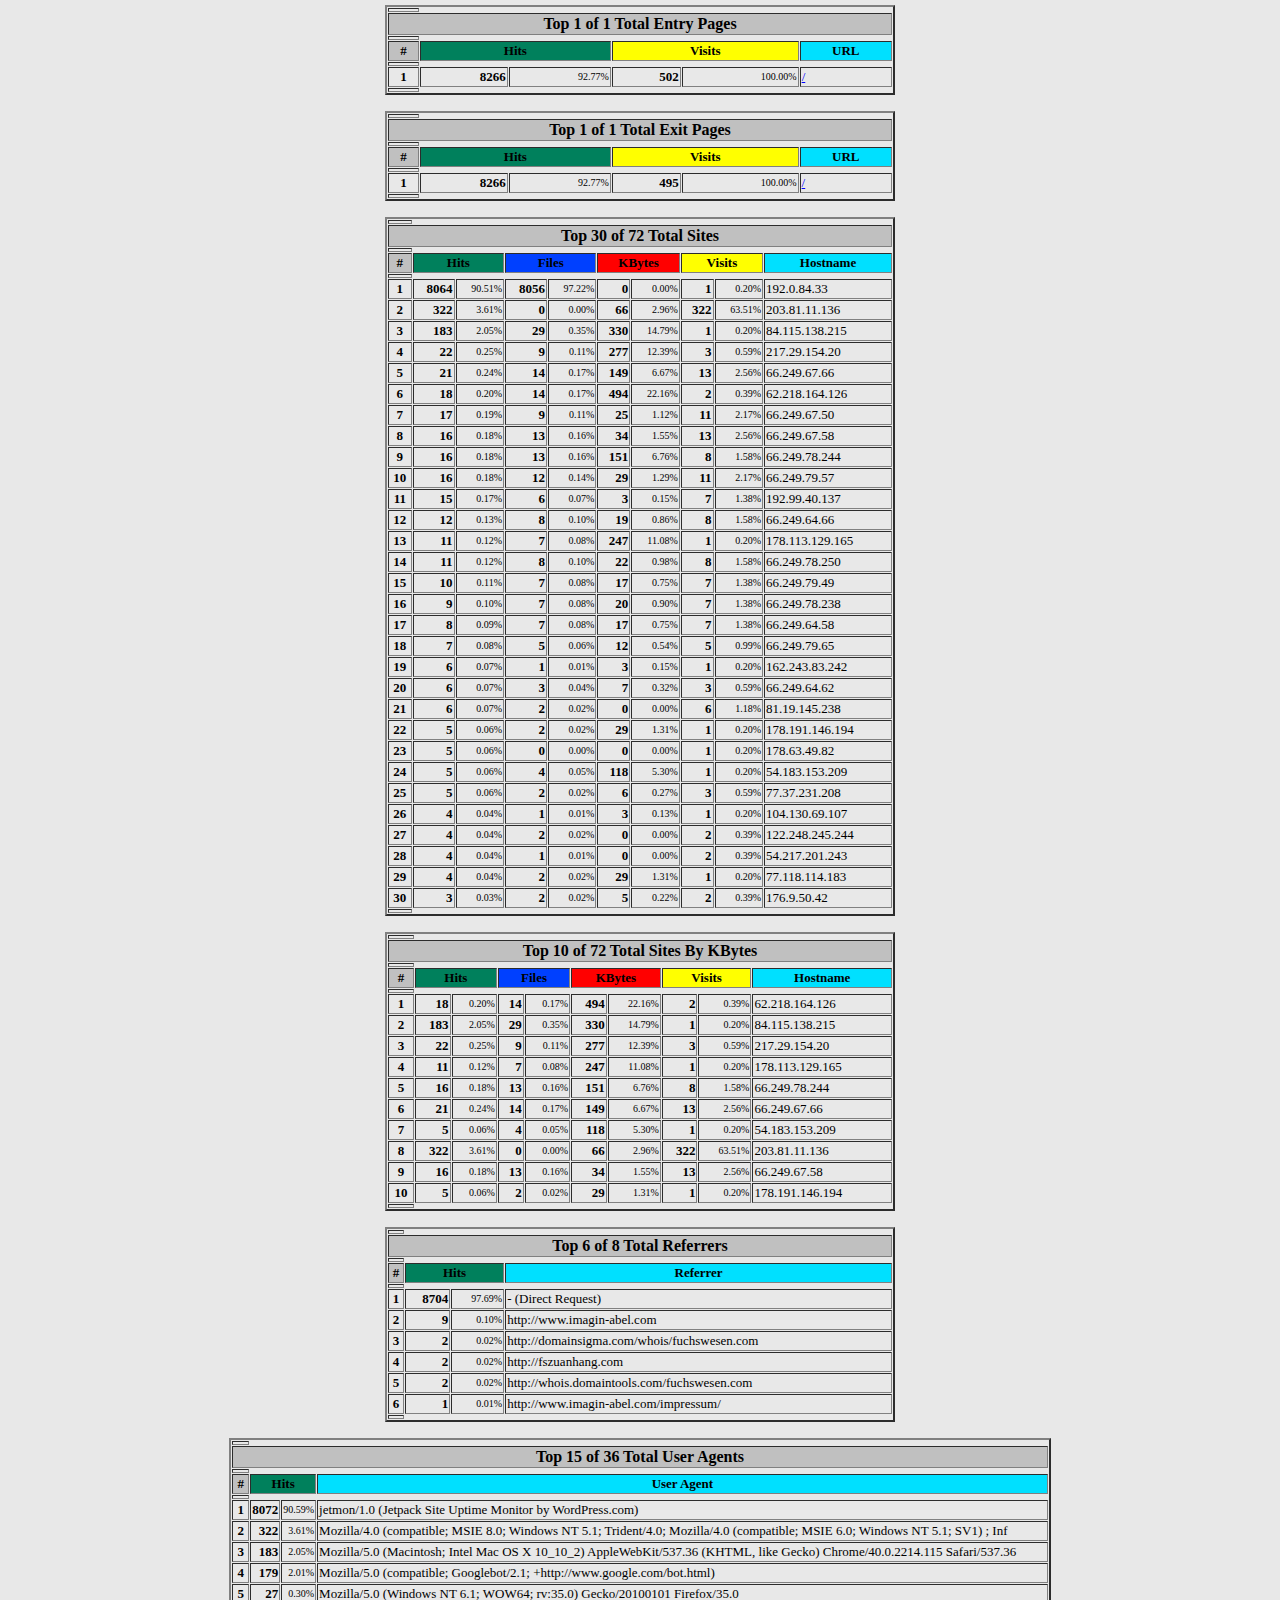
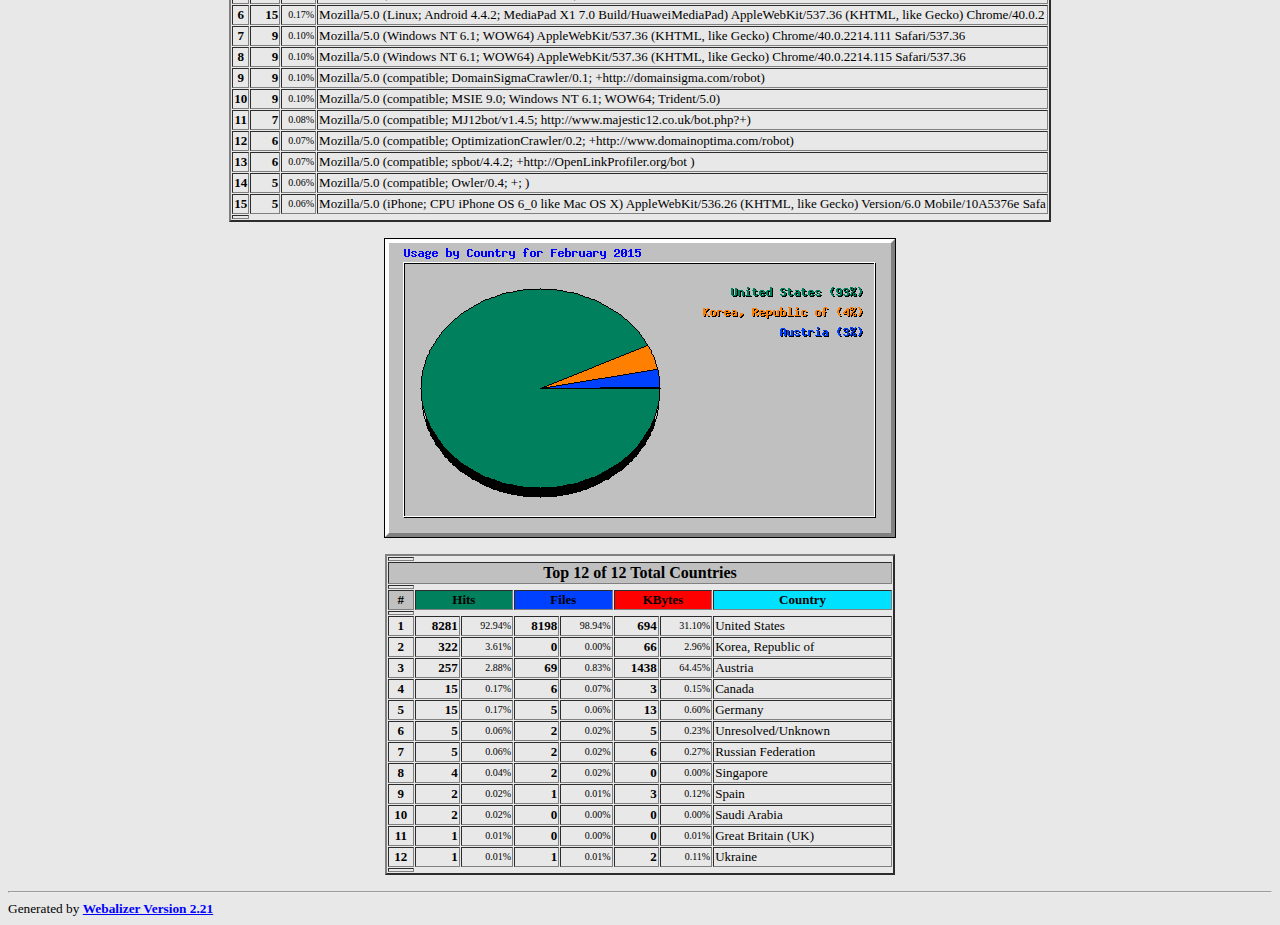
<file: stats/usage_201502.html>
<!DOCTYPE HTML PUBLIC "-//W3C//DTD HTML 4.0 Transitional//EN">

<!-- Generated by The Webalizer  Ver. 2.21-02 -->
<!--                                          -->
<!-- Copyright 1997-2009  Bradford L. Barrett -->
<!--                                          -->
<!-- Distributed under the GNU GPL  Version 2 -->
<!--        Full text may be found at:        -->
<!--         http://www.webalizer.org         -->
<!--                                          -->
<!--  Give the power back to the programmers  -->
<!--   Support the Free Software Foundation   -->
<!--           (http://www.fsf.org)           -->
<!--                                          -->
<!-- *** Generated: 01-Mar-2015 03:49 CET *** -->

<HTML lang="en">
<HEAD>
 <TITLE>Usage Statistics for www.fuchswesen.com - February 2015</TITLE>
</HEAD>

<BODY BGCOLOR="#E8E8E8" TEXT="#000000" LINK="#0000FF" VLINK="#FF0000">
<H2>Usage Statistics for www.fuchswesen.com</H2>
<SMALL><STRONG>
Summary Period: February 2015<BR>
Generated 01-Mar-2015 03:49 CET<BR>
</STRONG></SMALL>
<p><b>Sie k&ouml;nnen die L&auml;nderaufl&ouml;sung
im Kundencenter unter dem Men&uuml;punkt
<i>Zugriffsstatistik</i> ein- bzw. auschalten.</b></p>
<CENTER>
<HR>
<P>
<SMALL>
<A HREF="#DAYSTATS">[Daily Statistics]</A>
<A HREF="#HOURSTATS">[Hourly Statistics]</A>
<A HREF="#TOPURLS">[URLs]</A>
<A HREF="#TOPENTRY">[Entry]</A>
<A HREF="#TOPEXIT">[Exit]</A>
<A HREF="#TOPSITES">[Sites]</A>
<A HREF="#TOPREFS">[Referrers]</A>
<A HREF="#TOPSEARCH">[Search]</A>
<A HREF="#TOPAGENTS">[Agents]</A>
<A HREF="#TOPCTRYS">[Countries]</A>
</SMALL>
<P>
<TABLE WIDTH=510 BORDER=2 CELLSPACING=1 CELLPADDING=1>
<TR><TH HEIGHT=4></TH></TR>
<TR><TH COLSPAN=3 ALIGN=center BGCOLOR="#C0C0C0">Monthly Statistics for February 2015</TH></TR>
<TR><TH HEIGHT=4></TH></TR>
<TR><TD WIDTH=380><FONT SIZE="-1">Total Hits</FONT></TD>
<TD ALIGN=right COLSPAN=2><FONT SIZE="-1"><B>8910</B></FONT></TD></TR>
<TR><TD WIDTH=380><FONT SIZE="-1">Total Files</FONT></TD>
<TD ALIGN=right COLSPAN=2><FONT SIZE="-1"><B>8286</B></FONT></TD></TR>
<TR><TD WIDTH=380><FONT SIZE="-1">Total Pages</FONT></TD>
<TD ALIGN=right COLSPAN=2><FONT SIZE="-1"><B>8671</B></FONT></TD></TR>
<TR><TD WIDTH=380><FONT SIZE="-1">Total Visits</FONT></TD>
<TD ALIGN=right COLSPAN=2><FONT SIZE="-1"><B>507</B></FONT></TD></TR>
<TR><TD WIDTH=380><FONT SIZE="-1">Total KBytes</FONT></TD>
<TD ALIGN=right COLSPAN=2><FONT SIZE="-1"><B>2231</B></FONT></TD></TR>
<TR><TH HEIGHT=4></TH></TR>
<TR><TD WIDTH=380><FONT SIZE="-1">Total Unique Sites</FONT></TD>
<TD ALIGN=right COLSPAN=2><FONT SIZE="-1"><B>72</B></FONT></TD></TR>
<TR><TD WIDTH=380><FONT SIZE="-1">Total Unique URLs</FONT></TD>
<TD ALIGN=right COLSPAN=2><FONT SIZE="-1"><B>8</B></FONT></TD></TR>
<TR><TD WIDTH=380><FONT SIZE="-1">Total Unique Referrers</FONT></TD>
<TD ALIGN=right COLSPAN=2><FONT SIZE="-1"><B>8</B></FONT></TD></TR>
<TR><TD WIDTH=380><FONT SIZE="-1">Total Unique User Agents</FONT></TD>
<TD ALIGN=right COLSPAN=2><FONT SIZE="-1"><B>36</B></FONT></TD></TR>
<TR><TH HEIGHT=4></TH></TR>
<TR><TH WIDTH=380 BGCOLOR="#C0C0C0"><FONT SIZE=-1 COLOR="#C0C0C0">.</FONT></TH>
<TH WIDTH=65 BGCOLOR="#C0C0C0" ALIGN=right><FONT SIZE=-1>Avg </FONT></TH>
<TH WIDTH=65 BGCOLOR="#C0C0C0" ALIGN=right><FONT SIZE=-1>Max </FONT></TH></TR>
<TR><TH HEIGHT=4></TH></TR>
<TR><TD><FONT SIZE="-1">Hits per Hour</FONT></TD>
<TD ALIGN=right WIDTH=65><FONT SIZE="-1"><B>13</B></FONT></TD>
<TD WIDTH=65 ALIGN=right><FONT SIZE=-1><B>162</B></FONT></TD></TR>
<TR><TD><FONT SIZE="-1">Hits per Day</FONT></TD>
<TD ALIGN=right WIDTH=65><FONT SIZE="-1"><B>318</B></FONT></TD>
<TD WIDTH=65 ALIGN=right><FONT SIZE=-1><B>505</B></FONT></TD></TR>
<TR><TD><FONT SIZE="-1">Files per Day</FONT></TD>
<TD ALIGN=right WIDTH=65><FONT SIZE="-1"><B>295</B></FONT></TD>
<TD WIDTH=65 ALIGN=right><FONT SIZE=-1><B>321</B></FONT></TD></TR>
<TR><TD><FONT SIZE="-1">Pages per Day</FONT></TD>
<TD ALIGN=right WIDTH=65><FONT SIZE="-1"><B>309</B></FONT></TD>
<TD WIDTH=65 ALIGN=right><FONT SIZE=-1><B>379</B></FONT></TD></TR>
<TR><TD><FONT SIZE="-1">Sites per Day</FONT></TD>
<TD ALIGN=right WIDTH=65><FONT SIZE="-1"><B>2</B></FONT></TD>
<TD WIDTH=65 ALIGN=right><FONT SIZE=-1><B>12</B></FONT></TD></TR>
<TR><TD><FONT SIZE="-1">Visits per Day</FONT></TD>
<TD ALIGN=right WIDTH=65><FONT SIZE="-1"><B>18</B></FONT></TD>
<TD WIDTH=65 ALIGN=right><FONT SIZE=-1><B>23</B></FONT></TD></TR>
<TR><TD><FONT SIZE="-1">KBytes per Day</FONT></TD>
<TD ALIGN=right WIDTH=65><FONT SIZE="-1"><B>80</B></FONT></TD>
<TD WIDTH=65 ALIGN=right><FONT SIZE=-1><B>582</B></FONT></TD></TR>
<TR><TH HEIGHT=4></TH></TR>
<TR><TH COLSPAN=3 ALIGN=center BGCOLOR="#C0C0C0">
<FONT SIZE="-1">Hits by Response Code</FONT></TH></TR>
<TR><TH HEIGHT=4></TH></TR>
<TR><TD><FONT SIZE="-1">Code 200 - OK</FONT></TD>
<TD ALIGN=right><FONT SIZE="-2">93.00%</FONT></TD>
<TD ALIGN=right><FONT SIZE="-1"><B>8286</B></FONT></TD></TR>
<TR><TD><FONT SIZE="-1">Code 302 - Found</FONT></TD>
<TD ALIGN=right><FONT SIZE="-2">4.09%</FONT></TD>
<TD ALIGN=right><FONT SIZE="-1"><B>364</B></FONT></TD></TR>
<TR><TD><FONT SIZE="-1">Code 304 - Not Modified</FONT></TD>
<TD ALIGN=right><FONT SIZE="-2">0.77%</FONT></TD>
<TD ALIGN=right><FONT SIZE="-1"><B>69</B></FONT></TD></TR>
<TR><TD><FONT SIZE="-1">Code 404 - Not Found</FONT></TD>
<TD ALIGN=right><FONT SIZE="-2">2.14%</FONT></TD>
<TD ALIGN=right><FONT SIZE="-1"><B>191</B></FONT></TD></TR>
<TR><TH HEIGHT=4></TH></TR>
</TABLE>
<P>
<A NAME="DAYSTATS"></A>
<IMG SRC="daily_usage_201502.png" ALT="Daily usage for February 2015" HEIGHT=400 WIDTH=512><P>
<TABLE WIDTH=510 BORDER=2 CELLSPACING=1 CELLPADDING=1>
<TR><TH HEIGHT=4></TH></TR>
<TR><TH BGCOLOR="#C0C0C0" COLSPAN=13 ALIGN=center>Daily Statistics for February 2015</TH></TR>
<TR><TH HEIGHT=4></TH></TR>
<TR><TH ALIGN=center BGCOLOR="#C0C0C0"><FONT SIZE="-1">Day</FONT></TH>
<TH ALIGN=center BGCOLOR="#00805c" COLSPAN=2><FONT SIZE="-1">Hits</FONT></TH>
<TH ALIGN=center BGCOLOR="#0040ff" COLSPAN=2><FONT SIZE="-1">Files</FONT></TH>
<TH ALIGN=center BGCOLOR="#00e0ff" COLSPAN=2><FONT SIZE="-1">Pages</FONT></TH>
<TH ALIGN=center BGCOLOR="#ffff00" COLSPAN=2><FONT SIZE="-1">Visits</FONT></TH>
<TH ALIGN=center BGCOLOR="#ff8000" COLSPAN=2><FONT SIZE="-1">Sites</FONT></TH>
<TH ALIGN=center BGCOLOR="#ff0000" COLSPAN=2><FONT SIZE="-1">KBytes</FONT></TH></TR>
<TR><TH HEIGHT=4></TH></TR>
<TR BGCOLOR="#D0D0E0"><TD ALIGN=center><FONT SIZE="-1"><B>1</B></FONT></TD>
<TD ALIGN=right><FONT SIZE="-1"><B>309</B></FONT></TD>
<TD ALIGN=right><FONT SIZE="-2">3.47%</FONT></TD>
<TD ALIGN=right><FONT SIZE="-1"><B>294</B></FONT></TD>
<TD ALIGN=right><FONT SIZE="-2">3.55%</FONT></TD>
<TD ALIGN=right><FONT SIZE="-1"><B>307</B></FONT></TD>
<TD ALIGN=right><FONT SIZE="-2">3.54%</FONT></TD>
<TD ALIGN=right><FONT SIZE="-1"><B>19</B></FONT></TD>
<TD ALIGN=right><FONT SIZE="-2">3.75%</FONT></TD>
<TD ALIGN=right><FONT SIZE="-1"><B>9</B></FONT></TD>
<TD ALIGN=right><FONT SIZE="-2">12.50%</FONT></TD>
<TD ALIGN=right><FONT SIZE="-1"><B>15</B></FONT></TD>
<TD ALIGN=right><FONT SIZE="-2">0.66%</FONT></TD></TR>
<TR><TD ALIGN=center><FONT SIZE="-1"><B>2</B></FONT></TD>
<TD ALIGN=right><FONT SIZE="-1"><B>310</B></FONT></TD>
<TD ALIGN=right><FONT SIZE="-2">3.48%</FONT></TD>
<TD ALIGN=right><FONT SIZE="-1"><B>294</B></FONT></TD>
<TD ALIGN=right><FONT SIZE="-2">3.55%</FONT></TD>
<TD ALIGN=right><FONT SIZE="-1"><B>306</B></FONT></TD>
<TD ALIGN=right><FONT SIZE="-2">3.53%</FONT></TD>
<TD ALIGN=right><FONT SIZE="-1"><B>19</B></FONT></TD>
<TD ALIGN=right><FONT SIZE="-2">3.75%</FONT></TD>
<TD ALIGN=right><FONT SIZE="-1"><B>9</B></FONT></TD>
<TD ALIGN=right><FONT SIZE="-2">12.50%</FONT></TD>
<TD ALIGN=right><FONT SIZE="-1"><B>41</B></FONT></TD>
<TD ALIGN=right><FONT SIZE="-2">1.85%</FONT></TD></TR>
<TR><TD ALIGN=center><FONT SIZE="-1"><B>3</B></FONT></TD>
<TD ALIGN=right><FONT SIZE="-1"><B>311</B></FONT></TD>
<TD ALIGN=right><FONT SIZE="-2">3.49%</FONT></TD>
<TD ALIGN=right><FONT SIZE="-1"><B>295</B></FONT></TD>
<TD ALIGN=right><FONT SIZE="-2">3.56%</FONT></TD>
<TD ALIGN=right><FONT SIZE="-1"><B>309</B></FONT></TD>
<TD ALIGN=right><FONT SIZE="-2">3.56%</FONT></TD>
<TD ALIGN=right><FONT SIZE="-1"><B>20</B></FONT></TD>
<TD ALIGN=right><FONT SIZE="-2">3.94%</FONT></TD>
<TD ALIGN=right><FONT SIZE="-1"><B>8</B></FONT></TD>
<TD ALIGN=right><FONT SIZE="-2">11.11%</FONT></TD>
<TD ALIGN=right><FONT SIZE="-1"><B>17</B></FONT></TD>
<TD ALIGN=right><FONT SIZE="-2">0.77%</FONT></TD></TR>
<TR><TD ALIGN=center><FONT SIZE="-1"><B>4</B></FONT></TD>
<TD ALIGN=right><FONT SIZE="-1"><B>311</B></FONT></TD>
<TD ALIGN=right><FONT SIZE="-2">3.49%</FONT></TD>
<TD ALIGN=right><FONT SIZE="-1"><B>293</B></FONT></TD>
<TD ALIGN=right><FONT SIZE="-2">3.54%</FONT></TD>
<TD ALIGN=right><FONT SIZE="-1"><B>306</B></FONT></TD>
<TD ALIGN=right><FONT SIZE="-2">3.53%</FONT></TD>
<TD ALIGN=right><FONT SIZE="-1"><B>16</B></FONT></TD>
<TD ALIGN=right><FONT SIZE="-2">3.16%</FONT></TD>
<TD ALIGN=right><FONT SIZE="-1"><B>6</B></FONT></TD>
<TD ALIGN=right><FONT SIZE="-2">8.33%</FONT></TD>
<TD ALIGN=right><FONT SIZE="-1"><B>15</B></FONT></TD>
<TD ALIGN=right><FONT SIZE="-2">0.67%</FONT></TD></TR>
<TR><TD ALIGN=center><FONT SIZE="-1"><B>5</B></FONT></TD>
<TD ALIGN=right><FONT SIZE="-1"><B>308</B></FONT></TD>
<TD ALIGN=right><FONT SIZE="-2">3.46%</FONT></TD>
<TD ALIGN=right><FONT SIZE="-1"><B>294</B></FONT></TD>
<TD ALIGN=right><FONT SIZE="-2">3.55%</FONT></TD>
<TD ALIGN=right><FONT SIZE="-1"><B>306</B></FONT></TD>
<TD ALIGN=right><FONT SIZE="-2">3.53%</FONT></TD>
<TD ALIGN=right><FONT SIZE="-1"><B>19</B></FONT></TD>
<TD ALIGN=right><FONT SIZE="-2">3.75%</FONT></TD>
<TD ALIGN=right><FONT SIZE="-1"><B>6</B></FONT></TD>
<TD ALIGN=right><FONT SIZE="-2">8.33%</FONT></TD>
<TD ALIGN=right><FONT SIZE="-1"><B>14</B></FONT></TD>
<TD ALIGN=right><FONT SIZE="-2">0.65%</FONT></TD></TR>
<TR><TD ALIGN=center><FONT SIZE="-1"><B>6</B></FONT></TD>
<TD ALIGN=right><FONT SIZE="-1"><B>307</B></FONT></TD>
<TD ALIGN=right><FONT SIZE="-2">3.45%</FONT></TD>
<TD ALIGN=right><FONT SIZE="-1"><B>294</B></FONT></TD>
<TD ALIGN=right><FONT SIZE="-2">3.55%</FONT></TD>
<TD ALIGN=right><FONT SIZE="-1"><B>306</B></FONT></TD>
<TD ALIGN=right><FONT SIZE="-2">3.53%</FONT></TD>
<TD ALIGN=right><FONT SIZE="-1"><B>19</B></FONT></TD>
<TD ALIGN=right><FONT SIZE="-2">3.75%</FONT></TD>
<TD ALIGN=right><FONT SIZE="-1"><B>7</B></FONT></TD>
<TD ALIGN=right><FONT SIZE="-2">9.72%</FONT></TD>
<TD ALIGN=right><FONT SIZE="-1"><B>12</B></FONT></TD>
<TD ALIGN=right><FONT SIZE="-2">0.54%</FONT></TD></TR>
<TR BGCOLOR="#D0D0E0"><TD ALIGN=center><FONT SIZE="-1"><B>7</B></FONT></TD>
<TD ALIGN=right><FONT SIZE="-1"><B>317</B></FONT></TD>
<TD ALIGN=right><FONT SIZE="-2">3.56%</FONT></TD>
<TD ALIGN=right><FONT SIZE="-1"><B>296</B></FONT></TD>
<TD ALIGN=right><FONT SIZE="-2">3.57%</FONT></TD>
<TD ALIGN=right><FONT SIZE="-1"><B>311</B></FONT></TD>
<TD ALIGN=right><FONT SIZE="-2">3.59%</FONT></TD>
<TD ALIGN=right><FONT SIZE="-1"><B>23</B></FONT></TD>
<TD ALIGN=right><FONT SIZE="-2">4.54%</FONT></TD>
<TD ALIGN=right><FONT SIZE="-1"><B>12</B></FONT></TD>
<TD ALIGN=right><FONT SIZE="-2">16.67%</FONT></TD>
<TD ALIGN=right><FONT SIZE="-1"><B>23</B></FONT></TD>
<TD ALIGN=right><FONT SIZE="-2">1.02%</FONT></TD></TR>
<TR BGCOLOR="#D0D0E0"><TD ALIGN=center><FONT SIZE="-1"><B>8</B></FONT></TD>
<TD ALIGN=right><FONT SIZE="-1"><B>306</B></FONT></TD>
<TD ALIGN=right><FONT SIZE="-2">3.43%</FONT></TD>
<TD ALIGN=right><FONT SIZE="-1"><B>292</B></FONT></TD>
<TD ALIGN=right><FONT SIZE="-2">3.52%</FONT></TD>
<TD ALIGN=right><FONT SIZE="-1"><B>304</B></FONT></TD>
<TD ALIGN=right><FONT SIZE="-2">3.51%</FONT></TD>
<TD ALIGN=right><FONT SIZE="-1"><B>17</B></FONT></TD>
<TD ALIGN=right><FONT SIZE="-2">3.35%</FONT></TD>
<TD ALIGN=right><FONT SIZE="-1"><B>7</B></FONT></TD>
<TD ALIGN=right><FONT SIZE="-2">9.72%</FONT></TD>
<TD ALIGN=right><FONT SIZE="-1"><B>12</B></FONT></TD>
<TD ALIGN=right><FONT SIZE="-2">0.54%</FONT></TD></TR>
<TR><TD ALIGN=center><FONT SIZE="-1"><B>9</B></FONT></TD>
<TD ALIGN=right><FONT SIZE="-1"><B>313</B></FONT></TD>
<TD ALIGN=right><FONT SIZE="-2">3.51%</FONT></TD>
<TD ALIGN=right><FONT SIZE="-1"><B>295</B></FONT></TD>
<TD ALIGN=right><FONT SIZE="-2">3.56%</FONT></TD>
<TD ALIGN=right><FONT SIZE="-1"><B>308</B></FONT></TD>
<TD ALIGN=right><FONT SIZE="-2">3.55%</FONT></TD>
<TD ALIGN=right><FONT SIZE="-1"><B>19</B></FONT></TD>
<TD ALIGN=right><FONT SIZE="-2">3.75%</FONT></TD>
<TD ALIGN=right><FONT SIZE="-1"><B>11</B></FONT></TD>
<TD ALIGN=right><FONT SIZE="-2">15.28%</FONT></TD>
<TD ALIGN=right><FONT SIZE="-1"><B>44</B></FONT></TD>
<TD ALIGN=right><FONT SIZE="-2">1.96%</FONT></TD></TR>
<TR><TD ALIGN=center><FONT SIZE="-1"><B>10</B></FONT></TD>
<TD ALIGN=right><FONT SIZE="-1"><B>309</B></FONT></TD>
<TD ALIGN=right><FONT SIZE="-2">3.47%</FONT></TD>
<TD ALIGN=right><FONT SIZE="-1"><B>293</B></FONT></TD>
<TD ALIGN=right><FONT SIZE="-2">3.54%</FONT></TD>
<TD ALIGN=right><FONT SIZE="-1"><B>305</B></FONT></TD>
<TD ALIGN=right><FONT SIZE="-2">3.52%</FONT></TD>
<TD ALIGN=right><FONT SIZE="-1"><B>18</B></FONT></TD>
<TD ALIGN=right><FONT SIZE="-2">3.55%</FONT></TD>
<TD ALIGN=right><FONT SIZE="-1"><B>6</B></FONT></TD>
<TD ALIGN=right><FONT SIZE="-2">8.33%</FONT></TD>
<TD ALIGN=right><FONT SIZE="-1"><B>14</B></FONT></TD>
<TD ALIGN=right><FONT SIZE="-2">0.65%</FONT></TD></TR>
<TR><TD ALIGN=center><FONT SIZE="-1"><B>11</B></FONT></TD>
<TD ALIGN=right><FONT SIZE="-1"><B>307</B></FONT></TD>
<TD ALIGN=right><FONT SIZE="-2">3.45%</FONT></TD>
<TD ALIGN=right><FONT SIZE="-1"><B>293</B></FONT></TD>
<TD ALIGN=right><FONT SIZE="-2">3.54%</FONT></TD>
<TD ALIGN=right><FONT SIZE="-1"><B>305</B></FONT></TD>
<TD ALIGN=right><FONT SIZE="-2">3.52%</FONT></TD>
<TD ALIGN=right><FONT SIZE="-1"><B>18</B></FONT></TD>
<TD ALIGN=right><FONT SIZE="-2">3.55%</FONT></TD>
<TD ALIGN=right><FONT SIZE="-1"><B>6</B></FONT></TD>
<TD ALIGN=right><FONT SIZE="-2">8.33%</FONT></TD>
<TD ALIGN=right><FONT SIZE="-1"><B>14</B></FONT></TD>
<TD ALIGN=right><FONT SIZE="-2">0.65%</FONT></TD></TR>
<TR><TD ALIGN=center><FONT SIZE="-1"><B>12</B></FONT></TD>
<TD ALIGN=right><FONT SIZE="-1"><B>308</B></FONT></TD>
<TD ALIGN=right><FONT SIZE="-2">3.46%</FONT></TD>
<TD ALIGN=right><FONT SIZE="-1"><B>294</B></FONT></TD>
<TD ALIGN=right><FONT SIZE="-2">3.55%</FONT></TD>
<TD ALIGN=right><FONT SIZE="-1"><B>306</B></FONT></TD>
<TD ALIGN=right><FONT SIZE="-2">3.53%</FONT></TD>
<TD ALIGN=right><FONT SIZE="-1"><B>19</B></FONT></TD>
<TD ALIGN=right><FONT SIZE="-2">3.75%</FONT></TD>
<TD ALIGN=right><FONT SIZE="-1"><B>8</B></FONT></TD>
<TD ALIGN=right><FONT SIZE="-2">11.11%</FONT></TD>
<TD ALIGN=right><FONT SIZE="-1"><B>14</B></FONT></TD>
<TD ALIGN=right><FONT SIZE="-2">0.64%</FONT></TD></TR>
<TR><TD ALIGN=center><FONT SIZE="-1"><B>13</B></FONT></TD>
<TD ALIGN=right><FONT SIZE="-1"><B>306</B></FONT></TD>
<TD ALIGN=right><FONT SIZE="-2">3.43%</FONT></TD>
<TD ALIGN=right><FONT SIZE="-1"><B>292</B></FONT></TD>
<TD ALIGN=right><FONT SIZE="-2">3.52%</FONT></TD>
<TD ALIGN=right><FONT SIZE="-1"><B>304</B></FONT></TD>
<TD ALIGN=right><FONT SIZE="-2">3.51%</FONT></TD>
<TD ALIGN=right><FONT SIZE="-1"><B>17</B></FONT></TD>
<TD ALIGN=right><FONT SIZE="-2">3.35%</FONT></TD>
<TD ALIGN=right><FONT SIZE="-1"><B>5</B></FONT></TD>
<TD ALIGN=right><FONT SIZE="-2">6.94%</FONT></TD>
<TD ALIGN=right><FONT SIZE="-1"><B>12</B></FONT></TD>
<TD ALIGN=right><FONT SIZE="-2">0.54%</FONT></TD></TR>
<TR BGCOLOR="#D0D0E0"><TD ALIGN=center><FONT SIZE="-1"><B>14</B></FONT></TD>
<TD ALIGN=right><FONT SIZE="-1"><B>306</B></FONT></TD>
<TD ALIGN=right><FONT SIZE="-2">3.43%</FONT></TD>
<TD ALIGN=right><FONT SIZE="-1"><B>292</B></FONT></TD>
<TD ALIGN=right><FONT SIZE="-2">3.52%</FONT></TD>
<TD ALIGN=right><FONT SIZE="-1"><B>304</B></FONT></TD>
<TD ALIGN=right><FONT SIZE="-2">3.51%</FONT></TD>
<TD ALIGN=right><FONT SIZE="-1"><B>17</B></FONT></TD>
<TD ALIGN=right><FONT SIZE="-2">3.35%</FONT></TD>
<TD ALIGN=right><FONT SIZE="-1"><B>5</B></FONT></TD>
<TD ALIGN=right><FONT SIZE="-2">6.94%</FONT></TD>
<TD ALIGN=right><FONT SIZE="-1"><B>12</B></FONT></TD>
<TD ALIGN=right><FONT SIZE="-2">0.54%</FONT></TD></TR>
<TR BGCOLOR="#D0D0E0"><TD ALIGN=center><FONT SIZE="-1"><B>15</B></FONT></TD>
<TD ALIGN=right><FONT SIZE="-1"><B>306</B></FONT></TD>
<TD ALIGN=right><FONT SIZE="-2">3.43%</FONT></TD>
<TD ALIGN=right><FONT SIZE="-1"><B>292</B></FONT></TD>
<TD ALIGN=right><FONT SIZE="-2">3.52%</FONT></TD>
<TD ALIGN=right><FONT SIZE="-1"><B>304</B></FONT></TD>
<TD ALIGN=right><FONT SIZE="-2">3.51%</FONT></TD>
<TD ALIGN=right><FONT SIZE="-1"><B>17</B></FONT></TD>
<TD ALIGN=right><FONT SIZE="-2">3.35%</FONT></TD>
<TD ALIGN=right><FONT SIZE="-1"><B>7</B></FONT></TD>
<TD ALIGN=right><FONT SIZE="-2">9.72%</FONT></TD>
<TD ALIGN=right><FONT SIZE="-1"><B>12</B></FONT></TD>
<TD ALIGN=right><FONT SIZE="-2">0.53%</FONT></TD></TR>
<TR><TD ALIGN=center><FONT SIZE="-1"><B>16</B></FONT></TD>
<TD ALIGN=right><FONT SIZE="-1"><B>314</B></FONT></TD>
<TD ALIGN=right><FONT SIZE="-2">3.52%</FONT></TD>
<TD ALIGN=right><FONT SIZE="-1"><B>297</B></FONT></TD>
<TD ALIGN=right><FONT SIZE="-2">3.58%</FONT></TD>
<TD ALIGN=right><FONT SIZE="-1"><B>308</B></FONT></TD>
<TD ALIGN=right><FONT SIZE="-2">3.55%</FONT></TD>
<TD ALIGN=right><FONT SIZE="-1"><B>19</B></FONT></TD>
<TD ALIGN=right><FONT SIZE="-2">3.75%</FONT></TD>
<TD ALIGN=right><FONT SIZE="-1"><B>8</B></FONT></TD>
<TD ALIGN=right><FONT SIZE="-2">11.11%</FONT></TD>
<TD ALIGN=right><FONT SIZE="-1"><B>73</B></FONT></TD>
<TD ALIGN=right><FONT SIZE="-2">3.26%</FONT></TD></TR>
<TR><TD ALIGN=center><FONT SIZE="-1"><B>17</B></FONT></TD>
<TD ALIGN=right><FONT SIZE="-1"><B>309</B></FONT></TD>
<TD ALIGN=right><FONT SIZE="-2">3.47%</FONT></TD>
<TD ALIGN=right><FONT SIZE="-1"><B>294</B></FONT></TD>
<TD ALIGN=right><FONT SIZE="-2">3.55%</FONT></TD>
<TD ALIGN=right><FONT SIZE="-1"><B>307</B></FONT></TD>
<TD ALIGN=right><FONT SIZE="-2">3.54%</FONT></TD>
<TD ALIGN=right><FONT SIZE="-1"><B>21</B></FONT></TD>
<TD ALIGN=right><FONT SIZE="-2">4.14%</FONT></TD>
<TD ALIGN=right><FONT SIZE="-1"><B>10</B></FONT></TD>
<TD ALIGN=right><FONT SIZE="-2">13.89%</FONT></TD>
<TD ALIGN=right><FONT SIZE="-1"><B>12</B></FONT></TD>
<TD ALIGN=right><FONT SIZE="-2">0.54%</FONT></TD></TR>
<TR><TD ALIGN=center><FONT SIZE="-1"><B>18</B></FONT></TD>
<TD ALIGN=right><FONT SIZE="-1"><B>315</B></FONT></TD>
<TD ALIGN=right><FONT SIZE="-2">3.54%</FONT></TD>
<TD ALIGN=right><FONT SIZE="-1"><B>296</B></FONT></TD>
<TD ALIGN=right><FONT SIZE="-2">3.57%</FONT></TD>
<TD ALIGN=right><FONT SIZE="-1"><B>310</B></FONT></TD>
<TD ALIGN=right><FONT SIZE="-2">3.58%</FONT></TD>
<TD ALIGN=right><FONT SIZE="-1"><B>22</B></FONT></TD>
<TD ALIGN=right><FONT SIZE="-2">4.34%</FONT></TD>
<TD ALIGN=right><FONT SIZE="-1"><B>9</B></FONT></TD>
<TD ALIGN=right><FONT SIZE="-2">12.50%</FONT></TD>
<TD ALIGN=right><FONT SIZE="-1"><B>22</B></FONT></TD>
<TD ALIGN=right><FONT SIZE="-2">1.00%</FONT></TD></TR>
<TR><TD ALIGN=center><FONT SIZE="-1"><B>19</B></FONT></TD>
<TD ALIGN=right><FONT SIZE="-1"><B>310</B></FONT></TD>
<TD ALIGN=right><FONT SIZE="-2">3.48%</FONT></TD>
<TD ALIGN=right><FONT SIZE="-1"><B>294</B></FONT></TD>
<TD ALIGN=right><FONT SIZE="-2">3.55%</FONT></TD>
<TD ALIGN=right><FONT SIZE="-1"><B>306</B></FONT></TD>
<TD ALIGN=right><FONT SIZE="-2">3.53%</FONT></TD>
<TD ALIGN=right><FONT SIZE="-1"><B>19</B></FONT></TD>
<TD ALIGN=right><FONT SIZE="-2">3.75%</FONT></TD>
<TD ALIGN=right><FONT SIZE="-1"><B>7</B></FONT></TD>
<TD ALIGN=right><FONT SIZE="-2">9.72%</FONT></TD>
<TD ALIGN=right><FONT SIZE="-1"><B>17</B></FONT></TD>
<TD ALIGN=right><FONT SIZE="-2">0.76%</FONT></TD></TR>
<TR><TD ALIGN=center><FONT SIZE="-1"><B>20</B></FONT></TD>
<TD ALIGN=right><FONT SIZE="-1"><B>308</B></FONT></TD>
<TD ALIGN=right><FONT SIZE="-2">3.46%</FONT></TD>
<TD ALIGN=right><FONT SIZE="-1"><B>293</B></FONT></TD>
<TD ALIGN=right><FONT SIZE="-2">3.54%</FONT></TD>
<TD ALIGN=right><FONT SIZE="-1"><B>306</B></FONT></TD>
<TD ALIGN=right><FONT SIZE="-2">3.53%</FONT></TD>
<TD ALIGN=right><FONT SIZE="-1"><B>19</B></FONT></TD>
<TD ALIGN=right><FONT SIZE="-2">3.75%</FONT></TD>
<TD ALIGN=right><FONT SIZE="-1"><B>8</B></FONT></TD>
<TD ALIGN=right><FONT SIZE="-2">11.11%</FONT></TD>
<TD ALIGN=right><FONT SIZE="-1"><B>14</B></FONT></TD>
<TD ALIGN=right><FONT SIZE="-2">0.65%</FONT></TD></TR>
<TR BGCOLOR="#D0D0E0"><TD ALIGN=center><FONT SIZE="-1"><B>21</B></FONT></TD>
<TD ALIGN=right><FONT SIZE="-1"><B>312</B></FONT></TD>
<TD ALIGN=right><FONT SIZE="-2">3.50%</FONT></TD>
<TD ALIGN=right><FONT SIZE="-1"><B>296</B></FONT></TD>
<TD ALIGN=right><FONT SIZE="-2">3.57%</FONT></TD>
<TD ALIGN=right><FONT SIZE="-1"><B>309</B></FONT></TD>
<TD ALIGN=right><FONT SIZE="-2">3.56%</FONT></TD>
<TD ALIGN=right><FONT SIZE="-1"><B>20</B></FONT></TD>
<TD ALIGN=right><FONT SIZE="-2">3.94%</FONT></TD>
<TD ALIGN=right><FONT SIZE="-1"><B>10</B></FONT></TD>
<TD ALIGN=right><FONT SIZE="-2">13.89%</FONT></TD>
<TD ALIGN=right><FONT SIZE="-1"><B>22</B></FONT></TD>
<TD ALIGN=right><FONT SIZE="-2">0.97%</FONT></TD></TR>
<TR BGCOLOR="#D0D0E0"><TD ALIGN=center><FONT SIZE="-1"><B>22</B></FONT></TD>
<TD ALIGN=right><FONT SIZE="-1"><B>505</B></FONT></TD>
<TD ALIGN=right><FONT SIZE="-2">5.67%</FONT></TD>
<TD ALIGN=right><FONT SIZE="-1"><B>321</B></FONT></TD>
<TD ALIGN=right><FONT SIZE="-2">3.87%</FONT></TD>
<TD ALIGN=right><FONT SIZE="-1"><B>379</B></FONT></TD>
<TD ALIGN=right><FONT SIZE="-2">4.37%</FONT></TD>
<TD ALIGN=right><FONT SIZE="-1"><B>18</B></FONT></TD>
<TD ALIGN=right><FONT SIZE="-2">3.55%</FONT></TD>
<TD ALIGN=right><FONT SIZE="-1"><B>8</B></FONT></TD>
<TD ALIGN=right><FONT SIZE="-2">11.11%</FONT></TD>
<TD ALIGN=right><FONT SIZE="-1"><B>582</B></FONT></TD>
<TD ALIGN=right><FONT SIZE="-2">26.08%</FONT></TD></TR>
<TR><TD ALIGN=center><FONT SIZE="-1"><B>23</B></FONT></TD>
<TD ALIGN=right><FONT SIZE="-1"><B>316</B></FONT></TD>
<TD ALIGN=right><FONT SIZE="-2">3.55%</FONT></TD>
<TD ALIGN=right><FONT SIZE="-1"><B>299</B></FONT></TD>
<TD ALIGN=right><FONT SIZE="-2">3.61%</FONT></TD>
<TD ALIGN=right><FONT SIZE="-1"><B>307</B></FONT></TD>
<TD ALIGN=right><FONT SIZE="-2">3.54%</FONT></TD>
<TD ALIGN=right><FONT SIZE="-1"><B>20</B></FONT></TD>
<TD ALIGN=right><FONT SIZE="-2">3.94%</FONT></TD>
<TD ALIGN=right><FONT SIZE="-1"><B>8</B></FONT></TD>
<TD ALIGN=right><FONT SIZE="-2">11.11%</FONT></TD>
<TD ALIGN=right><FONT SIZE="-1"><B>265</B></FONT></TD>
<TD ALIGN=right><FONT SIZE="-2">11.89%</FONT></TD></TR>
<TR><TD ALIGN=center><FONT SIZE="-1"><B>24</B></FONT></TD>
<TD ALIGN=right><FONT SIZE="-1"><B>319</B></FONT></TD>
<TD ALIGN=right><FONT SIZE="-2">3.58%</FONT></TD>
<TD ALIGN=right><FONT SIZE="-1"><B>302</B></FONT></TD>
<TD ALIGN=right><FONT SIZE="-2">3.64%</FONT></TD>
<TD ALIGN=right><FONT SIZE="-1"><B>308</B></FONT></TD>
<TD ALIGN=right><FONT SIZE="-2">3.55%</FONT></TD>
<TD ALIGN=right><FONT SIZE="-1"><B>20</B></FONT></TD>
<TD ALIGN=right><FONT SIZE="-2">3.94%</FONT></TD>
<TD ALIGN=right><FONT SIZE="-1"><B>10</B></FONT></TD>
<TD ALIGN=right><FONT SIZE="-2">13.89%</FONT></TD>
<TD ALIGN=right><FONT SIZE="-1"><B>268</B></FONT></TD>
<TD ALIGN=right><FONT SIZE="-2">12.00%</FONT></TD></TR>
<TR><TD ALIGN=center><FONT SIZE="-1"><B>25</B></FONT></TD>
<TD ALIGN=right><FONT SIZE="-1"><B>333</B></FONT></TD>
<TD ALIGN=right><FONT SIZE="-2">3.74%</FONT></TD>
<TD ALIGN=right><FONT SIZE="-1"><B>307</B></FONT></TD>
<TD ALIGN=right><FONT SIZE="-2">3.71%</FONT></TD>
<TD ALIGN=right><FONT SIZE="-1"><B>315</B></FONT></TD>
<TD ALIGN=right><FONT SIZE="-2">3.63%</FONT></TD>
<TD ALIGN=right><FONT SIZE="-1"><B>21</B></FONT></TD>
<TD ALIGN=right><FONT SIZE="-2">4.14%</FONT></TD>
<TD ALIGN=right><FONT SIZE="-1"><B>10</B></FONT></TD>
<TD ALIGN=right><FONT SIZE="-2">13.89%</FONT></TD>
<TD ALIGN=right><FONT SIZE="-1"><B>512</B></FONT></TD>
<TD ALIGN=right><FONT SIZE="-2">22.95%</FONT></TD></TR>
<TR><TD ALIGN=center><FONT SIZE="-1"><B>26</B></FONT></TD>
<TD ALIGN=right><FONT SIZE="-1"><B>318</B></FONT></TD>
<TD ALIGN=right><FONT SIZE="-2">3.57%</FONT></TD>
<TD ALIGN=right><FONT SIZE="-1"><B>299</B></FONT></TD>
<TD ALIGN=right><FONT SIZE="-2">3.61%</FONT></TD>
<TD ALIGN=right><FONT SIZE="-1"><B>311</B></FONT></TD>
<TD ALIGN=right><FONT SIZE="-2">3.59%</FONT></TD>
<TD ALIGN=right><FONT SIZE="-1"><B>19</B></FONT></TD>
<TD ALIGN=right><FONT SIZE="-2">3.75%</FONT></TD>
<TD ALIGN=right><FONT SIZE="-1"><B>8</B></FONT></TD>
<TD ALIGN=right><FONT SIZE="-2">11.11%</FONT></TD>
<TD ALIGN=right><FONT SIZE="-1"><B>142</B></FONT></TD>
<TD ALIGN=right><FONT SIZE="-2">6.37%</FONT></TD></TR>
<TR><TD ALIGN=center><FONT SIZE="-1"><B>27</B></FONT></TD>
<TD ALIGN=right><FONT SIZE="-1"><B>306</B></FONT></TD>
<TD ALIGN=right><FONT SIZE="-2">3.43%</FONT></TD>
<TD ALIGN=right><FONT SIZE="-1"><B>291</B></FONT></TD>
<TD ALIGN=right><FONT SIZE="-2">3.51%</FONT></TD>
<TD ALIGN=right><FONT SIZE="-1"><B>305</B></FONT></TD>
<TD ALIGN=right><FONT SIZE="-2">3.52%</FONT></TD>
<TD ALIGN=right><FONT SIZE="-1"><B>18</B></FONT></TD>
<TD ALIGN=right><FONT SIZE="-2">3.55%</FONT></TD>
<TD ALIGN=right><FONT SIZE="-1"><B>6</B></FONT></TD>
<TD ALIGN=right><FONT SIZE="-2">8.33%</FONT></TD>
<TD ALIGN=right><FONT SIZE="-1"><B>12</B></FONT></TD>
<TD ALIGN=right><FONT SIZE="-2">0.53%</FONT></TD></TR>
<TR BGCOLOR="#D0D0E0"><TD ALIGN=center><FONT SIZE="-1"><B>28</B></FONT></TD>
<TD ALIGN=right><FONT SIZE="-1"><B>311</B></FONT></TD>
<TD ALIGN=right><FONT SIZE="-2">3.49%</FONT></TD>
<TD ALIGN=right><FONT SIZE="-1"><B>294</B></FONT></TD>
<TD ALIGN=right><FONT SIZE="-2">3.55%</FONT></TD>
<TD ALIGN=right><FONT SIZE="-1"><B>309</B></FONT></TD>
<TD ALIGN=right><FONT SIZE="-2">3.56%</FONT></TD>
<TD ALIGN=right><FONT SIZE="-1"><B>21</B></FONT></TD>
<TD ALIGN=right><FONT SIZE="-2">4.14%</FONT></TD>
<TD ALIGN=right><FONT SIZE="-1"><B>6</B></FONT></TD>
<TD ALIGN=right><FONT SIZE="-2">8.33%</FONT></TD>
<TD ALIGN=right><FONT SIZE="-1"><B>18</B></FONT></TD>
<TD ALIGN=right><FONT SIZE="-2">0.80%</FONT></TD></TR>
<TR><TH HEIGHT=4></TH></TR>
</TABLE>
<P>
<A NAME="HOURSTATS"></A>
<IMG SRC="hourly_usage_201502.png" ALT="Hourly usage for February 2015" HEIGHT=256 WIDTH=512><P>
<TABLE WIDTH=510 BORDER=2 CELLSPACING=1 CELLPADDING=1>
<TR><TH HEIGHT=4></TH></TR>
<TR><TH BGCOLOR="#C0C0C0" COLSPAN=13 ALIGN=center>Hourly Statistics for February 2015</TH></TR>
<TR><TH HEIGHT=4></TH></TR>
<TR><TH ALIGN=center ROWSPAN=2 BGCOLOR="#C0C0C0"><FONT SIZE="-1">Hour</FONT></TH>
<TH ALIGN=center BGCOLOR="#00805c" COLSPAN=3><FONT SIZE="-1">Hits</FONT></TH>
<TH ALIGN=center BGCOLOR="#0040ff" COLSPAN=3><FONT SIZE="-1">Files</FONT></TH>
<TH ALIGN=center BGCOLOR="#00e0ff" COLSPAN=3><FONT SIZE="-1">Pages</FONT></TH>
<TH ALIGN=center BGCOLOR="#ff0000" COLSPAN=3><FONT SIZE="-1">KBytes</FONT></TH></TR>
<TR><TH ALIGN=center BGCOLOR="#00805c"><FONT SIZE="-2">Avg</FONT></TH>
<TH ALIGN=center BGCOLOR="#00805c" COLSPAN=2><FONT SIZE="-2">Total</FONT></TH>
<TH ALIGN=center BGCOLOR="#0040ff"><FONT SIZE="-2">Avg</FONT></TH>
<TH ALIGN=center BGCOLOR="#0040ff" COLSPAN=2><FONT SIZE="-2">Total</FONT></TH>
<TH ALIGN=center BGCOLOR="#00e0ff"><FONT SIZE="-2">Avg</FONT></TH>
<TH ALIGN=center BGCOLOR="#00e0ff" COLSPAN=2><FONT SIZE="-2">Total</FONT></TH>
<TH ALIGN=center BGCOLOR="#ff0000"><FONT SIZE="-2">Avg</FONT></TH>
<TH ALIGN=center BGCOLOR="#ff0000" COLSPAN=2><FONT SIZE="-2">Total</FONT></TH></TR>
<TR><TH HEIGHT=4></TH></TR>
<TR><TD ALIGN=center><FONT SIZE="-1"><B>0</B></FONT></TD>
<TD ALIGN=right><FONT SIZE="-1"><B>12</B></FONT></TD>
<TD ALIGN=right><FONT SIZE="-1"><B>355</B></FONT></TD>
<TD ALIGN=right><FONT SIZE="-2">3.98%</FONT></TD>
<TD ALIGN=right><FONT SIZE="-1"><B>12</B></FONT></TD>
<TD ALIGN=right><FONT SIZE="-1"><B>350</B></FONT></TD>
<TD ALIGN=right><FONT SIZE="-2">4.22%</FONT></TD>
<TD ALIGN=right><FONT SIZE="-1"><B>12</B></FONT></TD>
<TD ALIGN=right><FONT SIZE="-1"><B>351</B></FONT></TD>
<TD ALIGN=right><FONT SIZE="-2">4.05%</FONT></TD>
<TD ALIGN=right><FONT SIZE="-1"><B>1</B></FONT></TD>
<TD ALIGN=right><FONT SIZE="-1"><B>33</B></FONT></TD>
<TD ALIGN=right><FONT SIZE="-2">1.50%</FONT></TD></TR>
<TR><TD ALIGN=center><FONT SIZE="-1"><B>1</B></FONT></TD>
<TD ALIGN=right><FONT SIZE="-1"><B>13</B></FONT></TD>
<TD ALIGN=right><FONT SIZE="-1"><B>379</B></FONT></TD>
<TD ALIGN=right><FONT SIZE="-2">4.25%</FONT></TD>
<TD ALIGN=right><FONT SIZE="-1"><B>12</B></FONT></TD>
<TD ALIGN=right><FONT SIZE="-1"><B>344</B></FONT></TD>
<TD ALIGN=right><FONT SIZE="-2">4.15%</FONT></TD>
<TD ALIGN=right><FONT SIZE="-1"><B>13</B></FONT></TD>
<TD ALIGN=right><FONT SIZE="-1"><B>373</B></FONT></TD>
<TD ALIGN=right><FONT SIZE="-2">4.30%</FONT></TD>
<TD ALIGN=right><FONT SIZE="-1"><B>1</B></FONT></TD>
<TD ALIGN=right><FONT SIZE="-1"><B>24</B></FONT></TD>
<TD ALIGN=right><FONT SIZE="-2">1.08%</FONT></TD></TR>
<TR><TD ALIGN=center><FONT SIZE="-1"><B>2</B></FONT></TD>
<TD ALIGN=right><FONT SIZE="-1"><B>12</B></FONT></TD>
<TD ALIGN=right><FONT SIZE="-1"><B>340</B></FONT></TD>
<TD ALIGN=right><FONT SIZE="-2">3.82%</FONT></TD>
<TD ALIGN=right><FONT SIZE="-1"><B>12</B></FONT></TD>
<TD ALIGN=right><FONT SIZE="-1"><B>338</B></FONT></TD>
<TD ALIGN=right><FONT SIZE="-2">4.08%</FONT></TD>
<TD ALIGN=right><FONT SIZE="-1"><B>12</B></FONT></TD>
<TD ALIGN=right><FONT SIZE="-1"><B>340</B></FONT></TD>
<TD ALIGN=right><FONT SIZE="-2">3.92%</FONT></TD>
<TD ALIGN=right><FONT SIZE="-1"><B>0</B></FONT></TD>
<TD ALIGN=right><FONT SIZE="-1"><B>3</B></FONT></TD>
<TD ALIGN=right><FONT SIZE="-2">0.13%</FONT></TD></TR>
<TR><TD ALIGN=center><FONT SIZE="-1"><B>3</B></FONT></TD>
<TD ALIGN=right><FONT SIZE="-1"><B>13</B></FONT></TD>
<TD ALIGN=right><FONT SIZE="-1"><B>365</B></FONT></TD>
<TD ALIGN=right><FONT SIZE="-2">4.10%</FONT></TD>
<TD ALIGN=right><FONT SIZE="-1"><B>12</B></FONT></TD>
<TD ALIGN=right><FONT SIZE="-1"><B>339</B></FONT></TD>
<TD ALIGN=right><FONT SIZE="-2">4.09%</FONT></TD>
<TD ALIGN=right><FONT SIZE="-1"><B>13</B></FONT></TD>
<TD ALIGN=right><FONT SIZE="-1"><B>365</B></FONT></TD>
<TD ALIGN=right><FONT SIZE="-2">4.21%</FONT></TD>
<TD ALIGN=right><FONT SIZE="-1"><B>0</B></FONT></TD>
<TD ALIGN=right><FONT SIZE="-1"><B>10</B></FONT></TD>
<TD ALIGN=right><FONT SIZE="-2">0.45%</FONT></TD></TR>
<TR><TD ALIGN=center><FONT SIZE="-1"><B>4</B></FONT></TD>
<TD ALIGN=right><FONT SIZE="-1"><B>12</B></FONT></TD>
<TD ALIGN=right><FONT SIZE="-1"><B>348</B></FONT></TD>
<TD ALIGN=right><FONT SIZE="-2">3.91%</FONT></TD>
<TD ALIGN=right><FONT SIZE="-1"><B>12</B></FONT></TD>
<TD ALIGN=right><FONT SIZE="-1"><B>343</B></FONT></TD>
<TD ALIGN=right><FONT SIZE="-2">4.14%</FONT></TD>
<TD ALIGN=right><FONT SIZE="-1"><B>12</B></FONT></TD>
<TD ALIGN=right><FONT SIZE="-1"><B>346</B></FONT></TD>
<TD ALIGN=right><FONT SIZE="-2">3.99%</FONT></TD>
<TD ALIGN=right><FONT SIZE="-1"><B>1</B></FONT></TD>
<TD ALIGN=right><FONT SIZE="-1"><B>15</B></FONT></TD>
<TD ALIGN=right><FONT SIZE="-2">0.69%</FONT></TD></TR>
<TR><TD ALIGN=center><FONT SIZE="-1"><B>5</B></FONT></TD>
<TD ALIGN=right><FONT SIZE="-1"><B>13</B></FONT></TD>
<TD ALIGN=right><FONT SIZE="-1"><B>381</B></FONT></TD>
<TD ALIGN=right><FONT SIZE="-2">4.28%</FONT></TD>
<TD ALIGN=right><FONT SIZE="-1"><B>12</B></FONT></TD>
<TD ALIGN=right><FONT SIZE="-1"><B>346</B></FONT></TD>
<TD ALIGN=right><FONT SIZE="-2">4.18%</FONT></TD>
<TD ALIGN=right><FONT SIZE="-1"><B>13</B></FONT></TD>
<TD ALIGN=right><FONT SIZE="-1"><B>378</B></FONT></TD>
<TD ALIGN=right><FONT SIZE="-2">4.36%</FONT></TD>
<TD ALIGN=right><FONT SIZE="-1"><B>1</B></FONT></TD>
<TD ALIGN=right><FONT SIZE="-1"><B>32</B></FONT></TD>
<TD ALIGN=right><FONT SIZE="-2">1.44%</FONT></TD></TR>
<TR><TD ALIGN=center><FONT SIZE="-1"><B>6</B></FONT></TD>
<TD ALIGN=right><FONT SIZE="-1"><B>12</B></FONT></TD>
<TD ALIGN=right><FONT SIZE="-1"><B>351</B></FONT></TD>
<TD ALIGN=right><FONT SIZE="-2">3.94%</FONT></TD>
<TD ALIGN=right><FONT SIZE="-1"><B>12</B></FONT></TD>
<TD ALIGN=right><FONT SIZE="-1"><B>346</B></FONT></TD>
<TD ALIGN=right><FONT SIZE="-2">4.18%</FONT></TD>
<TD ALIGN=right><FONT SIZE="-1"><B>12</B></FONT></TD>
<TD ALIGN=right><FONT SIZE="-1"><B>348</B></FONT></TD>
<TD ALIGN=right><FONT SIZE="-2">4.01%</FONT></TD>
<TD ALIGN=right><FONT SIZE="-1"><B>1</B></FONT></TD>
<TD ALIGN=right><FONT SIZE="-1"><B>23</B></FONT></TD>
<TD ALIGN=right><FONT SIZE="-2">1.03%</FONT></TD></TR>
<TR><TD ALIGN=center><FONT SIZE="-1"><B>7</B></FONT></TD>
<TD ALIGN=right><FONT SIZE="-1"><B>13</B></FONT></TD>
<TD ALIGN=right><FONT SIZE="-1"><B>382</B></FONT></TD>
<TD ALIGN=right><FONT SIZE="-2">4.29%</FONT></TD>
<TD ALIGN=right><FONT SIZE="-1"><B>12</B></FONT></TD>
<TD ALIGN=right><FONT SIZE="-1"><B>346</B></FONT></TD>
<TD ALIGN=right><FONT SIZE="-2">4.18%</FONT></TD>
<TD ALIGN=right><FONT SIZE="-1"><B>13</B></FONT></TD>
<TD ALIGN=right><FONT SIZE="-1"><B>376</B></FONT></TD>
<TD ALIGN=right><FONT SIZE="-2">4.34%</FONT></TD>
<TD ALIGN=right><FONT SIZE="-1"><B>1</B></FONT></TD>
<TD ALIGN=right><FONT SIZE="-1"><B>31</B></FONT></TD>
<TD ALIGN=right><FONT SIZE="-2">1.39%</FONT></TD></TR>
<TR><TD ALIGN=center><FONT SIZE="-1"><B>8</B></FONT></TD>
<TD ALIGN=right><FONT SIZE="-1"><B>12</B></FONT></TD>
<TD ALIGN=right><FONT SIZE="-1"><B>336</B></FONT></TD>
<TD ALIGN=right><FONT SIZE="-2">3.77%</FONT></TD>
<TD ALIGN=right><FONT SIZE="-1"><B>12</B></FONT></TD>
<TD ALIGN=right><FONT SIZE="-1"><B>336</B></FONT></TD>
<TD ALIGN=right><FONT SIZE="-2">4.06%</FONT></TD>
<TD ALIGN=right><FONT SIZE="-1"><B>12</B></FONT></TD>
<TD ALIGN=right><FONT SIZE="-1"><B>336</B></FONT></TD>
<TD ALIGN=right><FONT SIZE="-2">3.87%</FONT></TD>
<TD ALIGN=right><FONT SIZE="-1"><B>0</B></FONT></TD>
<TD ALIGN=right><FONT SIZE="-1"><B>0</B></FONT></TD>
<TD ALIGN=right><FONT SIZE="-2">0.00%</FONT></TD></TR>
<TR><TD ALIGN=center><FONT SIZE="-1"><B>9</B></FONT></TD>
<TD ALIGN=right><FONT SIZE="-1"><B>13</B></FONT></TD>
<TD ALIGN=right><FONT SIZE="-1"><B>379</B></FONT></TD>
<TD ALIGN=right><FONT SIZE="-2">4.25%</FONT></TD>
<TD ALIGN=right><FONT SIZE="-1"><B>12</B></FONT></TD>
<TD ALIGN=right><FONT SIZE="-1"><B>347</B></FONT></TD>
<TD ALIGN=right><FONT SIZE="-2">4.19%</FONT></TD>
<TD ALIGN=right><FONT SIZE="-1"><B>13</B></FONT></TD>
<TD ALIGN=right><FONT SIZE="-1"><B>369</B></FONT></TD>
<TD ALIGN=right><FONT SIZE="-2">4.26%</FONT></TD>
<TD ALIGN=right><FONT SIZE="-1"><B>9</B></FONT></TD>
<TD ALIGN=right><FONT SIZE="-1"><B>263</B></FONT></TD>
<TD ALIGN=right><FONT SIZE="-2">11.79%</FONT></TD></TR>
<TR><TD ALIGN=center><FONT SIZE="-1"><B>10</B></FONT></TD>
<TD ALIGN=right><FONT SIZE="-1"><B>12</B></FONT></TD>
<TD ALIGN=right><FONT SIZE="-1"><B>352</B></FONT></TD>
<TD ALIGN=right><FONT SIZE="-2">3.95%</FONT></TD>
<TD ALIGN=right><FONT SIZE="-1"><B>12</B></FONT></TD>
<TD ALIGN=right><FONT SIZE="-1"><B>349</B></FONT></TD>
<TD ALIGN=right><FONT SIZE="-2">4.21%</FONT></TD>
<TD ALIGN=right><FONT SIZE="-1"><B>12</B></FONT></TD>
<TD ALIGN=right><FONT SIZE="-1"><B>344</B></FONT></TD>
<TD ALIGN=right><FONT SIZE="-2">3.97%</FONT></TD>
<TD ALIGN=right><FONT SIZE="-1"><B>9</B></FONT></TD>
<TD ALIGN=right><FONT SIZE="-1"><B>257</B></FONT></TD>
<TD ALIGN=right><FONT SIZE="-2">11.51%</FONT></TD></TR>
<TR><TD ALIGN=center><FONT SIZE="-1"><B>11</B></FONT></TD>
<TD ALIGN=right><FONT SIZE="-1"><B>13</B></FONT></TD>
<TD ALIGN=right><FONT SIZE="-1"><B>369</B></FONT></TD>
<TD ALIGN=right><FONT SIZE="-2">4.14%</FONT></TD>
<TD ALIGN=right><FONT SIZE="-1"><B>12</B></FONT></TD>
<TD ALIGN=right><FONT SIZE="-1"><B>340</B></FONT></TD>
<TD ALIGN=right><FONT SIZE="-2">4.10%</FONT></TD>
<TD ALIGN=right><FONT SIZE="-1"><B>13</B></FONT></TD>
<TD ALIGN=right><FONT SIZE="-1"><B>367</B></FONT></TD>
<TD ALIGN=right><FONT SIZE="-2">4.23%</FONT></TD>
<TD ALIGN=right><FONT SIZE="-1"><B>1</B></FONT></TD>
<TD ALIGN=right><FONT SIZE="-1"><B>16</B></FONT></TD>
<TD ALIGN=right><FONT SIZE="-2">0.71%</FONT></TD></TR>
<TR><TD ALIGN=center><FONT SIZE="-1"><B>12</B></FONT></TD>
<TD ALIGN=right><FONT SIZE="-1"><B>12</B></FONT></TD>
<TD ALIGN=right><FONT SIZE="-1"><B>352</B></FONT></TD>
<TD ALIGN=right><FONT SIZE="-2">3.95%</FONT></TD>
<TD ALIGN=right><FONT SIZE="-1"><B>12</B></FONT></TD>
<TD ALIGN=right><FONT SIZE="-1"><B>345</B></FONT></TD>
<TD ALIGN=right><FONT SIZE="-2">4.16%</FONT></TD>
<TD ALIGN=right><FONT SIZE="-1"><B>12</B></FONT></TD>
<TD ALIGN=right><FONT SIZE="-1"><B>345</B></FONT></TD>
<TD ALIGN=right><FONT SIZE="-2">3.98%</FONT></TD>
<TD ALIGN=right><FONT SIZE="-1"><B>1</B></FONT></TD>
<TD ALIGN=right><FONT SIZE="-1"><B>24</B></FONT></TD>
<TD ALIGN=right><FONT SIZE="-2">1.09%</FONT></TD></TR>
<TR><TD ALIGN=center><FONT SIZE="-1"><B>13</B></FONT></TD>
<TD ALIGN=right><FONT SIZE="-1"><B>13</B></FONT></TD>
<TD ALIGN=right><FONT SIZE="-1"><B>377</B></FONT></TD>
<TD ALIGN=right><FONT SIZE="-2">4.23%</FONT></TD>
<TD ALIGN=right><FONT SIZE="-1"><B>12</B></FONT></TD>
<TD ALIGN=right><FONT SIZE="-1"><B>344</B></FONT></TD>
<TD ALIGN=right><FONT SIZE="-2">4.15%</FONT></TD>
<TD ALIGN=right><FONT SIZE="-1"><B>13</B></FONT></TD>
<TD ALIGN=right><FONT SIZE="-1"><B>372</B></FONT></TD>
<TD ALIGN=right><FONT SIZE="-2">4.29%</FONT></TD>
<TD ALIGN=right><FONT SIZE="-1"><B>1</B></FONT></TD>
<TD ALIGN=right><FONT SIZE="-1"><B>26</B></FONT></TD>
<TD ALIGN=right><FONT SIZE="-2">1.15%</FONT></TD></TR>
<TR><TD ALIGN=center><FONT SIZE="-1"><B>14</B></FONT></TD>
<TD ALIGN=right><FONT SIZE="-1"><B>12</B></FONT></TD>
<TD ALIGN=right><FONT SIZE="-1"><B>358</B></FONT></TD>
<TD ALIGN=right><FONT SIZE="-2">4.02%</FONT></TD>
<TD ALIGN=right><FONT SIZE="-1"><B>12</B></FONT></TD>
<TD ALIGN=right><FONT SIZE="-1"><B>342</B></FONT></TD>
<TD ALIGN=right><FONT SIZE="-2">4.13%</FONT></TD>
<TD ALIGN=right><FONT SIZE="-1"><B>12</B></FONT></TD>
<TD ALIGN=right><FONT SIZE="-1"><B>349</B></FONT></TD>
<TD ALIGN=right><FONT SIZE="-2">4.02%</FONT></TD>
<TD ALIGN=right><FONT SIZE="-1"><B>1</B></FONT></TD>
<TD ALIGN=right><FONT SIZE="-1"><B>40</B></FONT></TD>
<TD ALIGN=right><FONT SIZE="-2">1.78%</FONT></TD></TR>
<TR><TD ALIGN=center><FONT SIZE="-1"><B>15</B></FONT></TD>
<TD ALIGN=right><FONT SIZE="-1"><B>13</B></FONT></TD>
<TD ALIGN=right><FONT SIZE="-1"><B>388</B></FONT></TD>
<TD ALIGN=right><FONT SIZE="-2">4.35%</FONT></TD>
<TD ALIGN=right><FONT SIZE="-1"><B>12</B></FONT></TD>
<TD ALIGN=right><FONT SIZE="-1"><B>349</B></FONT></TD>
<TD ALIGN=right><FONT SIZE="-2">4.21%</FONT></TD>
<TD ALIGN=right><FONT SIZE="-1"><B>13</B></FONT></TD>
<TD ALIGN=right><FONT SIZE="-1"><B>374</B></FONT></TD>
<TD ALIGN=right><FONT SIZE="-2">4.31%</FONT></TD>
<TD ALIGN=right><FONT SIZE="-1"><B>11</B></FONT></TD>
<TD ALIGN=right><FONT SIZE="-1"><B>316</B></FONT></TD>
<TD ALIGN=right><FONT SIZE="-2">14.15%</FONT></TD></TR>
<TR><TD ALIGN=center><FONT SIZE="-1"><B>16</B></FONT></TD>
<TD ALIGN=right><FONT SIZE="-1"><B>12</B></FONT></TD>
<TD ALIGN=right><FONT SIZE="-1"><B>357</B></FONT></TD>
<TD ALIGN=right><FONT SIZE="-2">4.01%</FONT></TD>
<TD ALIGN=right><FONT SIZE="-1"><B>12</B></FONT></TD>
<TD ALIGN=right><FONT SIZE="-1"><B>348</B></FONT></TD>
<TD ALIGN=right><FONT SIZE="-2">4.20%</FONT></TD>
<TD ALIGN=right><FONT SIZE="-1"><B>12</B></FONT></TD>
<TD ALIGN=right><FONT SIZE="-1"><B>346</B></FONT></TD>
<TD ALIGN=right><FONT SIZE="-2">3.99%</FONT></TD>
<TD ALIGN=right><FONT SIZE="-1"><B>9</B></FONT></TD>
<TD ALIGN=right><FONT SIZE="-1"><B>257</B></FONT></TD>
<TD ALIGN=right><FONT SIZE="-2">11.52%</FONT></TD></TR>
<TR><TD ALIGN=center><FONT SIZE="-1"><B>17</B></FONT></TD>
<TD ALIGN=right><FONT SIZE="-1"><B>14</B></FONT></TD>
<TD ALIGN=right><FONT SIZE="-1"><B>395</B></FONT></TD>
<TD ALIGN=right><FONT SIZE="-2">4.43%</FONT></TD>
<TD ALIGN=right><FONT SIZE="-1"><B>12</B></FONT></TD>
<TD ALIGN=right><FONT SIZE="-1"><B>345</B></FONT></TD>
<TD ALIGN=right><FONT SIZE="-2">4.16%</FONT></TD>
<TD ALIGN=right><FONT SIZE="-1"><B>13</B></FONT></TD>
<TD ALIGN=right><FONT SIZE="-1"><B>390</B></FONT></TD>
<TD ALIGN=right><FONT SIZE="-2">4.50%</FONT></TD>
<TD ALIGN=right><FONT SIZE="-1"><B>1</B></FONT></TD>
<TD ALIGN=right><FONT SIZE="-1"><B>30</B></FONT></TD>
<TD ALIGN=right><FONT SIZE="-2">1.36%</FONT></TD></TR>
<TR><TD ALIGN=center><FONT SIZE="-1"><B>18</B></FONT></TD>
<TD ALIGN=right><FONT SIZE="-1"><B>17</B></FONT></TD>
<TD ALIGN=right><FONT SIZE="-1"><B>498</B></FONT></TD>
<TD ALIGN=right><FONT SIZE="-2">5.59%</FONT></TD>
<TD ALIGN=right><FONT SIZE="-1"><B>13</B></FONT></TD>
<TD ALIGN=right><FONT SIZE="-1"><B>367</B></FONT></TD>
<TD ALIGN=right><FONT SIZE="-2">4.43%</FONT></TD>
<TD ALIGN=right><FONT SIZE="-1"><B>14</B></FONT></TD>
<TD ALIGN=right><FONT SIZE="-1"><B>397</B></FONT></TD>
<TD ALIGN=right><FONT SIZE="-2">4.58%</FONT></TD>
<TD ALIGN=right><FONT SIZE="-1"><B>12</B></FONT></TD>
<TD ALIGN=right><FONT SIZE="-1"><B>343</B></FONT></TD>
<TD ALIGN=right><FONT SIZE="-2">15.39%</FONT></TD></TR>
<TR><TD ALIGN=center><FONT SIZE="-1"><B>19</B></FONT></TD>
<TD ALIGN=right><FONT SIZE="-1"><B>14</B></FONT></TD>
<TD ALIGN=right><FONT SIZE="-1"><B>402</B></FONT></TD>
<TD ALIGN=right><FONT SIZE="-2">4.51%</FONT></TD>
<TD ALIGN=right><FONT SIZE="-1"><B>12</B></FONT></TD>
<TD ALIGN=right><FONT SIZE="-1"><B>348</B></FONT></TD>
<TD ALIGN=right><FONT SIZE="-2">4.20%</FONT></TD>
<TD ALIGN=right><FONT SIZE="-1"><B>13</B></FONT></TD>
<TD ALIGN=right><FONT SIZE="-1"><B>382</B></FONT></TD>
<TD ALIGN=right><FONT SIZE="-2">4.41%</FONT></TD>
<TD ALIGN=right><FONT SIZE="-1"><B>1</B></FONT></TD>
<TD ALIGN=right><FONT SIZE="-1"><B>35</B></FONT></TD>
<TD ALIGN=right><FONT SIZE="-2">1.58%</FONT></TD></TR>
<TR><TD ALIGN=center><FONT SIZE="-1"><B>20</B></FONT></TD>
<TD ALIGN=right><FONT SIZE="-1"><B>12</B></FONT></TD>
<TD ALIGN=right><FONT SIZE="-1"><B>357</B></FONT></TD>
<TD ALIGN=right><FONT SIZE="-2">4.01%</FONT></TD>
<TD ALIGN=right><FONT SIZE="-1"><B>12</B></FONT></TD>
<TD ALIGN=right><FONT SIZE="-1"><B>347</B></FONT></TD>
<TD ALIGN=right><FONT SIZE="-2">4.19%</FONT></TD>
<TD ALIGN=right><FONT SIZE="-1"><B>12</B></FONT></TD>
<TD ALIGN=right><FONT SIZE="-1"><B>343</B></FONT></TD>
<TD ALIGN=right><FONT SIZE="-2">3.96%</FONT></TD>
<TD ALIGN=right><FONT SIZE="-1"><B>10</B></FONT></TD>
<TD ALIGN=right><FONT SIZE="-1"><B>282</B></FONT></TD>
<TD ALIGN=right><FONT SIZE="-2">12.65%</FONT></TD></TR>
<TR><TD ALIGN=center><FONT SIZE="-1"><B>21</B></FONT></TD>
<TD ALIGN=right><FONT SIZE="-1"><B>13</B></FONT></TD>
<TD ALIGN=right><FONT SIZE="-1"><B>365</B></FONT></TD>
<TD ALIGN=right><FONT SIZE="-2">4.10%</FONT></TD>
<TD ALIGN=right><FONT SIZE="-1"><B>12</B></FONT></TD>
<TD ALIGN=right><FONT SIZE="-1"><B>337</B></FONT></TD>
<TD ALIGN=right><FONT SIZE="-2">4.07%</FONT></TD>
<TD ALIGN=right><FONT SIZE="-1"><B>13</B></FONT></TD>
<TD ALIGN=right><FONT SIZE="-1"><B>364</B></FONT></TD>
<TD ALIGN=right><FONT SIZE="-2">4.20%</FONT></TD>
<TD ALIGN=right><FONT SIZE="-1"><B>0</B></FONT></TD>
<TD ALIGN=right><FONT SIZE="-1"><B>13</B></FONT></TD>
<TD ALIGN=right><FONT SIZE="-2">0.57%</FONT></TD></TR>
<TR><TD ALIGN=center><FONT SIZE="-1"><B>22</B></FONT></TD>
<TD ALIGN=right><FONT SIZE="-1"><B>12</B></FONT></TD>
<TD ALIGN=right><FONT SIZE="-1"><B>348</B></FONT></TD>
<TD ALIGN=right><FONT SIZE="-2">3.91%</FONT></TD>
<TD ALIGN=right><FONT SIZE="-1"><B>12</B></FONT></TD>
<TD ALIGN=right><FONT SIZE="-1"><B>345</B></FONT></TD>
<TD ALIGN=right><FONT SIZE="-2">4.16%</FONT></TD>
<TD ALIGN=right><FONT SIZE="-1"><B>12</B></FONT></TD>
<TD ALIGN=right><FONT SIZE="-1"><B>345</B></FONT></TD>
<TD ALIGN=right><FONT SIZE="-2">3.98%</FONT></TD>
<TD ALIGN=right><FONT SIZE="-1"><B>1</B></FONT></TD>
<TD ALIGN=right><FONT SIZE="-1"><B>19</B></FONT></TD>
<TD ALIGN=right><FONT SIZE="-2">0.86%</FONT></TD></TR>
<TR><TD ALIGN=center><FONT SIZE="-1"><B>23</B></FONT></TD>
<TD ALIGN=right><FONT SIZE="-1"><B>13</B></FONT></TD>
<TD ALIGN=right><FONT SIZE="-1"><B>376</B></FONT></TD>
<TD ALIGN=right><FONT SIZE="-2">4.22%</FONT></TD>
<TD ALIGN=right><FONT SIZE="-1"><B>12</B></FONT></TD>
<TD ALIGN=right><FONT SIZE="-1"><B>345</B></FONT></TD>
<TD ALIGN=right><FONT SIZE="-2">4.16%</FONT></TD>
<TD ALIGN=right><FONT SIZE="-1"><B>13</B></FONT></TD>
<TD ALIGN=right><FONT SIZE="-1"><B>371</B></FONT></TD>
<TD ALIGN=right><FONT SIZE="-2">4.28%</FONT></TD>
<TD ALIGN=right><FONT SIZE="-1"><B>5</B></FONT></TD>
<TD ALIGN=right><FONT SIZE="-1"><B>138</B></FONT></TD>
<TD ALIGN=right><FONT SIZE="-2">6.19%</FONT></TD></TR>
<TR><TH HEIGHT=4></TH></TR>
</TABLE>
<P>
<A NAME="TOPURLS"></A>
<TABLE WIDTH=510 BORDER=2 CELLSPACING=1 CELLPADDING=1>
<TR><TH HEIGHT=4></TH></TR>
<TR><TH BGCOLOR="#C0C0C0" ALIGN=CENTER COLSPAN=6>Top 8 of 8 Total URLs</TH></TR>
<TR><TH HEIGHT=4></TH></TR>
<TR><TH BGCOLOR="#C0C0C0" ALIGN=center><FONT SIZE="-1">#</FONT></TH>
<TH BGCOLOR="#00805c" ALIGN=center COLSPAN=2><FONT SIZE="-1">Hits</FONT></TH>
<TH BGCOLOR="#ff0000" ALIGN=center COLSPAN=2><FONT SIZE="-1">KBytes</FONT></TH>
<TH BGCOLOR="#00e0ff" ALIGN=center><FONT SIZE="-1">URL</FONT></TH></TR>
<TR><TH HEIGHT=4></TH></TR>
<TR>
<TD ALIGN=center><FONT SIZE="-1"><B>1</B></FONT></TD>
<TD ALIGN=right><FONT SIZE="-1"><B>8266</B></FONT></TD>
<TD ALIGN=right><FONT SIZE="-2">92.77%</FONT></TD>
<TD ALIGN=right><FONT SIZE="-1"><B>471</B></FONT></TD>
<TD ALIGN=right><FONT SIZE="-2">21.09%</FONT></TD>
<TD ALIGN=left NOWRAP><FONT SIZE="-1"><A HREF="http://www.fuchswesen.com/">/</A></FONT></TD></TR>
<TR>
<TD ALIGN=center><FONT SIZE="-1"><B>2</B></FONT></TD>
<TD ALIGN=right><FONT SIZE="-1"><B>23</B></FONT></TD>
<TD ALIGN=right><FONT SIZE="-2">0.26%</FONT></TD>
<TD ALIGN=right><FONT SIZE="-1"><B>5</B></FONT></TD>
<TD ALIGN=right><FONT SIZE="-2">0.21%</FONT></TD>
<TD ALIGN=left NOWRAP><FONT SIZE="-1"><A HREF="http://www.fuchswesen.com/fuchswesen/sticky-footer-navbar.css">/fuchswesen/sticky-footer-navbar.css</A></FONT></TD></TR>
<TR>
<TD ALIGN=center><FONT SIZE="-1"><B>3</B></FONT></TD>
<TD ALIGN=right><FONT SIZE="-1"><B>16</B></FONT></TD>
<TD ALIGN=right><FONT SIZE="-2">0.18%</FONT></TD>
<TD ALIGN=right><FONT SIZE="-1"><B>801</B></FONT></TD>
<TD ALIGN=right><FONT SIZE="-2">35.89%</FONT></TD>
<TD ALIGN=left NOWRAP><FONT SIZE="-1"><A HREF="http://www.fuchswesen.com/bootstrap/css/bootstrap.min.css">/bootstrap/css/bootstrap.min.css</A></FONT></TD></TR>
<TR>
<TD ALIGN=center><FONT SIZE="-1"><B>4</B></FONT></TD>
<TD ALIGN=right><FONT SIZE="-1"><B>14</B></FONT></TD>
<TD ALIGN=right><FONT SIZE="-2">0.16%</FONT></TD>
<TD ALIGN=right><FONT SIZE="-1"><B>4</B></FONT></TD>
<TD ALIGN=right><FONT SIZE="-2">0.18%</FONT></TD>
<TD ALIGN=left NOWRAP><FONT SIZE="-1"><A HREF="http://www.fuchswesen.com/fuchswesen/ie10-viewport-bug-workaround.js">/fuchswesen/ie10-viewport-bug-workaround.js</A></FONT></TD></TR>
<TR>
<TD ALIGN=center><FONT SIZE="-1"><B>5</B></FONT></TD>
<TD ALIGN=right><FONT SIZE="-1"><B>13</B></FONT></TD>
<TD ALIGN=right><FONT SIZE="-2">0.15%</FONT></TD>
<TD ALIGN=right><FONT SIZE="-1"><B>562</B></FONT></TD>
<TD ALIGN=right><FONT SIZE="-2">25.19%</FONT></TD>
<TD ALIGN=left NOWRAP><FONT SIZE="-1"><A HREF="http://www.fuchswesen.com/fuchswesen/jquery.min.js">/fuchswesen/jquery.min.js</A></FONT></TD></TR>
<TR>
<TD ALIGN=center><FONT SIZE="-1"><B>6</B></FONT></TD>
<TD ALIGN=right><FONT SIZE="-1"><B>11</B></FONT></TD>
<TD ALIGN=right><FONT SIZE="-2">0.12%</FONT></TD>
<TD ALIGN=right><FONT SIZE="-1"><B>208</B></FONT></TD>
<TD ALIGN=right><FONT SIZE="-2">9.31%</FONT></TD>
<TD ALIGN=left NOWRAP><FONT SIZE="-1"><A HREF="http://www.fuchswesen.com/bootstrap/js/bootstrap.min.js">/bootstrap/js/bootstrap.min.js</A></FONT></TD></TR>
<TR>
<TD ALIGN=center><FONT SIZE="-1"><B>7</B></FONT></TD>
<TD ALIGN=right><FONT SIZE="-1"><B>8</B></FONT></TD>
<TD ALIGN=right><FONT SIZE="-2">0.09%</FONT></TD>
<TD ALIGN=right><FONT SIZE="-1"><B>0</B></FONT></TD>
<TD ALIGN=right><FONT SIZE="-2">0.00%</FONT></TD>
<TD ALIGN=left NOWRAP><FONT SIZE="-1"><A HREF="http://www.fuchswesen.com/bootstrap/css/custom.css">/bootstrap/css/custom.css</A></FONT></TD></TR>
<TR>
<TD ALIGN=center><FONT SIZE="-1"><B>8</B></FONT></TD>
<TD ALIGN=right><FONT SIZE="-1"><B>4</B></FONT></TD>
<TD ALIGN=right><FONT SIZE="-2">0.04%</FONT></TD>
<TD ALIGN=right><FONT SIZE="-1"><B>106</B></FONT></TD>
<TD ALIGN=right><FONT SIZE="-2">4.77%</FONT></TD>
<TD ALIGN=left NOWRAP><FONT SIZE="-1"><A HREF="http://www.fuchswesen.com/LCDPHONE.TTF">/LCDPHONE.TTF</A></FONT></TD></TR>
<TR><TH HEIGHT=4></TH></TR>
</TABLE>
<P>
<TABLE WIDTH=510 BORDER=2 CELLSPACING=1 CELLPADDING=1>
<TR><TH HEIGHT=4></TH></TR>
<TR><TH BGCOLOR="#C0C0C0" ALIGN=CENTER COLSPAN=6>Top 8 of 8 Total URLs By KBytes</TH></TR>
<TR><TH HEIGHT=4></TH></TR>
<TR><TH BGCOLOR="#C0C0C0" ALIGN=center><FONT SIZE="-1">#</FONT></TH>
<TH BGCOLOR="#00805c" ALIGN=center COLSPAN=2><FONT SIZE="-1">Hits</FONT></TH>
<TH BGCOLOR="#ff0000" ALIGN=center COLSPAN=2><FONT SIZE="-1">KBytes</FONT></TH>
<TH BGCOLOR="#00e0ff" ALIGN=center><FONT SIZE="-1">URL</FONT></TH></TR>
<TR><TH HEIGHT=4></TH></TR>
<TR>
<TD ALIGN=center><FONT SIZE="-1"><B>1</B></FONT></TD>
<TD ALIGN=right><FONT SIZE="-1"><B>16</B></FONT></TD>
<TD ALIGN=right><FONT SIZE="-2">0.18%</FONT></TD>
<TD ALIGN=right><FONT SIZE="-1"><B>801</B></FONT></TD>
<TD ALIGN=right><FONT SIZE="-2">35.89%</FONT></TD>
<TD ALIGN=left NOWRAP><FONT SIZE="-1"><A HREF="http://www.fuchswesen.com/bootstrap/css/bootstrap.min.css">/bootstrap/css/bootstrap.min.css</A></FONT></TD></TR>
<TR>
<TD ALIGN=center><FONT SIZE="-1"><B>2</B></FONT></TD>
<TD ALIGN=right><FONT SIZE="-1"><B>13</B></FONT></TD>
<TD ALIGN=right><FONT SIZE="-2">0.15%</FONT></TD>
<TD ALIGN=right><FONT SIZE="-1"><B>562</B></FONT></TD>
<TD ALIGN=right><FONT SIZE="-2">25.19%</FONT></TD>
<TD ALIGN=left NOWRAP><FONT SIZE="-1"><A HREF="http://www.fuchswesen.com/fuchswesen/jquery.min.js">/fuchswesen/jquery.min.js</A></FONT></TD></TR>
<TR>
<TD ALIGN=center><FONT SIZE="-1"><B>3</B></FONT></TD>
<TD ALIGN=right><FONT SIZE="-1"><B>8266</B></FONT></TD>
<TD ALIGN=right><FONT SIZE="-2">92.77%</FONT></TD>
<TD ALIGN=right><FONT SIZE="-1"><B>471</B></FONT></TD>
<TD ALIGN=right><FONT SIZE="-2">21.09%</FONT></TD>
<TD ALIGN=left NOWRAP><FONT SIZE="-1"><A HREF="http://www.fuchswesen.com/">/</A></FONT></TD></TR>
<TR>
<TD ALIGN=center><FONT SIZE="-1"><B>4</B></FONT></TD>
<TD ALIGN=right><FONT SIZE="-1"><B>11</B></FONT></TD>
<TD ALIGN=right><FONT SIZE="-2">0.12%</FONT></TD>
<TD ALIGN=right><FONT SIZE="-1"><B>208</B></FONT></TD>
<TD ALIGN=right><FONT SIZE="-2">9.31%</FONT></TD>
<TD ALIGN=left NOWRAP><FONT SIZE="-1"><A HREF="http://www.fuchswesen.com/bootstrap/js/bootstrap.min.js">/bootstrap/js/bootstrap.min.js</A></FONT></TD></TR>
<TR>
<TD ALIGN=center><FONT SIZE="-1"><B>5</B></FONT></TD>
<TD ALIGN=right><FONT SIZE="-1"><B>4</B></FONT></TD>
<TD ALIGN=right><FONT SIZE="-2">0.04%</FONT></TD>
<TD ALIGN=right><FONT SIZE="-1"><B>106</B></FONT></TD>
<TD ALIGN=right><FONT SIZE="-2">4.77%</FONT></TD>
<TD ALIGN=left NOWRAP><FONT SIZE="-1"><A HREF="http://www.fuchswesen.com/LCDPHONE.TTF">/LCDPHONE.TTF</A></FONT></TD></TR>
<TR>
<TD ALIGN=center><FONT SIZE="-1"><B>6</B></FONT></TD>
<TD ALIGN=right><FONT SIZE="-1"><B>23</B></FONT></TD>
<TD ALIGN=right><FONT SIZE="-2">0.26%</FONT></TD>
<TD ALIGN=right><FONT SIZE="-1"><B>5</B></FONT></TD>
<TD ALIGN=right><FONT SIZE="-2">0.21%</FONT></TD>
<TD ALIGN=left NOWRAP><FONT SIZE="-1"><A HREF="http://www.fuchswesen.com/fuchswesen/sticky-footer-navbar.css">/fuchswesen/sticky-footer-navbar.css</A></FONT></TD></TR>
<TR>
<TD ALIGN=center><FONT SIZE="-1"><B>7</B></FONT></TD>
<TD ALIGN=right><FONT SIZE="-1"><B>14</B></FONT></TD>
<TD ALIGN=right><FONT SIZE="-2">0.16%</FONT></TD>
<TD ALIGN=right><FONT SIZE="-1"><B>4</B></FONT></TD>
<TD ALIGN=right><FONT SIZE="-2">0.18%</FONT></TD>
<TD ALIGN=left NOWRAP><FONT SIZE="-1"><A HREF="http://www.fuchswesen.com/fuchswesen/ie10-viewport-bug-workaround.js">/fuchswesen/ie10-viewport-bug-workaround.js</A></FONT></TD></TR>
<TR>
<TD ALIGN=center><FONT SIZE="-1"><B>8</B></FONT></TD>
<TD ALIGN=right><FONT SIZE="-1"><B>8</B></FONT></TD>
<TD ALIGN=right><FONT SIZE="-2">0.09%</FONT></TD>
<TD ALIGN=right><FONT SIZE="-1"><B>0</B></FONT></TD>
<TD ALIGN=right><FONT SIZE="-2">0.00%</FONT></TD>
<TD ALIGN=left NOWRAP><FONT SIZE="-1"><A HREF="http://www.fuchswesen.com/bootstrap/css/custom.css">/bootstrap/css/custom.css</A></FONT></TD></TR>
<TR><TH HEIGHT=4></TH></TR>
</TABLE>
<P>
<A NAME="TOPENTRY"></A>
<TABLE WIDTH=510 BORDER=2 CELLSPACING=1 CELLPADDING=1>
<TR><TH HEIGHT=4></TH></TR>
<TR><TH BGCOLOR="#C0C0C0" ALIGN=CENTER COLSPAN=6>Top 1 of 1 Total Entry Pages</TH></TR>
<TR><TH HEIGHT=4></TH></TR>
<TR><TH BGCOLOR="#C0C0C0" ALIGN=center><FONT SIZE="-1">#</FONT></TH>
<TH BGCOLOR="#00805c" ALIGN=center COLSPAN=2><FONT SIZE="-1">Hits</FONT></TH>
<TH BGCOLOR="#ffff00" ALIGN=center COLSPAN=2><FONT SIZE="-1">Visits</FONT></TH>
<TH BGCOLOR="#00e0ff" ALIGN=center><FONT SIZE="-1">URL</FONT></TH></TR>
<TR><TH HEIGHT=4></TH></TR>
<TR>
<TD ALIGN=center><FONT SIZE="-1"><B>1</B></FONT></TD>
<TD ALIGN=right><FONT SIZE="-1"><B>8266</B></FONT></TD>
<TD ALIGN=right><FONT SIZE="-2">92.77%</FONT></TD>
<TD ALIGN=right><FONT SIZE="-1"><B>502</B></FONT></TD>
<TD ALIGN=right><FONT SIZE="-2">100.00%</FONT></TD>
<TD ALIGN=left NOWRAP><FONT SIZE="-1"><A HREF="http://www.fuchswesen.com/">/</A></FONT></TD></TR>
<TR><TH HEIGHT=4></TH></TR>
</TABLE>
<P>
<A NAME="TOPEXIT"></A>
<TABLE WIDTH=510 BORDER=2 CELLSPACING=1 CELLPADDING=1>
<TR><TH HEIGHT=4></TH></TR>
<TR><TH BGCOLOR="#C0C0C0" ALIGN=CENTER COLSPAN=6>Top 1 of 1 Total Exit Pages</TH></TR>
<TR><TH HEIGHT=4></TH></TR>
<TR><TH BGCOLOR="#C0C0C0" ALIGN=center><FONT SIZE="-1">#</FONT></TH>
<TH BGCOLOR="#00805c" ALIGN=center COLSPAN=2><FONT SIZE="-1">Hits</FONT></TH>
<TH BGCOLOR="#ffff00" ALIGN=center COLSPAN=2><FONT SIZE="-1">Visits</FONT></TH>
<TH BGCOLOR="#00e0ff" ALIGN=center><FONT SIZE="-1">URL</FONT></TH></TR>
<TR><TH HEIGHT=4></TH></TR>
<TR>
<TD ALIGN=center><FONT SIZE="-1"><B>1</B></FONT></TD>
<TD ALIGN=right><FONT SIZE="-1"><B>8266</B></FONT></TD>
<TD ALIGN=right><FONT SIZE="-2">92.77%</FONT></TD>
<TD ALIGN=right><FONT SIZE="-1"><B>495</B></FONT></TD>
<TD ALIGN=right><FONT SIZE="-2">100.00%</FONT></TD>
<TD ALIGN=left NOWRAP><FONT SIZE="-1"><A HREF="http://www.fuchswesen.com/">/</A></FONT></TD></TR>
<TR><TH HEIGHT=4></TH></TR>
</TABLE>
<P>
<A NAME="TOPSITES"></A>
<TABLE WIDTH=510 BORDER=2 CELLSPACING=1 CELLPADDING=1>
<TR><TH HEIGHT=4></TH></TR>
<TR><TH BGCOLOR="#C0C0C0" ALIGN=CENTER COLSPAN=10>Top 30 of 72 Total Sites</TH></TR>
<TR><TH HEIGHT=4></TH></TR>
<TR><TH BGCOLOR="#C0C0C0" ALIGN=center><FONT SIZE="-1">#</FONT></TH>
<TH BGCOLOR="#00805c" ALIGN=center COLSPAN=2><FONT SIZE="-1">Hits</FONT></TH>
<TH BGCOLOR="#0040ff" ALIGN=center COLSPAN=2><FONT SIZE="-1">Files</FONT></TH>
<TH BGCOLOR="#ff0000" ALIGN=center COLSPAN=2><FONT SIZE="-1">KBytes</FONT></TH>
<TH BGCOLOR="#ffff00" ALIGN=center COLSPAN=2><FONT SIZE="-1">Visits</FONT></TH>
<TH BGCOLOR="#00e0ff" ALIGN=center><FONT SIZE="-1">Hostname</FONT></TH></TR>
<TR><TH HEIGHT=4></TH></TR>
<TR>
<TD ALIGN=center><FONT SIZE="-1"><B>1</B></FONT></TD>
<TD ALIGN=right><FONT SIZE="-1"><B>8064</B></FONT></TD>
<TD ALIGN=right><FONT SIZE="-2">90.51%</FONT></TD>
<TD ALIGN=right><FONT SIZE="-1"><B>8056</B></FONT></TD>
<TD ALIGN=right><FONT SIZE="-2">97.22%</FONT></TD>
<TD ALIGN=right><FONT SIZE="-1"><B>0</B></FONT></TD>
<TD ALIGN=right><FONT SIZE="-2">0.00%</FONT></TD>
<TD ALIGN=right><FONT SIZE="-1"><B>1</B></FONT></TD>
<TD ALIGN=right><FONT SIZE="-2">0.20%</FONT></TD>
<TD ALIGN=left NOWRAP><FONT SIZE="-1">192.0.84.33</FONT></TD></TR>
<TR>
<TD ALIGN=center><FONT SIZE="-1"><B>2</B></FONT></TD>
<TD ALIGN=right><FONT SIZE="-1"><B>322</B></FONT></TD>
<TD ALIGN=right><FONT SIZE="-2">3.61%</FONT></TD>
<TD ALIGN=right><FONT SIZE="-1"><B>0</B></FONT></TD>
<TD ALIGN=right><FONT SIZE="-2">0.00%</FONT></TD>
<TD ALIGN=right><FONT SIZE="-1"><B>66</B></FONT></TD>
<TD ALIGN=right><FONT SIZE="-2">2.96%</FONT></TD>
<TD ALIGN=right><FONT SIZE="-1"><B>322</B></FONT></TD>
<TD ALIGN=right><FONT SIZE="-2">63.51%</FONT></TD>
<TD ALIGN=left NOWRAP><FONT SIZE="-1">203.81.11.136</FONT></TD></TR>
<TR>
<TD ALIGN=center><FONT SIZE="-1"><B>3</B></FONT></TD>
<TD ALIGN=right><FONT SIZE="-1"><B>183</B></FONT></TD>
<TD ALIGN=right><FONT SIZE="-2">2.05%</FONT></TD>
<TD ALIGN=right><FONT SIZE="-1"><B>29</B></FONT></TD>
<TD ALIGN=right><FONT SIZE="-2">0.35%</FONT></TD>
<TD ALIGN=right><FONT SIZE="-1"><B>330</B></FONT></TD>
<TD ALIGN=right><FONT SIZE="-2">14.79%</FONT></TD>
<TD ALIGN=right><FONT SIZE="-1"><B>1</B></FONT></TD>
<TD ALIGN=right><FONT SIZE="-2">0.20%</FONT></TD>
<TD ALIGN=left NOWRAP><FONT SIZE="-1">84.115.138.215</FONT></TD></TR>
<TR>
<TD ALIGN=center><FONT SIZE="-1"><B>4</B></FONT></TD>
<TD ALIGN=right><FONT SIZE="-1"><B>22</B></FONT></TD>
<TD ALIGN=right><FONT SIZE="-2">0.25%</FONT></TD>
<TD ALIGN=right><FONT SIZE="-1"><B>9</B></FONT></TD>
<TD ALIGN=right><FONT SIZE="-2">0.11%</FONT></TD>
<TD ALIGN=right><FONT SIZE="-1"><B>277</B></FONT></TD>
<TD ALIGN=right><FONT SIZE="-2">12.39%</FONT></TD>
<TD ALIGN=right><FONT SIZE="-1"><B>3</B></FONT></TD>
<TD ALIGN=right><FONT SIZE="-2">0.59%</FONT></TD>
<TD ALIGN=left NOWRAP><FONT SIZE="-1">217.29.154.20</FONT></TD></TR>
<TR>
<TD ALIGN=center><FONT SIZE="-1"><B>5</B></FONT></TD>
<TD ALIGN=right><FONT SIZE="-1"><B>21</B></FONT></TD>
<TD ALIGN=right><FONT SIZE="-2">0.24%</FONT></TD>
<TD ALIGN=right><FONT SIZE="-1"><B>14</B></FONT></TD>
<TD ALIGN=right><FONT SIZE="-2">0.17%</FONT></TD>
<TD ALIGN=right><FONT SIZE="-1"><B>149</B></FONT></TD>
<TD ALIGN=right><FONT SIZE="-2">6.67%</FONT></TD>
<TD ALIGN=right><FONT SIZE="-1"><B>13</B></FONT></TD>
<TD ALIGN=right><FONT SIZE="-2">2.56%</FONT></TD>
<TD ALIGN=left NOWRAP><FONT SIZE="-1">66.249.67.66</FONT></TD></TR>
<TR>
<TD ALIGN=center><FONT SIZE="-1"><B>6</B></FONT></TD>
<TD ALIGN=right><FONT SIZE="-1"><B>18</B></FONT></TD>
<TD ALIGN=right><FONT SIZE="-2">0.20%</FONT></TD>
<TD ALIGN=right><FONT SIZE="-1"><B>14</B></FONT></TD>
<TD ALIGN=right><FONT SIZE="-2">0.17%</FONT></TD>
<TD ALIGN=right><FONT SIZE="-1"><B>494</B></FONT></TD>
<TD ALIGN=right><FONT SIZE="-2">22.16%</FONT></TD>
<TD ALIGN=right><FONT SIZE="-1"><B>2</B></FONT></TD>
<TD ALIGN=right><FONT SIZE="-2">0.39%</FONT></TD>
<TD ALIGN=left NOWRAP><FONT SIZE="-1">62.218.164.126</FONT></TD></TR>
<TR>
<TD ALIGN=center><FONT SIZE="-1"><B>7</B></FONT></TD>
<TD ALIGN=right><FONT SIZE="-1"><B>17</B></FONT></TD>
<TD ALIGN=right><FONT SIZE="-2">0.19%</FONT></TD>
<TD ALIGN=right><FONT SIZE="-1"><B>9</B></FONT></TD>
<TD ALIGN=right><FONT SIZE="-2">0.11%</FONT></TD>
<TD ALIGN=right><FONT SIZE="-1"><B>25</B></FONT></TD>
<TD ALIGN=right><FONT SIZE="-2">1.12%</FONT></TD>
<TD ALIGN=right><FONT SIZE="-1"><B>11</B></FONT></TD>
<TD ALIGN=right><FONT SIZE="-2">2.17%</FONT></TD>
<TD ALIGN=left NOWRAP><FONT SIZE="-1">66.249.67.50</FONT></TD></TR>
<TR>
<TD ALIGN=center><FONT SIZE="-1"><B>8</B></FONT></TD>
<TD ALIGN=right><FONT SIZE="-1"><B>16</B></FONT></TD>
<TD ALIGN=right><FONT SIZE="-2">0.18%</FONT></TD>
<TD ALIGN=right><FONT SIZE="-1"><B>13</B></FONT></TD>
<TD ALIGN=right><FONT SIZE="-2">0.16%</FONT></TD>
<TD ALIGN=right><FONT SIZE="-1"><B>34</B></FONT></TD>
<TD ALIGN=right><FONT SIZE="-2">1.55%</FONT></TD>
<TD ALIGN=right><FONT SIZE="-1"><B>13</B></FONT></TD>
<TD ALIGN=right><FONT SIZE="-2">2.56%</FONT></TD>
<TD ALIGN=left NOWRAP><FONT SIZE="-1">66.249.67.58</FONT></TD></TR>
<TR>
<TD ALIGN=center><FONT SIZE="-1"><B>9</B></FONT></TD>
<TD ALIGN=right><FONT SIZE="-1"><B>16</B></FONT></TD>
<TD ALIGN=right><FONT SIZE="-2">0.18%</FONT></TD>
<TD ALIGN=right><FONT SIZE="-1"><B>13</B></FONT></TD>
<TD ALIGN=right><FONT SIZE="-2">0.16%</FONT></TD>
<TD ALIGN=right><FONT SIZE="-1"><B>151</B></FONT></TD>
<TD ALIGN=right><FONT SIZE="-2">6.76%</FONT></TD>
<TD ALIGN=right><FONT SIZE="-1"><B>8</B></FONT></TD>
<TD ALIGN=right><FONT SIZE="-2">1.58%</FONT></TD>
<TD ALIGN=left NOWRAP><FONT SIZE="-1">66.249.78.244</FONT></TD></TR>
<TR>
<TD ALIGN=center><FONT SIZE="-1"><B>10</B></FONT></TD>
<TD ALIGN=right><FONT SIZE="-1"><B>16</B></FONT></TD>
<TD ALIGN=right><FONT SIZE="-2">0.18%</FONT></TD>
<TD ALIGN=right><FONT SIZE="-1"><B>12</B></FONT></TD>
<TD ALIGN=right><FONT SIZE="-2">0.14%</FONT></TD>
<TD ALIGN=right><FONT SIZE="-1"><B>29</B></FONT></TD>
<TD ALIGN=right><FONT SIZE="-2">1.29%</FONT></TD>
<TD ALIGN=right><FONT SIZE="-1"><B>11</B></FONT></TD>
<TD ALIGN=right><FONT SIZE="-2">2.17%</FONT></TD>
<TD ALIGN=left NOWRAP><FONT SIZE="-1">66.249.79.57</FONT></TD></TR>
<TR>
<TD ALIGN=center><FONT SIZE="-1"><B>11</B></FONT></TD>
<TD ALIGN=right><FONT SIZE="-1"><B>15</B></FONT></TD>
<TD ALIGN=right><FONT SIZE="-2">0.17%</FONT></TD>
<TD ALIGN=right><FONT SIZE="-1"><B>6</B></FONT></TD>
<TD ALIGN=right><FONT SIZE="-2">0.07%</FONT></TD>
<TD ALIGN=right><FONT SIZE="-1"><B>3</B></FONT></TD>
<TD ALIGN=right><FONT SIZE="-2">0.15%</FONT></TD>
<TD ALIGN=right><FONT SIZE="-1"><B>7</B></FONT></TD>
<TD ALIGN=right><FONT SIZE="-2">1.38%</FONT></TD>
<TD ALIGN=left NOWRAP><FONT SIZE="-1">192.99.40.137</FONT></TD></TR>
<TR>
<TD ALIGN=center><FONT SIZE="-1"><B>12</B></FONT></TD>
<TD ALIGN=right><FONT SIZE="-1"><B>12</B></FONT></TD>
<TD ALIGN=right><FONT SIZE="-2">0.13%</FONT></TD>
<TD ALIGN=right><FONT SIZE="-1"><B>8</B></FONT></TD>
<TD ALIGN=right><FONT SIZE="-2">0.10%</FONT></TD>
<TD ALIGN=right><FONT SIZE="-1"><B>19</B></FONT></TD>
<TD ALIGN=right><FONT SIZE="-2">0.86%</FONT></TD>
<TD ALIGN=right><FONT SIZE="-1"><B>8</B></FONT></TD>
<TD ALIGN=right><FONT SIZE="-2">1.58%</FONT></TD>
<TD ALIGN=left NOWRAP><FONT SIZE="-1">66.249.64.66</FONT></TD></TR>
<TR>
<TD ALIGN=center><FONT SIZE="-1"><B>13</B></FONT></TD>
<TD ALIGN=right><FONT SIZE="-1"><B>11</B></FONT></TD>
<TD ALIGN=right><FONT SIZE="-2">0.12%</FONT></TD>
<TD ALIGN=right><FONT SIZE="-1"><B>7</B></FONT></TD>
<TD ALIGN=right><FONT SIZE="-2">0.08%</FONT></TD>
<TD ALIGN=right><FONT SIZE="-1"><B>247</B></FONT></TD>
<TD ALIGN=right><FONT SIZE="-2">11.08%</FONT></TD>
<TD ALIGN=right><FONT SIZE="-1"><B>1</B></FONT></TD>
<TD ALIGN=right><FONT SIZE="-2">0.20%</FONT></TD>
<TD ALIGN=left NOWRAP><FONT SIZE="-1">178.113.129.165</FONT></TD></TR>
<TR>
<TD ALIGN=center><FONT SIZE="-1"><B>14</B></FONT></TD>
<TD ALIGN=right><FONT SIZE="-1"><B>11</B></FONT></TD>
<TD ALIGN=right><FONT SIZE="-2">0.12%</FONT></TD>
<TD ALIGN=right><FONT SIZE="-1"><B>8</B></FONT></TD>
<TD ALIGN=right><FONT SIZE="-2">0.10%</FONT></TD>
<TD ALIGN=right><FONT SIZE="-1"><B>22</B></FONT></TD>
<TD ALIGN=right><FONT SIZE="-2">0.98%</FONT></TD>
<TD ALIGN=right><FONT SIZE="-1"><B>8</B></FONT></TD>
<TD ALIGN=right><FONT SIZE="-2">1.58%</FONT></TD>
<TD ALIGN=left NOWRAP><FONT SIZE="-1">66.249.78.250</FONT></TD></TR>
<TR>
<TD ALIGN=center><FONT SIZE="-1"><B>15</B></FONT></TD>
<TD ALIGN=right><FONT SIZE="-1"><B>10</B></FONT></TD>
<TD ALIGN=right><FONT SIZE="-2">0.11%</FONT></TD>
<TD ALIGN=right><FONT SIZE="-1"><B>7</B></FONT></TD>
<TD ALIGN=right><FONT SIZE="-2">0.08%</FONT></TD>
<TD ALIGN=right><FONT SIZE="-1"><B>17</B></FONT></TD>
<TD ALIGN=right><FONT SIZE="-2">0.75%</FONT></TD>
<TD ALIGN=right><FONT SIZE="-1"><B>7</B></FONT></TD>
<TD ALIGN=right><FONT SIZE="-2">1.38%</FONT></TD>
<TD ALIGN=left NOWRAP><FONT SIZE="-1">66.249.79.49</FONT></TD></TR>
<TR>
<TD ALIGN=center><FONT SIZE="-1"><B>16</B></FONT></TD>
<TD ALIGN=right><FONT SIZE="-1"><B>9</B></FONT></TD>
<TD ALIGN=right><FONT SIZE="-2">0.10%</FONT></TD>
<TD ALIGN=right><FONT SIZE="-1"><B>7</B></FONT></TD>
<TD ALIGN=right><FONT SIZE="-2">0.08%</FONT></TD>
<TD ALIGN=right><FONT SIZE="-1"><B>20</B></FONT></TD>
<TD ALIGN=right><FONT SIZE="-2">0.90%</FONT></TD>
<TD ALIGN=right><FONT SIZE="-1"><B>7</B></FONT></TD>
<TD ALIGN=right><FONT SIZE="-2">1.38%</FONT></TD>
<TD ALIGN=left NOWRAP><FONT SIZE="-1">66.249.78.238</FONT></TD></TR>
<TR>
<TD ALIGN=center><FONT SIZE="-1"><B>17</B></FONT></TD>
<TD ALIGN=right><FONT SIZE="-1"><B>8</B></FONT></TD>
<TD ALIGN=right><FONT SIZE="-2">0.09%</FONT></TD>
<TD ALIGN=right><FONT SIZE="-1"><B>7</B></FONT></TD>
<TD ALIGN=right><FONT SIZE="-2">0.08%</FONT></TD>
<TD ALIGN=right><FONT SIZE="-1"><B>17</B></FONT></TD>
<TD ALIGN=right><FONT SIZE="-2">0.75%</FONT></TD>
<TD ALIGN=right><FONT SIZE="-1"><B>7</B></FONT></TD>
<TD ALIGN=right><FONT SIZE="-2">1.38%</FONT></TD>
<TD ALIGN=left NOWRAP><FONT SIZE="-1">66.249.64.58</FONT></TD></TR>
<TR>
<TD ALIGN=center><FONT SIZE="-1"><B>18</B></FONT></TD>
<TD ALIGN=right><FONT SIZE="-1"><B>7</B></FONT></TD>
<TD ALIGN=right><FONT SIZE="-2">0.08%</FONT></TD>
<TD ALIGN=right><FONT SIZE="-1"><B>5</B></FONT></TD>
<TD ALIGN=right><FONT SIZE="-2">0.06%</FONT></TD>
<TD ALIGN=right><FONT SIZE="-1"><B>12</B></FONT></TD>
<TD ALIGN=right><FONT SIZE="-2">0.54%</FONT></TD>
<TD ALIGN=right><FONT SIZE="-1"><B>5</B></FONT></TD>
<TD ALIGN=right><FONT SIZE="-2">0.99%</FONT></TD>
<TD ALIGN=left NOWRAP><FONT SIZE="-1">66.249.79.65</FONT></TD></TR>
<TR>
<TD ALIGN=center><FONT SIZE="-1"><B>19</B></FONT></TD>
<TD ALIGN=right><FONT SIZE="-1"><B>6</B></FONT></TD>
<TD ALIGN=right><FONT SIZE="-2">0.07%</FONT></TD>
<TD ALIGN=right><FONT SIZE="-1"><B>1</B></FONT></TD>
<TD ALIGN=right><FONT SIZE="-2">0.01%</FONT></TD>
<TD ALIGN=right><FONT SIZE="-1"><B>3</B></FONT></TD>
<TD ALIGN=right><FONT SIZE="-2">0.15%</FONT></TD>
<TD ALIGN=right><FONT SIZE="-1"><B>1</B></FONT></TD>
<TD ALIGN=right><FONT SIZE="-2">0.20%</FONT></TD>
<TD ALIGN=left NOWRAP><FONT SIZE="-1">162.243.83.242</FONT></TD></TR>
<TR>
<TD ALIGN=center><FONT SIZE="-1"><B>20</B></FONT></TD>
<TD ALIGN=right><FONT SIZE="-1"><B>6</B></FONT></TD>
<TD ALIGN=right><FONT SIZE="-2">0.07%</FONT></TD>
<TD ALIGN=right><FONT SIZE="-1"><B>3</B></FONT></TD>
<TD ALIGN=right><FONT SIZE="-2">0.04%</FONT></TD>
<TD ALIGN=right><FONT SIZE="-1"><B>7</B></FONT></TD>
<TD ALIGN=right><FONT SIZE="-2">0.32%</FONT></TD>
<TD ALIGN=right><FONT SIZE="-1"><B>3</B></FONT></TD>
<TD ALIGN=right><FONT SIZE="-2">0.59%</FONT></TD>
<TD ALIGN=left NOWRAP><FONT SIZE="-1">66.249.64.62</FONT></TD></TR>
<TR>
<TD ALIGN=center><FONT SIZE="-1"><B>21</B></FONT></TD>
<TD ALIGN=right><FONT SIZE="-1"><B>6</B></FONT></TD>
<TD ALIGN=right><FONT SIZE="-2">0.07%</FONT></TD>
<TD ALIGN=right><FONT SIZE="-1"><B>2</B></FONT></TD>
<TD ALIGN=right><FONT SIZE="-2">0.02%</FONT></TD>
<TD ALIGN=right><FONT SIZE="-1"><B>0</B></FONT></TD>
<TD ALIGN=right><FONT SIZE="-2">0.00%</FONT></TD>
<TD ALIGN=right><FONT SIZE="-1"><B>6</B></FONT></TD>
<TD ALIGN=right><FONT SIZE="-2">1.18%</FONT></TD>
<TD ALIGN=left NOWRAP><FONT SIZE="-1">81.19.145.238</FONT></TD></TR>
<TR>
<TD ALIGN=center><FONT SIZE="-1"><B>22</B></FONT></TD>
<TD ALIGN=right><FONT SIZE="-1"><B>5</B></FONT></TD>
<TD ALIGN=right><FONT SIZE="-2">0.06%</FONT></TD>
<TD ALIGN=right><FONT SIZE="-1"><B>2</B></FONT></TD>
<TD ALIGN=right><FONT SIZE="-2">0.02%</FONT></TD>
<TD ALIGN=right><FONT SIZE="-1"><B>29</B></FONT></TD>
<TD ALIGN=right><FONT SIZE="-2">1.31%</FONT></TD>
<TD ALIGN=right><FONT SIZE="-1"><B>1</B></FONT></TD>
<TD ALIGN=right><FONT SIZE="-2">0.20%</FONT></TD>
<TD ALIGN=left NOWRAP><FONT SIZE="-1">178.191.146.194</FONT></TD></TR>
<TR>
<TD ALIGN=center><FONT SIZE="-1"><B>23</B></FONT></TD>
<TD ALIGN=right><FONT SIZE="-1"><B>5</B></FONT></TD>
<TD ALIGN=right><FONT SIZE="-2">0.06%</FONT></TD>
<TD ALIGN=right><FONT SIZE="-1"><B>0</B></FONT></TD>
<TD ALIGN=right><FONT SIZE="-2">0.00%</FONT></TD>
<TD ALIGN=right><FONT SIZE="-1"><B>0</B></FONT></TD>
<TD ALIGN=right><FONT SIZE="-2">0.00%</FONT></TD>
<TD ALIGN=right><FONT SIZE="-1"><B>1</B></FONT></TD>
<TD ALIGN=right><FONT SIZE="-2">0.20%</FONT></TD>
<TD ALIGN=left NOWRAP><FONT SIZE="-1">178.63.49.82</FONT></TD></TR>
<TR>
<TD ALIGN=center><FONT SIZE="-1"><B>24</B></FONT></TD>
<TD ALIGN=right><FONT SIZE="-1"><B>5</B></FONT></TD>
<TD ALIGN=right><FONT SIZE="-2">0.06%</FONT></TD>
<TD ALIGN=right><FONT SIZE="-1"><B>4</B></FONT></TD>
<TD ALIGN=right><FONT SIZE="-2">0.05%</FONT></TD>
<TD ALIGN=right><FONT SIZE="-1"><B>118</B></FONT></TD>
<TD ALIGN=right><FONT SIZE="-2">5.30%</FONT></TD>
<TD ALIGN=right><FONT SIZE="-1"><B>1</B></FONT></TD>
<TD ALIGN=right><FONT SIZE="-2">0.20%</FONT></TD>
<TD ALIGN=left NOWRAP><FONT SIZE="-1">54.183.153.209</FONT></TD></TR>
<TR>
<TD ALIGN=center><FONT SIZE="-1"><B>25</B></FONT></TD>
<TD ALIGN=right><FONT SIZE="-1"><B>5</B></FONT></TD>
<TD ALIGN=right><FONT SIZE="-2">0.06%</FONT></TD>
<TD ALIGN=right><FONT SIZE="-1"><B>2</B></FONT></TD>
<TD ALIGN=right><FONT SIZE="-2">0.02%</FONT></TD>
<TD ALIGN=right><FONT SIZE="-1"><B>6</B></FONT></TD>
<TD ALIGN=right><FONT SIZE="-2">0.27%</FONT></TD>
<TD ALIGN=right><FONT SIZE="-1"><B>3</B></FONT></TD>
<TD ALIGN=right><FONT SIZE="-2">0.59%</FONT></TD>
<TD ALIGN=left NOWRAP><FONT SIZE="-1">77.37.231.208</FONT></TD></TR>
<TR>
<TD ALIGN=center><FONT SIZE="-1"><B>26</B></FONT></TD>
<TD ALIGN=right><FONT SIZE="-1"><B>4</B></FONT></TD>
<TD ALIGN=right><FONT SIZE="-2">0.04%</FONT></TD>
<TD ALIGN=right><FONT SIZE="-1"><B>1</B></FONT></TD>
<TD ALIGN=right><FONT SIZE="-2">0.01%</FONT></TD>
<TD ALIGN=right><FONT SIZE="-1"><B>3</B></FONT></TD>
<TD ALIGN=right><FONT SIZE="-2">0.13%</FONT></TD>
<TD ALIGN=right><FONT SIZE="-1"><B>1</B></FONT></TD>
<TD ALIGN=right><FONT SIZE="-2">0.20%</FONT></TD>
<TD ALIGN=left NOWRAP><FONT SIZE="-1">104.130.69.107</FONT></TD></TR>
<TR>
<TD ALIGN=center><FONT SIZE="-1"><B>27</B></FONT></TD>
<TD ALIGN=right><FONT SIZE="-1"><B>4</B></FONT></TD>
<TD ALIGN=right><FONT SIZE="-2">0.04%</FONT></TD>
<TD ALIGN=right><FONT SIZE="-1"><B>2</B></FONT></TD>
<TD ALIGN=right><FONT SIZE="-2">0.02%</FONT></TD>
<TD ALIGN=right><FONT SIZE="-1"><B>0</B></FONT></TD>
<TD ALIGN=right><FONT SIZE="-2">0.00%</FONT></TD>
<TD ALIGN=right><FONT SIZE="-1"><B>2</B></FONT></TD>
<TD ALIGN=right><FONT SIZE="-2">0.39%</FONT></TD>
<TD ALIGN=left NOWRAP><FONT SIZE="-1">122.248.245.244</FONT></TD></TR>
<TR>
<TD ALIGN=center><FONT SIZE="-1"><B>28</B></FONT></TD>
<TD ALIGN=right><FONT SIZE="-1"><B>4</B></FONT></TD>
<TD ALIGN=right><FONT SIZE="-2">0.04%</FONT></TD>
<TD ALIGN=right><FONT SIZE="-1"><B>1</B></FONT></TD>
<TD ALIGN=right><FONT SIZE="-2">0.01%</FONT></TD>
<TD ALIGN=right><FONT SIZE="-1"><B>0</B></FONT></TD>
<TD ALIGN=right><FONT SIZE="-2">0.00%</FONT></TD>
<TD ALIGN=right><FONT SIZE="-1"><B>2</B></FONT></TD>
<TD ALIGN=right><FONT SIZE="-2">0.39%</FONT></TD>
<TD ALIGN=left NOWRAP><FONT SIZE="-1">54.217.201.243</FONT></TD></TR>
<TR>
<TD ALIGN=center><FONT SIZE="-1"><B>29</B></FONT></TD>
<TD ALIGN=right><FONT SIZE="-1"><B>4</B></FONT></TD>
<TD ALIGN=right><FONT SIZE="-2">0.04%</FONT></TD>
<TD ALIGN=right><FONT SIZE="-1"><B>2</B></FONT></TD>
<TD ALIGN=right><FONT SIZE="-2">0.02%</FONT></TD>
<TD ALIGN=right><FONT SIZE="-1"><B>29</B></FONT></TD>
<TD ALIGN=right><FONT SIZE="-2">1.31%</FONT></TD>
<TD ALIGN=right><FONT SIZE="-1"><B>1</B></FONT></TD>
<TD ALIGN=right><FONT SIZE="-2">0.20%</FONT></TD>
<TD ALIGN=left NOWRAP><FONT SIZE="-1">77.118.114.183</FONT></TD></TR>
<TR>
<TD ALIGN=center><FONT SIZE="-1"><B>30</B></FONT></TD>
<TD ALIGN=right><FONT SIZE="-1"><B>3</B></FONT></TD>
<TD ALIGN=right><FONT SIZE="-2">0.03%</FONT></TD>
<TD ALIGN=right><FONT SIZE="-1"><B>2</B></FONT></TD>
<TD ALIGN=right><FONT SIZE="-2">0.02%</FONT></TD>
<TD ALIGN=right><FONT SIZE="-1"><B>5</B></FONT></TD>
<TD ALIGN=right><FONT SIZE="-2">0.22%</FONT></TD>
<TD ALIGN=right><FONT SIZE="-1"><B>2</B></FONT></TD>
<TD ALIGN=right><FONT SIZE="-2">0.39%</FONT></TD>
<TD ALIGN=left NOWRAP><FONT SIZE="-1">176.9.50.42</FONT></TD></TR>
<TR><TH HEIGHT=4></TH></TR>
</TABLE>
<P>
<TABLE WIDTH=510 BORDER=2 CELLSPACING=1 CELLPADDING=1>
<TR><TH HEIGHT=4></TH></TR>
<TR><TH BGCOLOR="#C0C0C0" ALIGN=CENTER COLSPAN=10>Top 10 of 72 Total Sites By KBytes</TH></TR>
<TR><TH HEIGHT=4></TH></TR>
<TR><TH BGCOLOR="#C0C0C0" ALIGN=center><FONT SIZE="-1">#</FONT></TH>
<TH BGCOLOR="#00805c" ALIGN=center COLSPAN=2><FONT SIZE="-1">Hits</FONT></TH>
<TH BGCOLOR="#0040ff" ALIGN=center COLSPAN=2><FONT SIZE="-1">Files</FONT></TH>
<TH BGCOLOR="#ff0000" ALIGN=center COLSPAN=2><FONT SIZE="-1">KBytes</FONT></TH>
<TH BGCOLOR="#ffff00" ALIGN=center COLSPAN=2><FONT SIZE="-1">Visits</FONT></TH>
<TH BGCOLOR="#00e0ff" ALIGN=center><FONT SIZE="-1">Hostname</FONT></TH></TR>
<TR><TH HEIGHT=4></TH></TR>
<TR>
<TD ALIGN=center><FONT SIZE="-1"><B>1</B></FONT></TD>
<TD ALIGN=right><FONT SIZE="-1"><B>18</B></FONT></TD>
<TD ALIGN=right><FONT SIZE="-2">0.20%</FONT></TD>
<TD ALIGN=right><FONT SIZE="-1"><B>14</B></FONT></TD>
<TD ALIGN=right><FONT SIZE="-2">0.17%</FONT></TD>
<TD ALIGN=right><FONT SIZE="-1"><B>494</B></FONT></TD>
<TD ALIGN=right><FONT SIZE="-2">22.16%</FONT></TD>
<TD ALIGN=right><FONT SIZE="-1"><B>2</B></FONT></TD>
<TD ALIGN=right><FONT SIZE="-2">0.39%</FONT></TD>
<TD ALIGN=left NOWRAP><FONT SIZE="-1">62.218.164.126</FONT></TD></TR>
<TR>
<TD ALIGN=center><FONT SIZE="-1"><B>2</B></FONT></TD>
<TD ALIGN=right><FONT SIZE="-1"><B>183</B></FONT></TD>
<TD ALIGN=right><FONT SIZE="-2">2.05%</FONT></TD>
<TD ALIGN=right><FONT SIZE="-1"><B>29</B></FONT></TD>
<TD ALIGN=right><FONT SIZE="-2">0.35%</FONT></TD>
<TD ALIGN=right><FONT SIZE="-1"><B>330</B></FONT></TD>
<TD ALIGN=right><FONT SIZE="-2">14.79%</FONT></TD>
<TD ALIGN=right><FONT SIZE="-1"><B>1</B></FONT></TD>
<TD ALIGN=right><FONT SIZE="-2">0.20%</FONT></TD>
<TD ALIGN=left NOWRAP><FONT SIZE="-1">84.115.138.215</FONT></TD></TR>
<TR>
<TD ALIGN=center><FONT SIZE="-1"><B>3</B></FONT></TD>
<TD ALIGN=right><FONT SIZE="-1"><B>22</B></FONT></TD>
<TD ALIGN=right><FONT SIZE="-2">0.25%</FONT></TD>
<TD ALIGN=right><FONT SIZE="-1"><B>9</B></FONT></TD>
<TD ALIGN=right><FONT SIZE="-2">0.11%</FONT></TD>
<TD ALIGN=right><FONT SIZE="-1"><B>277</B></FONT></TD>
<TD ALIGN=right><FONT SIZE="-2">12.39%</FONT></TD>
<TD ALIGN=right><FONT SIZE="-1"><B>3</B></FONT></TD>
<TD ALIGN=right><FONT SIZE="-2">0.59%</FONT></TD>
<TD ALIGN=left NOWRAP><FONT SIZE="-1">217.29.154.20</FONT></TD></TR>
<TR>
<TD ALIGN=center><FONT SIZE="-1"><B>4</B></FONT></TD>
<TD ALIGN=right><FONT SIZE="-1"><B>11</B></FONT></TD>
<TD ALIGN=right><FONT SIZE="-2">0.12%</FONT></TD>
<TD ALIGN=right><FONT SIZE="-1"><B>7</B></FONT></TD>
<TD ALIGN=right><FONT SIZE="-2">0.08%</FONT></TD>
<TD ALIGN=right><FONT SIZE="-1"><B>247</B></FONT></TD>
<TD ALIGN=right><FONT SIZE="-2">11.08%</FONT></TD>
<TD ALIGN=right><FONT SIZE="-1"><B>1</B></FONT></TD>
<TD ALIGN=right><FONT SIZE="-2">0.20%</FONT></TD>
<TD ALIGN=left NOWRAP><FONT SIZE="-1">178.113.129.165</FONT></TD></TR>
<TR>
<TD ALIGN=center><FONT SIZE="-1"><B>5</B></FONT></TD>
<TD ALIGN=right><FONT SIZE="-1"><B>16</B></FONT></TD>
<TD ALIGN=right><FONT SIZE="-2">0.18%</FONT></TD>
<TD ALIGN=right><FONT SIZE="-1"><B>13</B></FONT></TD>
<TD ALIGN=right><FONT SIZE="-2">0.16%</FONT></TD>
<TD ALIGN=right><FONT SIZE="-1"><B>151</B></FONT></TD>
<TD ALIGN=right><FONT SIZE="-2">6.76%</FONT></TD>
<TD ALIGN=right><FONT SIZE="-1"><B>8</B></FONT></TD>
<TD ALIGN=right><FONT SIZE="-2">1.58%</FONT></TD>
<TD ALIGN=left NOWRAP><FONT SIZE="-1">66.249.78.244</FONT></TD></TR>
<TR>
<TD ALIGN=center><FONT SIZE="-1"><B>6</B></FONT></TD>
<TD ALIGN=right><FONT SIZE="-1"><B>21</B></FONT></TD>
<TD ALIGN=right><FONT SIZE="-2">0.24%</FONT></TD>
<TD ALIGN=right><FONT SIZE="-1"><B>14</B></FONT></TD>
<TD ALIGN=right><FONT SIZE="-2">0.17%</FONT></TD>
<TD ALIGN=right><FONT SIZE="-1"><B>149</B></FONT></TD>
<TD ALIGN=right><FONT SIZE="-2">6.67%</FONT></TD>
<TD ALIGN=right><FONT SIZE="-1"><B>13</B></FONT></TD>
<TD ALIGN=right><FONT SIZE="-2">2.56%</FONT></TD>
<TD ALIGN=left NOWRAP><FONT SIZE="-1">66.249.67.66</FONT></TD></TR>
<TR>
<TD ALIGN=center><FONT SIZE="-1"><B>7</B></FONT></TD>
<TD ALIGN=right><FONT SIZE="-1"><B>5</B></FONT></TD>
<TD ALIGN=right><FONT SIZE="-2">0.06%</FONT></TD>
<TD ALIGN=right><FONT SIZE="-1"><B>4</B></FONT></TD>
<TD ALIGN=right><FONT SIZE="-2">0.05%</FONT></TD>
<TD ALIGN=right><FONT SIZE="-1"><B>118</B></FONT></TD>
<TD ALIGN=right><FONT SIZE="-2">5.30%</FONT></TD>
<TD ALIGN=right><FONT SIZE="-1"><B>1</B></FONT></TD>
<TD ALIGN=right><FONT SIZE="-2">0.20%</FONT></TD>
<TD ALIGN=left NOWRAP><FONT SIZE="-1">54.183.153.209</FONT></TD></TR>
<TR>
<TD ALIGN=center><FONT SIZE="-1"><B>8</B></FONT></TD>
<TD ALIGN=right><FONT SIZE="-1"><B>322</B></FONT></TD>
<TD ALIGN=right><FONT SIZE="-2">3.61%</FONT></TD>
<TD ALIGN=right><FONT SIZE="-1"><B>0</B></FONT></TD>
<TD ALIGN=right><FONT SIZE="-2">0.00%</FONT></TD>
<TD ALIGN=right><FONT SIZE="-1"><B>66</B></FONT></TD>
<TD ALIGN=right><FONT SIZE="-2">2.96%</FONT></TD>
<TD ALIGN=right><FONT SIZE="-1"><B>322</B></FONT></TD>
<TD ALIGN=right><FONT SIZE="-2">63.51%</FONT></TD>
<TD ALIGN=left NOWRAP><FONT SIZE="-1">203.81.11.136</FONT></TD></TR>
<TR>
<TD ALIGN=center><FONT SIZE="-1"><B>9</B></FONT></TD>
<TD ALIGN=right><FONT SIZE="-1"><B>16</B></FONT></TD>
<TD ALIGN=right><FONT SIZE="-2">0.18%</FONT></TD>
<TD ALIGN=right><FONT SIZE="-1"><B>13</B></FONT></TD>
<TD ALIGN=right><FONT SIZE="-2">0.16%</FONT></TD>
<TD ALIGN=right><FONT SIZE="-1"><B>34</B></FONT></TD>
<TD ALIGN=right><FONT SIZE="-2">1.55%</FONT></TD>
<TD ALIGN=right><FONT SIZE="-1"><B>13</B></FONT></TD>
<TD ALIGN=right><FONT SIZE="-2">2.56%</FONT></TD>
<TD ALIGN=left NOWRAP><FONT SIZE="-1">66.249.67.58</FONT></TD></TR>
<TR>
<TD ALIGN=center><FONT SIZE="-1"><B>10</B></FONT></TD>
<TD ALIGN=right><FONT SIZE="-1"><B>5</B></FONT></TD>
<TD ALIGN=right><FONT SIZE="-2">0.06%</FONT></TD>
<TD ALIGN=right><FONT SIZE="-1"><B>2</B></FONT></TD>
<TD ALIGN=right><FONT SIZE="-2">0.02%</FONT></TD>
<TD ALIGN=right><FONT SIZE="-1"><B>29</B></FONT></TD>
<TD ALIGN=right><FONT SIZE="-2">1.31%</FONT></TD>
<TD ALIGN=right><FONT SIZE="-1"><B>1</B></FONT></TD>
<TD ALIGN=right><FONT SIZE="-2">0.20%</FONT></TD>
<TD ALIGN=left NOWRAP><FONT SIZE="-1">178.191.146.194</FONT></TD></TR>
<TR><TH HEIGHT=4></TH></TR>
</TABLE>
<P>
<A NAME="TOPREFS"></A>
<TABLE WIDTH=510 BORDER=2 CELLSPACING=1 CELLPADDING=1>
<TR><TH HEIGHT=4></TH></TR>
<TR><TH BGCOLOR="#C0C0C0" ALIGN=CENTER COLSPAN=4>Top 6 of 8 Total Referrers</TH></TR>
<TR><TH HEIGHT=4></TH></TR>
<TR><TH BGCOLOR="#C0C0C0" ALIGN=center><FONT SIZE="-1">#</FONT></TH>
<TH BGCOLOR="#00805c" ALIGN=center COLSPAN=2><FONT SIZE="-1">Hits</FONT></TH>
<TH BGCOLOR="#00e0ff" ALIGN=center><FONT SIZE="-1">Referrer</FONT></TH></TR>
<TR><TH HEIGHT=4></TH></TR>
<TR>
<TD ALIGN=center><FONT SIZE="-1"><B>1</B></FONT></TD>
<TD ALIGN=right><FONT SIZE="-1"><B>8704</B></FONT></TD>
<TD ALIGN=right><FONT SIZE="-2">97.69%</FONT></TD>
<TD ALIGN=left NOWRAP><FONT SIZE="-1">- (Direct Request)</FONT></TD></TR>
<TR>
<TD ALIGN=center><FONT SIZE="-1"><B>2</B></FONT></TD>
<TD ALIGN=right><FONT SIZE="-1"><B>9</B></FONT></TD>
<TD ALIGN=right><FONT SIZE="-2">0.10%</FONT></TD>
<TD ALIGN=left NOWRAP><FONT SIZE="-1">http://www.imagin-abel.com</FONT></TD></TR>
<TR>
<TD ALIGN=center><FONT SIZE="-1"><B>3</B></FONT></TD>
<TD ALIGN=right><FONT SIZE="-1"><B>2</B></FONT></TD>
<TD ALIGN=right><FONT SIZE="-2">0.02%</FONT></TD>
<TD ALIGN=left NOWRAP><FONT SIZE="-1">http://domainsigma.com/whois/fuchswesen.com</FONT></TD></TR>
<TR>
<TD ALIGN=center><FONT SIZE="-1"><B>4</B></FONT></TD>
<TD ALIGN=right><FONT SIZE="-1"><B>2</B></FONT></TD>
<TD ALIGN=right><FONT SIZE="-2">0.02%</FONT></TD>
<TD ALIGN=left NOWRAP><FONT SIZE="-1">http://fszuanhang.com</FONT></TD></TR>
<TR>
<TD ALIGN=center><FONT SIZE="-1"><B>5</B></FONT></TD>
<TD ALIGN=right><FONT SIZE="-1"><B>2</B></FONT></TD>
<TD ALIGN=right><FONT SIZE="-2">0.02%</FONT></TD>
<TD ALIGN=left NOWRAP><FONT SIZE="-1">http://whois.domaintools.com/fuchswesen.com</FONT></TD></TR>
<TR>
<TD ALIGN=center><FONT SIZE="-1"><B>6</B></FONT></TD>
<TD ALIGN=right><FONT SIZE="-1"><B>1</B></FONT></TD>
<TD ALIGN=right><FONT SIZE="-2">0.01%</FONT></TD>
<TD ALIGN=left NOWRAP><FONT SIZE="-1">http://www.imagin-abel.com/impressum/</FONT></TD></TR>
<TR><TH HEIGHT=4></TH></TR>
</TABLE>
<P>
<A NAME="TOPAGENTS"></A>
<TABLE WIDTH=510 BORDER=2 CELLSPACING=1 CELLPADDING=1>
<TR><TH HEIGHT=4></TH></TR>
<TR><TH BGCOLOR="#C0C0C0" ALIGN=CENTER COLSPAN=4>Top 15 of 36 Total User Agents</TH></TR>
<TR><TH HEIGHT=4></TH></TR>
<TR><TH BGCOLOR="#C0C0C0" ALIGN=center><FONT SIZE="-1">#</FONT></TH>
<TH BGCOLOR="#00805c" ALIGN=center COLSPAN=2><FONT SIZE="-1">Hits</FONT></TH>
<TH BGCOLOR="#00e0ff" ALIGN=center><FONT SIZE="-1">User Agent</FONT></TH></TR>
<TR><TH HEIGHT=4></TH></TR>
<TR>
<TD ALIGN=center><FONT SIZE="-1"><B>1</B></FONT></TD>
<TD ALIGN=right><FONT SIZE="-1"><B>8072</B></FONT></TD>
<TD ALIGN=right><FONT SIZE="-2">90.59%</FONT></TD>
<TD ALIGN=left NOWRAP><FONT SIZE="-1">jetmon/1.0 (Jetpack Site Uptime Monitor by WordPress.com)</FONT></TD></TR>
<TR>
<TD ALIGN=center><FONT SIZE="-1"><B>2</B></FONT></TD>
<TD ALIGN=right><FONT SIZE="-1"><B>322</B></FONT></TD>
<TD ALIGN=right><FONT SIZE="-2">3.61%</FONT></TD>
<TD ALIGN=left NOWRAP><FONT SIZE="-1">Mozilla/4.0 (compatible; MSIE 8.0; Windows NT 5.1; Trident/4.0; Mozilla/4.0 (compatible; MSIE 6.0; Windows NT 5.1; SV1) ; Inf</FONT></TD></TR>
<TR>
<TD ALIGN=center><FONT SIZE="-1"><B>3</B></FONT></TD>
<TD ALIGN=right><FONT SIZE="-1"><B>183</B></FONT></TD>
<TD ALIGN=right><FONT SIZE="-2">2.05%</FONT></TD>
<TD ALIGN=left NOWRAP><FONT SIZE="-1">Mozilla/5.0 (Macintosh; Intel Mac OS X 10_10_2) AppleWebKit/537.36 (KHTML, like Gecko) Chrome/40.0.2214.115 Safari/537.36</FONT></TD></TR>
<TR>
<TD ALIGN=center><FONT SIZE="-1"><B>4</B></FONT></TD>
<TD ALIGN=right><FONT SIZE="-1"><B>179</B></FONT></TD>
<TD ALIGN=right><FONT SIZE="-2">2.01%</FONT></TD>
<TD ALIGN=left NOWRAP><FONT SIZE="-1">Mozilla/5.0 (compatible; Googlebot/2.1; +http://www.google.com/bot.html)</FONT></TD></TR>
<TR>
<TD ALIGN=center><FONT SIZE="-1"><B>5</B></FONT></TD>
<TD ALIGN=right><FONT SIZE="-1"><B>27</B></FONT></TD>
<TD ALIGN=right><FONT SIZE="-2">0.30%</FONT></TD>
<TD ALIGN=left NOWRAP><FONT SIZE="-1">Mozilla/5.0 (Windows NT 6.1; WOW64; rv:35.0) Gecko/20100101 Firefox/35.0</FONT></TD></TR>
<TR>
<TD ALIGN=center><FONT SIZE="-1"><B>6</B></FONT></TD>
<TD ALIGN=right><FONT SIZE="-1"><B>15</B></FONT></TD>
<TD ALIGN=right><FONT SIZE="-2">0.17%</FONT></TD>
<TD ALIGN=left NOWRAP><FONT SIZE="-1">Mozilla/5.0 (Linux; Android 4.4.2; MediaPad X1 7.0 Build/HuaweiMediaPad) AppleWebKit/537.36 (KHTML, like Gecko) Chrome/40.0.2</FONT></TD></TR>
<TR>
<TD ALIGN=center><FONT SIZE="-1"><B>7</B></FONT></TD>
<TD ALIGN=right><FONT SIZE="-1"><B>9</B></FONT></TD>
<TD ALIGN=right><FONT SIZE="-2">0.10%</FONT></TD>
<TD ALIGN=left NOWRAP><FONT SIZE="-1">Mozilla/5.0 (Windows NT 6.1; WOW64) AppleWebKit/537.36 (KHTML, like Gecko) Chrome/40.0.2214.111 Safari/537.36</FONT></TD></TR>
<TR>
<TD ALIGN=center><FONT SIZE="-1"><B>8</B></FONT></TD>
<TD ALIGN=right><FONT SIZE="-1"><B>9</B></FONT></TD>
<TD ALIGN=right><FONT SIZE="-2">0.10%</FONT></TD>
<TD ALIGN=left NOWRAP><FONT SIZE="-1">Mozilla/5.0 (Windows NT 6.1; WOW64) AppleWebKit/537.36 (KHTML, like Gecko) Chrome/40.0.2214.115 Safari/537.36</FONT></TD></TR>
<TR>
<TD ALIGN=center><FONT SIZE="-1"><B>9</B></FONT></TD>
<TD ALIGN=right><FONT SIZE="-1"><B>9</B></FONT></TD>
<TD ALIGN=right><FONT SIZE="-2">0.10%</FONT></TD>
<TD ALIGN=left NOWRAP><FONT SIZE="-1">Mozilla/5.0 (compatible; DomainSigmaCrawler/0.1; +http://domainsigma.com/robot)</FONT></TD></TR>
<TR>
<TD ALIGN=center><FONT SIZE="-1"><B>10</B></FONT></TD>
<TD ALIGN=right><FONT SIZE="-1"><B>9</B></FONT></TD>
<TD ALIGN=right><FONT SIZE="-2">0.10%</FONT></TD>
<TD ALIGN=left NOWRAP><FONT SIZE="-1">Mozilla/5.0 (compatible; MSIE 9.0; Windows NT 6.1; WOW64; Trident/5.0)</FONT></TD></TR>
<TR>
<TD ALIGN=center><FONT SIZE="-1"><B>11</B></FONT></TD>
<TD ALIGN=right><FONT SIZE="-1"><B>7</B></FONT></TD>
<TD ALIGN=right><FONT SIZE="-2">0.08%</FONT></TD>
<TD ALIGN=left NOWRAP><FONT SIZE="-1">Mozilla/5.0 (compatible; MJ12bot/v1.4.5; http://www.majestic12.co.uk/bot.php?+)</FONT></TD></TR>
<TR>
<TD ALIGN=center><FONT SIZE="-1"><B>12</B></FONT></TD>
<TD ALIGN=right><FONT SIZE="-1"><B>6</B></FONT></TD>
<TD ALIGN=right><FONT SIZE="-2">0.07%</FONT></TD>
<TD ALIGN=left NOWRAP><FONT SIZE="-1">Mozilla/5.0 (compatible; OptimizationCrawler/0.2; +http://www.domainoptima.com/robot)</FONT></TD></TR>
<TR>
<TD ALIGN=center><FONT SIZE="-1"><B>13</B></FONT></TD>
<TD ALIGN=right><FONT SIZE="-1"><B>6</B></FONT></TD>
<TD ALIGN=right><FONT SIZE="-2">0.07%</FONT></TD>
<TD ALIGN=left NOWRAP><FONT SIZE="-1">Mozilla/5.0 (compatible; spbot/4.4.2; +http://OpenLinkProfiler.org/bot )</FONT></TD></TR>
<TR>
<TD ALIGN=center><FONT SIZE="-1"><B>14</B></FONT></TD>
<TD ALIGN=right><FONT SIZE="-1"><B>5</B></FONT></TD>
<TD ALIGN=right><FONT SIZE="-2">0.06%</FONT></TD>
<TD ALIGN=left NOWRAP><FONT SIZE="-1">Mozilla/5.0 (compatible; Owler/0.4; +; )</FONT></TD></TR>
<TR>
<TD ALIGN=center><FONT SIZE="-1"><B>15</B></FONT></TD>
<TD ALIGN=right><FONT SIZE="-1"><B>5</B></FONT></TD>
<TD ALIGN=right><FONT SIZE="-2">0.06%</FONT></TD>
<TD ALIGN=left NOWRAP><FONT SIZE="-1">Mozilla/5.0 (iPhone; CPU iPhone OS 6_0 like Mac OS X) AppleWebKit/536.26 (KHTML, like Gecko) Version/6.0 Mobile/10A5376e Safa</FONT></TD></TR>
<TR><TH HEIGHT=4></TH></TR>
</TABLE>
<P>
<A NAME="TOPCTRYS"></A>
<IMG SRC="ctry_usage_201502.png" ALT="Usage by Country for February 2015" HEIGHT=300 WIDTH=512><P>
<TABLE WIDTH=510 BORDER=2 CELLSPACING=1 CELLPADDING=1>
<TR><TH HEIGHT=4></TH></TR>
<TR><TH BGCOLOR="#C0C0C0" ALIGN=CENTER COLSPAN=8>Top 12 of 12 Total Countries</TH></TR>
<TR><TH HEIGHT=4></TH></TR>
<TR><TH BGCOLOR="#C0C0C0" ALIGN=center><FONT SIZE="-1">#</FONT></TH>
<TH BGCOLOR="#00805c" ALIGN=center COLSPAN=2><FONT SIZE="-1">Hits</FONT></TH>
<TH BGCOLOR="#0040ff" ALIGN=center COLSPAN=2><FONT SIZE="-1">Files</FONT></TH>
<TH BGCOLOR="#ff0000" ALIGN=center COLSPAN=2><FONT SIZE="-1">KBytes</FONT></TH>
<TH BGCOLOR="#00e0ff" ALIGN=center><FONT SIZE="-1">Country</FONT></TH></TR>
<TR><TH HEIGHT=4></TH></TR>
<TR><TD ALIGN=center><FONT SIZE="-1"><B>1</B></FONT></TD>
<TD ALIGN=right><FONT SIZE="-1"><B>8281</B></FONT></TD>
<TD ALIGN=right><FONT SIZE="-2">92.94%</FONT></TD>
<TD ALIGN=right><FONT SIZE="-1"><B>8198</B></FONT></TD>
<TD ALIGN=right><FONT SIZE="-2">98.94%</FONT></TD>
<TD ALIGN=right><FONT SIZE="-1"><B>694</B></FONT></TD>
<TD ALIGN=right><FONT SIZE="-2">31.10%</FONT></TD>
<TD ALIGN=left NOWRAP><FONT SIZE="-1">United States</FONT></TD></TR>
<TR><TD ALIGN=center><FONT SIZE="-1"><B>2</B></FONT></TD>
<TD ALIGN=right><FONT SIZE="-1"><B>322</B></FONT></TD>
<TD ALIGN=right><FONT SIZE="-2">3.61%</FONT></TD>
<TD ALIGN=right><FONT SIZE="-1"><B>0</B></FONT></TD>
<TD ALIGN=right><FONT SIZE="-2">0.00%</FONT></TD>
<TD ALIGN=right><FONT SIZE="-1"><B>66</B></FONT></TD>
<TD ALIGN=right><FONT SIZE="-2">2.96%</FONT></TD>
<TD ALIGN=left NOWRAP><FONT SIZE="-1">Korea, Republic of</FONT></TD></TR>
<TR><TD ALIGN=center><FONT SIZE="-1"><B>3</B></FONT></TD>
<TD ALIGN=right><FONT SIZE="-1"><B>257</B></FONT></TD>
<TD ALIGN=right><FONT SIZE="-2">2.88%</FONT></TD>
<TD ALIGN=right><FONT SIZE="-1"><B>69</B></FONT></TD>
<TD ALIGN=right><FONT SIZE="-2">0.83%</FONT></TD>
<TD ALIGN=right><FONT SIZE="-1"><B>1438</B></FONT></TD>
<TD ALIGN=right><FONT SIZE="-2">64.45%</FONT></TD>
<TD ALIGN=left NOWRAP><FONT SIZE="-1">Austria</FONT></TD></TR>
<TR><TD ALIGN=center><FONT SIZE="-1"><B>4</B></FONT></TD>
<TD ALIGN=right><FONT SIZE="-1"><B>15</B></FONT></TD>
<TD ALIGN=right><FONT SIZE="-2">0.17%</FONT></TD>
<TD ALIGN=right><FONT SIZE="-1"><B>6</B></FONT></TD>
<TD ALIGN=right><FONT SIZE="-2">0.07%</FONT></TD>
<TD ALIGN=right><FONT SIZE="-1"><B>3</B></FONT></TD>
<TD ALIGN=right><FONT SIZE="-2">0.15%</FONT></TD>
<TD ALIGN=left NOWRAP><FONT SIZE="-1">Canada</FONT></TD></TR>
<TR><TD ALIGN=center><FONT SIZE="-1"><B>5</B></FONT></TD>
<TD ALIGN=right><FONT SIZE="-1"><B>15</B></FONT></TD>
<TD ALIGN=right><FONT SIZE="-2">0.17%</FONT></TD>
<TD ALIGN=right><FONT SIZE="-1"><B>5</B></FONT></TD>
<TD ALIGN=right><FONT SIZE="-2">0.06%</FONT></TD>
<TD ALIGN=right><FONT SIZE="-1"><B>13</B></FONT></TD>
<TD ALIGN=right><FONT SIZE="-2">0.60%</FONT></TD>
<TD ALIGN=left NOWRAP><FONT SIZE="-1">Germany</FONT></TD></TR>
<TR><TD ALIGN=center><FONT SIZE="-1"><B>6</B></FONT></TD>
<TD ALIGN=right><FONT SIZE="-1"><B>5</B></FONT></TD>
<TD ALIGN=right><FONT SIZE="-2">0.06%</FONT></TD>
<TD ALIGN=right><FONT SIZE="-1"><B>2</B></FONT></TD>
<TD ALIGN=right><FONT SIZE="-2">0.02%</FONT></TD>
<TD ALIGN=right><FONT SIZE="-1"><B>5</B></FONT></TD>
<TD ALIGN=right><FONT SIZE="-2">0.23%</FONT></TD>
<TD ALIGN=left NOWRAP><FONT SIZE="-1">Unresolved/Unknown</FONT></TD></TR>
<TR><TD ALIGN=center><FONT SIZE="-1"><B>7</B></FONT></TD>
<TD ALIGN=right><FONT SIZE="-1"><B>5</B></FONT></TD>
<TD ALIGN=right><FONT SIZE="-2">0.06%</FONT></TD>
<TD ALIGN=right><FONT SIZE="-1"><B>2</B></FONT></TD>
<TD ALIGN=right><FONT SIZE="-2">0.02%</FONT></TD>
<TD ALIGN=right><FONT SIZE="-1"><B>6</B></FONT></TD>
<TD ALIGN=right><FONT SIZE="-2">0.27%</FONT></TD>
<TD ALIGN=left NOWRAP><FONT SIZE="-1">Russian Federation</FONT></TD></TR>
<TR><TD ALIGN=center><FONT SIZE="-1"><B>8</B></FONT></TD>
<TD ALIGN=right><FONT SIZE="-1"><B>4</B></FONT></TD>
<TD ALIGN=right><FONT SIZE="-2">0.04%</FONT></TD>
<TD ALIGN=right><FONT SIZE="-1"><B>2</B></FONT></TD>
<TD ALIGN=right><FONT SIZE="-2">0.02%</FONT></TD>
<TD ALIGN=right><FONT SIZE="-1"><B>0</B></FONT></TD>
<TD ALIGN=right><FONT SIZE="-2">0.00%</FONT></TD>
<TD ALIGN=left NOWRAP><FONT SIZE="-1">Singapore</FONT></TD></TR>
<TR><TD ALIGN=center><FONT SIZE="-1"><B>9</B></FONT></TD>
<TD ALIGN=right><FONT SIZE="-1"><B>2</B></FONT></TD>
<TD ALIGN=right><FONT SIZE="-2">0.02%</FONT></TD>
<TD ALIGN=right><FONT SIZE="-1"><B>1</B></FONT></TD>
<TD ALIGN=right><FONT SIZE="-2">0.01%</FONT></TD>
<TD ALIGN=right><FONT SIZE="-1"><B>3</B></FONT></TD>
<TD ALIGN=right><FONT SIZE="-2">0.12%</FONT></TD>
<TD ALIGN=left NOWRAP><FONT SIZE="-1">Spain</FONT></TD></TR>
<TR><TD ALIGN=center><FONT SIZE="-1"><B>10</B></FONT></TD>
<TD ALIGN=right><FONT SIZE="-1"><B>2</B></FONT></TD>
<TD ALIGN=right><FONT SIZE="-2">0.02%</FONT></TD>
<TD ALIGN=right><FONT SIZE="-1"><B>0</B></FONT></TD>
<TD ALIGN=right><FONT SIZE="-2">0.00%</FONT></TD>
<TD ALIGN=right><FONT SIZE="-1"><B>0</B></FONT></TD>
<TD ALIGN=right><FONT SIZE="-2">0.00%</FONT></TD>
<TD ALIGN=left NOWRAP><FONT SIZE="-1">Saudi Arabia</FONT></TD></TR>
<TR><TD ALIGN=center><FONT SIZE="-1"><B>11</B></FONT></TD>
<TD ALIGN=right><FONT SIZE="-1"><B>1</B></FONT></TD>
<TD ALIGN=right><FONT SIZE="-2">0.01%</FONT></TD>
<TD ALIGN=right><FONT SIZE="-1"><B>0</B></FONT></TD>
<TD ALIGN=right><FONT SIZE="-2">0.00%</FONT></TD>
<TD ALIGN=right><FONT SIZE="-1"><B>0</B></FONT></TD>
<TD ALIGN=right><FONT SIZE="-2">0.01%</FONT></TD>
<TD ALIGN=left NOWRAP><FONT SIZE="-1">Great Britain (UK)</FONT></TD></TR>
<TR><TD ALIGN=center><FONT SIZE="-1"><B>12</B></FONT></TD>
<TD ALIGN=right><FONT SIZE="-1"><B>1</B></FONT></TD>
<TD ALIGN=right><FONT SIZE="-2">0.01%</FONT></TD>
<TD ALIGN=right><FONT SIZE="-1"><B>1</B></FONT></TD>
<TD ALIGN=right><FONT SIZE="-2">0.01%</FONT></TD>
<TD ALIGN=right><FONT SIZE="-1"><B>2</B></FONT></TD>
<TD ALIGN=right><FONT SIZE="-2">0.11%</FONT></TD>
<TD ALIGN=left NOWRAP><FONT SIZE="-1">Ukraine</FONT></TD></TR>
<TR><TH HEIGHT=4></TH></TR>
</TABLE>
<P>
</CENTER>
<P>
<HR>
<TABLE WIDTH="100%" CELLPADDING=0 CELLSPACING=0 BORDER=0>
<TR>
<TD ALIGN=left VALIGN=top>
<SMALL>Generated by
<A HREF="http://www.webalizer.org/"><STRONG>Webalizer Version 2.21</STRONG></A>
</SMALL>
</TD>
</TR>
</TABLE>

<!-- Webalizer Version 2.21-02 (Mod: 13-Jan-2009) -->

</BODY>
</HTML>
</file>
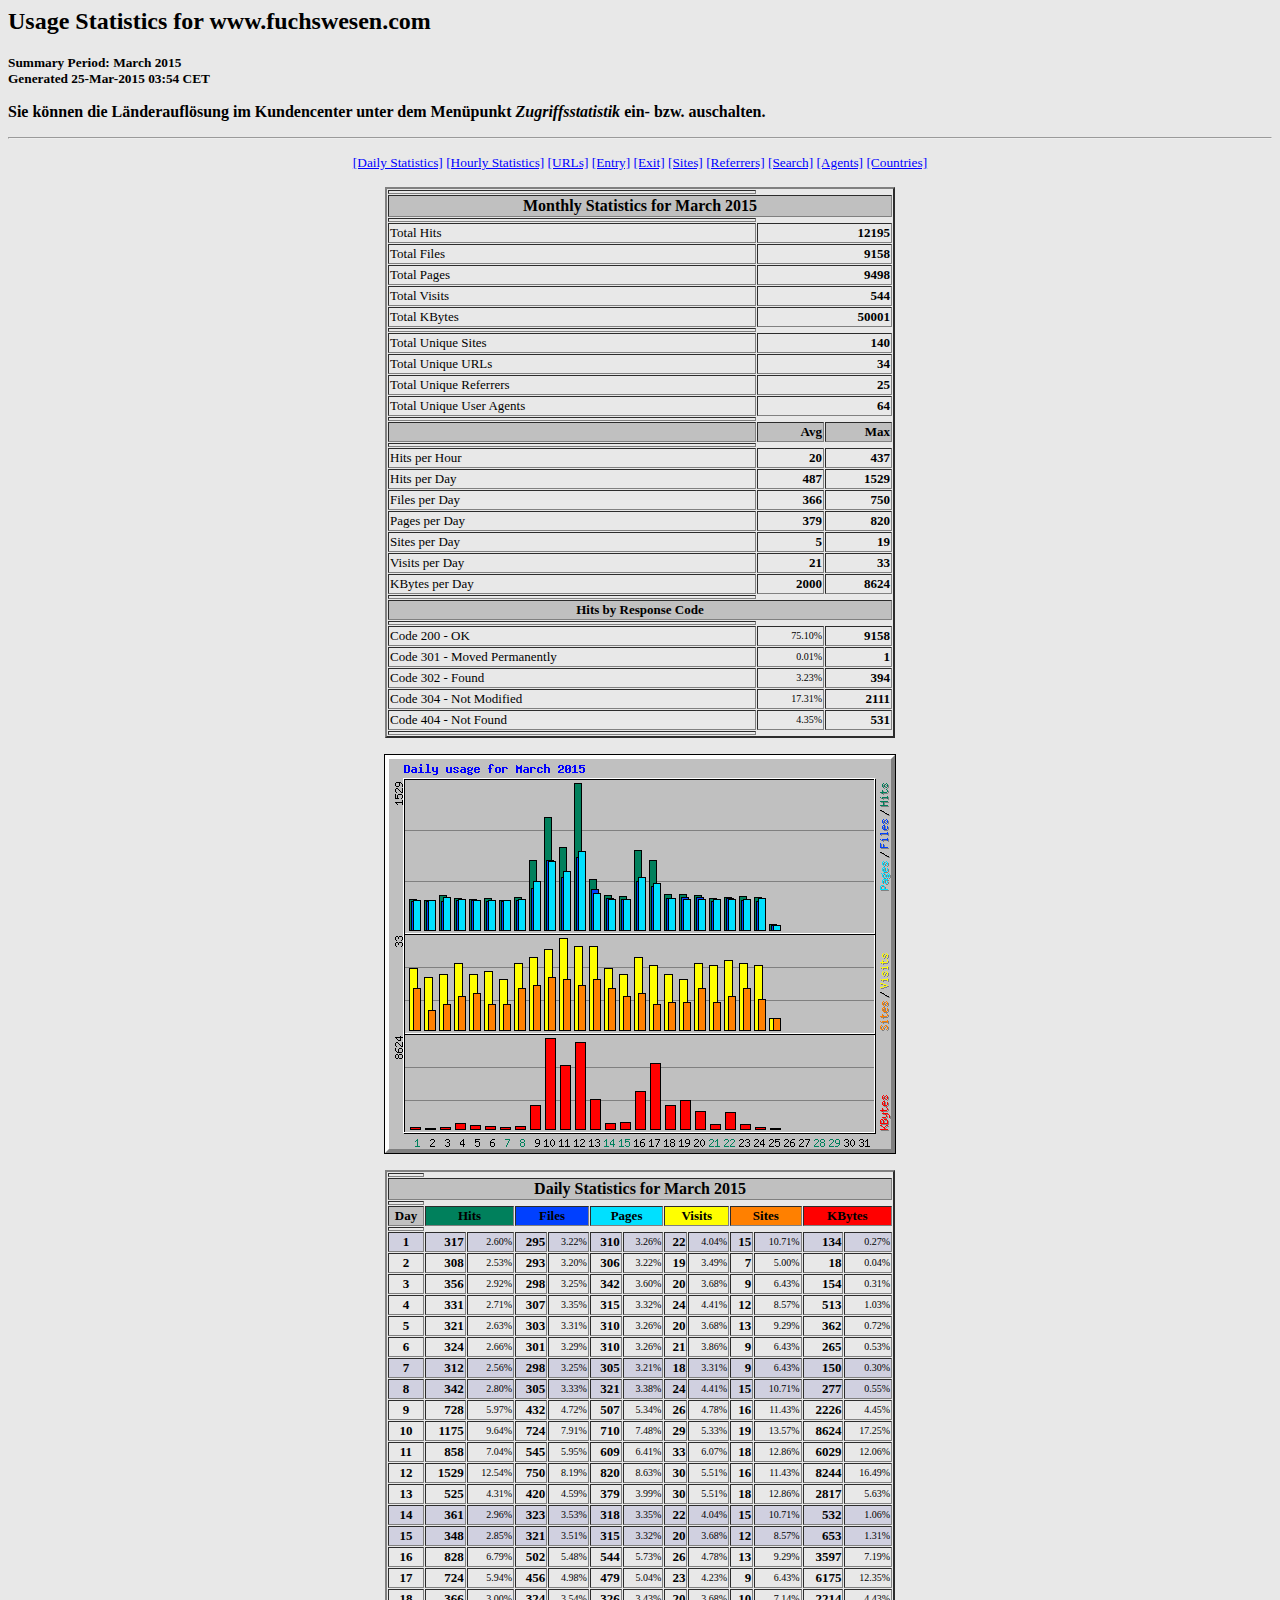
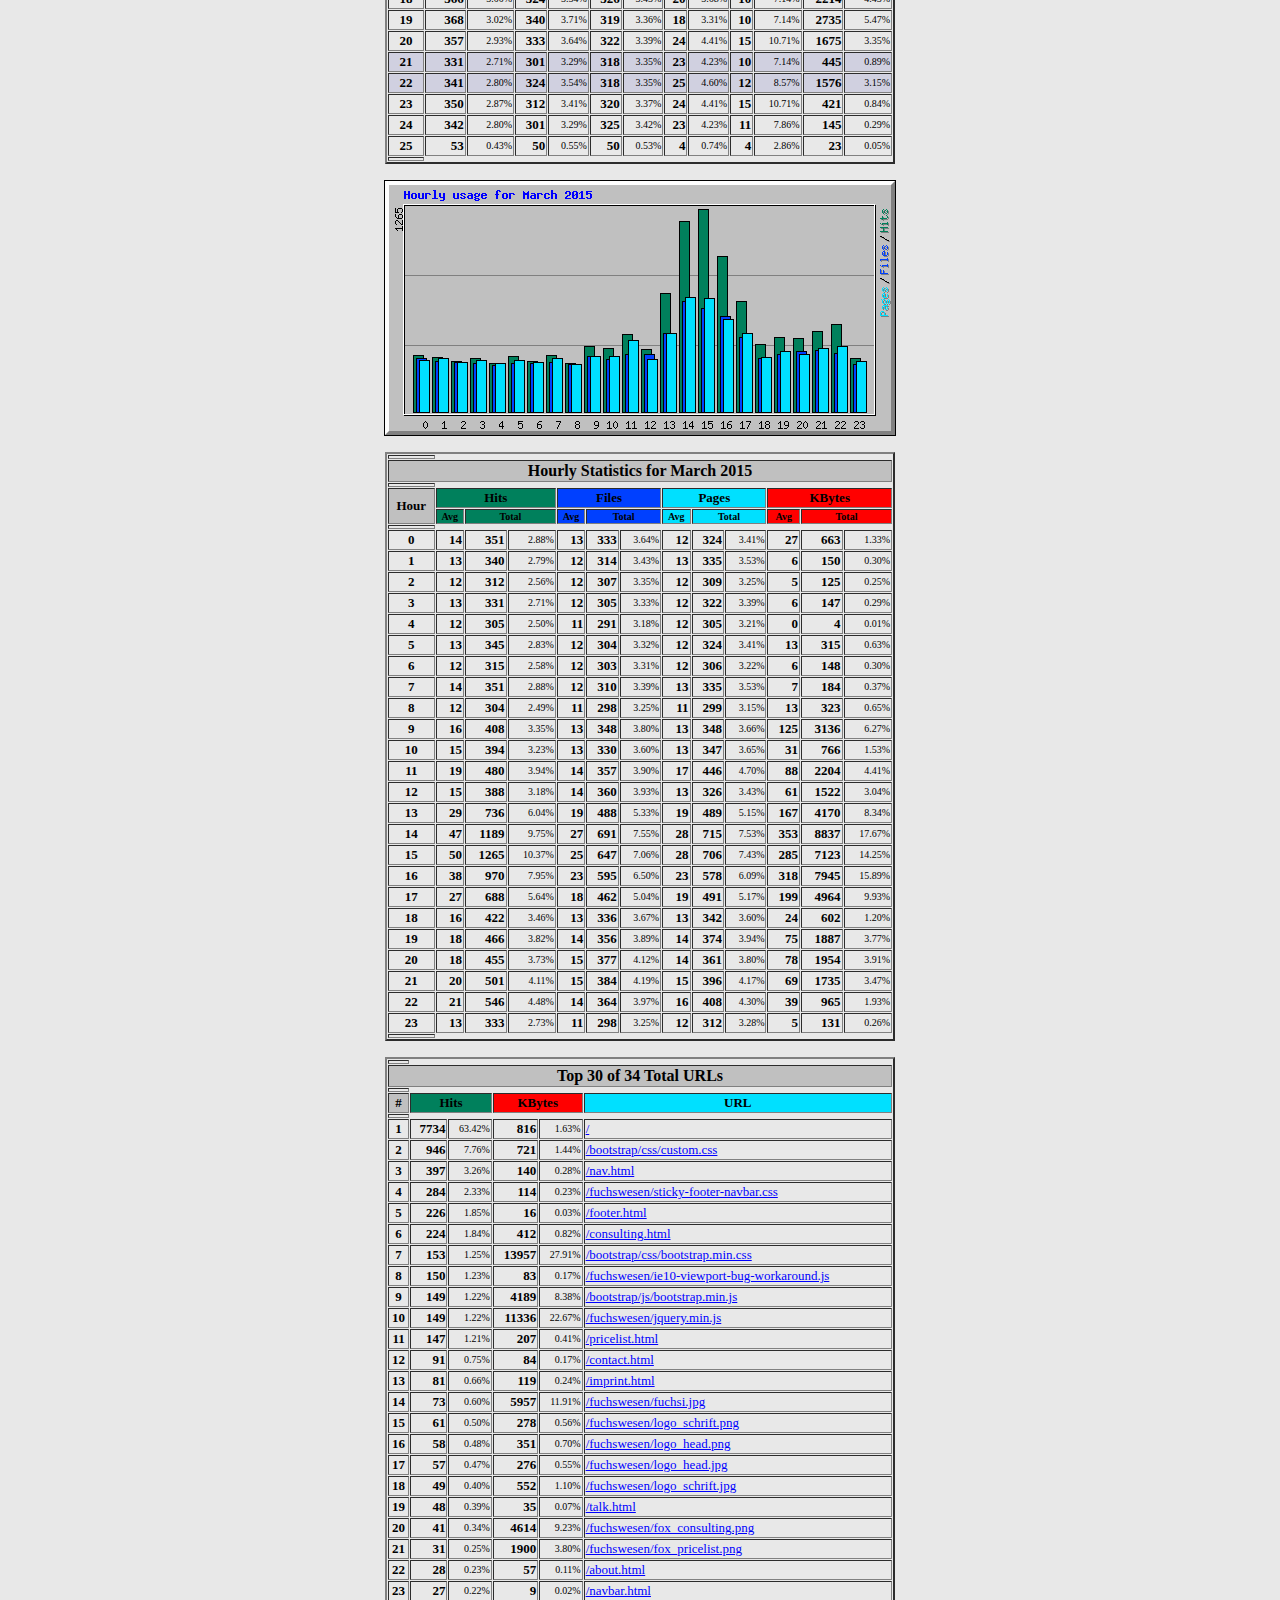
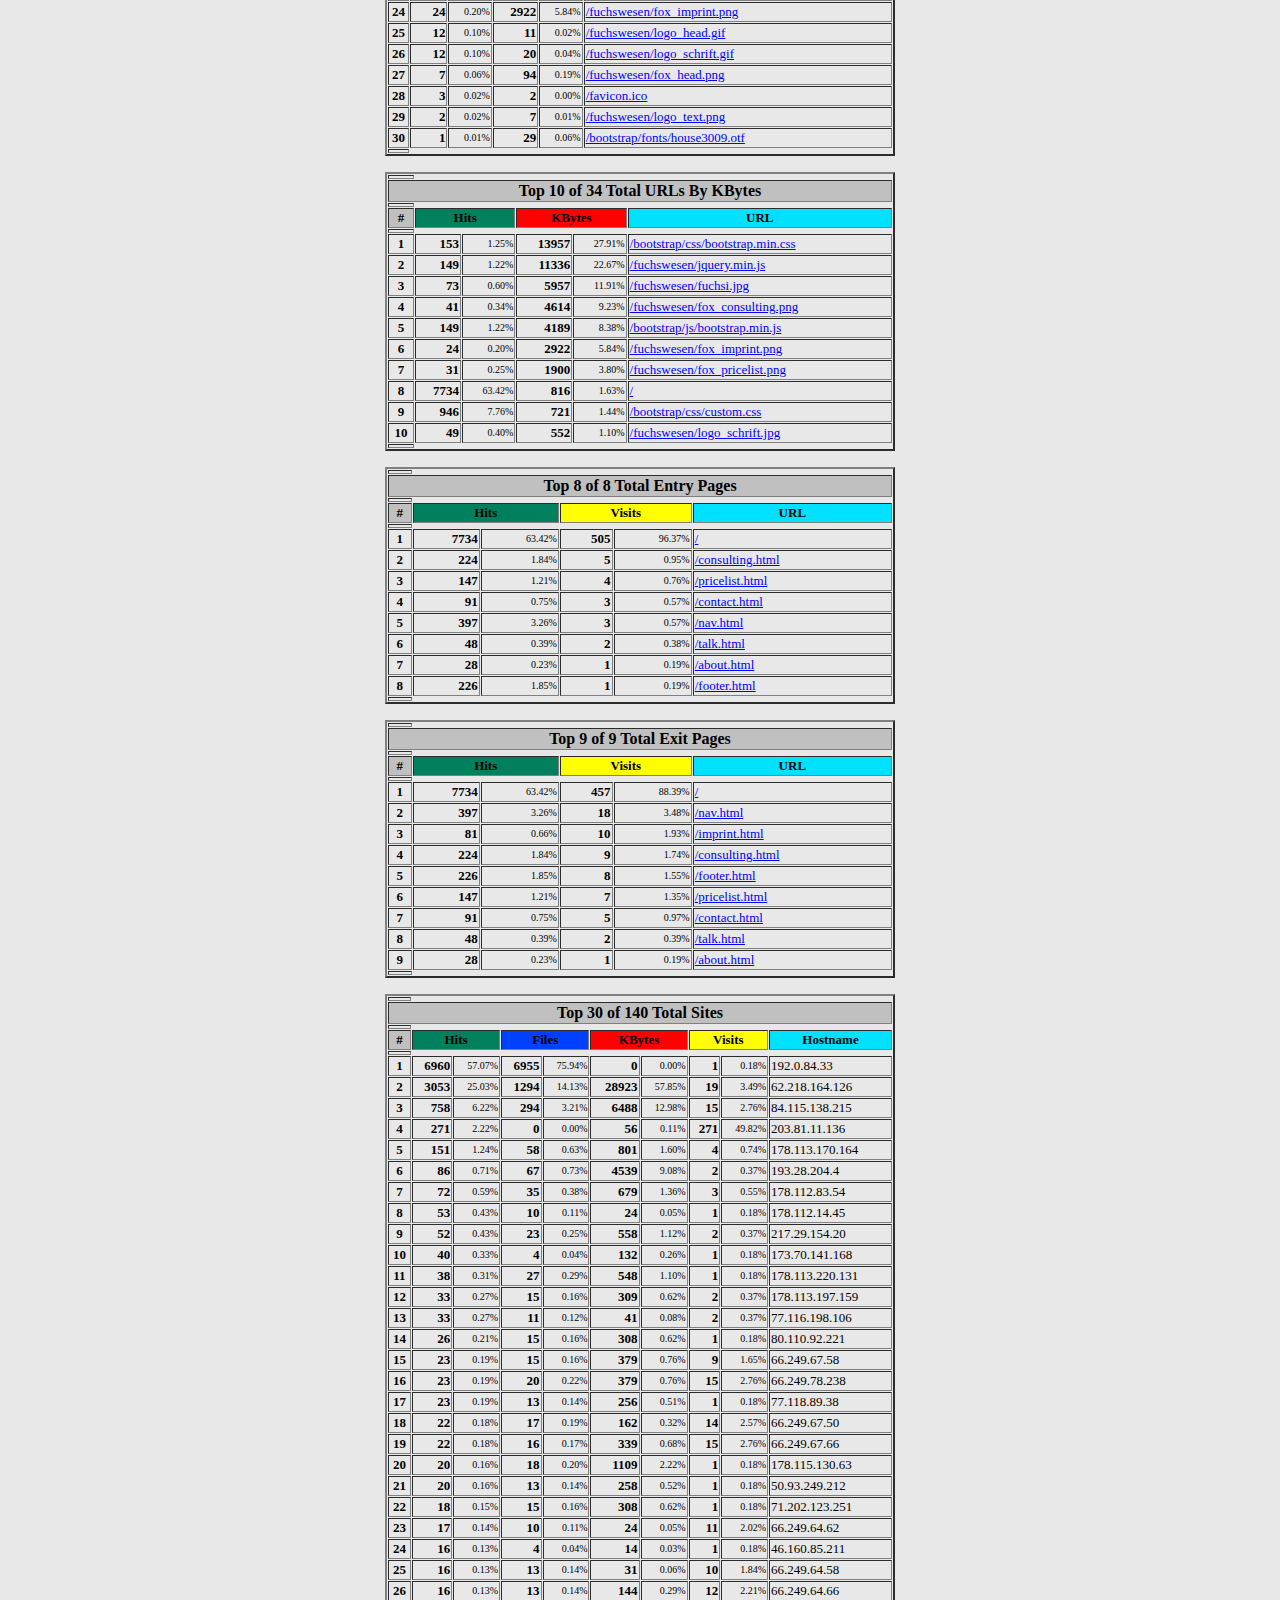
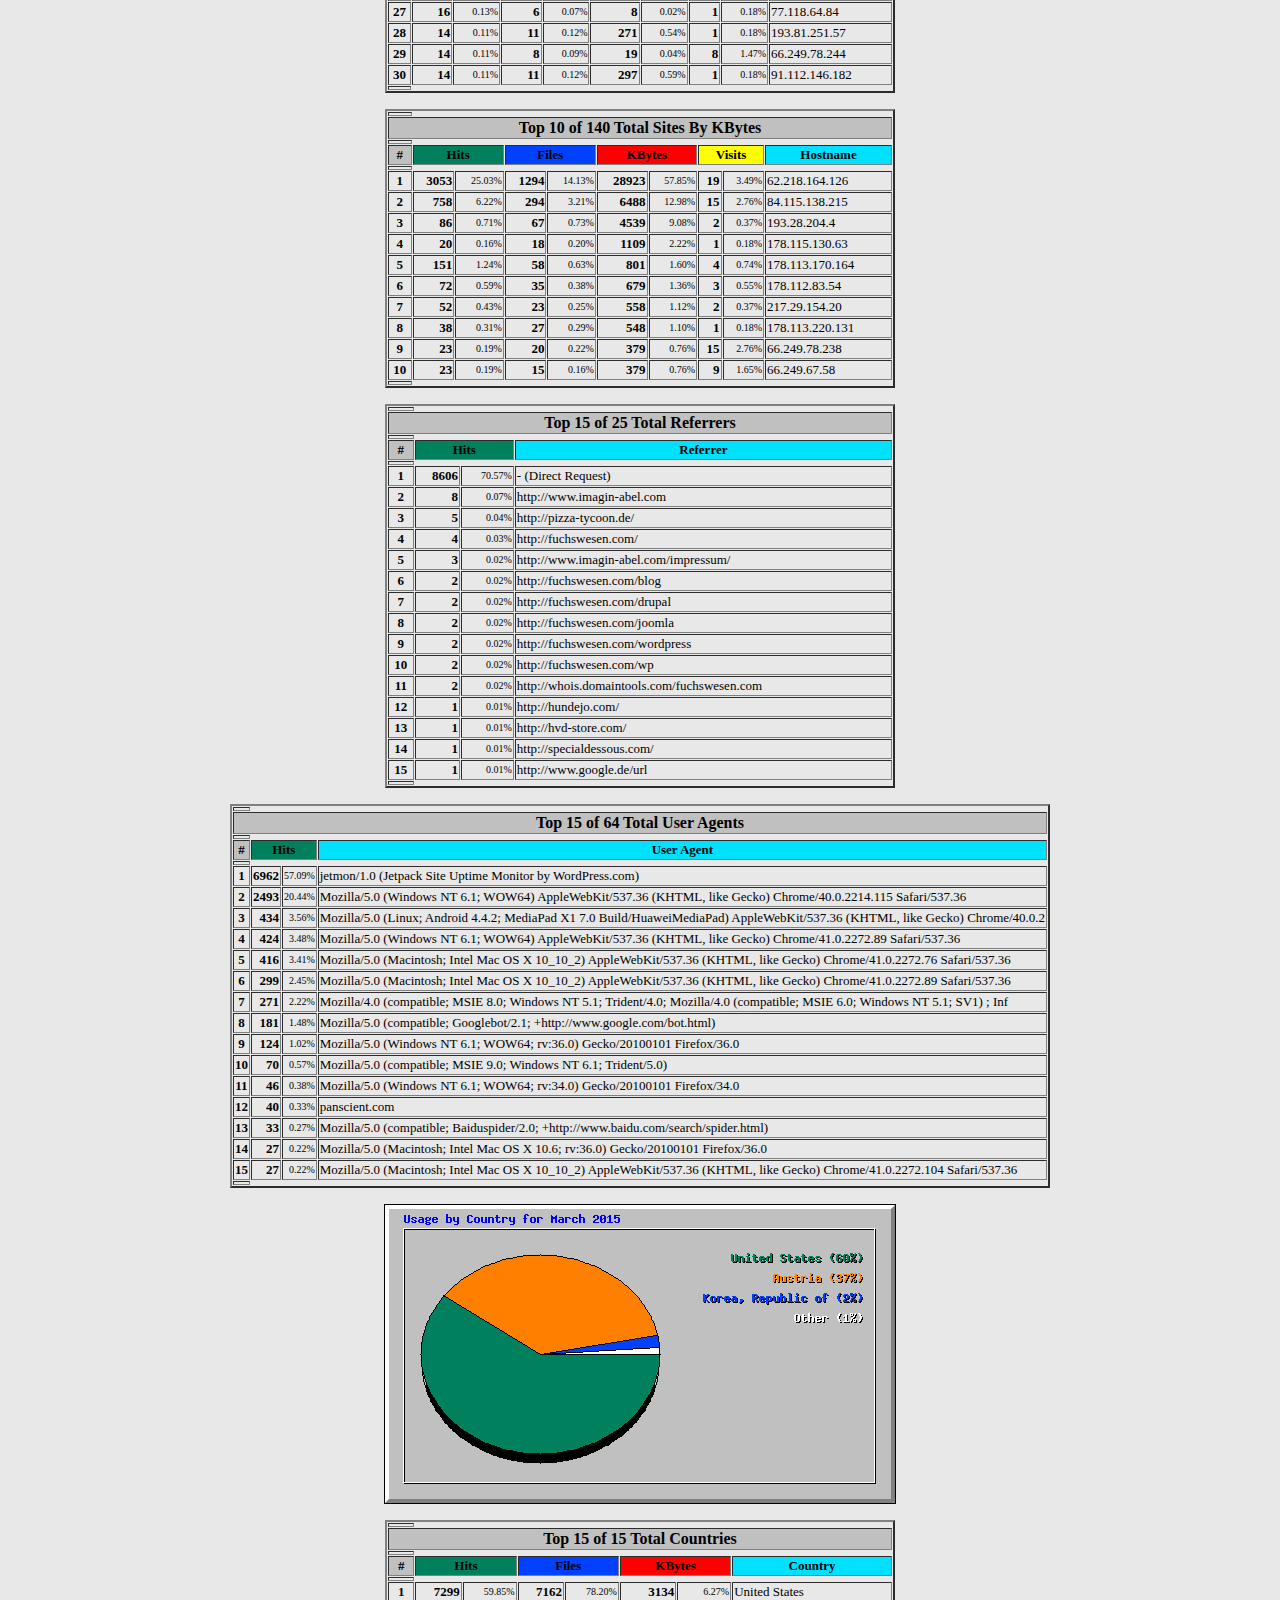
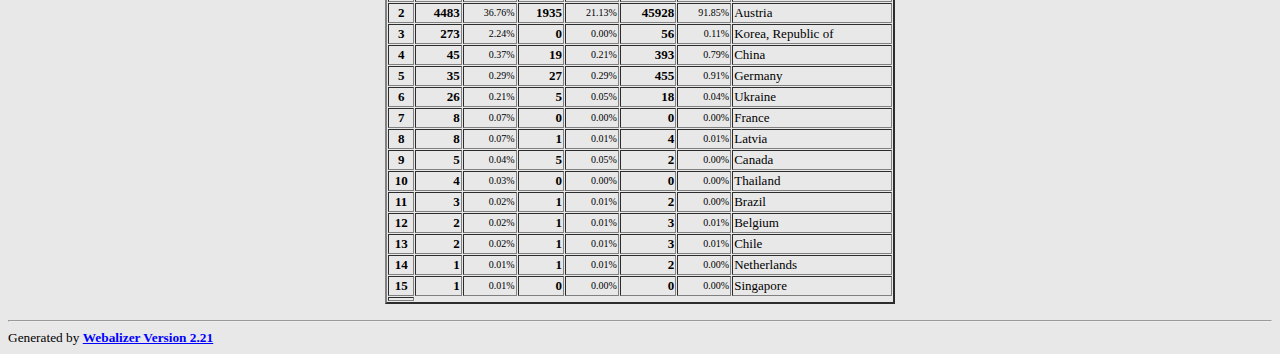
<file: stats/usage_201503.html>
<!DOCTYPE HTML PUBLIC "-//W3C//DTD HTML 4.0 Transitional//EN">

<!-- Generated by The Webalizer  Ver. 2.21-02 -->
<!--                                          -->
<!-- Copyright 1997-2009  Bradford L. Barrett -->
<!--                                          -->
<!-- Distributed under the GNU GPL  Version 2 -->
<!--        Full text may be found at:        -->
<!--         http://www.webalizer.org         -->
<!--                                          -->
<!--  Give the power back to the programmers  -->
<!--   Support the Free Software Foundation   -->
<!--           (http://www.fsf.org)           -->
<!--                                          -->
<!-- *** Generated: 25-Mar-2015 03:54 CET *** -->

<HTML lang="en">
<HEAD>
 <TITLE>Usage Statistics for www.fuchswesen.com - March 2015</TITLE>
</HEAD>

<BODY BGCOLOR="#E8E8E8" TEXT="#000000" LINK="#0000FF" VLINK="#FF0000">
<H2>Usage Statistics for www.fuchswesen.com</H2>
<SMALL><STRONG>
Summary Period: March 2015<BR>
Generated 25-Mar-2015 03:54 CET<BR>
</STRONG></SMALL>
<p><b>Sie k&ouml;nnen die L&auml;nderaufl&ouml;sung
im Kundencenter unter dem Men&uuml;punkt
<i>Zugriffsstatistik</i> ein- bzw. auschalten.</b></p>
<CENTER>
<HR>
<P>
<SMALL>
<A HREF="#DAYSTATS">[Daily Statistics]</A>
<A HREF="#HOURSTATS">[Hourly Statistics]</A>
<A HREF="#TOPURLS">[URLs]</A>
<A HREF="#TOPENTRY">[Entry]</A>
<A HREF="#TOPEXIT">[Exit]</A>
<A HREF="#TOPSITES">[Sites]</A>
<A HREF="#TOPREFS">[Referrers]</A>
<A HREF="#TOPSEARCH">[Search]</A>
<A HREF="#TOPAGENTS">[Agents]</A>
<A HREF="#TOPCTRYS">[Countries]</A>
</SMALL>
<P>
<TABLE WIDTH=510 BORDER=2 CELLSPACING=1 CELLPADDING=1>
<TR><TH HEIGHT=4></TH></TR>
<TR><TH COLSPAN=3 ALIGN=center BGCOLOR="#C0C0C0">Monthly Statistics for March 2015</TH></TR>
<TR><TH HEIGHT=4></TH></TR>
<TR><TD WIDTH=380><FONT SIZE="-1">Total Hits</FONT></TD>
<TD ALIGN=right COLSPAN=2><FONT SIZE="-1"><B>12195</B></FONT></TD></TR>
<TR><TD WIDTH=380><FONT SIZE="-1">Total Files</FONT></TD>
<TD ALIGN=right COLSPAN=2><FONT SIZE="-1"><B>9158</B></FONT></TD></TR>
<TR><TD WIDTH=380><FONT SIZE="-1">Total Pages</FONT></TD>
<TD ALIGN=right COLSPAN=2><FONT SIZE="-1"><B>9498</B></FONT></TD></TR>
<TR><TD WIDTH=380><FONT SIZE="-1">Total Visits</FONT></TD>
<TD ALIGN=right COLSPAN=2><FONT SIZE="-1"><B>544</B></FONT></TD></TR>
<TR><TD WIDTH=380><FONT SIZE="-1">Total KBytes</FONT></TD>
<TD ALIGN=right COLSPAN=2><FONT SIZE="-1"><B>50001</B></FONT></TD></TR>
<TR><TH HEIGHT=4></TH></TR>
<TR><TD WIDTH=380><FONT SIZE="-1">Total Unique Sites</FONT></TD>
<TD ALIGN=right COLSPAN=2><FONT SIZE="-1"><B>140</B></FONT></TD></TR>
<TR><TD WIDTH=380><FONT SIZE="-1">Total Unique URLs</FONT></TD>
<TD ALIGN=right COLSPAN=2><FONT SIZE="-1"><B>34</B></FONT></TD></TR>
<TR><TD WIDTH=380><FONT SIZE="-1">Total Unique Referrers</FONT></TD>
<TD ALIGN=right COLSPAN=2><FONT SIZE="-1"><B>25</B></FONT></TD></TR>
<TR><TD WIDTH=380><FONT SIZE="-1">Total Unique User Agents</FONT></TD>
<TD ALIGN=right COLSPAN=2><FONT SIZE="-1"><B>64</B></FONT></TD></TR>
<TR><TH HEIGHT=4></TH></TR>
<TR><TH WIDTH=380 BGCOLOR="#C0C0C0"><FONT SIZE=-1 COLOR="#C0C0C0">.</FONT></TH>
<TH WIDTH=65 BGCOLOR="#C0C0C0" ALIGN=right><FONT SIZE=-1>Avg </FONT></TH>
<TH WIDTH=65 BGCOLOR="#C0C0C0" ALIGN=right><FONT SIZE=-1>Max </FONT></TH></TR>
<TR><TH HEIGHT=4></TH></TR>
<TR><TD><FONT SIZE="-1">Hits per Hour</FONT></TD>
<TD ALIGN=right WIDTH=65><FONT SIZE="-1"><B>20</B></FONT></TD>
<TD WIDTH=65 ALIGN=right><FONT SIZE=-1><B>437</B></FONT></TD></TR>
<TR><TD><FONT SIZE="-1">Hits per Day</FONT></TD>
<TD ALIGN=right WIDTH=65><FONT SIZE="-1"><B>487</B></FONT></TD>
<TD WIDTH=65 ALIGN=right><FONT SIZE=-1><B>1529</B></FONT></TD></TR>
<TR><TD><FONT SIZE="-1">Files per Day</FONT></TD>
<TD ALIGN=right WIDTH=65><FONT SIZE="-1"><B>366</B></FONT></TD>
<TD WIDTH=65 ALIGN=right><FONT SIZE=-1><B>750</B></FONT></TD></TR>
<TR><TD><FONT SIZE="-1">Pages per Day</FONT></TD>
<TD ALIGN=right WIDTH=65><FONT SIZE="-1"><B>379</B></FONT></TD>
<TD WIDTH=65 ALIGN=right><FONT SIZE=-1><B>820</B></FONT></TD></TR>
<TR><TD><FONT SIZE="-1">Sites per Day</FONT></TD>
<TD ALIGN=right WIDTH=65><FONT SIZE="-1"><B>5</B></FONT></TD>
<TD WIDTH=65 ALIGN=right><FONT SIZE=-1><B>19</B></FONT></TD></TR>
<TR><TD><FONT SIZE="-1">Visits per Day</FONT></TD>
<TD ALIGN=right WIDTH=65><FONT SIZE="-1"><B>21</B></FONT></TD>
<TD WIDTH=65 ALIGN=right><FONT SIZE=-1><B>33</B></FONT></TD></TR>
<TR><TD><FONT SIZE="-1">KBytes per Day</FONT></TD>
<TD ALIGN=right WIDTH=65><FONT SIZE="-1"><B>2000</B></FONT></TD>
<TD WIDTH=65 ALIGN=right><FONT SIZE=-1><B>8624</B></FONT></TD></TR>
<TR><TH HEIGHT=4></TH></TR>
<TR><TH COLSPAN=3 ALIGN=center BGCOLOR="#C0C0C0">
<FONT SIZE="-1">Hits by Response Code</FONT></TH></TR>
<TR><TH HEIGHT=4></TH></TR>
<TR><TD><FONT SIZE="-1">Code 200 - OK</FONT></TD>
<TD ALIGN=right><FONT SIZE="-2">75.10%</FONT></TD>
<TD ALIGN=right><FONT SIZE="-1"><B>9158</B></FONT></TD></TR>
<TR><TD><FONT SIZE="-1">Code 301 - Moved Permanently</FONT></TD>
<TD ALIGN=right><FONT SIZE="-2">0.01%</FONT></TD>
<TD ALIGN=right><FONT SIZE="-1"><B>1</B></FONT></TD></TR>
<TR><TD><FONT SIZE="-1">Code 302 - Found</FONT></TD>
<TD ALIGN=right><FONT SIZE="-2">3.23%</FONT></TD>
<TD ALIGN=right><FONT SIZE="-1"><B>394</B></FONT></TD></TR>
<TR><TD><FONT SIZE="-1">Code 304 - Not Modified</FONT></TD>
<TD ALIGN=right><FONT SIZE="-2">17.31%</FONT></TD>
<TD ALIGN=right><FONT SIZE="-1"><B>2111</B></FONT></TD></TR>
<TR><TD><FONT SIZE="-1">Code 404 - Not Found</FONT></TD>
<TD ALIGN=right><FONT SIZE="-2">4.35%</FONT></TD>
<TD ALIGN=right><FONT SIZE="-1"><B>531</B></FONT></TD></TR>
<TR><TH HEIGHT=4></TH></TR>
</TABLE>
<P>
<A NAME="DAYSTATS"></A>
<IMG SRC="daily_usage_201503.png" ALT="Daily usage for March 2015" HEIGHT=400 WIDTH=512><P>
<TABLE WIDTH=510 BORDER=2 CELLSPACING=1 CELLPADDING=1>
<TR><TH HEIGHT=4></TH></TR>
<TR><TH BGCOLOR="#C0C0C0" COLSPAN=13 ALIGN=center>Daily Statistics for March 2015</TH></TR>
<TR><TH HEIGHT=4></TH></TR>
<TR><TH ALIGN=center BGCOLOR="#C0C0C0"><FONT SIZE="-1">Day</FONT></TH>
<TH ALIGN=center BGCOLOR="#00805c" COLSPAN=2><FONT SIZE="-1">Hits</FONT></TH>
<TH ALIGN=center BGCOLOR="#0040ff" COLSPAN=2><FONT SIZE="-1">Files</FONT></TH>
<TH ALIGN=center BGCOLOR="#00e0ff" COLSPAN=2><FONT SIZE="-1">Pages</FONT></TH>
<TH ALIGN=center BGCOLOR="#ffff00" COLSPAN=2><FONT SIZE="-1">Visits</FONT></TH>
<TH ALIGN=center BGCOLOR="#ff8000" COLSPAN=2><FONT SIZE="-1">Sites</FONT></TH>
<TH ALIGN=center BGCOLOR="#ff0000" COLSPAN=2><FONT SIZE="-1">KBytes</FONT></TH></TR>
<TR><TH HEIGHT=4></TH></TR>
<TR BGCOLOR="#D0D0E0"><TD ALIGN=center><FONT SIZE="-1"><B>1</B></FONT></TD>
<TD ALIGN=right><FONT SIZE="-1"><B>317</B></FONT></TD>
<TD ALIGN=right><FONT SIZE="-2">2.60%</FONT></TD>
<TD ALIGN=right><FONT SIZE="-1"><B>295</B></FONT></TD>
<TD ALIGN=right><FONT SIZE="-2">3.22%</FONT></TD>
<TD ALIGN=right><FONT SIZE="-1"><B>310</B></FONT></TD>
<TD ALIGN=right><FONT SIZE="-2">3.26%</FONT></TD>
<TD ALIGN=right><FONT SIZE="-1"><B>22</B></FONT></TD>
<TD ALIGN=right><FONT SIZE="-2">4.04%</FONT></TD>
<TD ALIGN=right><FONT SIZE="-1"><B>15</B></FONT></TD>
<TD ALIGN=right><FONT SIZE="-2">10.71%</FONT></TD>
<TD ALIGN=right><FONT SIZE="-1"><B>134</B></FONT></TD>
<TD ALIGN=right><FONT SIZE="-2">0.27%</FONT></TD></TR>
<TR><TD ALIGN=center><FONT SIZE="-1"><B>2</B></FONT></TD>
<TD ALIGN=right><FONT SIZE="-1"><B>308</B></FONT></TD>
<TD ALIGN=right><FONT SIZE="-2">2.53%</FONT></TD>
<TD ALIGN=right><FONT SIZE="-1"><B>293</B></FONT></TD>
<TD ALIGN=right><FONT SIZE="-2">3.20%</FONT></TD>
<TD ALIGN=right><FONT SIZE="-1"><B>306</B></FONT></TD>
<TD ALIGN=right><FONT SIZE="-2">3.22%</FONT></TD>
<TD ALIGN=right><FONT SIZE="-1"><B>19</B></FONT></TD>
<TD ALIGN=right><FONT SIZE="-2">3.49%</FONT></TD>
<TD ALIGN=right><FONT SIZE="-1"><B>7</B></FONT></TD>
<TD ALIGN=right><FONT SIZE="-2">5.00%</FONT></TD>
<TD ALIGN=right><FONT SIZE="-1"><B>18</B></FONT></TD>
<TD ALIGN=right><FONT SIZE="-2">0.04%</FONT></TD></TR>
<TR><TD ALIGN=center><FONT SIZE="-1"><B>3</B></FONT></TD>
<TD ALIGN=right><FONT SIZE="-1"><B>356</B></FONT></TD>
<TD ALIGN=right><FONT SIZE="-2">2.92%</FONT></TD>
<TD ALIGN=right><FONT SIZE="-1"><B>298</B></FONT></TD>
<TD ALIGN=right><FONT SIZE="-2">3.25%</FONT></TD>
<TD ALIGN=right><FONT SIZE="-1"><B>342</B></FONT></TD>
<TD ALIGN=right><FONT SIZE="-2">3.60%</FONT></TD>
<TD ALIGN=right><FONT SIZE="-1"><B>20</B></FONT></TD>
<TD ALIGN=right><FONT SIZE="-2">3.68%</FONT></TD>
<TD ALIGN=right><FONT SIZE="-1"><B>9</B></FONT></TD>
<TD ALIGN=right><FONT SIZE="-2">6.43%</FONT></TD>
<TD ALIGN=right><FONT SIZE="-1"><B>154</B></FONT></TD>
<TD ALIGN=right><FONT SIZE="-2">0.31%</FONT></TD></TR>
<TR><TD ALIGN=center><FONT SIZE="-1"><B>4</B></FONT></TD>
<TD ALIGN=right><FONT SIZE="-1"><B>331</B></FONT></TD>
<TD ALIGN=right><FONT SIZE="-2">2.71%</FONT></TD>
<TD ALIGN=right><FONT SIZE="-1"><B>307</B></FONT></TD>
<TD ALIGN=right><FONT SIZE="-2">3.35%</FONT></TD>
<TD ALIGN=right><FONT SIZE="-1"><B>315</B></FONT></TD>
<TD ALIGN=right><FONT SIZE="-2">3.32%</FONT></TD>
<TD ALIGN=right><FONT SIZE="-1"><B>24</B></FONT></TD>
<TD ALIGN=right><FONT SIZE="-2">4.41%</FONT></TD>
<TD ALIGN=right><FONT SIZE="-1"><B>12</B></FONT></TD>
<TD ALIGN=right><FONT SIZE="-2">8.57%</FONT></TD>
<TD ALIGN=right><FONT SIZE="-1"><B>513</B></FONT></TD>
<TD ALIGN=right><FONT SIZE="-2">1.03%</FONT></TD></TR>
<TR><TD ALIGN=center><FONT SIZE="-1"><B>5</B></FONT></TD>
<TD ALIGN=right><FONT SIZE="-1"><B>321</B></FONT></TD>
<TD ALIGN=right><FONT SIZE="-2">2.63%</FONT></TD>
<TD ALIGN=right><FONT SIZE="-1"><B>303</B></FONT></TD>
<TD ALIGN=right><FONT SIZE="-2">3.31%</FONT></TD>
<TD ALIGN=right><FONT SIZE="-1"><B>310</B></FONT></TD>
<TD ALIGN=right><FONT SIZE="-2">3.26%</FONT></TD>
<TD ALIGN=right><FONT SIZE="-1"><B>20</B></FONT></TD>
<TD ALIGN=right><FONT SIZE="-2">3.68%</FONT></TD>
<TD ALIGN=right><FONT SIZE="-1"><B>13</B></FONT></TD>
<TD ALIGN=right><FONT SIZE="-2">9.29%</FONT></TD>
<TD ALIGN=right><FONT SIZE="-1"><B>362</B></FONT></TD>
<TD ALIGN=right><FONT SIZE="-2">0.72%</FONT></TD></TR>
<TR><TD ALIGN=center><FONT SIZE="-1"><B>6</B></FONT></TD>
<TD ALIGN=right><FONT SIZE="-1"><B>324</B></FONT></TD>
<TD ALIGN=right><FONT SIZE="-2">2.66%</FONT></TD>
<TD ALIGN=right><FONT SIZE="-1"><B>301</B></FONT></TD>
<TD ALIGN=right><FONT SIZE="-2">3.29%</FONT></TD>
<TD ALIGN=right><FONT SIZE="-1"><B>310</B></FONT></TD>
<TD ALIGN=right><FONT SIZE="-2">3.26%</FONT></TD>
<TD ALIGN=right><FONT SIZE="-1"><B>21</B></FONT></TD>
<TD ALIGN=right><FONT SIZE="-2">3.86%</FONT></TD>
<TD ALIGN=right><FONT SIZE="-1"><B>9</B></FONT></TD>
<TD ALIGN=right><FONT SIZE="-2">6.43%</FONT></TD>
<TD ALIGN=right><FONT SIZE="-1"><B>265</B></FONT></TD>
<TD ALIGN=right><FONT SIZE="-2">0.53%</FONT></TD></TR>
<TR BGCOLOR="#D0D0E0"><TD ALIGN=center><FONT SIZE="-1"><B>7</B></FONT></TD>
<TD ALIGN=right><FONT SIZE="-1"><B>312</B></FONT></TD>
<TD ALIGN=right><FONT SIZE="-2">2.56%</FONT></TD>
<TD ALIGN=right><FONT SIZE="-1"><B>298</B></FONT></TD>
<TD ALIGN=right><FONT SIZE="-2">3.25%</FONT></TD>
<TD ALIGN=right><FONT SIZE="-1"><B>305</B></FONT></TD>
<TD ALIGN=right><FONT SIZE="-2">3.21%</FONT></TD>
<TD ALIGN=right><FONT SIZE="-1"><B>18</B></FONT></TD>
<TD ALIGN=right><FONT SIZE="-2">3.31%</FONT></TD>
<TD ALIGN=right><FONT SIZE="-1"><B>9</B></FONT></TD>
<TD ALIGN=right><FONT SIZE="-2">6.43%</FONT></TD>
<TD ALIGN=right><FONT SIZE="-1"><B>150</B></FONT></TD>
<TD ALIGN=right><FONT SIZE="-2">0.30%</FONT></TD></TR>
<TR BGCOLOR="#D0D0E0"><TD ALIGN=center><FONT SIZE="-1"><B>8</B></FONT></TD>
<TD ALIGN=right><FONT SIZE="-1"><B>342</B></FONT></TD>
<TD ALIGN=right><FONT SIZE="-2">2.80%</FONT></TD>
<TD ALIGN=right><FONT SIZE="-1"><B>305</B></FONT></TD>
<TD ALIGN=right><FONT SIZE="-2">3.33%</FONT></TD>
<TD ALIGN=right><FONT SIZE="-1"><B>321</B></FONT></TD>
<TD ALIGN=right><FONT SIZE="-2">3.38%</FONT></TD>
<TD ALIGN=right><FONT SIZE="-1"><B>24</B></FONT></TD>
<TD ALIGN=right><FONT SIZE="-2">4.41%</FONT></TD>
<TD ALIGN=right><FONT SIZE="-1"><B>15</B></FONT></TD>
<TD ALIGN=right><FONT SIZE="-2">10.71%</FONT></TD>
<TD ALIGN=right><FONT SIZE="-1"><B>277</B></FONT></TD>
<TD ALIGN=right><FONT SIZE="-2">0.55%</FONT></TD></TR>
<TR><TD ALIGN=center><FONT SIZE="-1"><B>9</B></FONT></TD>
<TD ALIGN=right><FONT SIZE="-1"><B>728</B></FONT></TD>
<TD ALIGN=right><FONT SIZE="-2">5.97%</FONT></TD>
<TD ALIGN=right><FONT SIZE="-1"><B>432</B></FONT></TD>
<TD ALIGN=right><FONT SIZE="-2">4.72%</FONT></TD>
<TD ALIGN=right><FONT SIZE="-1"><B>507</B></FONT></TD>
<TD ALIGN=right><FONT SIZE="-2">5.34%</FONT></TD>
<TD ALIGN=right><FONT SIZE="-1"><B>26</B></FONT></TD>
<TD ALIGN=right><FONT SIZE="-2">4.78%</FONT></TD>
<TD ALIGN=right><FONT SIZE="-1"><B>16</B></FONT></TD>
<TD ALIGN=right><FONT SIZE="-2">11.43%</FONT></TD>
<TD ALIGN=right><FONT SIZE="-1"><B>2226</B></FONT></TD>
<TD ALIGN=right><FONT SIZE="-2">4.45%</FONT></TD></TR>
<TR><TD ALIGN=center><FONT SIZE="-1"><B>10</B></FONT></TD>
<TD ALIGN=right><FONT SIZE="-1"><B>1175</B></FONT></TD>
<TD ALIGN=right><FONT SIZE="-2">9.64%</FONT></TD>
<TD ALIGN=right><FONT SIZE="-1"><B>724</B></FONT></TD>
<TD ALIGN=right><FONT SIZE="-2">7.91%</FONT></TD>
<TD ALIGN=right><FONT SIZE="-1"><B>710</B></FONT></TD>
<TD ALIGN=right><FONT SIZE="-2">7.48%</FONT></TD>
<TD ALIGN=right><FONT SIZE="-1"><B>29</B></FONT></TD>
<TD ALIGN=right><FONT SIZE="-2">5.33%</FONT></TD>
<TD ALIGN=right><FONT SIZE="-1"><B>19</B></FONT></TD>
<TD ALIGN=right><FONT SIZE="-2">13.57%</FONT></TD>
<TD ALIGN=right><FONT SIZE="-1"><B>8624</B></FONT></TD>
<TD ALIGN=right><FONT SIZE="-2">17.25%</FONT></TD></TR>
<TR><TD ALIGN=center><FONT SIZE="-1"><B>11</B></FONT></TD>
<TD ALIGN=right><FONT SIZE="-1"><B>858</B></FONT></TD>
<TD ALIGN=right><FONT SIZE="-2">7.04%</FONT></TD>
<TD ALIGN=right><FONT SIZE="-1"><B>545</B></FONT></TD>
<TD ALIGN=right><FONT SIZE="-2">5.95%</FONT></TD>
<TD ALIGN=right><FONT SIZE="-1"><B>609</B></FONT></TD>
<TD ALIGN=right><FONT SIZE="-2">6.41%</FONT></TD>
<TD ALIGN=right><FONT SIZE="-1"><B>33</B></FONT></TD>
<TD ALIGN=right><FONT SIZE="-2">6.07%</FONT></TD>
<TD ALIGN=right><FONT SIZE="-1"><B>18</B></FONT></TD>
<TD ALIGN=right><FONT SIZE="-2">12.86%</FONT></TD>
<TD ALIGN=right><FONT SIZE="-1"><B>6029</B></FONT></TD>
<TD ALIGN=right><FONT SIZE="-2">12.06%</FONT></TD></TR>
<TR><TD ALIGN=center><FONT SIZE="-1"><B>12</B></FONT></TD>
<TD ALIGN=right><FONT SIZE="-1"><B>1529</B></FONT></TD>
<TD ALIGN=right><FONT SIZE="-2">12.54%</FONT></TD>
<TD ALIGN=right><FONT SIZE="-1"><B>750</B></FONT></TD>
<TD ALIGN=right><FONT SIZE="-2">8.19%</FONT></TD>
<TD ALIGN=right><FONT SIZE="-1"><B>820</B></FONT></TD>
<TD ALIGN=right><FONT SIZE="-2">8.63%</FONT></TD>
<TD ALIGN=right><FONT SIZE="-1"><B>30</B></FONT></TD>
<TD ALIGN=right><FONT SIZE="-2">5.51%</FONT></TD>
<TD ALIGN=right><FONT SIZE="-1"><B>16</B></FONT></TD>
<TD ALIGN=right><FONT SIZE="-2">11.43%</FONT></TD>
<TD ALIGN=right><FONT SIZE="-1"><B>8244</B></FONT></TD>
<TD ALIGN=right><FONT SIZE="-2">16.49%</FONT></TD></TR>
<TR><TD ALIGN=center><FONT SIZE="-1"><B>13</B></FONT></TD>
<TD ALIGN=right><FONT SIZE="-1"><B>525</B></FONT></TD>
<TD ALIGN=right><FONT SIZE="-2">4.31%</FONT></TD>
<TD ALIGN=right><FONT SIZE="-1"><B>420</B></FONT></TD>
<TD ALIGN=right><FONT SIZE="-2">4.59%</FONT></TD>
<TD ALIGN=right><FONT SIZE="-1"><B>379</B></FONT></TD>
<TD ALIGN=right><FONT SIZE="-2">3.99%</FONT></TD>
<TD ALIGN=right><FONT SIZE="-1"><B>30</B></FONT></TD>
<TD ALIGN=right><FONT SIZE="-2">5.51%</FONT></TD>
<TD ALIGN=right><FONT SIZE="-1"><B>18</B></FONT></TD>
<TD ALIGN=right><FONT SIZE="-2">12.86%</FONT></TD>
<TD ALIGN=right><FONT SIZE="-1"><B>2817</B></FONT></TD>
<TD ALIGN=right><FONT SIZE="-2">5.63%</FONT></TD></TR>
<TR BGCOLOR="#D0D0E0"><TD ALIGN=center><FONT SIZE="-1"><B>14</B></FONT></TD>
<TD ALIGN=right><FONT SIZE="-1"><B>361</B></FONT></TD>
<TD ALIGN=right><FONT SIZE="-2">2.96%</FONT></TD>
<TD ALIGN=right><FONT SIZE="-1"><B>323</B></FONT></TD>
<TD ALIGN=right><FONT SIZE="-2">3.53%</FONT></TD>
<TD ALIGN=right><FONT SIZE="-1"><B>318</B></FONT></TD>
<TD ALIGN=right><FONT SIZE="-2">3.35%</FONT></TD>
<TD ALIGN=right><FONT SIZE="-1"><B>22</B></FONT></TD>
<TD ALIGN=right><FONT SIZE="-2">4.04%</FONT></TD>
<TD ALIGN=right><FONT SIZE="-1"><B>15</B></FONT></TD>
<TD ALIGN=right><FONT SIZE="-2">10.71%</FONT></TD>
<TD ALIGN=right><FONT SIZE="-1"><B>532</B></FONT></TD>
<TD ALIGN=right><FONT SIZE="-2">1.06%</FONT></TD></TR>
<TR BGCOLOR="#D0D0E0"><TD ALIGN=center><FONT SIZE="-1"><B>15</B></FONT></TD>
<TD ALIGN=right><FONT SIZE="-1"><B>348</B></FONT></TD>
<TD ALIGN=right><FONT SIZE="-2">2.85%</FONT></TD>
<TD ALIGN=right><FONT SIZE="-1"><B>321</B></FONT></TD>
<TD ALIGN=right><FONT SIZE="-2">3.51%</FONT></TD>
<TD ALIGN=right><FONT SIZE="-1"><B>315</B></FONT></TD>
<TD ALIGN=right><FONT SIZE="-2">3.32%</FONT></TD>
<TD ALIGN=right><FONT SIZE="-1"><B>20</B></FONT></TD>
<TD ALIGN=right><FONT SIZE="-2">3.68%</FONT></TD>
<TD ALIGN=right><FONT SIZE="-1"><B>12</B></FONT></TD>
<TD ALIGN=right><FONT SIZE="-2">8.57%</FONT></TD>
<TD ALIGN=right><FONT SIZE="-1"><B>653</B></FONT></TD>
<TD ALIGN=right><FONT SIZE="-2">1.31%</FONT></TD></TR>
<TR><TD ALIGN=center><FONT SIZE="-1"><B>16</B></FONT></TD>
<TD ALIGN=right><FONT SIZE="-1"><B>828</B></FONT></TD>
<TD ALIGN=right><FONT SIZE="-2">6.79%</FONT></TD>
<TD ALIGN=right><FONT SIZE="-1"><B>502</B></FONT></TD>
<TD ALIGN=right><FONT SIZE="-2">5.48%</FONT></TD>
<TD ALIGN=right><FONT SIZE="-1"><B>544</B></FONT></TD>
<TD ALIGN=right><FONT SIZE="-2">5.73%</FONT></TD>
<TD ALIGN=right><FONT SIZE="-1"><B>26</B></FONT></TD>
<TD ALIGN=right><FONT SIZE="-2">4.78%</FONT></TD>
<TD ALIGN=right><FONT SIZE="-1"><B>13</B></FONT></TD>
<TD ALIGN=right><FONT SIZE="-2">9.29%</FONT></TD>
<TD ALIGN=right><FONT SIZE="-1"><B>3597</B></FONT></TD>
<TD ALIGN=right><FONT SIZE="-2">7.19%</FONT></TD></TR>
<TR><TD ALIGN=center><FONT SIZE="-1"><B>17</B></FONT></TD>
<TD ALIGN=right><FONT SIZE="-1"><B>724</B></FONT></TD>
<TD ALIGN=right><FONT SIZE="-2">5.94%</FONT></TD>
<TD ALIGN=right><FONT SIZE="-1"><B>456</B></FONT></TD>
<TD ALIGN=right><FONT SIZE="-2">4.98%</FONT></TD>
<TD ALIGN=right><FONT SIZE="-1"><B>479</B></FONT></TD>
<TD ALIGN=right><FONT SIZE="-2">5.04%</FONT></TD>
<TD ALIGN=right><FONT SIZE="-1"><B>23</B></FONT></TD>
<TD ALIGN=right><FONT SIZE="-2">4.23%</FONT></TD>
<TD ALIGN=right><FONT SIZE="-1"><B>9</B></FONT></TD>
<TD ALIGN=right><FONT SIZE="-2">6.43%</FONT></TD>
<TD ALIGN=right><FONT SIZE="-1"><B>6175</B></FONT></TD>
<TD ALIGN=right><FONT SIZE="-2">12.35%</FONT></TD></TR>
<TR><TD ALIGN=center><FONT SIZE="-1"><B>18</B></FONT></TD>
<TD ALIGN=right><FONT SIZE="-1"><B>366</B></FONT></TD>
<TD ALIGN=right><FONT SIZE="-2">3.00%</FONT></TD>
<TD ALIGN=right><FONT SIZE="-1"><B>324</B></FONT></TD>
<TD ALIGN=right><FONT SIZE="-2">3.54%</FONT></TD>
<TD ALIGN=right><FONT SIZE="-1"><B>326</B></FONT></TD>
<TD ALIGN=right><FONT SIZE="-2">3.43%</FONT></TD>
<TD ALIGN=right><FONT SIZE="-1"><B>20</B></FONT></TD>
<TD ALIGN=right><FONT SIZE="-2">3.68%</FONT></TD>
<TD ALIGN=right><FONT SIZE="-1"><B>10</B></FONT></TD>
<TD ALIGN=right><FONT SIZE="-2">7.14%</FONT></TD>
<TD ALIGN=right><FONT SIZE="-1"><B>2214</B></FONT></TD>
<TD ALIGN=right><FONT SIZE="-2">4.43%</FONT></TD></TR>
<TR><TD ALIGN=center><FONT SIZE="-1"><B>19</B></FONT></TD>
<TD ALIGN=right><FONT SIZE="-1"><B>368</B></FONT></TD>
<TD ALIGN=right><FONT SIZE="-2">3.02%</FONT></TD>
<TD ALIGN=right><FONT SIZE="-1"><B>340</B></FONT></TD>
<TD ALIGN=right><FONT SIZE="-2">3.71%</FONT></TD>
<TD ALIGN=right><FONT SIZE="-1"><B>319</B></FONT></TD>
<TD ALIGN=right><FONT SIZE="-2">3.36%</FONT></TD>
<TD ALIGN=right><FONT SIZE="-1"><B>18</B></FONT></TD>
<TD ALIGN=right><FONT SIZE="-2">3.31%</FONT></TD>
<TD ALIGN=right><FONT SIZE="-1"><B>10</B></FONT></TD>
<TD ALIGN=right><FONT SIZE="-2">7.14%</FONT></TD>
<TD ALIGN=right><FONT SIZE="-1"><B>2735</B></FONT></TD>
<TD ALIGN=right><FONT SIZE="-2">5.47%</FONT></TD></TR>
<TR><TD ALIGN=center><FONT SIZE="-1"><B>20</B></FONT></TD>
<TD ALIGN=right><FONT SIZE="-1"><B>357</B></FONT></TD>
<TD ALIGN=right><FONT SIZE="-2">2.93%</FONT></TD>
<TD ALIGN=right><FONT SIZE="-1"><B>333</B></FONT></TD>
<TD ALIGN=right><FONT SIZE="-2">3.64%</FONT></TD>
<TD ALIGN=right><FONT SIZE="-1"><B>322</B></FONT></TD>
<TD ALIGN=right><FONT SIZE="-2">3.39%</FONT></TD>
<TD ALIGN=right><FONT SIZE="-1"><B>24</B></FONT></TD>
<TD ALIGN=right><FONT SIZE="-2">4.41%</FONT></TD>
<TD ALIGN=right><FONT SIZE="-1"><B>15</B></FONT></TD>
<TD ALIGN=right><FONT SIZE="-2">10.71%</FONT></TD>
<TD ALIGN=right><FONT SIZE="-1"><B>1675</B></FONT></TD>
<TD ALIGN=right><FONT SIZE="-2">3.35%</FONT></TD></TR>
<TR BGCOLOR="#D0D0E0"><TD ALIGN=center><FONT SIZE="-1"><B>21</B></FONT></TD>
<TD ALIGN=right><FONT SIZE="-1"><B>331</B></FONT></TD>
<TD ALIGN=right><FONT SIZE="-2">2.71%</FONT></TD>
<TD ALIGN=right><FONT SIZE="-1"><B>301</B></FONT></TD>
<TD ALIGN=right><FONT SIZE="-2">3.29%</FONT></TD>
<TD ALIGN=right><FONT SIZE="-1"><B>318</B></FONT></TD>
<TD ALIGN=right><FONT SIZE="-2">3.35%</FONT></TD>
<TD ALIGN=right><FONT SIZE="-1"><B>23</B></FONT></TD>
<TD ALIGN=right><FONT SIZE="-2">4.23%</FONT></TD>
<TD ALIGN=right><FONT SIZE="-1"><B>10</B></FONT></TD>
<TD ALIGN=right><FONT SIZE="-2">7.14%</FONT></TD>
<TD ALIGN=right><FONT SIZE="-1"><B>445</B></FONT></TD>
<TD ALIGN=right><FONT SIZE="-2">0.89%</FONT></TD></TR>
<TR BGCOLOR="#D0D0E0"><TD ALIGN=center><FONT SIZE="-1"><B>22</B></FONT></TD>
<TD ALIGN=right><FONT SIZE="-1"><B>341</B></FONT></TD>
<TD ALIGN=right><FONT SIZE="-2">2.80%</FONT></TD>
<TD ALIGN=right><FONT SIZE="-1"><B>324</B></FONT></TD>
<TD ALIGN=right><FONT SIZE="-2">3.54%</FONT></TD>
<TD ALIGN=right><FONT SIZE="-1"><B>318</B></FONT></TD>
<TD ALIGN=right><FONT SIZE="-2">3.35%</FONT></TD>
<TD ALIGN=right><FONT SIZE="-1"><B>25</B></FONT></TD>
<TD ALIGN=right><FONT SIZE="-2">4.60%</FONT></TD>
<TD ALIGN=right><FONT SIZE="-1"><B>12</B></FONT></TD>
<TD ALIGN=right><FONT SIZE="-2">8.57%</FONT></TD>
<TD ALIGN=right><FONT SIZE="-1"><B>1576</B></FONT></TD>
<TD ALIGN=right><FONT SIZE="-2">3.15%</FONT></TD></TR>
<TR><TD ALIGN=center><FONT SIZE="-1"><B>23</B></FONT></TD>
<TD ALIGN=right><FONT SIZE="-1"><B>350</B></FONT></TD>
<TD ALIGN=right><FONT SIZE="-2">2.87%</FONT></TD>
<TD ALIGN=right><FONT SIZE="-1"><B>312</B></FONT></TD>
<TD ALIGN=right><FONT SIZE="-2">3.41%</FONT></TD>
<TD ALIGN=right><FONT SIZE="-1"><B>320</B></FONT></TD>
<TD ALIGN=right><FONT SIZE="-2">3.37%</FONT></TD>
<TD ALIGN=right><FONT SIZE="-1"><B>24</B></FONT></TD>
<TD ALIGN=right><FONT SIZE="-2">4.41%</FONT></TD>
<TD ALIGN=right><FONT SIZE="-1"><B>15</B></FONT></TD>
<TD ALIGN=right><FONT SIZE="-2">10.71%</FONT></TD>
<TD ALIGN=right><FONT SIZE="-1"><B>421</B></FONT></TD>
<TD ALIGN=right><FONT SIZE="-2">0.84%</FONT></TD></TR>
<TR><TD ALIGN=center><FONT SIZE="-1"><B>24</B></FONT></TD>
<TD ALIGN=right><FONT SIZE="-1"><B>342</B></FONT></TD>
<TD ALIGN=right><FONT SIZE="-2">2.80%</FONT></TD>
<TD ALIGN=right><FONT SIZE="-1"><B>301</B></FONT></TD>
<TD ALIGN=right><FONT SIZE="-2">3.29%</FONT></TD>
<TD ALIGN=right><FONT SIZE="-1"><B>325</B></FONT></TD>
<TD ALIGN=right><FONT SIZE="-2">3.42%</FONT></TD>
<TD ALIGN=right><FONT SIZE="-1"><B>23</B></FONT></TD>
<TD ALIGN=right><FONT SIZE="-2">4.23%</FONT></TD>
<TD ALIGN=right><FONT SIZE="-1"><B>11</B></FONT></TD>
<TD ALIGN=right><FONT SIZE="-2">7.86%</FONT></TD>
<TD ALIGN=right><FONT SIZE="-1"><B>145</B></FONT></TD>
<TD ALIGN=right><FONT SIZE="-2">0.29%</FONT></TD></TR>
<TR><TD ALIGN=center><FONT SIZE="-1"><B>25</B></FONT></TD>
<TD ALIGN=right><FONT SIZE="-1"><B>53</B></FONT></TD>
<TD ALIGN=right><FONT SIZE="-2">0.43%</FONT></TD>
<TD ALIGN=right><FONT SIZE="-1"><B>50</B></FONT></TD>
<TD ALIGN=right><FONT SIZE="-2">0.55%</FONT></TD>
<TD ALIGN=right><FONT SIZE="-1"><B>50</B></FONT></TD>
<TD ALIGN=right><FONT SIZE="-2">0.53%</FONT></TD>
<TD ALIGN=right><FONT SIZE="-1"><B>4</B></FONT></TD>
<TD ALIGN=right><FONT SIZE="-2">0.74%</FONT></TD>
<TD ALIGN=right><FONT SIZE="-1"><B>4</B></FONT></TD>
<TD ALIGN=right><FONT SIZE="-2">2.86%</FONT></TD>
<TD ALIGN=right><FONT SIZE="-1"><B>23</B></FONT></TD>
<TD ALIGN=right><FONT SIZE="-2">0.05%</FONT></TD></TR>
<TR><TH HEIGHT=4></TH></TR>
</TABLE>
<P>
<A NAME="HOURSTATS"></A>
<IMG SRC="hourly_usage_201503.png" ALT="Hourly usage for March 2015" HEIGHT=256 WIDTH=512><P>
<TABLE WIDTH=510 BORDER=2 CELLSPACING=1 CELLPADDING=1>
<TR><TH HEIGHT=4></TH></TR>
<TR><TH BGCOLOR="#C0C0C0" COLSPAN=13 ALIGN=center>Hourly Statistics for March 2015</TH></TR>
<TR><TH HEIGHT=4></TH></TR>
<TR><TH ALIGN=center ROWSPAN=2 BGCOLOR="#C0C0C0"><FONT SIZE="-1">Hour</FONT></TH>
<TH ALIGN=center BGCOLOR="#00805c" COLSPAN=3><FONT SIZE="-1">Hits</FONT></TH>
<TH ALIGN=center BGCOLOR="#0040ff" COLSPAN=3><FONT SIZE="-1">Files</FONT></TH>
<TH ALIGN=center BGCOLOR="#00e0ff" COLSPAN=3><FONT SIZE="-1">Pages</FONT></TH>
<TH ALIGN=center BGCOLOR="#ff0000" COLSPAN=3><FONT SIZE="-1">KBytes</FONT></TH></TR>
<TR><TH ALIGN=center BGCOLOR="#00805c"><FONT SIZE="-2">Avg</FONT></TH>
<TH ALIGN=center BGCOLOR="#00805c" COLSPAN=2><FONT SIZE="-2">Total</FONT></TH>
<TH ALIGN=center BGCOLOR="#0040ff"><FONT SIZE="-2">Avg</FONT></TH>
<TH ALIGN=center BGCOLOR="#0040ff" COLSPAN=2><FONT SIZE="-2">Total</FONT></TH>
<TH ALIGN=center BGCOLOR="#00e0ff"><FONT SIZE="-2">Avg</FONT></TH>
<TH ALIGN=center BGCOLOR="#00e0ff" COLSPAN=2><FONT SIZE="-2">Total</FONT></TH>
<TH ALIGN=center BGCOLOR="#ff0000"><FONT SIZE="-2">Avg</FONT></TH>
<TH ALIGN=center BGCOLOR="#ff0000" COLSPAN=2><FONT SIZE="-2">Total</FONT></TH></TR>
<TR><TH HEIGHT=4></TH></TR>
<TR><TD ALIGN=center><FONT SIZE="-1"><B>0</B></FONT></TD>
<TD ALIGN=right><FONT SIZE="-1"><B>14</B></FONT></TD>
<TD ALIGN=right><FONT SIZE="-1"><B>351</B></FONT></TD>
<TD ALIGN=right><FONT SIZE="-2">2.88%</FONT></TD>
<TD ALIGN=right><FONT SIZE="-1"><B>13</B></FONT></TD>
<TD ALIGN=right><FONT SIZE="-1"><B>333</B></FONT></TD>
<TD ALIGN=right><FONT SIZE="-2">3.64%</FONT></TD>
<TD ALIGN=right><FONT SIZE="-1"><B>12</B></FONT></TD>
<TD ALIGN=right><FONT SIZE="-1"><B>324</B></FONT></TD>
<TD ALIGN=right><FONT SIZE="-2">3.41%</FONT></TD>
<TD ALIGN=right><FONT SIZE="-1"><B>27</B></FONT></TD>
<TD ALIGN=right><FONT SIZE="-1"><B>663</B></FONT></TD>
<TD ALIGN=right><FONT SIZE="-2">1.33%</FONT></TD></TR>
<TR><TD ALIGN=center><FONT SIZE="-1"><B>1</B></FONT></TD>
<TD ALIGN=right><FONT SIZE="-1"><B>13</B></FONT></TD>
<TD ALIGN=right><FONT SIZE="-1"><B>340</B></FONT></TD>
<TD ALIGN=right><FONT SIZE="-2">2.79%</FONT></TD>
<TD ALIGN=right><FONT SIZE="-1"><B>12</B></FONT></TD>
<TD ALIGN=right><FONT SIZE="-1"><B>314</B></FONT></TD>
<TD ALIGN=right><FONT SIZE="-2">3.43%</FONT></TD>
<TD ALIGN=right><FONT SIZE="-1"><B>13</B></FONT></TD>
<TD ALIGN=right><FONT SIZE="-1"><B>335</B></FONT></TD>
<TD ALIGN=right><FONT SIZE="-2">3.53%</FONT></TD>
<TD ALIGN=right><FONT SIZE="-1"><B>6</B></FONT></TD>
<TD ALIGN=right><FONT SIZE="-1"><B>150</B></FONT></TD>
<TD ALIGN=right><FONT SIZE="-2">0.30%</FONT></TD></TR>
<TR><TD ALIGN=center><FONT SIZE="-1"><B>2</B></FONT></TD>
<TD ALIGN=right><FONT SIZE="-1"><B>12</B></FONT></TD>
<TD ALIGN=right><FONT SIZE="-1"><B>312</B></FONT></TD>
<TD ALIGN=right><FONT SIZE="-2">2.56%</FONT></TD>
<TD ALIGN=right><FONT SIZE="-1"><B>12</B></FONT></TD>
<TD ALIGN=right><FONT SIZE="-1"><B>307</B></FONT></TD>
<TD ALIGN=right><FONT SIZE="-2">3.35%</FONT></TD>
<TD ALIGN=right><FONT SIZE="-1"><B>12</B></FONT></TD>
<TD ALIGN=right><FONT SIZE="-1"><B>309</B></FONT></TD>
<TD ALIGN=right><FONT SIZE="-2">3.25%</FONT></TD>
<TD ALIGN=right><FONT SIZE="-1"><B>5</B></FONT></TD>
<TD ALIGN=right><FONT SIZE="-1"><B>125</B></FONT></TD>
<TD ALIGN=right><FONT SIZE="-2">0.25%</FONT></TD></TR>
<TR><TD ALIGN=center><FONT SIZE="-1"><B>3</B></FONT></TD>
<TD ALIGN=right><FONT SIZE="-1"><B>13</B></FONT></TD>
<TD ALIGN=right><FONT SIZE="-1"><B>331</B></FONT></TD>
<TD ALIGN=right><FONT SIZE="-2">2.71%</FONT></TD>
<TD ALIGN=right><FONT SIZE="-1"><B>12</B></FONT></TD>
<TD ALIGN=right><FONT SIZE="-1"><B>305</B></FONT></TD>
<TD ALIGN=right><FONT SIZE="-2">3.33%</FONT></TD>
<TD ALIGN=right><FONT SIZE="-1"><B>12</B></FONT></TD>
<TD ALIGN=right><FONT SIZE="-1"><B>322</B></FONT></TD>
<TD ALIGN=right><FONT SIZE="-2">3.39%</FONT></TD>
<TD ALIGN=right><FONT SIZE="-1"><B>6</B></FONT></TD>
<TD ALIGN=right><FONT SIZE="-1"><B>147</B></FONT></TD>
<TD ALIGN=right><FONT SIZE="-2">0.29%</FONT></TD></TR>
<TR><TD ALIGN=center><FONT SIZE="-1"><B>4</B></FONT></TD>
<TD ALIGN=right><FONT SIZE="-1"><B>12</B></FONT></TD>
<TD ALIGN=right><FONT SIZE="-1"><B>305</B></FONT></TD>
<TD ALIGN=right><FONT SIZE="-2">2.50%</FONT></TD>
<TD ALIGN=right><FONT SIZE="-1"><B>11</B></FONT></TD>
<TD ALIGN=right><FONT SIZE="-1"><B>291</B></FONT></TD>
<TD ALIGN=right><FONT SIZE="-2">3.18%</FONT></TD>
<TD ALIGN=right><FONT SIZE="-1"><B>12</B></FONT></TD>
<TD ALIGN=right><FONT SIZE="-1"><B>305</B></FONT></TD>
<TD ALIGN=right><FONT SIZE="-2">3.21%</FONT></TD>
<TD ALIGN=right><FONT SIZE="-1"><B>0</B></FONT></TD>
<TD ALIGN=right><FONT SIZE="-1"><B>4</B></FONT></TD>
<TD ALIGN=right><FONT SIZE="-2">0.01%</FONT></TD></TR>
<TR><TD ALIGN=center><FONT SIZE="-1"><B>5</B></FONT></TD>
<TD ALIGN=right><FONT SIZE="-1"><B>13</B></FONT></TD>
<TD ALIGN=right><FONT SIZE="-1"><B>345</B></FONT></TD>
<TD ALIGN=right><FONT SIZE="-2">2.83%</FONT></TD>
<TD ALIGN=right><FONT SIZE="-1"><B>12</B></FONT></TD>
<TD ALIGN=right><FONT SIZE="-1"><B>304</B></FONT></TD>
<TD ALIGN=right><FONT SIZE="-2">3.32%</FONT></TD>
<TD ALIGN=right><FONT SIZE="-1"><B>12</B></FONT></TD>
<TD ALIGN=right><FONT SIZE="-1"><B>324</B></FONT></TD>
<TD ALIGN=right><FONT SIZE="-2">3.41%</FONT></TD>
<TD ALIGN=right><FONT SIZE="-1"><B>13</B></FONT></TD>
<TD ALIGN=right><FONT SIZE="-1"><B>315</B></FONT></TD>
<TD ALIGN=right><FONT SIZE="-2">0.63%</FONT></TD></TR>
<TR><TD ALIGN=center><FONT SIZE="-1"><B>6</B></FONT></TD>
<TD ALIGN=right><FONT SIZE="-1"><B>12</B></FONT></TD>
<TD ALIGN=right><FONT SIZE="-1"><B>315</B></FONT></TD>
<TD ALIGN=right><FONT SIZE="-2">2.58%</FONT></TD>
<TD ALIGN=right><FONT SIZE="-1"><B>12</B></FONT></TD>
<TD ALIGN=right><FONT SIZE="-1"><B>303</B></FONT></TD>
<TD ALIGN=right><FONT SIZE="-2">3.31%</FONT></TD>
<TD ALIGN=right><FONT SIZE="-1"><B>12</B></FONT></TD>
<TD ALIGN=right><FONT SIZE="-1"><B>306</B></FONT></TD>
<TD ALIGN=right><FONT SIZE="-2">3.22%</FONT></TD>
<TD ALIGN=right><FONT SIZE="-1"><B>6</B></FONT></TD>
<TD ALIGN=right><FONT SIZE="-1"><B>148</B></FONT></TD>
<TD ALIGN=right><FONT SIZE="-2">0.30%</FONT></TD></TR>
<TR><TD ALIGN=center><FONT SIZE="-1"><B>7</B></FONT></TD>
<TD ALIGN=right><FONT SIZE="-1"><B>14</B></FONT></TD>
<TD ALIGN=right><FONT SIZE="-1"><B>351</B></FONT></TD>
<TD ALIGN=right><FONT SIZE="-2">2.88%</FONT></TD>
<TD ALIGN=right><FONT SIZE="-1"><B>12</B></FONT></TD>
<TD ALIGN=right><FONT SIZE="-1"><B>310</B></FONT></TD>
<TD ALIGN=right><FONT SIZE="-2">3.39%</FONT></TD>
<TD ALIGN=right><FONT SIZE="-1"><B>13</B></FONT></TD>
<TD ALIGN=right><FONT SIZE="-1"><B>335</B></FONT></TD>
<TD ALIGN=right><FONT SIZE="-2">3.53%</FONT></TD>
<TD ALIGN=right><FONT SIZE="-1"><B>7</B></FONT></TD>
<TD ALIGN=right><FONT SIZE="-1"><B>184</B></FONT></TD>
<TD ALIGN=right><FONT SIZE="-2">0.37%</FONT></TD></TR>
<TR><TD ALIGN=center><FONT SIZE="-1"><B>8</B></FONT></TD>
<TD ALIGN=right><FONT SIZE="-1"><B>12</B></FONT></TD>
<TD ALIGN=right><FONT SIZE="-1"><B>304</B></FONT></TD>
<TD ALIGN=right><FONT SIZE="-2">2.49%</FONT></TD>
<TD ALIGN=right><FONT SIZE="-1"><B>11</B></FONT></TD>
<TD ALIGN=right><FONT SIZE="-1"><B>298</B></FONT></TD>
<TD ALIGN=right><FONT SIZE="-2">3.25%</FONT></TD>
<TD ALIGN=right><FONT SIZE="-1"><B>11</B></FONT></TD>
<TD ALIGN=right><FONT SIZE="-1"><B>299</B></FONT></TD>
<TD ALIGN=right><FONT SIZE="-2">3.15%</FONT></TD>
<TD ALIGN=right><FONT SIZE="-1"><B>13</B></FONT></TD>
<TD ALIGN=right><FONT SIZE="-1"><B>323</B></FONT></TD>
<TD ALIGN=right><FONT SIZE="-2">0.65%</FONT></TD></TR>
<TR><TD ALIGN=center><FONT SIZE="-1"><B>9</B></FONT></TD>
<TD ALIGN=right><FONT SIZE="-1"><B>16</B></FONT></TD>
<TD ALIGN=right><FONT SIZE="-1"><B>408</B></FONT></TD>
<TD ALIGN=right><FONT SIZE="-2">3.35%</FONT></TD>
<TD ALIGN=right><FONT SIZE="-1"><B>13</B></FONT></TD>
<TD ALIGN=right><FONT SIZE="-1"><B>348</B></FONT></TD>
<TD ALIGN=right><FONT SIZE="-2">3.80%</FONT></TD>
<TD ALIGN=right><FONT SIZE="-1"><B>13</B></FONT></TD>
<TD ALIGN=right><FONT SIZE="-1"><B>348</B></FONT></TD>
<TD ALIGN=right><FONT SIZE="-2">3.66%</FONT></TD>
<TD ALIGN=right><FONT SIZE="-1"><B>125</B></FONT></TD>
<TD ALIGN=right><FONT SIZE="-1"><B>3136</B></FONT></TD>
<TD ALIGN=right><FONT SIZE="-2">6.27%</FONT></TD></TR>
<TR><TD ALIGN=center><FONT SIZE="-1"><B>10</B></FONT></TD>
<TD ALIGN=right><FONT SIZE="-1"><B>15</B></FONT></TD>
<TD ALIGN=right><FONT SIZE="-1"><B>394</B></FONT></TD>
<TD ALIGN=right><FONT SIZE="-2">3.23%</FONT></TD>
<TD ALIGN=right><FONT SIZE="-1"><B>13</B></FONT></TD>
<TD ALIGN=right><FONT SIZE="-1"><B>330</B></FONT></TD>
<TD ALIGN=right><FONT SIZE="-2">3.60%</FONT></TD>
<TD ALIGN=right><FONT SIZE="-1"><B>13</B></FONT></TD>
<TD ALIGN=right><FONT SIZE="-1"><B>347</B></FONT></TD>
<TD ALIGN=right><FONT SIZE="-2">3.65%</FONT></TD>
<TD ALIGN=right><FONT SIZE="-1"><B>31</B></FONT></TD>
<TD ALIGN=right><FONT SIZE="-1"><B>766</B></FONT></TD>
<TD ALIGN=right><FONT SIZE="-2">1.53%</FONT></TD></TR>
<TR><TD ALIGN=center><FONT SIZE="-1"><B>11</B></FONT></TD>
<TD ALIGN=right><FONT SIZE="-1"><B>19</B></FONT></TD>
<TD ALIGN=right><FONT SIZE="-1"><B>480</B></FONT></TD>
<TD ALIGN=right><FONT SIZE="-2">3.94%</FONT></TD>
<TD ALIGN=right><FONT SIZE="-1"><B>14</B></FONT></TD>
<TD ALIGN=right><FONT SIZE="-1"><B>357</B></FONT></TD>
<TD ALIGN=right><FONT SIZE="-2">3.90%</FONT></TD>
<TD ALIGN=right><FONT SIZE="-1"><B>17</B></FONT></TD>
<TD ALIGN=right><FONT SIZE="-1"><B>446</B></FONT></TD>
<TD ALIGN=right><FONT SIZE="-2">4.70%</FONT></TD>
<TD ALIGN=right><FONT SIZE="-1"><B>88</B></FONT></TD>
<TD ALIGN=right><FONT SIZE="-1"><B>2204</B></FONT></TD>
<TD ALIGN=right><FONT SIZE="-2">4.41%</FONT></TD></TR>
<TR><TD ALIGN=center><FONT SIZE="-1"><B>12</B></FONT></TD>
<TD ALIGN=right><FONT SIZE="-1"><B>15</B></FONT></TD>
<TD ALIGN=right><FONT SIZE="-1"><B>388</B></FONT></TD>
<TD ALIGN=right><FONT SIZE="-2">3.18%</FONT></TD>
<TD ALIGN=right><FONT SIZE="-1"><B>14</B></FONT></TD>
<TD ALIGN=right><FONT SIZE="-1"><B>360</B></FONT></TD>
<TD ALIGN=right><FONT SIZE="-2">3.93%</FONT></TD>
<TD ALIGN=right><FONT SIZE="-1"><B>13</B></FONT></TD>
<TD ALIGN=right><FONT SIZE="-1"><B>326</B></FONT></TD>
<TD ALIGN=right><FONT SIZE="-2">3.43%</FONT></TD>
<TD ALIGN=right><FONT SIZE="-1"><B>61</B></FONT></TD>
<TD ALIGN=right><FONT SIZE="-1"><B>1522</B></FONT></TD>
<TD ALIGN=right><FONT SIZE="-2">3.04%</FONT></TD></TR>
<TR><TD ALIGN=center><FONT SIZE="-1"><B>13</B></FONT></TD>
<TD ALIGN=right><FONT SIZE="-1"><B>29</B></FONT></TD>
<TD ALIGN=right><FONT SIZE="-1"><B>736</B></FONT></TD>
<TD ALIGN=right><FONT SIZE="-2">6.04%</FONT></TD>
<TD ALIGN=right><FONT SIZE="-1"><B>19</B></FONT></TD>
<TD ALIGN=right><FONT SIZE="-1"><B>488</B></FONT></TD>
<TD ALIGN=right><FONT SIZE="-2">5.33%</FONT></TD>
<TD ALIGN=right><FONT SIZE="-1"><B>19</B></FONT></TD>
<TD ALIGN=right><FONT SIZE="-1"><B>489</B></FONT></TD>
<TD ALIGN=right><FONT SIZE="-2">5.15%</FONT></TD>
<TD ALIGN=right><FONT SIZE="-1"><B>167</B></FONT></TD>
<TD ALIGN=right><FONT SIZE="-1"><B>4170</B></FONT></TD>
<TD ALIGN=right><FONT SIZE="-2">8.34%</FONT></TD></TR>
<TR><TD ALIGN=center><FONT SIZE="-1"><B>14</B></FONT></TD>
<TD ALIGN=right><FONT SIZE="-1"><B>47</B></FONT></TD>
<TD ALIGN=right><FONT SIZE="-1"><B>1189</B></FONT></TD>
<TD ALIGN=right><FONT SIZE="-2">9.75%</FONT></TD>
<TD ALIGN=right><FONT SIZE="-1"><B>27</B></FONT></TD>
<TD ALIGN=right><FONT SIZE="-1"><B>691</B></FONT></TD>
<TD ALIGN=right><FONT SIZE="-2">7.55%</FONT></TD>
<TD ALIGN=right><FONT SIZE="-1"><B>28</B></FONT></TD>
<TD ALIGN=right><FONT SIZE="-1"><B>715</B></FONT></TD>
<TD ALIGN=right><FONT SIZE="-2">7.53%</FONT></TD>
<TD ALIGN=right><FONT SIZE="-1"><B>353</B></FONT></TD>
<TD ALIGN=right><FONT SIZE="-1"><B>8837</B></FONT></TD>
<TD ALIGN=right><FONT SIZE="-2">17.67%</FONT></TD></TR>
<TR><TD ALIGN=center><FONT SIZE="-1"><B>15</B></FONT></TD>
<TD ALIGN=right><FONT SIZE="-1"><B>50</B></FONT></TD>
<TD ALIGN=right><FONT SIZE="-1"><B>1265</B></FONT></TD>
<TD ALIGN=right><FONT SIZE="-2">10.37%</FONT></TD>
<TD ALIGN=right><FONT SIZE="-1"><B>25</B></FONT></TD>
<TD ALIGN=right><FONT SIZE="-1"><B>647</B></FONT></TD>
<TD ALIGN=right><FONT SIZE="-2">7.06%</FONT></TD>
<TD ALIGN=right><FONT SIZE="-1"><B>28</B></FONT></TD>
<TD ALIGN=right><FONT SIZE="-1"><B>706</B></FONT></TD>
<TD ALIGN=right><FONT SIZE="-2">7.43%</FONT></TD>
<TD ALIGN=right><FONT SIZE="-1"><B>285</B></FONT></TD>
<TD ALIGN=right><FONT SIZE="-1"><B>7123</B></FONT></TD>
<TD ALIGN=right><FONT SIZE="-2">14.25%</FONT></TD></TR>
<TR><TD ALIGN=center><FONT SIZE="-1"><B>16</B></FONT></TD>
<TD ALIGN=right><FONT SIZE="-1"><B>38</B></FONT></TD>
<TD ALIGN=right><FONT SIZE="-1"><B>970</B></FONT></TD>
<TD ALIGN=right><FONT SIZE="-2">7.95%</FONT></TD>
<TD ALIGN=right><FONT SIZE="-1"><B>23</B></FONT></TD>
<TD ALIGN=right><FONT SIZE="-1"><B>595</B></FONT></TD>
<TD ALIGN=right><FONT SIZE="-2">6.50%</FONT></TD>
<TD ALIGN=right><FONT SIZE="-1"><B>23</B></FONT></TD>
<TD ALIGN=right><FONT SIZE="-1"><B>578</B></FONT></TD>
<TD ALIGN=right><FONT SIZE="-2">6.09%</FONT></TD>
<TD ALIGN=right><FONT SIZE="-1"><B>318</B></FONT></TD>
<TD ALIGN=right><FONT SIZE="-1"><B>7945</B></FONT></TD>
<TD ALIGN=right><FONT SIZE="-2">15.89%</FONT></TD></TR>
<TR><TD ALIGN=center><FONT SIZE="-1"><B>17</B></FONT></TD>
<TD ALIGN=right><FONT SIZE="-1"><B>27</B></FONT></TD>
<TD ALIGN=right><FONT SIZE="-1"><B>688</B></FONT></TD>
<TD ALIGN=right><FONT SIZE="-2">5.64%</FONT></TD>
<TD ALIGN=right><FONT SIZE="-1"><B>18</B></FONT></TD>
<TD ALIGN=right><FONT SIZE="-1"><B>462</B></FONT></TD>
<TD ALIGN=right><FONT SIZE="-2">5.04%</FONT></TD>
<TD ALIGN=right><FONT SIZE="-1"><B>19</B></FONT></TD>
<TD ALIGN=right><FONT SIZE="-1"><B>491</B></FONT></TD>
<TD ALIGN=right><FONT SIZE="-2">5.17%</FONT></TD>
<TD ALIGN=right><FONT SIZE="-1"><B>199</B></FONT></TD>
<TD ALIGN=right><FONT SIZE="-1"><B>4964</B></FONT></TD>
<TD ALIGN=right><FONT SIZE="-2">9.93%</FONT></TD></TR>
<TR><TD ALIGN=center><FONT SIZE="-1"><B>18</B></FONT></TD>
<TD ALIGN=right><FONT SIZE="-1"><B>16</B></FONT></TD>
<TD ALIGN=right><FONT SIZE="-1"><B>422</B></FONT></TD>
<TD ALIGN=right><FONT SIZE="-2">3.46%</FONT></TD>
<TD ALIGN=right><FONT SIZE="-1"><B>13</B></FONT></TD>
<TD ALIGN=right><FONT SIZE="-1"><B>336</B></FONT></TD>
<TD ALIGN=right><FONT SIZE="-2">3.67%</FONT></TD>
<TD ALIGN=right><FONT SIZE="-1"><B>13</B></FONT></TD>
<TD ALIGN=right><FONT SIZE="-1"><B>342</B></FONT></TD>
<TD ALIGN=right><FONT SIZE="-2">3.60%</FONT></TD>
<TD ALIGN=right><FONT SIZE="-1"><B>24</B></FONT></TD>
<TD ALIGN=right><FONT SIZE="-1"><B>602</B></FONT></TD>
<TD ALIGN=right><FONT SIZE="-2">1.20%</FONT></TD></TR>
<TR><TD ALIGN=center><FONT SIZE="-1"><B>19</B></FONT></TD>
<TD ALIGN=right><FONT SIZE="-1"><B>18</B></FONT></TD>
<TD ALIGN=right><FONT SIZE="-1"><B>466</B></FONT></TD>
<TD ALIGN=right><FONT SIZE="-2">3.82%</FONT></TD>
<TD ALIGN=right><FONT SIZE="-1"><B>14</B></FONT></TD>
<TD ALIGN=right><FONT SIZE="-1"><B>356</B></FONT></TD>
<TD ALIGN=right><FONT SIZE="-2">3.89%</FONT></TD>
<TD ALIGN=right><FONT SIZE="-1"><B>14</B></FONT></TD>
<TD ALIGN=right><FONT SIZE="-1"><B>374</B></FONT></TD>
<TD ALIGN=right><FONT SIZE="-2">3.94%</FONT></TD>
<TD ALIGN=right><FONT SIZE="-1"><B>75</B></FONT></TD>
<TD ALIGN=right><FONT SIZE="-1"><B>1887</B></FONT></TD>
<TD ALIGN=right><FONT SIZE="-2">3.77%</FONT></TD></TR>
<TR><TD ALIGN=center><FONT SIZE="-1"><B>20</B></FONT></TD>
<TD ALIGN=right><FONT SIZE="-1"><B>18</B></FONT></TD>
<TD ALIGN=right><FONT SIZE="-1"><B>455</B></FONT></TD>
<TD ALIGN=right><FONT SIZE="-2">3.73%</FONT></TD>
<TD ALIGN=right><FONT SIZE="-1"><B>15</B></FONT></TD>
<TD ALIGN=right><FONT SIZE="-1"><B>377</B></FONT></TD>
<TD ALIGN=right><FONT SIZE="-2">4.12%</FONT></TD>
<TD ALIGN=right><FONT SIZE="-1"><B>14</B></FONT></TD>
<TD ALIGN=right><FONT SIZE="-1"><B>361</B></FONT></TD>
<TD ALIGN=right><FONT SIZE="-2">3.80%</FONT></TD>
<TD ALIGN=right><FONT SIZE="-1"><B>78</B></FONT></TD>
<TD ALIGN=right><FONT SIZE="-1"><B>1954</B></FONT></TD>
<TD ALIGN=right><FONT SIZE="-2">3.91%</FONT></TD></TR>
<TR><TD ALIGN=center><FONT SIZE="-1"><B>21</B></FONT></TD>
<TD ALIGN=right><FONT SIZE="-1"><B>20</B></FONT></TD>
<TD ALIGN=right><FONT SIZE="-1"><B>501</B></FONT></TD>
<TD ALIGN=right><FONT SIZE="-2">4.11%</FONT></TD>
<TD ALIGN=right><FONT SIZE="-1"><B>15</B></FONT></TD>
<TD ALIGN=right><FONT SIZE="-1"><B>384</B></FONT></TD>
<TD ALIGN=right><FONT SIZE="-2">4.19%</FONT></TD>
<TD ALIGN=right><FONT SIZE="-1"><B>15</B></FONT></TD>
<TD ALIGN=right><FONT SIZE="-1"><B>396</B></FONT></TD>
<TD ALIGN=right><FONT SIZE="-2">4.17%</FONT></TD>
<TD ALIGN=right><FONT SIZE="-1"><B>69</B></FONT></TD>
<TD ALIGN=right><FONT SIZE="-1"><B>1735</B></FONT></TD>
<TD ALIGN=right><FONT SIZE="-2">3.47%</FONT></TD></TR>
<TR><TD ALIGN=center><FONT SIZE="-1"><B>22</B></FONT></TD>
<TD ALIGN=right><FONT SIZE="-1"><B>21</B></FONT></TD>
<TD ALIGN=right><FONT SIZE="-1"><B>546</B></FONT></TD>
<TD ALIGN=right><FONT SIZE="-2">4.48%</FONT></TD>
<TD ALIGN=right><FONT SIZE="-1"><B>14</B></FONT></TD>
<TD ALIGN=right><FONT SIZE="-1"><B>364</B></FONT></TD>
<TD ALIGN=right><FONT SIZE="-2">3.97%</FONT></TD>
<TD ALIGN=right><FONT SIZE="-1"><B>16</B></FONT></TD>
<TD ALIGN=right><FONT SIZE="-1"><B>408</B></FONT></TD>
<TD ALIGN=right><FONT SIZE="-2">4.30%</FONT></TD>
<TD ALIGN=right><FONT SIZE="-1"><B>39</B></FONT></TD>
<TD ALIGN=right><FONT SIZE="-1"><B>965</B></FONT></TD>
<TD ALIGN=right><FONT SIZE="-2">1.93%</FONT></TD></TR>
<TR><TD ALIGN=center><FONT SIZE="-1"><B>23</B></FONT></TD>
<TD ALIGN=right><FONT SIZE="-1"><B>13</B></FONT></TD>
<TD ALIGN=right><FONT SIZE="-1"><B>333</B></FONT></TD>
<TD ALIGN=right><FONT SIZE="-2">2.73%</FONT></TD>
<TD ALIGN=right><FONT SIZE="-1"><B>11</B></FONT></TD>
<TD ALIGN=right><FONT SIZE="-1"><B>298</B></FONT></TD>
<TD ALIGN=right><FONT SIZE="-2">3.25%</FONT></TD>
<TD ALIGN=right><FONT SIZE="-1"><B>12</B></FONT></TD>
<TD ALIGN=right><FONT SIZE="-1"><B>312</B></FONT></TD>
<TD ALIGN=right><FONT SIZE="-2">3.28%</FONT></TD>
<TD ALIGN=right><FONT SIZE="-1"><B>5</B></FONT></TD>
<TD ALIGN=right><FONT SIZE="-1"><B>131</B></FONT></TD>
<TD ALIGN=right><FONT SIZE="-2">0.26%</FONT></TD></TR>
<TR><TH HEIGHT=4></TH></TR>
</TABLE>
<P>
<A NAME="TOPURLS"></A>
<TABLE WIDTH=510 BORDER=2 CELLSPACING=1 CELLPADDING=1>
<TR><TH HEIGHT=4></TH></TR>
<TR><TH BGCOLOR="#C0C0C0" ALIGN=CENTER COLSPAN=6>Top 30 of 34 Total URLs</TH></TR>
<TR><TH HEIGHT=4></TH></TR>
<TR><TH BGCOLOR="#C0C0C0" ALIGN=center><FONT SIZE="-1">#</FONT></TH>
<TH BGCOLOR="#00805c" ALIGN=center COLSPAN=2><FONT SIZE="-1">Hits</FONT></TH>
<TH BGCOLOR="#ff0000" ALIGN=center COLSPAN=2><FONT SIZE="-1">KBytes</FONT></TH>
<TH BGCOLOR="#00e0ff" ALIGN=center><FONT SIZE="-1">URL</FONT></TH></TR>
<TR><TH HEIGHT=4></TH></TR>
<TR>
<TD ALIGN=center><FONT SIZE="-1"><B>1</B></FONT></TD>
<TD ALIGN=right><FONT SIZE="-1"><B>7734</B></FONT></TD>
<TD ALIGN=right><FONT SIZE="-2">63.42%</FONT></TD>
<TD ALIGN=right><FONT SIZE="-1"><B>816</B></FONT></TD>
<TD ALIGN=right><FONT SIZE="-2">1.63%</FONT></TD>
<TD ALIGN=left NOWRAP><FONT SIZE="-1"><A HREF="http://www.fuchswesen.com/">/</A></FONT></TD></TR>
<TR>
<TD ALIGN=center><FONT SIZE="-1"><B>2</B></FONT></TD>
<TD ALIGN=right><FONT SIZE="-1"><B>946</B></FONT></TD>
<TD ALIGN=right><FONT SIZE="-2">7.76%</FONT></TD>
<TD ALIGN=right><FONT SIZE="-1"><B>721</B></FONT></TD>
<TD ALIGN=right><FONT SIZE="-2">1.44%</FONT></TD>
<TD ALIGN=left NOWRAP><FONT SIZE="-1"><A HREF="http://www.fuchswesen.com/bootstrap/css/custom.css">/bootstrap/css/custom.css</A></FONT></TD></TR>
<TR>
<TD ALIGN=center><FONT SIZE="-1"><B>3</B></FONT></TD>
<TD ALIGN=right><FONT SIZE="-1"><B>397</B></FONT></TD>
<TD ALIGN=right><FONT SIZE="-2">3.26%</FONT></TD>
<TD ALIGN=right><FONT SIZE="-1"><B>140</B></FONT></TD>
<TD ALIGN=right><FONT SIZE="-2">0.28%</FONT></TD>
<TD ALIGN=left NOWRAP><FONT SIZE="-1"><A HREF="http://www.fuchswesen.com/nav.html">/nav.html</A></FONT></TD></TR>
<TR>
<TD ALIGN=center><FONT SIZE="-1"><B>4</B></FONT></TD>
<TD ALIGN=right><FONT SIZE="-1"><B>284</B></FONT></TD>
<TD ALIGN=right><FONT SIZE="-2">2.33%</FONT></TD>
<TD ALIGN=right><FONT SIZE="-1"><B>114</B></FONT></TD>
<TD ALIGN=right><FONT SIZE="-2">0.23%</FONT></TD>
<TD ALIGN=left NOWRAP><FONT SIZE="-1"><A HREF="http://www.fuchswesen.com/fuchswesen/sticky-footer-navbar.css">/fuchswesen/sticky-footer-navbar.css</A></FONT></TD></TR>
<TR>
<TD ALIGN=center><FONT SIZE="-1"><B>5</B></FONT></TD>
<TD ALIGN=right><FONT SIZE="-1"><B>226</B></FONT></TD>
<TD ALIGN=right><FONT SIZE="-2">1.85%</FONT></TD>
<TD ALIGN=right><FONT SIZE="-1"><B>16</B></FONT></TD>
<TD ALIGN=right><FONT SIZE="-2">0.03%</FONT></TD>
<TD ALIGN=left NOWRAP><FONT SIZE="-1"><A HREF="http://www.fuchswesen.com/footer.html">/footer.html</A></FONT></TD></TR>
<TR>
<TD ALIGN=center><FONT SIZE="-1"><B>6</B></FONT></TD>
<TD ALIGN=right><FONT SIZE="-1"><B>224</B></FONT></TD>
<TD ALIGN=right><FONT SIZE="-2">1.84%</FONT></TD>
<TD ALIGN=right><FONT SIZE="-1"><B>412</B></FONT></TD>
<TD ALIGN=right><FONT SIZE="-2">0.82%</FONT></TD>
<TD ALIGN=left NOWRAP><FONT SIZE="-1"><A HREF="http://www.fuchswesen.com/consulting.html">/consulting.html</A></FONT></TD></TR>
<TR>
<TD ALIGN=center><FONT SIZE="-1"><B>7</B></FONT></TD>
<TD ALIGN=right><FONT SIZE="-1"><B>153</B></FONT></TD>
<TD ALIGN=right><FONT SIZE="-2">1.25%</FONT></TD>
<TD ALIGN=right><FONT SIZE="-1"><B>13957</B></FONT></TD>
<TD ALIGN=right><FONT SIZE="-2">27.91%</FONT></TD>
<TD ALIGN=left NOWRAP><FONT SIZE="-1"><A HREF="http://www.fuchswesen.com/bootstrap/css/bootstrap.min.css">/bootstrap/css/bootstrap.min.css</A></FONT></TD></TR>
<TR>
<TD ALIGN=center><FONT SIZE="-1"><B>8</B></FONT></TD>
<TD ALIGN=right><FONT SIZE="-1"><B>150</B></FONT></TD>
<TD ALIGN=right><FONT SIZE="-2">1.23%</FONT></TD>
<TD ALIGN=right><FONT SIZE="-1"><B>83</B></FONT></TD>
<TD ALIGN=right><FONT SIZE="-2">0.17%</FONT></TD>
<TD ALIGN=left NOWRAP><FONT SIZE="-1"><A HREF="http://www.fuchswesen.com/fuchswesen/ie10-viewport-bug-workaround.js">/fuchswesen/ie10-viewport-bug-workaround.js</A></FONT></TD></TR>
<TR>
<TD ALIGN=center><FONT SIZE="-1"><B>9</B></FONT></TD>
<TD ALIGN=right><FONT SIZE="-1"><B>149</B></FONT></TD>
<TD ALIGN=right><FONT SIZE="-2">1.22%</FONT></TD>
<TD ALIGN=right><FONT SIZE="-1"><B>4189</B></FONT></TD>
<TD ALIGN=right><FONT SIZE="-2">8.38%</FONT></TD>
<TD ALIGN=left NOWRAP><FONT SIZE="-1"><A HREF="http://www.fuchswesen.com/bootstrap/js/bootstrap.min.js">/bootstrap/js/bootstrap.min.js</A></FONT></TD></TR>
<TR>
<TD ALIGN=center><FONT SIZE="-1"><B>10</B></FONT></TD>
<TD ALIGN=right><FONT SIZE="-1"><B>149</B></FONT></TD>
<TD ALIGN=right><FONT SIZE="-2">1.22%</FONT></TD>
<TD ALIGN=right><FONT SIZE="-1"><B>11336</B></FONT></TD>
<TD ALIGN=right><FONT SIZE="-2">22.67%</FONT></TD>
<TD ALIGN=left NOWRAP><FONT SIZE="-1"><A HREF="http://www.fuchswesen.com/fuchswesen/jquery.min.js">/fuchswesen/jquery.min.js</A></FONT></TD></TR>
<TR>
<TD ALIGN=center><FONT SIZE="-1"><B>11</B></FONT></TD>
<TD ALIGN=right><FONT SIZE="-1"><B>147</B></FONT></TD>
<TD ALIGN=right><FONT SIZE="-2">1.21%</FONT></TD>
<TD ALIGN=right><FONT SIZE="-1"><B>207</B></FONT></TD>
<TD ALIGN=right><FONT SIZE="-2">0.41%</FONT></TD>
<TD ALIGN=left NOWRAP><FONT SIZE="-1"><A HREF="http://www.fuchswesen.com/pricelist.html">/pricelist.html</A></FONT></TD></TR>
<TR>
<TD ALIGN=center><FONT SIZE="-1"><B>12</B></FONT></TD>
<TD ALIGN=right><FONT SIZE="-1"><B>91</B></FONT></TD>
<TD ALIGN=right><FONT SIZE="-2">0.75%</FONT></TD>
<TD ALIGN=right><FONT SIZE="-1"><B>84</B></FONT></TD>
<TD ALIGN=right><FONT SIZE="-2">0.17%</FONT></TD>
<TD ALIGN=left NOWRAP><FONT SIZE="-1"><A HREF="http://www.fuchswesen.com/contact.html">/contact.html</A></FONT></TD></TR>
<TR>
<TD ALIGN=center><FONT SIZE="-1"><B>13</B></FONT></TD>
<TD ALIGN=right><FONT SIZE="-1"><B>81</B></FONT></TD>
<TD ALIGN=right><FONT SIZE="-2">0.66%</FONT></TD>
<TD ALIGN=right><FONT SIZE="-1"><B>119</B></FONT></TD>
<TD ALIGN=right><FONT SIZE="-2">0.24%</FONT></TD>
<TD ALIGN=left NOWRAP><FONT SIZE="-1"><A HREF="http://www.fuchswesen.com/imprint.html">/imprint.html</A></FONT></TD></TR>
<TR>
<TD ALIGN=center><FONT SIZE="-1"><B>14</B></FONT></TD>
<TD ALIGN=right><FONT SIZE="-1"><B>73</B></FONT></TD>
<TD ALIGN=right><FONT SIZE="-2">0.60%</FONT></TD>
<TD ALIGN=right><FONT SIZE="-1"><B>5957</B></FONT></TD>
<TD ALIGN=right><FONT SIZE="-2">11.91%</FONT></TD>
<TD ALIGN=left NOWRAP><FONT SIZE="-1"><A HREF="http://www.fuchswesen.com/fuchswesen/fuchsi.jpg">/fuchswesen/fuchsi.jpg</A></FONT></TD></TR>
<TR>
<TD ALIGN=center><FONT SIZE="-1"><B>15</B></FONT></TD>
<TD ALIGN=right><FONT SIZE="-1"><B>61</B></FONT></TD>
<TD ALIGN=right><FONT SIZE="-2">0.50%</FONT></TD>
<TD ALIGN=right><FONT SIZE="-1"><B>278</B></FONT></TD>
<TD ALIGN=right><FONT SIZE="-2">0.56%</FONT></TD>
<TD ALIGN=left NOWRAP><FONT SIZE="-1"><A HREF="http://www.fuchswesen.com/fuchswesen/logo_schrift.png">/fuchswesen/logo_schrift.png</A></FONT></TD></TR>
<TR>
<TD ALIGN=center><FONT SIZE="-1"><B>16</B></FONT></TD>
<TD ALIGN=right><FONT SIZE="-1"><B>58</B></FONT></TD>
<TD ALIGN=right><FONT SIZE="-2">0.48%</FONT></TD>
<TD ALIGN=right><FONT SIZE="-1"><B>351</B></FONT></TD>
<TD ALIGN=right><FONT SIZE="-2">0.70%</FONT></TD>
<TD ALIGN=left NOWRAP><FONT SIZE="-1"><A HREF="http://www.fuchswesen.com/fuchswesen/logo_head.png">/fuchswesen/logo_head.png</A></FONT></TD></TR>
<TR>
<TD ALIGN=center><FONT SIZE="-1"><B>17</B></FONT></TD>
<TD ALIGN=right><FONT SIZE="-1"><B>57</B></FONT></TD>
<TD ALIGN=right><FONT SIZE="-2">0.47%</FONT></TD>
<TD ALIGN=right><FONT SIZE="-1"><B>276</B></FONT></TD>
<TD ALIGN=right><FONT SIZE="-2">0.55%</FONT></TD>
<TD ALIGN=left NOWRAP><FONT SIZE="-1"><A HREF="http://www.fuchswesen.com/fuchswesen/logo_head.jpg">/fuchswesen/logo_head.jpg</A></FONT></TD></TR>
<TR>
<TD ALIGN=center><FONT SIZE="-1"><B>18</B></FONT></TD>
<TD ALIGN=right><FONT SIZE="-1"><B>49</B></FONT></TD>
<TD ALIGN=right><FONT SIZE="-2">0.40%</FONT></TD>
<TD ALIGN=right><FONT SIZE="-1"><B>552</B></FONT></TD>
<TD ALIGN=right><FONT SIZE="-2">1.10%</FONT></TD>
<TD ALIGN=left NOWRAP><FONT SIZE="-1"><A HREF="http://www.fuchswesen.com/fuchswesen/logo_schrift.jpg">/fuchswesen/logo_schrift.jpg</A></FONT></TD></TR>
<TR>
<TD ALIGN=center><FONT SIZE="-1"><B>19</B></FONT></TD>
<TD ALIGN=right><FONT SIZE="-1"><B>48</B></FONT></TD>
<TD ALIGN=right><FONT SIZE="-2">0.39%</FONT></TD>
<TD ALIGN=right><FONT SIZE="-1"><B>35</B></FONT></TD>
<TD ALIGN=right><FONT SIZE="-2">0.07%</FONT></TD>
<TD ALIGN=left NOWRAP><FONT SIZE="-1"><A HREF="http://www.fuchswesen.com/talk.html">/talk.html</A></FONT></TD></TR>
<TR>
<TD ALIGN=center><FONT SIZE="-1"><B>20</B></FONT></TD>
<TD ALIGN=right><FONT SIZE="-1"><B>41</B></FONT></TD>
<TD ALIGN=right><FONT SIZE="-2">0.34%</FONT></TD>
<TD ALIGN=right><FONT SIZE="-1"><B>4614</B></FONT></TD>
<TD ALIGN=right><FONT SIZE="-2">9.23%</FONT></TD>
<TD ALIGN=left NOWRAP><FONT SIZE="-1"><A HREF="http://www.fuchswesen.com/fuchswesen/fox_consulting.png">/fuchswesen/fox_consulting.png</A></FONT></TD></TR>
<TR>
<TD ALIGN=center><FONT SIZE="-1"><B>21</B></FONT></TD>
<TD ALIGN=right><FONT SIZE="-1"><B>31</B></FONT></TD>
<TD ALIGN=right><FONT SIZE="-2">0.25%</FONT></TD>
<TD ALIGN=right><FONT SIZE="-1"><B>1900</B></FONT></TD>
<TD ALIGN=right><FONT SIZE="-2">3.80%</FONT></TD>
<TD ALIGN=left NOWRAP><FONT SIZE="-1"><A HREF="http://www.fuchswesen.com/fuchswesen/fox_pricelist.png">/fuchswesen/fox_pricelist.png</A></FONT></TD></TR>
<TR>
<TD ALIGN=center><FONT SIZE="-1"><B>22</B></FONT></TD>
<TD ALIGN=right><FONT SIZE="-1"><B>28</B></FONT></TD>
<TD ALIGN=right><FONT SIZE="-2">0.23%</FONT></TD>
<TD ALIGN=right><FONT SIZE="-1"><B>57</B></FONT></TD>
<TD ALIGN=right><FONT SIZE="-2">0.11%</FONT></TD>
<TD ALIGN=left NOWRAP><FONT SIZE="-1"><A HREF="http://www.fuchswesen.com/about.html">/about.html</A></FONT></TD></TR>
<TR>
<TD ALIGN=center><FONT SIZE="-1"><B>23</B></FONT></TD>
<TD ALIGN=right><FONT SIZE="-1"><B>27</B></FONT></TD>
<TD ALIGN=right><FONT SIZE="-2">0.22%</FONT></TD>
<TD ALIGN=right><FONT SIZE="-1"><B>9</B></FONT></TD>
<TD ALIGN=right><FONT SIZE="-2">0.02%</FONT></TD>
<TD ALIGN=left NOWRAP><FONT SIZE="-1"><A HREF="http://www.fuchswesen.com/navbar.html">/navbar.html</A></FONT></TD></TR>
<TR>
<TD ALIGN=center><FONT SIZE="-1"><B>24</B></FONT></TD>
<TD ALIGN=right><FONT SIZE="-1"><B>24</B></FONT></TD>
<TD ALIGN=right><FONT SIZE="-2">0.20%</FONT></TD>
<TD ALIGN=right><FONT SIZE="-1"><B>2922</B></FONT></TD>
<TD ALIGN=right><FONT SIZE="-2">5.84%</FONT></TD>
<TD ALIGN=left NOWRAP><FONT SIZE="-1"><A HREF="http://www.fuchswesen.com/fuchswesen/fox_imprint.png">/fuchswesen/fox_imprint.png</A></FONT></TD></TR>
<TR>
<TD ALIGN=center><FONT SIZE="-1"><B>25</B></FONT></TD>
<TD ALIGN=right><FONT SIZE="-1"><B>12</B></FONT></TD>
<TD ALIGN=right><FONT SIZE="-2">0.10%</FONT></TD>
<TD ALIGN=right><FONT SIZE="-1"><B>11</B></FONT></TD>
<TD ALIGN=right><FONT SIZE="-2">0.02%</FONT></TD>
<TD ALIGN=left NOWRAP><FONT SIZE="-1"><A HREF="http://www.fuchswesen.com/fuchswesen/logo_head.gif">/fuchswesen/logo_head.gif</A></FONT></TD></TR>
<TR>
<TD ALIGN=center><FONT SIZE="-1"><B>26</B></FONT></TD>
<TD ALIGN=right><FONT SIZE="-1"><B>12</B></FONT></TD>
<TD ALIGN=right><FONT SIZE="-2">0.10%</FONT></TD>
<TD ALIGN=right><FONT SIZE="-1"><B>20</B></FONT></TD>
<TD ALIGN=right><FONT SIZE="-2">0.04%</FONT></TD>
<TD ALIGN=left NOWRAP><FONT SIZE="-1"><A HREF="http://www.fuchswesen.com/fuchswesen/logo_schrift.gif">/fuchswesen/logo_schrift.gif</A></FONT></TD></TR>
<TR>
<TD ALIGN=center><FONT SIZE="-1"><B>27</B></FONT></TD>
<TD ALIGN=right><FONT SIZE="-1"><B>7</B></FONT></TD>
<TD ALIGN=right><FONT SIZE="-2">0.06%</FONT></TD>
<TD ALIGN=right><FONT SIZE="-1"><B>94</B></FONT></TD>
<TD ALIGN=right><FONT SIZE="-2">0.19%</FONT></TD>
<TD ALIGN=left NOWRAP><FONT SIZE="-1"><A HREF="http://www.fuchswesen.com/fuchswesen/fox_head.png">/fuchswesen/fox_head.png</A></FONT></TD></TR>
<TR>
<TD ALIGN=center><FONT SIZE="-1"><B>28</B></FONT></TD>
<TD ALIGN=right><FONT SIZE="-1"><B>3</B></FONT></TD>
<TD ALIGN=right><FONT SIZE="-2">0.02%</FONT></TD>
<TD ALIGN=right><FONT SIZE="-1"><B>2</B></FONT></TD>
<TD ALIGN=right><FONT SIZE="-2">0.00%</FONT></TD>
<TD ALIGN=left NOWRAP><FONT SIZE="-1"><A HREF="http://www.fuchswesen.com/favicon.ico">/favicon.ico</A></FONT></TD></TR>
<TR>
<TD ALIGN=center><FONT SIZE="-1"><B>29</B></FONT></TD>
<TD ALIGN=right><FONT SIZE="-1"><B>2</B></FONT></TD>
<TD ALIGN=right><FONT SIZE="-2">0.02%</FONT></TD>
<TD ALIGN=right><FONT SIZE="-1"><B>7</B></FONT></TD>
<TD ALIGN=right><FONT SIZE="-2">0.01%</FONT></TD>
<TD ALIGN=left NOWRAP><FONT SIZE="-1"><A HREF="http://www.fuchswesen.com/fuchswesen/logo_text.png">/fuchswesen/logo_text.png</A></FONT></TD></TR>
<TR>
<TD ALIGN=center><FONT SIZE="-1"><B>30</B></FONT></TD>
<TD ALIGN=right><FONT SIZE="-1"><B>1</B></FONT></TD>
<TD ALIGN=right><FONT SIZE="-2">0.01%</FONT></TD>
<TD ALIGN=right><FONT SIZE="-1"><B>29</B></FONT></TD>
<TD ALIGN=right><FONT SIZE="-2">0.06%</FONT></TD>
<TD ALIGN=left NOWRAP><FONT SIZE="-1"><A HREF="http://www.fuchswesen.com/bootstrap/fonts/house3009.otf">/bootstrap/fonts/house3009.otf</A></FONT></TD></TR>
<TR><TH HEIGHT=4></TH></TR>
</TABLE>
<P>
<TABLE WIDTH=510 BORDER=2 CELLSPACING=1 CELLPADDING=1>
<TR><TH HEIGHT=4></TH></TR>
<TR><TH BGCOLOR="#C0C0C0" ALIGN=CENTER COLSPAN=6>Top 10 of 34 Total URLs By KBytes</TH></TR>
<TR><TH HEIGHT=4></TH></TR>
<TR><TH BGCOLOR="#C0C0C0" ALIGN=center><FONT SIZE="-1">#</FONT></TH>
<TH BGCOLOR="#00805c" ALIGN=center COLSPAN=2><FONT SIZE="-1">Hits</FONT></TH>
<TH BGCOLOR="#ff0000" ALIGN=center COLSPAN=2><FONT SIZE="-1">KBytes</FONT></TH>
<TH BGCOLOR="#00e0ff" ALIGN=center><FONT SIZE="-1">URL</FONT></TH></TR>
<TR><TH HEIGHT=4></TH></TR>
<TR>
<TD ALIGN=center><FONT SIZE="-1"><B>1</B></FONT></TD>
<TD ALIGN=right><FONT SIZE="-1"><B>153</B></FONT></TD>
<TD ALIGN=right><FONT SIZE="-2">1.25%</FONT></TD>
<TD ALIGN=right><FONT SIZE="-1"><B>13957</B></FONT></TD>
<TD ALIGN=right><FONT SIZE="-2">27.91%</FONT></TD>
<TD ALIGN=left NOWRAP><FONT SIZE="-1"><A HREF="http://www.fuchswesen.com/bootstrap/css/bootstrap.min.css">/bootstrap/css/bootstrap.min.css</A></FONT></TD></TR>
<TR>
<TD ALIGN=center><FONT SIZE="-1"><B>2</B></FONT></TD>
<TD ALIGN=right><FONT SIZE="-1"><B>149</B></FONT></TD>
<TD ALIGN=right><FONT SIZE="-2">1.22%</FONT></TD>
<TD ALIGN=right><FONT SIZE="-1"><B>11336</B></FONT></TD>
<TD ALIGN=right><FONT SIZE="-2">22.67%</FONT></TD>
<TD ALIGN=left NOWRAP><FONT SIZE="-1"><A HREF="http://www.fuchswesen.com/fuchswesen/jquery.min.js">/fuchswesen/jquery.min.js</A></FONT></TD></TR>
<TR>
<TD ALIGN=center><FONT SIZE="-1"><B>3</B></FONT></TD>
<TD ALIGN=right><FONT SIZE="-1"><B>73</B></FONT></TD>
<TD ALIGN=right><FONT SIZE="-2">0.60%</FONT></TD>
<TD ALIGN=right><FONT SIZE="-1"><B>5957</B></FONT></TD>
<TD ALIGN=right><FONT SIZE="-2">11.91%</FONT></TD>
<TD ALIGN=left NOWRAP><FONT SIZE="-1"><A HREF="http://www.fuchswesen.com/fuchswesen/fuchsi.jpg">/fuchswesen/fuchsi.jpg</A></FONT></TD></TR>
<TR>
<TD ALIGN=center><FONT SIZE="-1"><B>4</B></FONT></TD>
<TD ALIGN=right><FONT SIZE="-1"><B>41</B></FONT></TD>
<TD ALIGN=right><FONT SIZE="-2">0.34%</FONT></TD>
<TD ALIGN=right><FONT SIZE="-1"><B>4614</B></FONT></TD>
<TD ALIGN=right><FONT SIZE="-2">9.23%</FONT></TD>
<TD ALIGN=left NOWRAP><FONT SIZE="-1"><A HREF="http://www.fuchswesen.com/fuchswesen/fox_consulting.png">/fuchswesen/fox_consulting.png</A></FONT></TD></TR>
<TR>
<TD ALIGN=center><FONT SIZE="-1"><B>5</B></FONT></TD>
<TD ALIGN=right><FONT SIZE="-1"><B>149</B></FONT></TD>
<TD ALIGN=right><FONT SIZE="-2">1.22%</FONT></TD>
<TD ALIGN=right><FONT SIZE="-1"><B>4189</B></FONT></TD>
<TD ALIGN=right><FONT SIZE="-2">8.38%</FONT></TD>
<TD ALIGN=left NOWRAP><FONT SIZE="-1"><A HREF="http://www.fuchswesen.com/bootstrap/js/bootstrap.min.js">/bootstrap/js/bootstrap.min.js</A></FONT></TD></TR>
<TR>
<TD ALIGN=center><FONT SIZE="-1"><B>6</B></FONT></TD>
<TD ALIGN=right><FONT SIZE="-1"><B>24</B></FONT></TD>
<TD ALIGN=right><FONT SIZE="-2">0.20%</FONT></TD>
<TD ALIGN=right><FONT SIZE="-1"><B>2922</B></FONT></TD>
<TD ALIGN=right><FONT SIZE="-2">5.84%</FONT></TD>
<TD ALIGN=left NOWRAP><FONT SIZE="-1"><A HREF="http://www.fuchswesen.com/fuchswesen/fox_imprint.png">/fuchswesen/fox_imprint.png</A></FONT></TD></TR>
<TR>
<TD ALIGN=center><FONT SIZE="-1"><B>7</B></FONT></TD>
<TD ALIGN=right><FONT SIZE="-1"><B>31</B></FONT></TD>
<TD ALIGN=right><FONT SIZE="-2">0.25%</FONT></TD>
<TD ALIGN=right><FONT SIZE="-1"><B>1900</B></FONT></TD>
<TD ALIGN=right><FONT SIZE="-2">3.80%</FONT></TD>
<TD ALIGN=left NOWRAP><FONT SIZE="-1"><A HREF="http://www.fuchswesen.com/fuchswesen/fox_pricelist.png">/fuchswesen/fox_pricelist.png</A></FONT></TD></TR>
<TR>
<TD ALIGN=center><FONT SIZE="-1"><B>8</B></FONT></TD>
<TD ALIGN=right><FONT SIZE="-1"><B>7734</B></FONT></TD>
<TD ALIGN=right><FONT SIZE="-2">63.42%</FONT></TD>
<TD ALIGN=right><FONT SIZE="-1"><B>816</B></FONT></TD>
<TD ALIGN=right><FONT SIZE="-2">1.63%</FONT></TD>
<TD ALIGN=left NOWRAP><FONT SIZE="-1"><A HREF="http://www.fuchswesen.com/">/</A></FONT></TD></TR>
<TR>
<TD ALIGN=center><FONT SIZE="-1"><B>9</B></FONT></TD>
<TD ALIGN=right><FONT SIZE="-1"><B>946</B></FONT></TD>
<TD ALIGN=right><FONT SIZE="-2">7.76%</FONT></TD>
<TD ALIGN=right><FONT SIZE="-1"><B>721</B></FONT></TD>
<TD ALIGN=right><FONT SIZE="-2">1.44%</FONT></TD>
<TD ALIGN=left NOWRAP><FONT SIZE="-1"><A HREF="http://www.fuchswesen.com/bootstrap/css/custom.css">/bootstrap/css/custom.css</A></FONT></TD></TR>
<TR>
<TD ALIGN=center><FONT SIZE="-1"><B>10</B></FONT></TD>
<TD ALIGN=right><FONT SIZE="-1"><B>49</B></FONT></TD>
<TD ALIGN=right><FONT SIZE="-2">0.40%</FONT></TD>
<TD ALIGN=right><FONT SIZE="-1"><B>552</B></FONT></TD>
<TD ALIGN=right><FONT SIZE="-2">1.10%</FONT></TD>
<TD ALIGN=left NOWRAP><FONT SIZE="-1"><A HREF="http://www.fuchswesen.com/fuchswesen/logo_schrift.jpg">/fuchswesen/logo_schrift.jpg</A></FONT></TD></TR>
<TR><TH HEIGHT=4></TH></TR>
</TABLE>
<P>
<A NAME="TOPENTRY"></A>
<TABLE WIDTH=510 BORDER=2 CELLSPACING=1 CELLPADDING=1>
<TR><TH HEIGHT=4></TH></TR>
<TR><TH BGCOLOR="#C0C0C0" ALIGN=CENTER COLSPAN=6>Top 8 of 8 Total Entry Pages</TH></TR>
<TR><TH HEIGHT=4></TH></TR>
<TR><TH BGCOLOR="#C0C0C0" ALIGN=center><FONT SIZE="-1">#</FONT></TH>
<TH BGCOLOR="#00805c" ALIGN=center COLSPAN=2><FONT SIZE="-1">Hits</FONT></TH>
<TH BGCOLOR="#ffff00" ALIGN=center COLSPAN=2><FONT SIZE="-1">Visits</FONT></TH>
<TH BGCOLOR="#00e0ff" ALIGN=center><FONT SIZE="-1">URL</FONT></TH></TR>
<TR><TH HEIGHT=4></TH></TR>
<TR>
<TD ALIGN=center><FONT SIZE="-1"><B>1</B></FONT></TD>
<TD ALIGN=right><FONT SIZE="-1"><B>7734</B></FONT></TD>
<TD ALIGN=right><FONT SIZE="-2">63.42%</FONT></TD>
<TD ALIGN=right><FONT SIZE="-1"><B>505</B></FONT></TD>
<TD ALIGN=right><FONT SIZE="-2">96.37%</FONT></TD>
<TD ALIGN=left NOWRAP><FONT SIZE="-1"><A HREF="http://www.fuchswesen.com/">/</A></FONT></TD></TR>
<TR>
<TD ALIGN=center><FONT SIZE="-1"><B>2</B></FONT></TD>
<TD ALIGN=right><FONT SIZE="-1"><B>224</B></FONT></TD>
<TD ALIGN=right><FONT SIZE="-2">1.84%</FONT></TD>
<TD ALIGN=right><FONT SIZE="-1"><B>5</B></FONT></TD>
<TD ALIGN=right><FONT SIZE="-2">0.95%</FONT></TD>
<TD ALIGN=left NOWRAP><FONT SIZE="-1"><A HREF="http://www.fuchswesen.com/consulting.html">/consulting.html</A></FONT></TD></TR>
<TR>
<TD ALIGN=center><FONT SIZE="-1"><B>3</B></FONT></TD>
<TD ALIGN=right><FONT SIZE="-1"><B>147</B></FONT></TD>
<TD ALIGN=right><FONT SIZE="-2">1.21%</FONT></TD>
<TD ALIGN=right><FONT SIZE="-1"><B>4</B></FONT></TD>
<TD ALIGN=right><FONT SIZE="-2">0.76%</FONT></TD>
<TD ALIGN=left NOWRAP><FONT SIZE="-1"><A HREF="http://www.fuchswesen.com/pricelist.html">/pricelist.html</A></FONT></TD></TR>
<TR>
<TD ALIGN=center><FONT SIZE="-1"><B>4</B></FONT></TD>
<TD ALIGN=right><FONT SIZE="-1"><B>91</B></FONT></TD>
<TD ALIGN=right><FONT SIZE="-2">0.75%</FONT></TD>
<TD ALIGN=right><FONT SIZE="-1"><B>3</B></FONT></TD>
<TD ALIGN=right><FONT SIZE="-2">0.57%</FONT></TD>
<TD ALIGN=left NOWRAP><FONT SIZE="-1"><A HREF="http://www.fuchswesen.com/contact.html">/contact.html</A></FONT></TD></TR>
<TR>
<TD ALIGN=center><FONT SIZE="-1"><B>5</B></FONT></TD>
<TD ALIGN=right><FONT SIZE="-1"><B>397</B></FONT></TD>
<TD ALIGN=right><FONT SIZE="-2">3.26%</FONT></TD>
<TD ALIGN=right><FONT SIZE="-1"><B>3</B></FONT></TD>
<TD ALIGN=right><FONT SIZE="-2">0.57%</FONT></TD>
<TD ALIGN=left NOWRAP><FONT SIZE="-1"><A HREF="http://www.fuchswesen.com/nav.html">/nav.html</A></FONT></TD></TR>
<TR>
<TD ALIGN=center><FONT SIZE="-1"><B>6</B></FONT></TD>
<TD ALIGN=right><FONT SIZE="-1"><B>48</B></FONT></TD>
<TD ALIGN=right><FONT SIZE="-2">0.39%</FONT></TD>
<TD ALIGN=right><FONT SIZE="-1"><B>2</B></FONT></TD>
<TD ALIGN=right><FONT SIZE="-2">0.38%</FONT></TD>
<TD ALIGN=left NOWRAP><FONT SIZE="-1"><A HREF="http://www.fuchswesen.com/talk.html">/talk.html</A></FONT></TD></TR>
<TR>
<TD ALIGN=center><FONT SIZE="-1"><B>7</B></FONT></TD>
<TD ALIGN=right><FONT SIZE="-1"><B>28</B></FONT></TD>
<TD ALIGN=right><FONT SIZE="-2">0.23%</FONT></TD>
<TD ALIGN=right><FONT SIZE="-1"><B>1</B></FONT></TD>
<TD ALIGN=right><FONT SIZE="-2">0.19%</FONT></TD>
<TD ALIGN=left NOWRAP><FONT SIZE="-1"><A HREF="http://www.fuchswesen.com/about.html">/about.html</A></FONT></TD></TR>
<TR>
<TD ALIGN=center><FONT SIZE="-1"><B>8</B></FONT></TD>
<TD ALIGN=right><FONT SIZE="-1"><B>226</B></FONT></TD>
<TD ALIGN=right><FONT SIZE="-2">1.85%</FONT></TD>
<TD ALIGN=right><FONT SIZE="-1"><B>1</B></FONT></TD>
<TD ALIGN=right><FONT SIZE="-2">0.19%</FONT></TD>
<TD ALIGN=left NOWRAP><FONT SIZE="-1"><A HREF="http://www.fuchswesen.com/footer.html">/footer.html</A></FONT></TD></TR>
<TR><TH HEIGHT=4></TH></TR>
</TABLE>
<P>
<A NAME="TOPEXIT"></A>
<TABLE WIDTH=510 BORDER=2 CELLSPACING=1 CELLPADDING=1>
<TR><TH HEIGHT=4></TH></TR>
<TR><TH BGCOLOR="#C0C0C0" ALIGN=CENTER COLSPAN=6>Top 9 of 9 Total Exit Pages</TH></TR>
<TR><TH HEIGHT=4></TH></TR>
<TR><TH BGCOLOR="#C0C0C0" ALIGN=center><FONT SIZE="-1">#</FONT></TH>
<TH BGCOLOR="#00805c" ALIGN=center COLSPAN=2><FONT SIZE="-1">Hits</FONT></TH>
<TH BGCOLOR="#ffff00" ALIGN=center COLSPAN=2><FONT SIZE="-1">Visits</FONT></TH>
<TH BGCOLOR="#00e0ff" ALIGN=center><FONT SIZE="-1">URL</FONT></TH></TR>
<TR><TH HEIGHT=4></TH></TR>
<TR>
<TD ALIGN=center><FONT SIZE="-1"><B>1</B></FONT></TD>
<TD ALIGN=right><FONT SIZE="-1"><B>7734</B></FONT></TD>
<TD ALIGN=right><FONT SIZE="-2">63.42%</FONT></TD>
<TD ALIGN=right><FONT SIZE="-1"><B>457</B></FONT></TD>
<TD ALIGN=right><FONT SIZE="-2">88.39%</FONT></TD>
<TD ALIGN=left NOWRAP><FONT SIZE="-1"><A HREF="http://www.fuchswesen.com/">/</A></FONT></TD></TR>
<TR>
<TD ALIGN=center><FONT SIZE="-1"><B>2</B></FONT></TD>
<TD ALIGN=right><FONT SIZE="-1"><B>397</B></FONT></TD>
<TD ALIGN=right><FONT SIZE="-2">3.26%</FONT></TD>
<TD ALIGN=right><FONT SIZE="-1"><B>18</B></FONT></TD>
<TD ALIGN=right><FONT SIZE="-2">3.48%</FONT></TD>
<TD ALIGN=left NOWRAP><FONT SIZE="-1"><A HREF="http://www.fuchswesen.com/nav.html">/nav.html</A></FONT></TD></TR>
<TR>
<TD ALIGN=center><FONT SIZE="-1"><B>3</B></FONT></TD>
<TD ALIGN=right><FONT SIZE="-1"><B>81</B></FONT></TD>
<TD ALIGN=right><FONT SIZE="-2">0.66%</FONT></TD>
<TD ALIGN=right><FONT SIZE="-1"><B>10</B></FONT></TD>
<TD ALIGN=right><FONT SIZE="-2">1.93%</FONT></TD>
<TD ALIGN=left NOWRAP><FONT SIZE="-1"><A HREF="http://www.fuchswesen.com/imprint.html">/imprint.html</A></FONT></TD></TR>
<TR>
<TD ALIGN=center><FONT SIZE="-1"><B>4</B></FONT></TD>
<TD ALIGN=right><FONT SIZE="-1"><B>224</B></FONT></TD>
<TD ALIGN=right><FONT SIZE="-2">1.84%</FONT></TD>
<TD ALIGN=right><FONT SIZE="-1"><B>9</B></FONT></TD>
<TD ALIGN=right><FONT SIZE="-2">1.74%</FONT></TD>
<TD ALIGN=left NOWRAP><FONT SIZE="-1"><A HREF="http://www.fuchswesen.com/consulting.html">/consulting.html</A></FONT></TD></TR>
<TR>
<TD ALIGN=center><FONT SIZE="-1"><B>5</B></FONT></TD>
<TD ALIGN=right><FONT SIZE="-1"><B>226</B></FONT></TD>
<TD ALIGN=right><FONT SIZE="-2">1.85%</FONT></TD>
<TD ALIGN=right><FONT SIZE="-1"><B>8</B></FONT></TD>
<TD ALIGN=right><FONT SIZE="-2">1.55%</FONT></TD>
<TD ALIGN=left NOWRAP><FONT SIZE="-1"><A HREF="http://www.fuchswesen.com/footer.html">/footer.html</A></FONT></TD></TR>
<TR>
<TD ALIGN=center><FONT SIZE="-1"><B>6</B></FONT></TD>
<TD ALIGN=right><FONT SIZE="-1"><B>147</B></FONT></TD>
<TD ALIGN=right><FONT SIZE="-2">1.21%</FONT></TD>
<TD ALIGN=right><FONT SIZE="-1"><B>7</B></FONT></TD>
<TD ALIGN=right><FONT SIZE="-2">1.35%</FONT></TD>
<TD ALIGN=left NOWRAP><FONT SIZE="-1"><A HREF="http://www.fuchswesen.com/pricelist.html">/pricelist.html</A></FONT></TD></TR>
<TR>
<TD ALIGN=center><FONT SIZE="-1"><B>7</B></FONT></TD>
<TD ALIGN=right><FONT SIZE="-1"><B>91</B></FONT></TD>
<TD ALIGN=right><FONT SIZE="-2">0.75%</FONT></TD>
<TD ALIGN=right><FONT SIZE="-1"><B>5</B></FONT></TD>
<TD ALIGN=right><FONT SIZE="-2">0.97%</FONT></TD>
<TD ALIGN=left NOWRAP><FONT SIZE="-1"><A HREF="http://www.fuchswesen.com/contact.html">/contact.html</A></FONT></TD></TR>
<TR>
<TD ALIGN=center><FONT SIZE="-1"><B>8</B></FONT></TD>
<TD ALIGN=right><FONT SIZE="-1"><B>48</B></FONT></TD>
<TD ALIGN=right><FONT SIZE="-2">0.39%</FONT></TD>
<TD ALIGN=right><FONT SIZE="-1"><B>2</B></FONT></TD>
<TD ALIGN=right><FONT SIZE="-2">0.39%</FONT></TD>
<TD ALIGN=left NOWRAP><FONT SIZE="-1"><A HREF="http://www.fuchswesen.com/talk.html">/talk.html</A></FONT></TD></TR>
<TR>
<TD ALIGN=center><FONT SIZE="-1"><B>9</B></FONT></TD>
<TD ALIGN=right><FONT SIZE="-1"><B>28</B></FONT></TD>
<TD ALIGN=right><FONT SIZE="-2">0.23%</FONT></TD>
<TD ALIGN=right><FONT SIZE="-1"><B>1</B></FONT></TD>
<TD ALIGN=right><FONT SIZE="-2">0.19%</FONT></TD>
<TD ALIGN=left NOWRAP><FONT SIZE="-1"><A HREF="http://www.fuchswesen.com/about.html">/about.html</A></FONT></TD></TR>
<TR><TH HEIGHT=4></TH></TR>
</TABLE>
<P>
<A NAME="TOPSITES"></A>
<TABLE WIDTH=510 BORDER=2 CELLSPACING=1 CELLPADDING=1>
<TR><TH HEIGHT=4></TH></TR>
<TR><TH BGCOLOR="#C0C0C0" ALIGN=CENTER COLSPAN=10>Top 30 of 140 Total Sites</TH></TR>
<TR><TH HEIGHT=4></TH></TR>
<TR><TH BGCOLOR="#C0C0C0" ALIGN=center><FONT SIZE="-1">#</FONT></TH>
<TH BGCOLOR="#00805c" ALIGN=center COLSPAN=2><FONT SIZE="-1">Hits</FONT></TH>
<TH BGCOLOR="#0040ff" ALIGN=center COLSPAN=2><FONT SIZE="-1">Files</FONT></TH>
<TH BGCOLOR="#ff0000" ALIGN=center COLSPAN=2><FONT SIZE="-1">KBytes</FONT></TH>
<TH BGCOLOR="#ffff00" ALIGN=center COLSPAN=2><FONT SIZE="-1">Visits</FONT></TH>
<TH BGCOLOR="#00e0ff" ALIGN=center><FONT SIZE="-1">Hostname</FONT></TH></TR>
<TR><TH HEIGHT=4></TH></TR>
<TR>
<TD ALIGN=center><FONT SIZE="-1"><B>1</B></FONT></TD>
<TD ALIGN=right><FONT SIZE="-1"><B>6960</B></FONT></TD>
<TD ALIGN=right><FONT SIZE="-2">57.07%</FONT></TD>
<TD ALIGN=right><FONT SIZE="-1"><B>6955</B></FONT></TD>
<TD ALIGN=right><FONT SIZE="-2">75.94%</FONT></TD>
<TD ALIGN=right><FONT SIZE="-1"><B>0</B></FONT></TD>
<TD ALIGN=right><FONT SIZE="-2">0.00%</FONT></TD>
<TD ALIGN=right><FONT SIZE="-1"><B>1</B></FONT></TD>
<TD ALIGN=right><FONT SIZE="-2">0.18%</FONT></TD>
<TD ALIGN=left NOWRAP><FONT SIZE="-1">192.0.84.33</FONT></TD></TR>
<TR>
<TD ALIGN=center><FONT SIZE="-1"><B>2</B></FONT></TD>
<TD ALIGN=right><FONT SIZE="-1"><B>3053</B></FONT></TD>
<TD ALIGN=right><FONT SIZE="-2">25.03%</FONT></TD>
<TD ALIGN=right><FONT SIZE="-1"><B>1294</B></FONT></TD>
<TD ALIGN=right><FONT SIZE="-2">14.13%</FONT></TD>
<TD ALIGN=right><FONT SIZE="-1"><B>28923</B></FONT></TD>
<TD ALIGN=right><FONT SIZE="-2">57.85%</FONT></TD>
<TD ALIGN=right><FONT SIZE="-1"><B>19</B></FONT></TD>
<TD ALIGN=right><FONT SIZE="-2">3.49%</FONT></TD>
<TD ALIGN=left NOWRAP><FONT SIZE="-1">62.218.164.126</FONT></TD></TR>
<TR>
<TD ALIGN=center><FONT SIZE="-1"><B>3</B></FONT></TD>
<TD ALIGN=right><FONT SIZE="-1"><B>758</B></FONT></TD>
<TD ALIGN=right><FONT SIZE="-2">6.22%</FONT></TD>
<TD ALIGN=right><FONT SIZE="-1"><B>294</B></FONT></TD>
<TD ALIGN=right><FONT SIZE="-2">3.21%</FONT></TD>
<TD ALIGN=right><FONT SIZE="-1"><B>6488</B></FONT></TD>
<TD ALIGN=right><FONT SIZE="-2">12.98%</FONT></TD>
<TD ALIGN=right><FONT SIZE="-1"><B>15</B></FONT></TD>
<TD ALIGN=right><FONT SIZE="-2">2.76%</FONT></TD>
<TD ALIGN=left NOWRAP><FONT SIZE="-1">84.115.138.215</FONT></TD></TR>
<TR>
<TD ALIGN=center><FONT SIZE="-1"><B>4</B></FONT></TD>
<TD ALIGN=right><FONT SIZE="-1"><B>271</B></FONT></TD>
<TD ALIGN=right><FONT SIZE="-2">2.22%</FONT></TD>
<TD ALIGN=right><FONT SIZE="-1"><B>0</B></FONT></TD>
<TD ALIGN=right><FONT SIZE="-2">0.00%</FONT></TD>
<TD ALIGN=right><FONT SIZE="-1"><B>56</B></FONT></TD>
<TD ALIGN=right><FONT SIZE="-2">0.11%</FONT></TD>
<TD ALIGN=right><FONT SIZE="-1"><B>271</B></FONT></TD>
<TD ALIGN=right><FONT SIZE="-2">49.82%</FONT></TD>
<TD ALIGN=left NOWRAP><FONT SIZE="-1">203.81.11.136</FONT></TD></TR>
<TR>
<TD ALIGN=center><FONT SIZE="-1"><B>5</B></FONT></TD>
<TD ALIGN=right><FONT SIZE="-1"><B>151</B></FONT></TD>
<TD ALIGN=right><FONT SIZE="-2">1.24%</FONT></TD>
<TD ALIGN=right><FONT SIZE="-1"><B>58</B></FONT></TD>
<TD ALIGN=right><FONT SIZE="-2">0.63%</FONT></TD>
<TD ALIGN=right><FONT SIZE="-1"><B>801</B></FONT></TD>
<TD ALIGN=right><FONT SIZE="-2">1.60%</FONT></TD>
<TD ALIGN=right><FONT SIZE="-1"><B>4</B></FONT></TD>
<TD ALIGN=right><FONT SIZE="-2">0.74%</FONT></TD>
<TD ALIGN=left NOWRAP><FONT SIZE="-1">178.113.170.164</FONT></TD></TR>
<TR>
<TD ALIGN=center><FONT SIZE="-1"><B>6</B></FONT></TD>
<TD ALIGN=right><FONT SIZE="-1"><B>86</B></FONT></TD>
<TD ALIGN=right><FONT SIZE="-2">0.71%</FONT></TD>
<TD ALIGN=right><FONT SIZE="-1"><B>67</B></FONT></TD>
<TD ALIGN=right><FONT SIZE="-2">0.73%</FONT></TD>
<TD ALIGN=right><FONT SIZE="-1"><B>4539</B></FONT></TD>
<TD ALIGN=right><FONT SIZE="-2">9.08%</FONT></TD>
<TD ALIGN=right><FONT SIZE="-1"><B>2</B></FONT></TD>
<TD ALIGN=right><FONT SIZE="-2">0.37%</FONT></TD>
<TD ALIGN=left NOWRAP><FONT SIZE="-1">193.28.204.4</FONT></TD></TR>
<TR>
<TD ALIGN=center><FONT SIZE="-1"><B>7</B></FONT></TD>
<TD ALIGN=right><FONT SIZE="-1"><B>72</B></FONT></TD>
<TD ALIGN=right><FONT SIZE="-2">0.59%</FONT></TD>
<TD ALIGN=right><FONT SIZE="-1"><B>35</B></FONT></TD>
<TD ALIGN=right><FONT SIZE="-2">0.38%</FONT></TD>
<TD ALIGN=right><FONT SIZE="-1"><B>679</B></FONT></TD>
<TD ALIGN=right><FONT SIZE="-2">1.36%</FONT></TD>
<TD ALIGN=right><FONT SIZE="-1"><B>3</B></FONT></TD>
<TD ALIGN=right><FONT SIZE="-2">0.55%</FONT></TD>
<TD ALIGN=left NOWRAP><FONT SIZE="-1">178.112.83.54</FONT></TD></TR>
<TR>
<TD ALIGN=center><FONT SIZE="-1"><B>8</B></FONT></TD>
<TD ALIGN=right><FONT SIZE="-1"><B>53</B></FONT></TD>
<TD ALIGN=right><FONT SIZE="-2">0.43%</FONT></TD>
<TD ALIGN=right><FONT SIZE="-1"><B>10</B></FONT></TD>
<TD ALIGN=right><FONT SIZE="-2">0.11%</FONT></TD>
<TD ALIGN=right><FONT SIZE="-1"><B>24</B></FONT></TD>
<TD ALIGN=right><FONT SIZE="-2">0.05%</FONT></TD>
<TD ALIGN=right><FONT SIZE="-1"><B>1</B></FONT></TD>
<TD ALIGN=right><FONT SIZE="-2">0.18%</FONT></TD>
<TD ALIGN=left NOWRAP><FONT SIZE="-1">178.112.14.45</FONT></TD></TR>
<TR>
<TD ALIGN=center><FONT SIZE="-1"><B>9</B></FONT></TD>
<TD ALIGN=right><FONT SIZE="-1"><B>52</B></FONT></TD>
<TD ALIGN=right><FONT SIZE="-2">0.43%</FONT></TD>
<TD ALIGN=right><FONT SIZE="-1"><B>23</B></FONT></TD>
<TD ALIGN=right><FONT SIZE="-2">0.25%</FONT></TD>
<TD ALIGN=right><FONT SIZE="-1"><B>558</B></FONT></TD>
<TD ALIGN=right><FONT SIZE="-2">1.12%</FONT></TD>
<TD ALIGN=right><FONT SIZE="-1"><B>2</B></FONT></TD>
<TD ALIGN=right><FONT SIZE="-2">0.37%</FONT></TD>
<TD ALIGN=left NOWRAP><FONT SIZE="-1">217.29.154.20</FONT></TD></TR>
<TR>
<TD ALIGN=center><FONT SIZE="-1"><B>10</B></FONT></TD>
<TD ALIGN=right><FONT SIZE="-1"><B>40</B></FONT></TD>
<TD ALIGN=right><FONT SIZE="-2">0.33%</FONT></TD>
<TD ALIGN=right><FONT SIZE="-1"><B>4</B></FONT></TD>
<TD ALIGN=right><FONT SIZE="-2">0.04%</FONT></TD>
<TD ALIGN=right><FONT SIZE="-1"><B>132</B></FONT></TD>
<TD ALIGN=right><FONT SIZE="-2">0.26%</FONT></TD>
<TD ALIGN=right><FONT SIZE="-1"><B>1</B></FONT></TD>
<TD ALIGN=right><FONT SIZE="-2">0.18%</FONT></TD>
<TD ALIGN=left NOWRAP><FONT SIZE="-1">173.70.141.168</FONT></TD></TR>
<TR>
<TD ALIGN=center><FONT SIZE="-1"><B>11</B></FONT></TD>
<TD ALIGN=right><FONT SIZE="-1"><B>38</B></FONT></TD>
<TD ALIGN=right><FONT SIZE="-2">0.31%</FONT></TD>
<TD ALIGN=right><FONT SIZE="-1"><B>27</B></FONT></TD>
<TD ALIGN=right><FONT SIZE="-2">0.29%</FONT></TD>
<TD ALIGN=right><FONT SIZE="-1"><B>548</B></FONT></TD>
<TD ALIGN=right><FONT SIZE="-2">1.10%</FONT></TD>
<TD ALIGN=right><FONT SIZE="-1"><B>1</B></FONT></TD>
<TD ALIGN=right><FONT SIZE="-2">0.18%</FONT></TD>
<TD ALIGN=left NOWRAP><FONT SIZE="-1">178.113.220.131</FONT></TD></TR>
<TR>
<TD ALIGN=center><FONT SIZE="-1"><B>12</B></FONT></TD>
<TD ALIGN=right><FONT SIZE="-1"><B>33</B></FONT></TD>
<TD ALIGN=right><FONT SIZE="-2">0.27%</FONT></TD>
<TD ALIGN=right><FONT SIZE="-1"><B>15</B></FONT></TD>
<TD ALIGN=right><FONT SIZE="-2">0.16%</FONT></TD>
<TD ALIGN=right><FONT SIZE="-1"><B>309</B></FONT></TD>
<TD ALIGN=right><FONT SIZE="-2">0.62%</FONT></TD>
<TD ALIGN=right><FONT SIZE="-1"><B>2</B></FONT></TD>
<TD ALIGN=right><FONT SIZE="-2">0.37%</FONT></TD>
<TD ALIGN=left NOWRAP><FONT SIZE="-1">178.113.197.159</FONT></TD></TR>
<TR>
<TD ALIGN=center><FONT SIZE="-1"><B>13</B></FONT></TD>
<TD ALIGN=right><FONT SIZE="-1"><B>33</B></FONT></TD>
<TD ALIGN=right><FONT SIZE="-2">0.27%</FONT></TD>
<TD ALIGN=right><FONT SIZE="-1"><B>11</B></FONT></TD>
<TD ALIGN=right><FONT SIZE="-2">0.12%</FONT></TD>
<TD ALIGN=right><FONT SIZE="-1"><B>41</B></FONT></TD>
<TD ALIGN=right><FONT SIZE="-2">0.08%</FONT></TD>
<TD ALIGN=right><FONT SIZE="-1"><B>2</B></FONT></TD>
<TD ALIGN=right><FONT SIZE="-2">0.37%</FONT></TD>
<TD ALIGN=left NOWRAP><FONT SIZE="-1">77.116.198.106</FONT></TD></TR>
<TR>
<TD ALIGN=center><FONT SIZE="-1"><B>14</B></FONT></TD>
<TD ALIGN=right><FONT SIZE="-1"><B>26</B></FONT></TD>
<TD ALIGN=right><FONT SIZE="-2">0.21%</FONT></TD>
<TD ALIGN=right><FONT SIZE="-1"><B>15</B></FONT></TD>
<TD ALIGN=right><FONT SIZE="-2">0.16%</FONT></TD>
<TD ALIGN=right><FONT SIZE="-1"><B>308</B></FONT></TD>
<TD ALIGN=right><FONT SIZE="-2">0.62%</FONT></TD>
<TD ALIGN=right><FONT SIZE="-1"><B>1</B></FONT></TD>
<TD ALIGN=right><FONT SIZE="-2">0.18%</FONT></TD>
<TD ALIGN=left NOWRAP><FONT SIZE="-1">80.110.92.221</FONT></TD></TR>
<TR>
<TD ALIGN=center><FONT SIZE="-1"><B>15</B></FONT></TD>
<TD ALIGN=right><FONT SIZE="-1"><B>23</B></FONT></TD>
<TD ALIGN=right><FONT SIZE="-2">0.19%</FONT></TD>
<TD ALIGN=right><FONT SIZE="-1"><B>15</B></FONT></TD>
<TD ALIGN=right><FONT SIZE="-2">0.16%</FONT></TD>
<TD ALIGN=right><FONT SIZE="-1"><B>379</B></FONT></TD>
<TD ALIGN=right><FONT SIZE="-2">0.76%</FONT></TD>
<TD ALIGN=right><FONT SIZE="-1"><B>9</B></FONT></TD>
<TD ALIGN=right><FONT SIZE="-2">1.65%</FONT></TD>
<TD ALIGN=left NOWRAP><FONT SIZE="-1">66.249.67.58</FONT></TD></TR>
<TR>
<TD ALIGN=center><FONT SIZE="-1"><B>16</B></FONT></TD>
<TD ALIGN=right><FONT SIZE="-1"><B>23</B></FONT></TD>
<TD ALIGN=right><FONT SIZE="-2">0.19%</FONT></TD>
<TD ALIGN=right><FONT SIZE="-1"><B>20</B></FONT></TD>
<TD ALIGN=right><FONT SIZE="-2">0.22%</FONT></TD>
<TD ALIGN=right><FONT SIZE="-1"><B>379</B></FONT></TD>
<TD ALIGN=right><FONT SIZE="-2">0.76%</FONT></TD>
<TD ALIGN=right><FONT SIZE="-1"><B>15</B></FONT></TD>
<TD ALIGN=right><FONT SIZE="-2">2.76%</FONT></TD>
<TD ALIGN=left NOWRAP><FONT SIZE="-1">66.249.78.238</FONT></TD></TR>
<TR>
<TD ALIGN=center><FONT SIZE="-1"><B>17</B></FONT></TD>
<TD ALIGN=right><FONT SIZE="-1"><B>23</B></FONT></TD>
<TD ALIGN=right><FONT SIZE="-2">0.19%</FONT></TD>
<TD ALIGN=right><FONT SIZE="-1"><B>13</B></FONT></TD>
<TD ALIGN=right><FONT SIZE="-2">0.14%</FONT></TD>
<TD ALIGN=right><FONT SIZE="-1"><B>256</B></FONT></TD>
<TD ALIGN=right><FONT SIZE="-2">0.51%</FONT></TD>
<TD ALIGN=right><FONT SIZE="-1"><B>1</B></FONT></TD>
<TD ALIGN=right><FONT SIZE="-2">0.18%</FONT></TD>
<TD ALIGN=left NOWRAP><FONT SIZE="-1">77.118.89.38</FONT></TD></TR>
<TR>
<TD ALIGN=center><FONT SIZE="-1"><B>18</B></FONT></TD>
<TD ALIGN=right><FONT SIZE="-1"><B>22</B></FONT></TD>
<TD ALIGN=right><FONT SIZE="-2">0.18%</FONT></TD>
<TD ALIGN=right><FONT SIZE="-1"><B>17</B></FONT></TD>
<TD ALIGN=right><FONT SIZE="-2">0.19%</FONT></TD>
<TD ALIGN=right><FONT SIZE="-1"><B>162</B></FONT></TD>
<TD ALIGN=right><FONT SIZE="-2">0.32%</FONT></TD>
<TD ALIGN=right><FONT SIZE="-1"><B>14</B></FONT></TD>
<TD ALIGN=right><FONT SIZE="-2">2.57%</FONT></TD>
<TD ALIGN=left NOWRAP><FONT SIZE="-1">66.249.67.50</FONT></TD></TR>
<TR>
<TD ALIGN=center><FONT SIZE="-1"><B>19</B></FONT></TD>
<TD ALIGN=right><FONT SIZE="-1"><B>22</B></FONT></TD>
<TD ALIGN=right><FONT SIZE="-2">0.18%</FONT></TD>
<TD ALIGN=right><FONT SIZE="-1"><B>16</B></FONT></TD>
<TD ALIGN=right><FONT SIZE="-2">0.17%</FONT></TD>
<TD ALIGN=right><FONT SIZE="-1"><B>339</B></FONT></TD>
<TD ALIGN=right><FONT SIZE="-2">0.68%</FONT></TD>
<TD ALIGN=right><FONT SIZE="-1"><B>15</B></FONT></TD>
<TD ALIGN=right><FONT SIZE="-2">2.76%</FONT></TD>
<TD ALIGN=left NOWRAP><FONT SIZE="-1">66.249.67.66</FONT></TD></TR>
<TR>
<TD ALIGN=center><FONT SIZE="-1"><B>20</B></FONT></TD>
<TD ALIGN=right><FONT SIZE="-1"><B>20</B></FONT></TD>
<TD ALIGN=right><FONT SIZE="-2">0.16%</FONT></TD>
<TD ALIGN=right><FONT SIZE="-1"><B>18</B></FONT></TD>
<TD ALIGN=right><FONT SIZE="-2">0.20%</FONT></TD>
<TD ALIGN=right><FONT SIZE="-1"><B>1109</B></FONT></TD>
<TD ALIGN=right><FONT SIZE="-2">2.22%</FONT></TD>
<TD ALIGN=right><FONT SIZE="-1"><B>1</B></FONT></TD>
<TD ALIGN=right><FONT SIZE="-2">0.18%</FONT></TD>
<TD ALIGN=left NOWRAP><FONT SIZE="-1">178.115.130.63</FONT></TD></TR>
<TR>
<TD ALIGN=center><FONT SIZE="-1"><B>21</B></FONT></TD>
<TD ALIGN=right><FONT SIZE="-1"><B>20</B></FONT></TD>
<TD ALIGN=right><FONT SIZE="-2">0.16%</FONT></TD>
<TD ALIGN=right><FONT SIZE="-1"><B>13</B></FONT></TD>
<TD ALIGN=right><FONT SIZE="-2">0.14%</FONT></TD>
<TD ALIGN=right><FONT SIZE="-1"><B>258</B></FONT></TD>
<TD ALIGN=right><FONT SIZE="-2">0.52%</FONT></TD>
<TD ALIGN=right><FONT SIZE="-1"><B>1</B></FONT></TD>
<TD ALIGN=right><FONT SIZE="-2">0.18%</FONT></TD>
<TD ALIGN=left NOWRAP><FONT SIZE="-1">50.93.249.212</FONT></TD></TR>
<TR>
<TD ALIGN=center><FONT SIZE="-1"><B>22</B></FONT></TD>
<TD ALIGN=right><FONT SIZE="-1"><B>18</B></FONT></TD>
<TD ALIGN=right><FONT SIZE="-2">0.15%</FONT></TD>
<TD ALIGN=right><FONT SIZE="-1"><B>15</B></FONT></TD>
<TD ALIGN=right><FONT SIZE="-2">0.16%</FONT></TD>
<TD ALIGN=right><FONT SIZE="-1"><B>308</B></FONT></TD>
<TD ALIGN=right><FONT SIZE="-2">0.62%</FONT></TD>
<TD ALIGN=right><FONT SIZE="-1"><B>1</B></FONT></TD>
<TD ALIGN=right><FONT SIZE="-2">0.18%</FONT></TD>
<TD ALIGN=left NOWRAP><FONT SIZE="-1">71.202.123.251</FONT></TD></TR>
<TR>
<TD ALIGN=center><FONT SIZE="-1"><B>23</B></FONT></TD>
<TD ALIGN=right><FONT SIZE="-1"><B>17</B></FONT></TD>
<TD ALIGN=right><FONT SIZE="-2">0.14%</FONT></TD>
<TD ALIGN=right><FONT SIZE="-1"><B>10</B></FONT></TD>
<TD ALIGN=right><FONT SIZE="-2">0.11%</FONT></TD>
<TD ALIGN=right><FONT SIZE="-1"><B>24</B></FONT></TD>
<TD ALIGN=right><FONT SIZE="-2">0.05%</FONT></TD>
<TD ALIGN=right><FONT SIZE="-1"><B>11</B></FONT></TD>
<TD ALIGN=right><FONT SIZE="-2">2.02%</FONT></TD>
<TD ALIGN=left NOWRAP><FONT SIZE="-1">66.249.64.62</FONT></TD></TR>
<TR>
<TD ALIGN=center><FONT SIZE="-1"><B>24</B></FONT></TD>
<TD ALIGN=right><FONT SIZE="-1"><B>16</B></FONT></TD>
<TD ALIGN=right><FONT SIZE="-2">0.13%</FONT></TD>
<TD ALIGN=right><FONT SIZE="-1"><B>4</B></FONT></TD>
<TD ALIGN=right><FONT SIZE="-2">0.04%</FONT></TD>
<TD ALIGN=right><FONT SIZE="-1"><B>14</B></FONT></TD>
<TD ALIGN=right><FONT SIZE="-2">0.03%</FONT></TD>
<TD ALIGN=right><FONT SIZE="-1"><B>1</B></FONT></TD>
<TD ALIGN=right><FONT SIZE="-2">0.18%</FONT></TD>
<TD ALIGN=left NOWRAP><FONT SIZE="-1">46.160.85.211</FONT></TD></TR>
<TR>
<TD ALIGN=center><FONT SIZE="-1"><B>25</B></FONT></TD>
<TD ALIGN=right><FONT SIZE="-1"><B>16</B></FONT></TD>
<TD ALIGN=right><FONT SIZE="-2">0.13%</FONT></TD>
<TD ALIGN=right><FONT SIZE="-1"><B>13</B></FONT></TD>
<TD ALIGN=right><FONT SIZE="-2">0.14%</FONT></TD>
<TD ALIGN=right><FONT SIZE="-1"><B>31</B></FONT></TD>
<TD ALIGN=right><FONT SIZE="-2">0.06%</FONT></TD>
<TD ALIGN=right><FONT SIZE="-1"><B>10</B></FONT></TD>
<TD ALIGN=right><FONT SIZE="-2">1.84%</FONT></TD>
<TD ALIGN=left NOWRAP><FONT SIZE="-1">66.249.64.58</FONT></TD></TR>
<TR>
<TD ALIGN=center><FONT SIZE="-1"><B>26</B></FONT></TD>
<TD ALIGN=right><FONT SIZE="-1"><B>16</B></FONT></TD>
<TD ALIGN=right><FONT SIZE="-2">0.13%</FONT></TD>
<TD ALIGN=right><FONT SIZE="-1"><B>13</B></FONT></TD>
<TD ALIGN=right><FONT SIZE="-2">0.14%</FONT></TD>
<TD ALIGN=right><FONT SIZE="-1"><B>144</B></FONT></TD>
<TD ALIGN=right><FONT SIZE="-2">0.29%</FONT></TD>
<TD ALIGN=right><FONT SIZE="-1"><B>12</B></FONT></TD>
<TD ALIGN=right><FONT SIZE="-2">2.21%</FONT></TD>
<TD ALIGN=left NOWRAP><FONT SIZE="-1">66.249.64.66</FONT></TD></TR>
<TR>
<TD ALIGN=center><FONT SIZE="-1"><B>27</B></FONT></TD>
<TD ALIGN=right><FONT SIZE="-1"><B>16</B></FONT></TD>
<TD ALIGN=right><FONT SIZE="-2">0.13%</FONT></TD>
<TD ALIGN=right><FONT SIZE="-1"><B>6</B></FONT></TD>
<TD ALIGN=right><FONT SIZE="-2">0.07%</FONT></TD>
<TD ALIGN=right><FONT SIZE="-1"><B>8</B></FONT></TD>
<TD ALIGN=right><FONT SIZE="-2">0.02%</FONT></TD>
<TD ALIGN=right><FONT SIZE="-1"><B>1</B></FONT></TD>
<TD ALIGN=right><FONT SIZE="-2">0.18%</FONT></TD>
<TD ALIGN=left NOWRAP><FONT SIZE="-1">77.118.64.84</FONT></TD></TR>
<TR>
<TD ALIGN=center><FONT SIZE="-1"><B>28</B></FONT></TD>
<TD ALIGN=right><FONT SIZE="-1"><B>14</B></FONT></TD>
<TD ALIGN=right><FONT SIZE="-2">0.11%</FONT></TD>
<TD ALIGN=right><FONT SIZE="-1"><B>11</B></FONT></TD>
<TD ALIGN=right><FONT SIZE="-2">0.12%</FONT></TD>
<TD ALIGN=right><FONT SIZE="-1"><B>271</B></FONT></TD>
<TD ALIGN=right><FONT SIZE="-2">0.54%</FONT></TD>
<TD ALIGN=right><FONT SIZE="-1"><B>1</B></FONT></TD>
<TD ALIGN=right><FONT SIZE="-2">0.18%</FONT></TD>
<TD ALIGN=left NOWRAP><FONT SIZE="-1">193.81.251.57</FONT></TD></TR>
<TR>
<TD ALIGN=center><FONT SIZE="-1"><B>29</B></FONT></TD>
<TD ALIGN=right><FONT SIZE="-1"><B>14</B></FONT></TD>
<TD ALIGN=right><FONT SIZE="-2">0.11%</FONT></TD>
<TD ALIGN=right><FONT SIZE="-1"><B>8</B></FONT></TD>
<TD ALIGN=right><FONT SIZE="-2">0.09%</FONT></TD>
<TD ALIGN=right><FONT SIZE="-1"><B>19</B></FONT></TD>
<TD ALIGN=right><FONT SIZE="-2">0.04%</FONT></TD>
<TD ALIGN=right><FONT SIZE="-1"><B>8</B></FONT></TD>
<TD ALIGN=right><FONT SIZE="-2">1.47%</FONT></TD>
<TD ALIGN=left NOWRAP><FONT SIZE="-1">66.249.78.244</FONT></TD></TR>
<TR>
<TD ALIGN=center><FONT SIZE="-1"><B>30</B></FONT></TD>
<TD ALIGN=right><FONT SIZE="-1"><B>14</B></FONT></TD>
<TD ALIGN=right><FONT SIZE="-2">0.11%</FONT></TD>
<TD ALIGN=right><FONT SIZE="-1"><B>11</B></FONT></TD>
<TD ALIGN=right><FONT SIZE="-2">0.12%</FONT></TD>
<TD ALIGN=right><FONT SIZE="-1"><B>297</B></FONT></TD>
<TD ALIGN=right><FONT SIZE="-2">0.59%</FONT></TD>
<TD ALIGN=right><FONT SIZE="-1"><B>1</B></FONT></TD>
<TD ALIGN=right><FONT SIZE="-2">0.18%</FONT></TD>
<TD ALIGN=left NOWRAP><FONT SIZE="-1">91.112.146.182</FONT></TD></TR>
<TR><TH HEIGHT=4></TH></TR>
</TABLE>
<P>
<TABLE WIDTH=510 BORDER=2 CELLSPACING=1 CELLPADDING=1>
<TR><TH HEIGHT=4></TH></TR>
<TR><TH BGCOLOR="#C0C0C0" ALIGN=CENTER COLSPAN=10>Top 10 of 140 Total Sites By KBytes</TH></TR>
<TR><TH HEIGHT=4></TH></TR>
<TR><TH BGCOLOR="#C0C0C0" ALIGN=center><FONT SIZE="-1">#</FONT></TH>
<TH BGCOLOR="#00805c" ALIGN=center COLSPAN=2><FONT SIZE="-1">Hits</FONT></TH>
<TH BGCOLOR="#0040ff" ALIGN=center COLSPAN=2><FONT SIZE="-1">Files</FONT></TH>
<TH BGCOLOR="#ff0000" ALIGN=center COLSPAN=2><FONT SIZE="-1">KBytes</FONT></TH>
<TH BGCOLOR="#ffff00" ALIGN=center COLSPAN=2><FONT SIZE="-1">Visits</FONT></TH>
<TH BGCOLOR="#00e0ff" ALIGN=center><FONT SIZE="-1">Hostname</FONT></TH></TR>
<TR><TH HEIGHT=4></TH></TR>
<TR>
<TD ALIGN=center><FONT SIZE="-1"><B>1</B></FONT></TD>
<TD ALIGN=right><FONT SIZE="-1"><B>3053</B></FONT></TD>
<TD ALIGN=right><FONT SIZE="-2">25.03%</FONT></TD>
<TD ALIGN=right><FONT SIZE="-1"><B>1294</B></FONT></TD>
<TD ALIGN=right><FONT SIZE="-2">14.13%</FONT></TD>
<TD ALIGN=right><FONT SIZE="-1"><B>28923</B></FONT></TD>
<TD ALIGN=right><FONT SIZE="-2">57.85%</FONT></TD>
<TD ALIGN=right><FONT SIZE="-1"><B>19</B></FONT></TD>
<TD ALIGN=right><FONT SIZE="-2">3.49%</FONT></TD>
<TD ALIGN=left NOWRAP><FONT SIZE="-1">62.218.164.126</FONT></TD></TR>
<TR>
<TD ALIGN=center><FONT SIZE="-1"><B>2</B></FONT></TD>
<TD ALIGN=right><FONT SIZE="-1"><B>758</B></FONT></TD>
<TD ALIGN=right><FONT SIZE="-2">6.22%</FONT></TD>
<TD ALIGN=right><FONT SIZE="-1"><B>294</B></FONT></TD>
<TD ALIGN=right><FONT SIZE="-2">3.21%</FONT></TD>
<TD ALIGN=right><FONT SIZE="-1"><B>6488</B></FONT></TD>
<TD ALIGN=right><FONT SIZE="-2">12.98%</FONT></TD>
<TD ALIGN=right><FONT SIZE="-1"><B>15</B></FONT></TD>
<TD ALIGN=right><FONT SIZE="-2">2.76%</FONT></TD>
<TD ALIGN=left NOWRAP><FONT SIZE="-1">84.115.138.215</FONT></TD></TR>
<TR>
<TD ALIGN=center><FONT SIZE="-1"><B>3</B></FONT></TD>
<TD ALIGN=right><FONT SIZE="-1"><B>86</B></FONT></TD>
<TD ALIGN=right><FONT SIZE="-2">0.71%</FONT></TD>
<TD ALIGN=right><FONT SIZE="-1"><B>67</B></FONT></TD>
<TD ALIGN=right><FONT SIZE="-2">0.73%</FONT></TD>
<TD ALIGN=right><FONT SIZE="-1"><B>4539</B></FONT></TD>
<TD ALIGN=right><FONT SIZE="-2">9.08%</FONT></TD>
<TD ALIGN=right><FONT SIZE="-1"><B>2</B></FONT></TD>
<TD ALIGN=right><FONT SIZE="-2">0.37%</FONT></TD>
<TD ALIGN=left NOWRAP><FONT SIZE="-1">193.28.204.4</FONT></TD></TR>
<TR>
<TD ALIGN=center><FONT SIZE="-1"><B>4</B></FONT></TD>
<TD ALIGN=right><FONT SIZE="-1"><B>20</B></FONT></TD>
<TD ALIGN=right><FONT SIZE="-2">0.16%</FONT></TD>
<TD ALIGN=right><FONT SIZE="-1"><B>18</B></FONT></TD>
<TD ALIGN=right><FONT SIZE="-2">0.20%</FONT></TD>
<TD ALIGN=right><FONT SIZE="-1"><B>1109</B></FONT></TD>
<TD ALIGN=right><FONT SIZE="-2">2.22%</FONT></TD>
<TD ALIGN=right><FONT SIZE="-1"><B>1</B></FONT></TD>
<TD ALIGN=right><FONT SIZE="-2">0.18%</FONT></TD>
<TD ALIGN=left NOWRAP><FONT SIZE="-1">178.115.130.63</FONT></TD></TR>
<TR>
<TD ALIGN=center><FONT SIZE="-1"><B>5</B></FONT></TD>
<TD ALIGN=right><FONT SIZE="-1"><B>151</B></FONT></TD>
<TD ALIGN=right><FONT SIZE="-2">1.24%</FONT></TD>
<TD ALIGN=right><FONT SIZE="-1"><B>58</B></FONT></TD>
<TD ALIGN=right><FONT SIZE="-2">0.63%</FONT></TD>
<TD ALIGN=right><FONT SIZE="-1"><B>801</B></FONT></TD>
<TD ALIGN=right><FONT SIZE="-2">1.60%</FONT></TD>
<TD ALIGN=right><FONT SIZE="-1"><B>4</B></FONT></TD>
<TD ALIGN=right><FONT SIZE="-2">0.74%</FONT></TD>
<TD ALIGN=left NOWRAP><FONT SIZE="-1">178.113.170.164</FONT></TD></TR>
<TR>
<TD ALIGN=center><FONT SIZE="-1"><B>6</B></FONT></TD>
<TD ALIGN=right><FONT SIZE="-1"><B>72</B></FONT></TD>
<TD ALIGN=right><FONT SIZE="-2">0.59%</FONT></TD>
<TD ALIGN=right><FONT SIZE="-1"><B>35</B></FONT></TD>
<TD ALIGN=right><FONT SIZE="-2">0.38%</FONT></TD>
<TD ALIGN=right><FONT SIZE="-1"><B>679</B></FONT></TD>
<TD ALIGN=right><FONT SIZE="-2">1.36%</FONT></TD>
<TD ALIGN=right><FONT SIZE="-1"><B>3</B></FONT></TD>
<TD ALIGN=right><FONT SIZE="-2">0.55%</FONT></TD>
<TD ALIGN=left NOWRAP><FONT SIZE="-1">178.112.83.54</FONT></TD></TR>
<TR>
<TD ALIGN=center><FONT SIZE="-1"><B>7</B></FONT></TD>
<TD ALIGN=right><FONT SIZE="-1"><B>52</B></FONT></TD>
<TD ALIGN=right><FONT SIZE="-2">0.43%</FONT></TD>
<TD ALIGN=right><FONT SIZE="-1"><B>23</B></FONT></TD>
<TD ALIGN=right><FONT SIZE="-2">0.25%</FONT></TD>
<TD ALIGN=right><FONT SIZE="-1"><B>558</B></FONT></TD>
<TD ALIGN=right><FONT SIZE="-2">1.12%</FONT></TD>
<TD ALIGN=right><FONT SIZE="-1"><B>2</B></FONT></TD>
<TD ALIGN=right><FONT SIZE="-2">0.37%</FONT></TD>
<TD ALIGN=left NOWRAP><FONT SIZE="-1">217.29.154.20</FONT></TD></TR>
<TR>
<TD ALIGN=center><FONT SIZE="-1"><B>8</B></FONT></TD>
<TD ALIGN=right><FONT SIZE="-1"><B>38</B></FONT></TD>
<TD ALIGN=right><FONT SIZE="-2">0.31%</FONT></TD>
<TD ALIGN=right><FONT SIZE="-1"><B>27</B></FONT></TD>
<TD ALIGN=right><FONT SIZE="-2">0.29%</FONT></TD>
<TD ALIGN=right><FONT SIZE="-1"><B>548</B></FONT></TD>
<TD ALIGN=right><FONT SIZE="-2">1.10%</FONT></TD>
<TD ALIGN=right><FONT SIZE="-1"><B>1</B></FONT></TD>
<TD ALIGN=right><FONT SIZE="-2">0.18%</FONT></TD>
<TD ALIGN=left NOWRAP><FONT SIZE="-1">178.113.220.131</FONT></TD></TR>
<TR>
<TD ALIGN=center><FONT SIZE="-1"><B>9</B></FONT></TD>
<TD ALIGN=right><FONT SIZE="-1"><B>23</B></FONT></TD>
<TD ALIGN=right><FONT SIZE="-2">0.19%</FONT></TD>
<TD ALIGN=right><FONT SIZE="-1"><B>20</B></FONT></TD>
<TD ALIGN=right><FONT SIZE="-2">0.22%</FONT></TD>
<TD ALIGN=right><FONT SIZE="-1"><B>379</B></FONT></TD>
<TD ALIGN=right><FONT SIZE="-2">0.76%</FONT></TD>
<TD ALIGN=right><FONT SIZE="-1"><B>15</B></FONT></TD>
<TD ALIGN=right><FONT SIZE="-2">2.76%</FONT></TD>
<TD ALIGN=left NOWRAP><FONT SIZE="-1">66.249.78.238</FONT></TD></TR>
<TR>
<TD ALIGN=center><FONT SIZE="-1"><B>10</B></FONT></TD>
<TD ALIGN=right><FONT SIZE="-1"><B>23</B></FONT></TD>
<TD ALIGN=right><FONT SIZE="-2">0.19%</FONT></TD>
<TD ALIGN=right><FONT SIZE="-1"><B>15</B></FONT></TD>
<TD ALIGN=right><FONT SIZE="-2">0.16%</FONT></TD>
<TD ALIGN=right><FONT SIZE="-1"><B>379</B></FONT></TD>
<TD ALIGN=right><FONT SIZE="-2">0.76%</FONT></TD>
<TD ALIGN=right><FONT SIZE="-1"><B>9</B></FONT></TD>
<TD ALIGN=right><FONT SIZE="-2">1.65%</FONT></TD>
<TD ALIGN=left NOWRAP><FONT SIZE="-1">66.249.67.58</FONT></TD></TR>
<TR><TH HEIGHT=4></TH></TR>
</TABLE>
<P>
<A NAME="TOPREFS"></A>
<TABLE WIDTH=510 BORDER=2 CELLSPACING=1 CELLPADDING=1>
<TR><TH HEIGHT=4></TH></TR>
<TR><TH BGCOLOR="#C0C0C0" ALIGN=CENTER COLSPAN=4>Top 15 of 25 Total Referrers</TH></TR>
<TR><TH HEIGHT=4></TH></TR>
<TR><TH BGCOLOR="#C0C0C0" ALIGN=center><FONT SIZE="-1">#</FONT></TH>
<TH BGCOLOR="#00805c" ALIGN=center COLSPAN=2><FONT SIZE="-1">Hits</FONT></TH>
<TH BGCOLOR="#00e0ff" ALIGN=center><FONT SIZE="-1">Referrer</FONT></TH></TR>
<TR><TH HEIGHT=4></TH></TR>
<TR>
<TD ALIGN=center><FONT SIZE="-1"><B>1</B></FONT></TD>
<TD ALIGN=right><FONT SIZE="-1"><B>8606</B></FONT></TD>
<TD ALIGN=right><FONT SIZE="-2">70.57%</FONT></TD>
<TD ALIGN=left NOWRAP><FONT SIZE="-1">- (Direct Request)</FONT></TD></TR>
<TR>
<TD ALIGN=center><FONT SIZE="-1"><B>2</B></FONT></TD>
<TD ALIGN=right><FONT SIZE="-1"><B>8</B></FONT></TD>
<TD ALIGN=right><FONT SIZE="-2">0.07%</FONT></TD>
<TD ALIGN=left NOWRAP><FONT SIZE="-1">http://www.imagin-abel.com</FONT></TD></TR>
<TR>
<TD ALIGN=center><FONT SIZE="-1"><B>3</B></FONT></TD>
<TD ALIGN=right><FONT SIZE="-1"><B>5</B></FONT></TD>
<TD ALIGN=right><FONT SIZE="-2">0.04%</FONT></TD>
<TD ALIGN=left NOWRAP><FONT SIZE="-1">http://pizza-tycoon.de/</FONT></TD></TR>
<TR>
<TD ALIGN=center><FONT SIZE="-1"><B>4</B></FONT></TD>
<TD ALIGN=right><FONT SIZE="-1"><B>4</B></FONT></TD>
<TD ALIGN=right><FONT SIZE="-2">0.03%</FONT></TD>
<TD ALIGN=left NOWRAP><FONT SIZE="-1">http://fuchswesen.com/</FONT></TD></TR>
<TR>
<TD ALIGN=center><FONT SIZE="-1"><B>5</B></FONT></TD>
<TD ALIGN=right><FONT SIZE="-1"><B>3</B></FONT></TD>
<TD ALIGN=right><FONT SIZE="-2">0.02%</FONT></TD>
<TD ALIGN=left NOWRAP><FONT SIZE="-1">http://www.imagin-abel.com/impressum/</FONT></TD></TR>
<TR>
<TD ALIGN=center><FONT SIZE="-1"><B>6</B></FONT></TD>
<TD ALIGN=right><FONT SIZE="-1"><B>2</B></FONT></TD>
<TD ALIGN=right><FONT SIZE="-2">0.02%</FONT></TD>
<TD ALIGN=left NOWRAP><FONT SIZE="-1">http://fuchswesen.com/blog</FONT></TD></TR>
<TR>
<TD ALIGN=center><FONT SIZE="-1"><B>7</B></FONT></TD>
<TD ALIGN=right><FONT SIZE="-1"><B>2</B></FONT></TD>
<TD ALIGN=right><FONT SIZE="-2">0.02%</FONT></TD>
<TD ALIGN=left NOWRAP><FONT SIZE="-1">http://fuchswesen.com/drupal</FONT></TD></TR>
<TR>
<TD ALIGN=center><FONT SIZE="-1"><B>8</B></FONT></TD>
<TD ALIGN=right><FONT SIZE="-1"><B>2</B></FONT></TD>
<TD ALIGN=right><FONT SIZE="-2">0.02%</FONT></TD>
<TD ALIGN=left NOWRAP><FONT SIZE="-1">http://fuchswesen.com/joomla</FONT></TD></TR>
<TR>
<TD ALIGN=center><FONT SIZE="-1"><B>9</B></FONT></TD>
<TD ALIGN=right><FONT SIZE="-1"><B>2</B></FONT></TD>
<TD ALIGN=right><FONT SIZE="-2">0.02%</FONT></TD>
<TD ALIGN=left NOWRAP><FONT SIZE="-1">http://fuchswesen.com/wordpress</FONT></TD></TR>
<TR>
<TD ALIGN=center><FONT SIZE="-1"><B>10</B></FONT></TD>
<TD ALIGN=right><FONT SIZE="-1"><B>2</B></FONT></TD>
<TD ALIGN=right><FONT SIZE="-2">0.02%</FONT></TD>
<TD ALIGN=left NOWRAP><FONT SIZE="-1">http://fuchswesen.com/wp</FONT></TD></TR>
<TR>
<TD ALIGN=center><FONT SIZE="-1"><B>11</B></FONT></TD>
<TD ALIGN=right><FONT SIZE="-1"><B>2</B></FONT></TD>
<TD ALIGN=right><FONT SIZE="-2">0.02%</FONT></TD>
<TD ALIGN=left NOWRAP><FONT SIZE="-1">http://whois.domaintools.com/fuchswesen.com</FONT></TD></TR>
<TR>
<TD ALIGN=center><FONT SIZE="-1"><B>12</B></FONT></TD>
<TD ALIGN=right><FONT SIZE="-1"><B>1</B></FONT></TD>
<TD ALIGN=right><FONT SIZE="-2">0.01%</FONT></TD>
<TD ALIGN=left NOWRAP><FONT SIZE="-1">http://hundejo.com/</FONT></TD></TR>
<TR>
<TD ALIGN=center><FONT SIZE="-1"><B>13</B></FONT></TD>
<TD ALIGN=right><FONT SIZE="-1"><B>1</B></FONT></TD>
<TD ALIGN=right><FONT SIZE="-2">0.01%</FONT></TD>
<TD ALIGN=left NOWRAP><FONT SIZE="-1">http://hvd-store.com/</FONT></TD></TR>
<TR>
<TD ALIGN=center><FONT SIZE="-1"><B>14</B></FONT></TD>
<TD ALIGN=right><FONT SIZE="-1"><B>1</B></FONT></TD>
<TD ALIGN=right><FONT SIZE="-2">0.01%</FONT></TD>
<TD ALIGN=left NOWRAP><FONT SIZE="-1">http://specialdessous.com/</FONT></TD></TR>
<TR>
<TD ALIGN=center><FONT SIZE="-1"><B>15</B></FONT></TD>
<TD ALIGN=right><FONT SIZE="-1"><B>1</B></FONT></TD>
<TD ALIGN=right><FONT SIZE="-2">0.01%</FONT></TD>
<TD ALIGN=left NOWRAP><FONT SIZE="-1">http://www.google.de/url</FONT></TD></TR>
<TR><TH HEIGHT=4></TH></TR>
</TABLE>
<P>
<A NAME="TOPAGENTS"></A>
<TABLE WIDTH=510 BORDER=2 CELLSPACING=1 CELLPADDING=1>
<TR><TH HEIGHT=4></TH></TR>
<TR><TH BGCOLOR="#C0C0C0" ALIGN=CENTER COLSPAN=4>Top 15 of 64 Total User Agents</TH></TR>
<TR><TH HEIGHT=4></TH></TR>
<TR><TH BGCOLOR="#C0C0C0" ALIGN=center><FONT SIZE="-1">#</FONT></TH>
<TH BGCOLOR="#00805c" ALIGN=center COLSPAN=2><FONT SIZE="-1">Hits</FONT></TH>
<TH BGCOLOR="#00e0ff" ALIGN=center><FONT SIZE="-1">User Agent</FONT></TH></TR>
<TR><TH HEIGHT=4></TH></TR>
<TR>
<TD ALIGN=center><FONT SIZE="-1"><B>1</B></FONT></TD>
<TD ALIGN=right><FONT SIZE="-1"><B>6962</B></FONT></TD>
<TD ALIGN=right><FONT SIZE="-2">57.09%</FONT></TD>
<TD ALIGN=left NOWRAP><FONT SIZE="-1">jetmon/1.0 (Jetpack Site Uptime Monitor by WordPress.com)</FONT></TD></TR>
<TR>
<TD ALIGN=center><FONT SIZE="-1"><B>2</B></FONT></TD>
<TD ALIGN=right><FONT SIZE="-1"><B>2493</B></FONT></TD>
<TD ALIGN=right><FONT SIZE="-2">20.44%</FONT></TD>
<TD ALIGN=left NOWRAP><FONT SIZE="-1">Mozilla/5.0 (Windows NT 6.1; WOW64) AppleWebKit/537.36 (KHTML, like Gecko) Chrome/40.0.2214.115 Safari/537.36</FONT></TD></TR>
<TR>
<TD ALIGN=center><FONT SIZE="-1"><B>3</B></FONT></TD>
<TD ALIGN=right><FONT SIZE="-1"><B>434</B></FONT></TD>
<TD ALIGN=right><FONT SIZE="-2">3.56%</FONT></TD>
<TD ALIGN=left NOWRAP><FONT SIZE="-1">Mozilla/5.0 (Linux; Android 4.4.2; MediaPad X1 7.0 Build/HuaweiMediaPad) AppleWebKit/537.36 (KHTML, like Gecko) Chrome/40.0.2</FONT></TD></TR>
<TR>
<TD ALIGN=center><FONT SIZE="-1"><B>4</B></FONT></TD>
<TD ALIGN=right><FONT SIZE="-1"><B>424</B></FONT></TD>
<TD ALIGN=right><FONT SIZE="-2">3.48%</FONT></TD>
<TD ALIGN=left NOWRAP><FONT SIZE="-1">Mozilla/5.0 (Windows NT 6.1; WOW64) AppleWebKit/537.36 (KHTML, like Gecko) Chrome/41.0.2272.89 Safari/537.36</FONT></TD></TR>
<TR>
<TD ALIGN=center><FONT SIZE="-1"><B>5</B></FONT></TD>
<TD ALIGN=right><FONT SIZE="-1"><B>416</B></FONT></TD>
<TD ALIGN=right><FONT SIZE="-2">3.41%</FONT></TD>
<TD ALIGN=left NOWRAP><FONT SIZE="-1">Mozilla/5.0 (Macintosh; Intel Mac OS X 10_10_2) AppleWebKit/537.36 (KHTML, like Gecko) Chrome/41.0.2272.76 Safari/537.36</FONT></TD></TR>
<TR>
<TD ALIGN=center><FONT SIZE="-1"><B>6</B></FONT></TD>
<TD ALIGN=right><FONT SIZE="-1"><B>299</B></FONT></TD>
<TD ALIGN=right><FONT SIZE="-2">2.45%</FONT></TD>
<TD ALIGN=left NOWRAP><FONT SIZE="-1">Mozilla/5.0 (Macintosh; Intel Mac OS X 10_10_2) AppleWebKit/537.36 (KHTML, like Gecko) Chrome/41.0.2272.89 Safari/537.36</FONT></TD></TR>
<TR>
<TD ALIGN=center><FONT SIZE="-1"><B>7</B></FONT></TD>
<TD ALIGN=right><FONT SIZE="-1"><B>271</B></FONT></TD>
<TD ALIGN=right><FONT SIZE="-2">2.22%</FONT></TD>
<TD ALIGN=left NOWRAP><FONT SIZE="-1">Mozilla/4.0 (compatible; MSIE 8.0; Windows NT 5.1; Trident/4.0; Mozilla/4.0 (compatible; MSIE 6.0; Windows NT 5.1; SV1) ; Inf</FONT></TD></TR>
<TR>
<TD ALIGN=center><FONT SIZE="-1"><B>8</B></FONT></TD>
<TD ALIGN=right><FONT SIZE="-1"><B>181</B></FONT></TD>
<TD ALIGN=right><FONT SIZE="-2">1.48%</FONT></TD>
<TD ALIGN=left NOWRAP><FONT SIZE="-1">Mozilla/5.0 (compatible; Googlebot/2.1; +http://www.google.com/bot.html)</FONT></TD></TR>
<TR>
<TD ALIGN=center><FONT SIZE="-1"><B>9</B></FONT></TD>
<TD ALIGN=right><FONT SIZE="-1"><B>124</B></FONT></TD>
<TD ALIGN=right><FONT SIZE="-2">1.02%</FONT></TD>
<TD ALIGN=left NOWRAP><FONT SIZE="-1">Mozilla/5.0 (Windows NT 6.1; WOW64; rv:36.0) Gecko/20100101 Firefox/36.0</FONT></TD></TR>
<TR>
<TD ALIGN=center><FONT SIZE="-1"><B>10</B></FONT></TD>
<TD ALIGN=right><FONT SIZE="-1"><B>70</B></FONT></TD>
<TD ALIGN=right><FONT SIZE="-2">0.57%</FONT></TD>
<TD ALIGN=left NOWRAP><FONT SIZE="-1">Mozilla/5.0 (compatible; MSIE 9.0; Windows NT 6.1; Trident/5.0)</FONT></TD></TR>
<TR>
<TD ALIGN=center><FONT SIZE="-1"><B>11</B></FONT></TD>
<TD ALIGN=right><FONT SIZE="-1"><B>46</B></FONT></TD>
<TD ALIGN=right><FONT SIZE="-2">0.38%</FONT></TD>
<TD ALIGN=left NOWRAP><FONT SIZE="-1">Mozilla/5.0 (Windows NT 6.1; WOW64; rv:34.0) Gecko/20100101 Firefox/34.0</FONT></TD></TR>
<TR>
<TD ALIGN=center><FONT SIZE="-1"><B>12</B></FONT></TD>
<TD ALIGN=right><FONT SIZE="-1"><B>40</B></FONT></TD>
<TD ALIGN=right><FONT SIZE="-2">0.33%</FONT></TD>
<TD ALIGN=left NOWRAP><FONT SIZE="-1">panscient.com</FONT></TD></TR>
<TR>
<TD ALIGN=center><FONT SIZE="-1"><B>13</B></FONT></TD>
<TD ALIGN=right><FONT SIZE="-1"><B>33</B></FONT></TD>
<TD ALIGN=right><FONT SIZE="-2">0.27%</FONT></TD>
<TD ALIGN=left NOWRAP><FONT SIZE="-1">Mozilla/5.0 (compatible; Baiduspider/2.0; +http://www.baidu.com/search/spider.html)</FONT></TD></TR>
<TR>
<TD ALIGN=center><FONT SIZE="-1"><B>14</B></FONT></TD>
<TD ALIGN=right><FONT SIZE="-1"><B>27</B></FONT></TD>
<TD ALIGN=right><FONT SIZE="-2">0.22%</FONT></TD>
<TD ALIGN=left NOWRAP><FONT SIZE="-1">Mozilla/5.0 (Macintosh; Intel Mac OS X 10.6; rv:36.0) Gecko/20100101 Firefox/36.0</FONT></TD></TR>
<TR>
<TD ALIGN=center><FONT SIZE="-1"><B>15</B></FONT></TD>
<TD ALIGN=right><FONT SIZE="-1"><B>27</B></FONT></TD>
<TD ALIGN=right><FONT SIZE="-2">0.22%</FONT></TD>
<TD ALIGN=left NOWRAP><FONT SIZE="-1">Mozilla/5.0 (Macintosh; Intel Mac OS X 10_10_2) AppleWebKit/537.36 (KHTML, like Gecko) Chrome/41.0.2272.104 Safari/537.36</FONT></TD></TR>
<TR><TH HEIGHT=4></TH></TR>
</TABLE>
<P>
<A NAME="TOPCTRYS"></A>
<IMG SRC="ctry_usage_201503.png" ALT="Usage by Country for March 2015" HEIGHT=300 WIDTH=512><P>
<TABLE WIDTH=510 BORDER=2 CELLSPACING=1 CELLPADDING=1>
<TR><TH HEIGHT=4></TH></TR>
<TR><TH BGCOLOR="#C0C0C0" ALIGN=CENTER COLSPAN=8>Top 15 of 15 Total Countries</TH></TR>
<TR><TH HEIGHT=4></TH></TR>
<TR><TH BGCOLOR="#C0C0C0" ALIGN=center><FONT SIZE="-1">#</FONT></TH>
<TH BGCOLOR="#00805c" ALIGN=center COLSPAN=2><FONT SIZE="-1">Hits</FONT></TH>
<TH BGCOLOR="#0040ff" ALIGN=center COLSPAN=2><FONT SIZE="-1">Files</FONT></TH>
<TH BGCOLOR="#ff0000" ALIGN=center COLSPAN=2><FONT SIZE="-1">KBytes</FONT></TH>
<TH BGCOLOR="#00e0ff" ALIGN=center><FONT SIZE="-1">Country</FONT></TH></TR>
<TR><TH HEIGHT=4></TH></TR>
<TR><TD ALIGN=center><FONT SIZE="-1"><B>1</B></FONT></TD>
<TD ALIGN=right><FONT SIZE="-1"><B>7299</B></FONT></TD>
<TD ALIGN=right><FONT SIZE="-2">59.85%</FONT></TD>
<TD ALIGN=right><FONT SIZE="-1"><B>7162</B></FONT></TD>
<TD ALIGN=right><FONT SIZE="-2">78.20%</FONT></TD>
<TD ALIGN=right><FONT SIZE="-1"><B>3134</B></FONT></TD>
<TD ALIGN=right><FONT SIZE="-2">6.27%</FONT></TD>
<TD ALIGN=left NOWRAP><FONT SIZE="-1">United States</FONT></TD></TR>
<TR><TD ALIGN=center><FONT SIZE="-1"><B>2</B></FONT></TD>
<TD ALIGN=right><FONT SIZE="-1"><B>4483</B></FONT></TD>
<TD ALIGN=right><FONT SIZE="-2">36.76%</FONT></TD>
<TD ALIGN=right><FONT SIZE="-1"><B>1935</B></FONT></TD>
<TD ALIGN=right><FONT SIZE="-2">21.13%</FONT></TD>
<TD ALIGN=right><FONT SIZE="-1"><B>45928</B></FONT></TD>
<TD ALIGN=right><FONT SIZE="-2">91.85%</FONT></TD>
<TD ALIGN=left NOWRAP><FONT SIZE="-1">Austria</FONT></TD></TR>
<TR><TD ALIGN=center><FONT SIZE="-1"><B>3</B></FONT></TD>
<TD ALIGN=right><FONT SIZE="-1"><B>273</B></FONT></TD>
<TD ALIGN=right><FONT SIZE="-2">2.24%</FONT></TD>
<TD ALIGN=right><FONT SIZE="-1"><B>0</B></FONT></TD>
<TD ALIGN=right><FONT SIZE="-2">0.00%</FONT></TD>
<TD ALIGN=right><FONT SIZE="-1"><B>56</B></FONT></TD>
<TD ALIGN=right><FONT SIZE="-2">0.11%</FONT></TD>
<TD ALIGN=left NOWRAP><FONT SIZE="-1">Korea, Republic of</FONT></TD></TR>
<TR><TD ALIGN=center><FONT SIZE="-1"><B>4</B></FONT></TD>
<TD ALIGN=right><FONT SIZE="-1"><B>45</B></FONT></TD>
<TD ALIGN=right><FONT SIZE="-2">0.37%</FONT></TD>
<TD ALIGN=right><FONT SIZE="-1"><B>19</B></FONT></TD>
<TD ALIGN=right><FONT SIZE="-2">0.21%</FONT></TD>
<TD ALIGN=right><FONT SIZE="-1"><B>393</B></FONT></TD>
<TD ALIGN=right><FONT SIZE="-2">0.79%</FONT></TD>
<TD ALIGN=left NOWRAP><FONT SIZE="-1">China</FONT></TD></TR>
<TR><TD ALIGN=center><FONT SIZE="-1"><B>5</B></FONT></TD>
<TD ALIGN=right><FONT SIZE="-1"><B>35</B></FONT></TD>
<TD ALIGN=right><FONT SIZE="-2">0.29%</FONT></TD>
<TD ALIGN=right><FONT SIZE="-1"><B>27</B></FONT></TD>
<TD ALIGN=right><FONT SIZE="-2">0.29%</FONT></TD>
<TD ALIGN=right><FONT SIZE="-1"><B>455</B></FONT></TD>
<TD ALIGN=right><FONT SIZE="-2">0.91%</FONT></TD>
<TD ALIGN=left NOWRAP><FONT SIZE="-1">Germany</FONT></TD></TR>
<TR><TD ALIGN=center><FONT SIZE="-1"><B>6</B></FONT></TD>
<TD ALIGN=right><FONT SIZE="-1"><B>26</B></FONT></TD>
<TD ALIGN=right><FONT SIZE="-2">0.21%</FONT></TD>
<TD ALIGN=right><FONT SIZE="-1"><B>5</B></FONT></TD>
<TD ALIGN=right><FONT SIZE="-2">0.05%</FONT></TD>
<TD ALIGN=right><FONT SIZE="-1"><B>18</B></FONT></TD>
<TD ALIGN=right><FONT SIZE="-2">0.04%</FONT></TD>
<TD ALIGN=left NOWRAP><FONT SIZE="-1">Ukraine</FONT></TD></TR>
<TR><TD ALIGN=center><FONT SIZE="-1"><B>7</B></FONT></TD>
<TD ALIGN=right><FONT SIZE="-1"><B>8</B></FONT></TD>
<TD ALIGN=right><FONT SIZE="-2">0.07%</FONT></TD>
<TD ALIGN=right><FONT SIZE="-1"><B>0</B></FONT></TD>
<TD ALIGN=right><FONT SIZE="-2">0.00%</FONT></TD>
<TD ALIGN=right><FONT SIZE="-1"><B>0</B></FONT></TD>
<TD ALIGN=right><FONT SIZE="-2">0.00%</FONT></TD>
<TD ALIGN=left NOWRAP><FONT SIZE="-1">France</FONT></TD></TR>
<TR><TD ALIGN=center><FONT SIZE="-1"><B>8</B></FONT></TD>
<TD ALIGN=right><FONT SIZE="-1"><B>8</B></FONT></TD>
<TD ALIGN=right><FONT SIZE="-2">0.07%</FONT></TD>
<TD ALIGN=right><FONT SIZE="-1"><B>1</B></FONT></TD>
<TD ALIGN=right><FONT SIZE="-2">0.01%</FONT></TD>
<TD ALIGN=right><FONT SIZE="-1"><B>4</B></FONT></TD>
<TD ALIGN=right><FONT SIZE="-2">0.01%</FONT></TD>
<TD ALIGN=left NOWRAP><FONT SIZE="-1">Latvia</FONT></TD></TR>
<TR><TD ALIGN=center><FONT SIZE="-1"><B>9</B></FONT></TD>
<TD ALIGN=right><FONT SIZE="-1"><B>5</B></FONT></TD>
<TD ALIGN=right><FONT SIZE="-2">0.04%</FONT></TD>
<TD ALIGN=right><FONT SIZE="-1"><B>5</B></FONT></TD>
<TD ALIGN=right><FONT SIZE="-2">0.05%</FONT></TD>
<TD ALIGN=right><FONT SIZE="-1"><B>2</B></FONT></TD>
<TD ALIGN=right><FONT SIZE="-2">0.00%</FONT></TD>
<TD ALIGN=left NOWRAP><FONT SIZE="-1">Canada</FONT></TD></TR>
<TR><TD ALIGN=center><FONT SIZE="-1"><B>10</B></FONT></TD>
<TD ALIGN=right><FONT SIZE="-1"><B>4</B></FONT></TD>
<TD ALIGN=right><FONT SIZE="-2">0.03%</FONT></TD>
<TD ALIGN=right><FONT SIZE="-1"><B>0</B></FONT></TD>
<TD ALIGN=right><FONT SIZE="-2">0.00%</FONT></TD>
<TD ALIGN=right><FONT SIZE="-1"><B>0</B></FONT></TD>
<TD ALIGN=right><FONT SIZE="-2">0.00%</FONT></TD>
<TD ALIGN=left NOWRAP><FONT SIZE="-1">Thailand</FONT></TD></TR>
<TR><TD ALIGN=center><FONT SIZE="-1"><B>11</B></FONT></TD>
<TD ALIGN=right><FONT SIZE="-1"><B>3</B></FONT></TD>
<TD ALIGN=right><FONT SIZE="-2">0.02%</FONT></TD>
<TD ALIGN=right><FONT SIZE="-1"><B>1</B></FONT></TD>
<TD ALIGN=right><FONT SIZE="-2">0.01%</FONT></TD>
<TD ALIGN=right><FONT SIZE="-1"><B>2</B></FONT></TD>
<TD ALIGN=right><FONT SIZE="-2">0.00%</FONT></TD>
<TD ALIGN=left NOWRAP><FONT SIZE="-1">Brazil</FONT></TD></TR>
<TR><TD ALIGN=center><FONT SIZE="-1"><B>12</B></FONT></TD>
<TD ALIGN=right><FONT SIZE="-1"><B>2</B></FONT></TD>
<TD ALIGN=right><FONT SIZE="-2">0.02%</FONT></TD>
<TD ALIGN=right><FONT SIZE="-1"><B>1</B></FONT></TD>
<TD ALIGN=right><FONT SIZE="-2">0.01%</FONT></TD>
<TD ALIGN=right><FONT SIZE="-1"><B>3</B></FONT></TD>
<TD ALIGN=right><FONT SIZE="-2">0.01%</FONT></TD>
<TD ALIGN=left NOWRAP><FONT SIZE="-1">Belgium</FONT></TD></TR>
<TR><TD ALIGN=center><FONT SIZE="-1"><B>13</B></FONT></TD>
<TD ALIGN=right><FONT SIZE="-1"><B>2</B></FONT></TD>
<TD ALIGN=right><FONT SIZE="-2">0.02%</FONT></TD>
<TD ALIGN=right><FONT SIZE="-1"><B>1</B></FONT></TD>
<TD ALIGN=right><FONT SIZE="-2">0.01%</FONT></TD>
<TD ALIGN=right><FONT SIZE="-1"><B>3</B></FONT></TD>
<TD ALIGN=right><FONT SIZE="-2">0.01%</FONT></TD>
<TD ALIGN=left NOWRAP><FONT SIZE="-1">Chile</FONT></TD></TR>
<TR><TD ALIGN=center><FONT SIZE="-1"><B>14</B></FONT></TD>
<TD ALIGN=right><FONT SIZE="-1"><B>1</B></FONT></TD>
<TD ALIGN=right><FONT SIZE="-2">0.01%</FONT></TD>
<TD ALIGN=right><FONT SIZE="-1"><B>1</B></FONT></TD>
<TD ALIGN=right><FONT SIZE="-2">0.01%</FONT></TD>
<TD ALIGN=right><FONT SIZE="-1"><B>2</B></FONT></TD>
<TD ALIGN=right><FONT SIZE="-2">0.00%</FONT></TD>
<TD ALIGN=left NOWRAP><FONT SIZE="-1">Netherlands</FONT></TD></TR>
<TR><TD ALIGN=center><FONT SIZE="-1"><B>15</B></FONT></TD>
<TD ALIGN=right><FONT SIZE="-1"><B>1</B></FONT></TD>
<TD ALIGN=right><FONT SIZE="-2">0.01%</FONT></TD>
<TD ALIGN=right><FONT SIZE="-1"><B>0</B></FONT></TD>
<TD ALIGN=right><FONT SIZE="-2">0.00%</FONT></TD>
<TD ALIGN=right><FONT SIZE="-1"><B>0</B></FONT></TD>
<TD ALIGN=right><FONT SIZE="-2">0.00%</FONT></TD>
<TD ALIGN=left NOWRAP><FONT SIZE="-1">Singapore</FONT></TD></TR>
<TR><TH HEIGHT=4></TH></TR>
</TABLE>
<P>
</CENTER>
<P>
<HR>
<TABLE WIDTH="100%" CELLPADDING=0 CELLSPACING=0 BORDER=0>
<TR>
<TD ALIGN=left VALIGN=top>
<SMALL>Generated by
<A HREF="http://www.webalizer.org/"><STRONG>Webalizer Version 2.21</STRONG></A>
</SMALL>
</TD>
</TR>
</TABLE>

<!-- Webalizer Version 2.21-02 (Mod: 13-Jan-2009) -->

</BODY>
</HTML>
</file>
<file: bootstrap/css/custom.css>
@font-face { font-family: 'house3009';
             src: url('../fonts/house3009.otf') format('truetype'); }

body{
  font-family: courier;
  -webkit-font-smoothing: antialiased;
}
.navbar-default {
  position: relative;
  z-index: 9999;
  height: 2.55556em;
  margin: 0 auto 1em;
  background: #ffffff;
}
.navbar-collapse.collapse.in{
  background-color: #ffffff;
}
.navbar-default .navbar-nav>li>a {
  color: #444;
  color: rgba(0,0,0,0.6);
}
.navbar-default .navbar-nav>li>a:hover{
  color: rgb(243, 146, 0);
}
.navbar-default{
border-color: #ffffff;
}
.navbar-nav {
margin: 15px 0px;
}
.text-muted {
color: #444;
color: rgba(0,0,0,0.6);
}
.index-content {
margin-left: auto;
margin-right: auto;
width: 75%;
position: relative;
z-index: 1;
color: #444;
color: rgba(0,0,0,0.6);
text-align: center;
}
a{
color: rgb(174, 220, 234);
}
a:hover{
color:#399cd6;
text-decoration:none;
}
.section {
padding-bottom: 0;

margin-left: auto;
margin-right: auto;
}
.section-content {
margin-left: auto;
margin-right: auto;
max-width: 85%;
position: relative;
z-index: 1;
overflow-x: hidden;
}
.container-footer{
margin-right: 0;
margin-left: 0;
}
.navbar{
  min-height: 80px
}
.navbar-brand>img {
height: 50px;
}
.navbar-default .navbar-toggle {
border-color: #ffffff;
margin-top: 20px;
}
.navbar-default .navbar-toggle .icon-bar {
background-color: #444;
background-color: rgba(0,0,0,0.6);
}
.navbar-default .navbar-collapse{
border-color:#ffffff;
margin-top: 10px;
}
@media (min-width: 768px) {
        .navbar .navbar-nav {
            display: inline-block;
            float: none;
        }
        
        .navbar .navbar-collapse{
            text-align: center;
        }
.index-content-heading{
font-size:32px;   
}
.index-link{
font-size:24px;
}
.index-content{
margin-top: 60px;
}
body > .container {
margin-bottom: 120px;
}
#logo_toggled{
display:none;
}
#logo_normal{
margin-top:-15px;
}
.column {
position: relative;
z-index: 1;
min-height: 2px;
margin: 0;
padding: 0;
float: left;
width: 100%;
}
.large-offset-1 {
margin-left: 8.3333%;
}
.large-5 {
width: 41.6667%;
}
.copy-right {
margin-left: 30px;
}
.fox-image-consulting {
  margin-top: 20px;
  margin-bottom: 20px;
  margin-left: 8.3333%;
  width: 83.3334%;
}
.fox-image-pricelist {
  margin-top: 20px;
  margin-bottom: 20px;
  margin-left: 8.3333%;
  width: 83.3334%;
}
.fox-image-imprint {
  margin-top: 20px;
  margin-bottom: 20px;
  margin-left: 8.3333%;
  width: 83.3334%;
}
}
@media (max-width: 767px) {
.index-content-heading{
font-size:24px;   
}
.index-link{
font-size:16px;
}
.index-content{
margin-top: 30px;
}
body > .container {
margin-bottom: 100px;
}
#logo_normal{
  display:none; 
}
.fox-image-consulting {
  margin-top: 15px;
  margin-bottom: 15px;
}
.fox-image-pricelist {
  margin-top: 15px;
  margin-bottom: 15px;
}
.fox-image-imprint {
  margin-top: 15px;
  margin-bottom: 15px;
}
}
</file>
<file: fuchswesen/sticky-footer-navbar.css>
/* Sticky footer styles
-------------------------------------------------- */
html {
  position: relative;
  min-height: 100%;
}
body {
  /* Margin bottom by footer height */
  margin-bottom: 60px;
}
.footer {
  position: absolute;
  bottom: 0;
  width: 100%;
  /* Set the fixed height of the footer here */
  height: 60px;
  background-color: rgba(256, 256, 256, 0.6);
}


/* Custom page CSS
-------------------------------------------------- */
/* Not required for template or sticky footer method. */

@media (max-width: 767px) {
body > .container {
  padding: 0px 15px 0;
}
}
@media (min-width: 768px) {
body > .container {
  padding: 60px 15px 0;
}
}
.container .text-muted {
  margin: 20px 0;
}

.footer > .container {
  padding-right: 15px;
  padding-left: 15px;
}

.footer img{
  position: absolute;
  bottom: 10px;
  right: 15px;
  height: 40px;
}

code {
  font-size: 80%;
}
</file>
